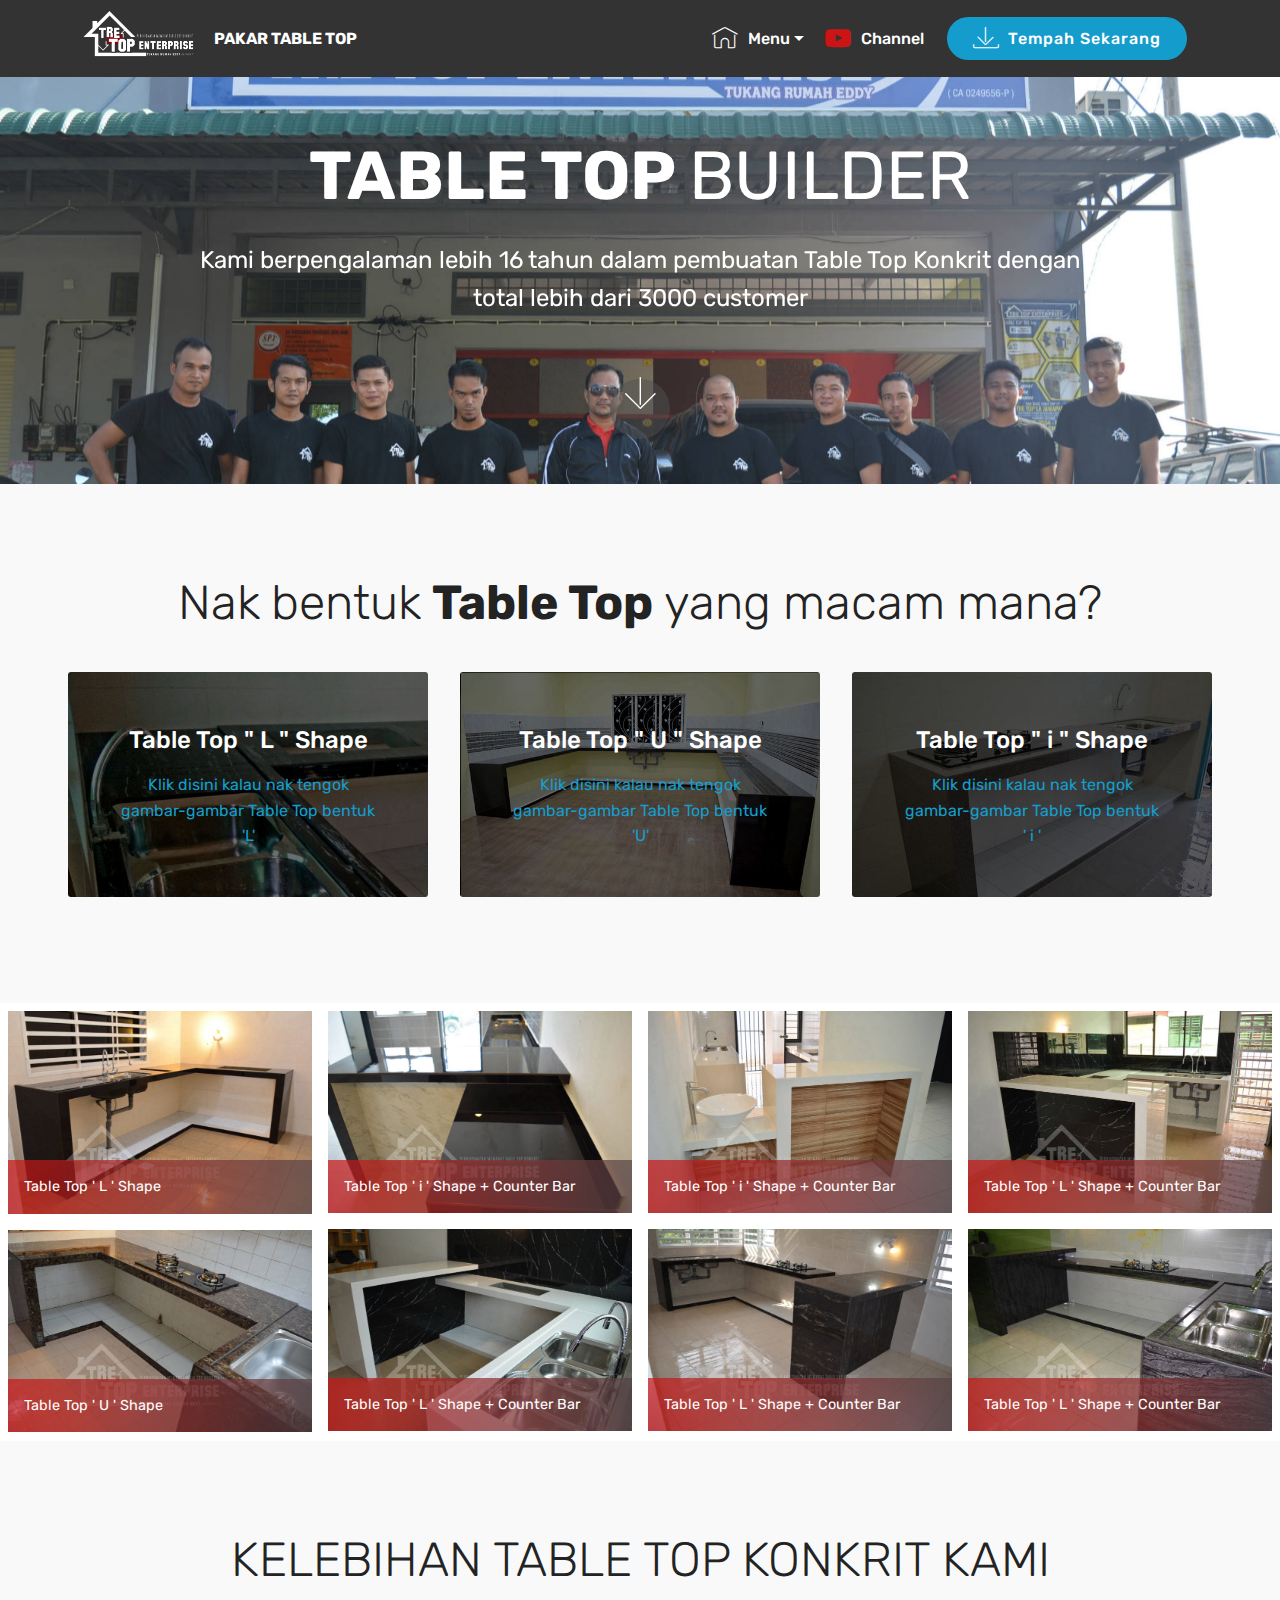
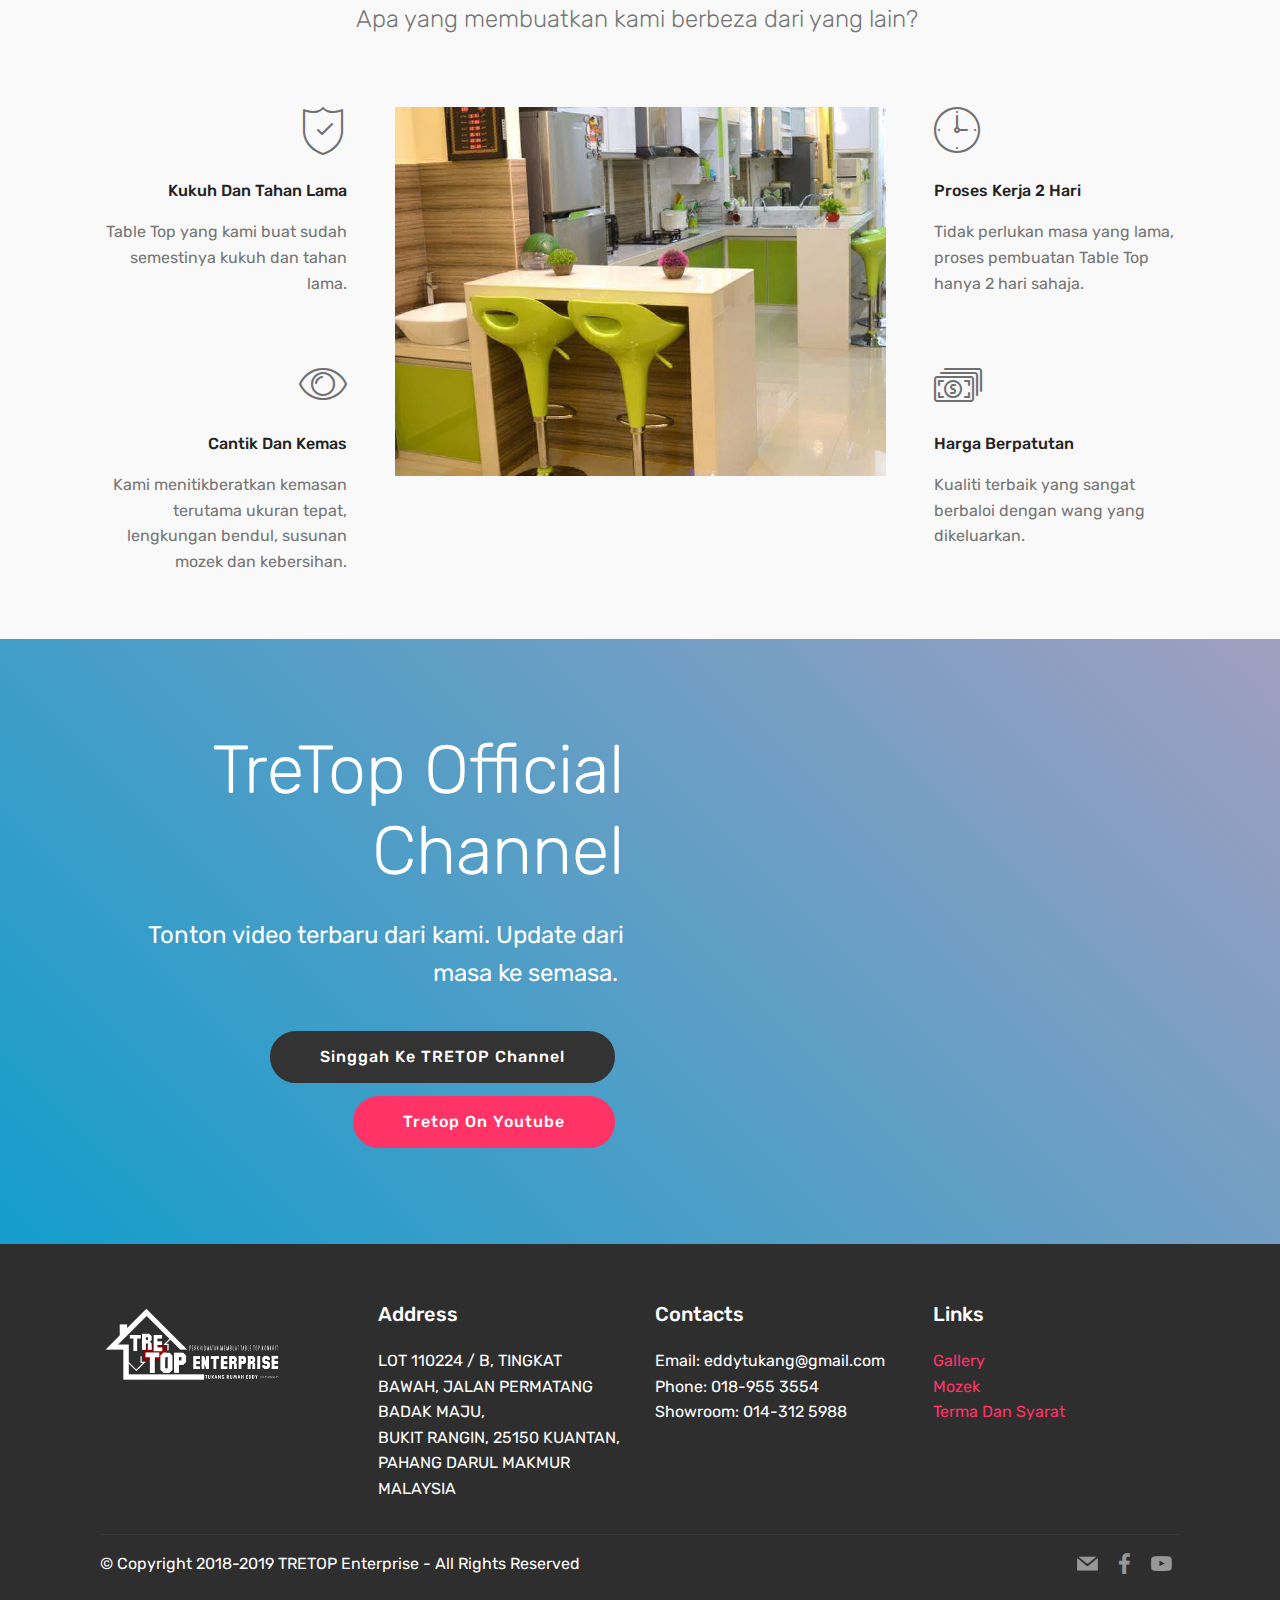
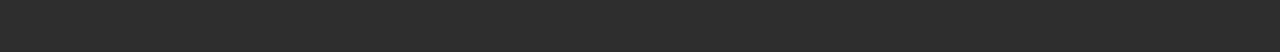
<file: index.html>
<!DOCTYPE html>
<html >
<head>
  <!-- Site made with Mobirise Website Builder v4.8.2, https://mobirise.com -->
  <meta charset="UTF-8">
  <meta http-equiv="X-UA-Compatible" content="IE=edge">
  <meta name="generator" content="Mobirise v4.8.2, mobirise.com">
  <meta name="viewport" content="width=device-width, initial-scale=1, minimum-scale=1">
  <link rel="shortcut icon" href="assets/images/logo-sampel-2-a-128x128.png" type="image/x-icon">
  <meta name="description" content="Laman Web Rasmi Perkhidmatan Pembuatan Table Top Konkrit Tretop   Enterprise">
  <title>Tretop Enterprise</title>
  <link rel="stylesheet" href="assets/web/assets/mobirise-icons/mobirise-icons.css">
  <link rel="stylesheet" href="assets/tether/tether.min.css">
  <link rel="stylesheet" href="assets/bootstrap/css/bootstrap.min.css">
  <link rel="stylesheet" href="assets/bootstrap/css/bootstrap-grid.min.css">
  <link rel="stylesheet" href="assets/bootstrap/css/bootstrap-reboot.min.css">
  <link rel="stylesheet" href="assets/dropdown/css/style.css">
  <link rel="stylesheet" href="assets/socicon/css/styles.css">
  <link rel="stylesheet" href="assets/theme/css/style.css">
  <link rel="stylesheet" href="assets/gallery/style.css">
  <link rel="stylesheet" href="assets/mobirise/css/mbr-additional.css" type="text/css">
  
  
  
</head>
<body>

<!-- Google Analytics -->
<!-- Global site tag (gtag.js) - Google Analytics -->
<script async src="https://www.googletagmanager.com/gtag/js?id=UA-129802648-1"></script>
<script>
  window.dataLayer = window.dataLayer || [];
  function gtag(){dataLayer.push(arguments);}
  gtag('js', new Date());

  gtag('config', 'UA-129802648-1');
</script>


<!-- /Google Analytics -->


  <section class="menu cid-r9OYgDghwc" once="menu" id="menu1-0">

    

    <nav class="navbar navbar-expand beta-menu navbar-dropdown align-items-center navbar-fixed-top navbar-toggleable-sm">
        <button class="navbar-toggler navbar-toggler-right" type="button" data-toggle="collapse" data-target="#navbarSupportedContent" aria-controls="navbarSupportedContent" aria-expanded="false" aria-label="Toggle navigation">
            <div class="hamburger">
                <span></span>
                <span></span>
                <span></span>
                <span></span>
            </div>
        </button>
        <div class="menu-logo">
            <div class="navbar-brand">
                <span class="navbar-logo">
                    <a href="index.html">
                         <img src="assets/images/logo-sampel-4-transparant-122x61.png" alt="Tretop Enterprise Official Company Logo" title="Tretop Enterprise Official Company Logo" style="height: 3.8rem;">
                    </a>
                </span>
                <span class="navbar-caption-wrap"><a class="navbar-caption text-white display-4" href="index.html">PAKAR TABLE TOP</a></span>
            </div>
        </div>
        <div class="collapse navbar-collapse" id="navbarSupportedContent">
            <ul class="navbar-nav nav-dropdown" data-app-modern-menu="true"><li class="nav-item dropdown open">
                    <a class="nav-link link text-white dropdown-toggle display-4" href="index.html" data-toggle="dropdown-submenu" aria-expanded="true">
                        <span class="mbri-home mbr-iconfont mbr-iconfont-btn"></span>Menu</a><div class="dropdown-menu"><a class="text-white dropdown-item display-4" href="galeri.html">Galeri</a><a class="text-white dropdown-item display-4" href="harga.html">Tanya Harga</a><a class="text-white dropdown-item display-4" href="tips.html">Tips &amp; Info</a><a class="text-white dropdown-item display-4" href="about.html">Mengenai Kami</a><a class="text-white dropdown-item display-4" href="faq.html">Soalan Lazim</a><a class="text-white dropdown-item display-4" href="mozek.html">Mozek</a></div>
                </li>
                <li class="nav-item">
                    <a class="nav-link link text-white display-4" href="channel.html"><span class="socicon socicon-youtube mbr-iconfont mbr-iconfont-btn" style="color: rgb(204, 20, 20);"></span>Channel</a>
                </li></ul>
            <div class="navbar-buttons mbr-section-btn"><a class="btn btn-sm btn-primary display-4" href="tempah.html">
                    <span class="mbri-save mbr-iconfont mbr-iconfont-btn "></span>Tempah Sekarang</a></div>
        </div>
    </nav>
</section>

<section class="engine"><a href="https://mobiri.se/u">bootstrap html templates</a></section><section class="cid-r9P1M5mj0l mbr-parallax-background" id="header2-1">

    

    

    <div class="container align-center">
        <div class="row justify-content-md-center">
            <div class="mbr-white col-md-10">
                <h1 class="mbr-section-title mbr-bold pb-3 mbr-fonts-style display-1">TABLE TOP  <span style="font-weight: normal;">BUILDER</span></h1>
                
                <p class="mbr-text pb-3 mbr-fonts-style display-5">
                    Kami berpengalaman lebih 16 tahun dalam pembuatan Table Top Konkrit dengan total lebih dari 3000 customer
                </p>
                
            </div>
        </div>
    </div>
    <div class="mbr-arrow hidden-sm-down" aria-hidden="true">
        <a href="#next">
            <i class="mbri-down mbr-iconfont"></i>
        </a>
    </div>
</section>

<section class="features13 cid-r9P2EpPgXI" id="features13-2">

    

    
    <div class="container">
        <h2 class="mbr-section-title pb-3 mbr-fonts-style display-2">Nak bentuk <strong>Table Top</strong> yang macam mana?</h2>

        <div class="media-container-row container">
            <div class="card col-12 col-md-6 p-5 m-3 align-center col-lg-4">
                <div class="card-img">
                    <a href="galeri.html#content4-n"><img src="assets/images/img20170129184147-wm-1-1024x768.jpg" alt="L Shape Table Top" title="L Shape Table Top Tretop"></a>
                </div>
                <h4 class="card-title py-2 mbr-fonts-style display-5">Table Top " L " Shape</h4>
                <p class="mbr-text mbr-fonts-style display-7"><a href="galeri.html#content4-n">
                    Klik disini kalau nak tengok gambar-gambar Table Top bentuk 'L'
                </a></p>
            </div>
            <div class="card col-12 col-md-6 p-5 m-3 align-center col-lg-4">
                <div class="card-img">
                    <a href="galeri.html#content4-o"><img src="assets/images/img20170129184147-wmew-1024x768.jpg" alt="U Shape Table Top" title="U Shape Table Top Tretop"></a>
                </div>
                <h4 class="card-title py-2 mbr-fonts-style display-5">Table Top " U " Shape</h4>
                <p class="mbr-text mbr-fonts-style display-7"><a href="galeri.html#content4-o">
                    Klik disini kalau nak tengok gambar-gambar Table Top bentuk 'U'
                </a></p>
            </div>
            <div class="card col-12 col-md-6 p-5 m-3 align-center col-lg-4">
                <div class="card-img">
                    <a href="galeri.html#content4-r"><img src="assets/images/img20170129184147-wmsddsdw-1024x768.jpg" alt="Table Top i Shape" title="Table Top i Shape Tretop"></a>
                </div>
                <h4 class="card-title py-2 mbr-fonts-style display-5">Table Top " i " Shape</h4>
                <p class="mbr-text mbr-fonts-style display-7"><a href="galeri.html#content4-r">
                    Klik disini kalau nak tengok gambar-gambar Table Top bentuk </a><br><a href="galeri.html#content4-r">' i '
                </a></p>
            </div>    
        </div>
</div></section>

<section class="mbr-gallery mbr-slider-carousel cid-r9PbrZErw5" id="gallery1-g">

    

    <div>
        <div><!-- Filter --><!-- Gallery --><div class="mbr-gallery-row"><div class="mbr-gallery-layout-default"><div><div><div class="mbr-gallery-item mbr-gallery-item--p1" data-video-url="false" data-tags="Awesome"><div href="#lb-gallery1-g" data-slide-to="0" data-toggle="modal"><img src="assets/images/dsc-148-1496x1000-800x535.jpg" alt="L Shape Table Top" title="Table Top L Shape Tretop"><span class="icon-focus"></span><span class="mbr-gallery-title mbr-fonts-style display-7">Table Top ' L ' Shape<br></span></div></div><div class="mbr-gallery-item mbr-gallery-item--p1" data-video-url="false" data-tags="Responsive"><div href="#lb-gallery1-g" data-slide-to="1" data-toggle="modal"><img src="assets/images/dsc-521-1500x1000-800x533.jpg" alt="Table Top i Shape dan Counter Bar" title="Table Top i Shape dan Counter Bar Tretop"><span class="icon-focus"></span><span class="mbr-gallery-title mbr-fonts-style display-7">Table Top ' i ' Shape + Counter Bar&nbsp;<br></span></div></div><div class="mbr-gallery-item mbr-gallery-item--p1" data-video-url="false" data-tags="Creative"><div href="#lb-gallery1-g" data-slide-to="2" data-toggle="modal"><img src="assets/images/dsc-1015-1500x1000-800x533.jpg" alt="Table Top i Shape dan Counter Bar" title="Table Top i Shape dan Counter Bar Tretop"><span class="icon-focus"></span><span class="mbr-gallery-title mbr-fonts-style display-7">Table Top ' i ' Shape + Counter Bar&nbsp;<br></span></div></div><div class="mbr-gallery-item mbr-gallery-item--p1" data-video-url="false" data-tags="Animated"><div href="#lb-gallery1-g" data-slide-to="3" data-toggle="modal"><img src="assets/images/dsc-1027-1500x1000-800x533.jpg" alt="Table Top L Shape dan Counter Bar" title="Table Top L Shape dan Counter Bar Tretop"><span class="icon-focus"></span><span class="mbr-gallery-title mbr-fonts-style display-7">Table Top ' L ' Shape + Counter Bar&nbsp;<br></span></div></div><div class="mbr-gallery-item mbr-gallery-item--p1" data-video-url="false" data-tags="Awesome"><div href="#lb-gallery1-g" data-slide-to="4" data-toggle="modal"><img src="assets/images/dsc-1032-1500x1000-800x533.jpg" alt="Table Top L Shape dan Counter Bar " title="Table Top L Shape dan Counter Bar Tretop"><span class="icon-focus"></span><span class="mbr-gallery-title mbr-fonts-style display-7">Table Top ' L ' Shape + Counter Bar&nbsp;<br></span></div></div><div class="mbr-gallery-item mbr-gallery-item--p1" data-video-url="false" data-tags="Awesome"><div href="#lb-gallery1-g" data-slide-to="5" data-toggle="modal"><img src="assets/images/dsc-1129-1500x1000-800x533.jpg" alt="Table Top L Shape dan Counter Bar Tretop" title="Table Top L Shape dan Counter Bar Tretop"><span class="icon-focus"></span><span class="mbr-gallery-title mbr-fonts-style display-7">Table Top ' L ' Shape + Counter Bar&nbsp;<br></span></div></div><div class="mbr-gallery-item mbr-gallery-item--p1" data-video-url="false" data-tags="Animated"><div href="#lb-gallery1-g" data-slide-to="6" data-toggle="modal"><img src="assets/images/dsc-1183-1500x1000-800x533.jpg" alt="Table Top L Shape dan Counter Bar Tretop" title="Table Top L Shape dan Counter Bar Tretop"><span class="icon-focus"></span><span class="mbr-gallery-title mbr-fonts-style display-7">Table Top ' L ' Shape + Counter Bar&nbsp;<br></span></div></div><div class="mbr-gallery-item mbr-gallery-item--p1" data-video-url="false" data-tags="Responsive"><div href="#lb-gallery1-g" data-slide-to="7" data-toggle="modal"><img src="assets/images/dsc-1216-1500x1000-800x533.jpg" alt="Table Top U Shape " title="Table Top U Shape Tretop"><span class="icon-focus"></span><span class="mbr-gallery-title mbr-fonts-style display-7">Table Top ' U ' Shape<br></span></div></div></div></div><div class="clearfix"></div></div></div><!-- Lightbox --><div data-app-prevent-settings="" class="mbr-slider modal fade carousel slide" tabindex="-1" data-keyboard="true" data-interval="false" id="lb-gallery1-g"><div class="modal-dialog"><div class="modal-content"><div class="modal-body"><div class="carousel-inner"><div class="carousel-item"><img src="assets/images/dsc-148-1496x1000.jpg" alt="L Shape Table Top" title="Table Top L Shape Tretop"></div><div class="carousel-item"><img src="assets/images/dsc-521-1500x1000.jpg" alt="Table Top i Shape dan Counter Bar" title="Table Top i Shape dan Counter Bar Tretop"></div><div class="carousel-item"><img src="assets/images/dsc-1015-1500x1000.jpg" alt="Table Top i Shape dan Counter Bar" title="Table Top i Shape dan Counter Bar Tretop"></div><div class="carousel-item"><img src="assets/images/dsc-1027-1500x1000.jpg" alt="Table Top L Shape dan Counter Bar" title="Table Top L Shape dan Counter Bar Tretop"></div><div class="carousel-item"><img src="assets/images/dsc-1032-1500x1000.jpg" alt="Table Top L Shape dan Counter Bar " title="Table Top L Shape dan Counter Bar Tretop"></div><div class="carousel-item"><img src="assets/images/dsc-1129-1500x1000.jpg" alt="Table Top L Shape dan Counter Bar Tretop" title="Table Top L Shape dan Counter Bar Tretop"></div><div class="carousel-item"><img src="assets/images/dsc-1183-1500x1000.jpg" alt="Table Top L Shape dan Counter Bar Tretop" title="Table Top L Shape dan Counter Bar Tretop"></div><div class="carousel-item active"><img src="assets/images/dsc-1216-1500x1000.jpg" alt="Table Top U Shape " title="Table Top U Shape Tretop"></div></div><a class="carousel-control carousel-control-prev" role="button" data-slide="prev" href="#lb-gallery1-g"><span class="mbri-left mbr-iconfont" aria-hidden="true"></span><span class="sr-only">Previous</span></a><a class="carousel-control carousel-control-next" role="button" data-slide="next" href="#lb-gallery1-g"><span class="mbri-right mbr-iconfont" aria-hidden="true"></span><span class="sr-only">Next</span></a><a class="close" href="#" role="button" data-dismiss="modal"><span class="sr-only">Close</span></a></div></div></div></div></div>
    </div>

</section>

<section class="features12 cid-r9PbN6hndi" id="features12-h">
    
    

    

    <div class="container">
        <h2 class="mbr-section-title pb-2 mbr-fonts-style display-2">KELEBIHAN TABLE TOP KONKRIT KAMI</h2>
        <h3 class="mbr-section-subtitle pb-3 mbr-fonts-style display-5">Apa yang membuatkan kami berbeza dari yang lain?&nbsp;</h3>

        <div class="media-container-row pt-5">
            <div class="block-content align-right">
                <div class="card pl-3 pr-3 pb-5">
                    <div class="mbr-card-img-title">
                        <div class="card-img pb-3">
                             <span class="mbr-iconfont mbri-protect"></span>
                        </div>
                        <div class="mbr-crt-title">
                            <h4 class="card-title py-2 mbr-crt-title mbr-fonts-style display-7">Kukuh Dan Tahan Lama</h4>
                        </div>
                    </div>                

                    <div class="card-box">
                        <p class="mbr-text mbr-section-text mbr-fonts-style display-7">
                            Table Top yang kami buat sudah semestinya kukuh dan tahan lama.
                        </p>
                    </div>
                </div>

                <div class="card pl-3 pr-3 pb-5">
                    <div class="mbr-card-img-title">
                        <div class="card-img pb-3">
                            <span class="mbr-iconfont mbri-preview"></span>
                        </div>
                        <div class="mbr-crt-title">
                            <h4 class="card-title py-2 mbr-crt-title mbr-fonts-style display-7">Cantik Dan Kemas</h4>
                        </div>
                    </div>
                    <div class="card-box">
                        <p class="mbr-text mbr-section-text mbr-fonts-style display-7">
                            Kami menitikberatkan kemasan terutama ukuran tepat, lengkungan bendul, susunan mozek dan kebersihan.
                        </p>
                    </div>
                </div>
            </div>

            <div class="mbr-figure" style="width: 50%;">
                <img src="assets/images/20994051-681519172057595-3649171935071251418-n-767x576.jpg" alt="Gambar Tretop Enterprise " title="Tretop">
            </div>

            <div class="block-content align-left  ">
                <div class="card pl-3 pr-3 pb-5">
                    <div class="mbr-card-img-title">
                        <div class="card-img pb-3">
                             <span class="mbr-iconfont mbri-clock"></span>
                        </div>
                        <div class="mbr-crt-title">
                            <h4 class="card-title py-2 mbr-crt-title mbr-fonts-style display-7">Proses Kerja 2 Hari</h4>
                        </div>
                    </div>                

                    <div class="card-box">
                        <p class="mbr-text mbr-section-text mbr-fonts-style display-7">
                            Tidak perlukan masa yang lama, proses pembuatan Table Top hanya 2 hari sahaja. 
                        </p>
                    </div>
                </div>

                <div class="card pl-3 pr-3 pb-5">
                    <div class="mbr-card-img-title">
                        <div class="card-img pb-3">
                            <span class="mbr-iconfont mbri-cash"></span>
                        </div>
                        <div class="mbr-crt-title">
                            <h4 class="card-title py-2 mbr-crt-title mbr-fonts-style display-7">Harga Berpatutan</h4>
                        </div>
                    </div>
                    <div class="card-box">
                        <p class="mbr-text mbr-section-text mbr-fonts-style display-7">
                            Kualiti terbaik yang sangat berbaloi dengan wang yang dikeluarkan. 
                        </p>
                    </div>
                </div>
            </div>
        </div>
    </div>
</section>

<section class="header7 cid-r9PeiG8ETv" id="header7-i">

    

    

    <div class="container">
        <div class="media-container-row">

            <div class="media-content align-right">
                <h1 class="mbr-section-title mbr-white pb-3 mbr-fonts-style display-1">TreTop Official Channel</h1>
                <div class="mbr-section-text mbr-white pb-3">
                    <p class="mbr-text mbr-fonts-style display-5">Tonton video terbaru dari kami. Update dari masa ke semasa.&nbsp;<br></p>
                </div>
                <div class="mbr-section-btn"><a class="btn btn-md btn-black display-4" href="channel.html">Singgah Ke TRETOP Channel</a>
                        <a class="btn btn-md btn-secondary display-4" href="https://www.youtube.com/channel/UCnhZ167NQI4BhVs8TO5SksQ">Tretop On Youtube</a></div>
            </div>

            <div class="mbr-figure" style="width: 100%;"><iframe class="mbr-embedded-video" src="https://www.youtube.com/embed/9B7iweNps2g?rel=0&amp;amp;showinfo=0&amp;autoplay=0&amp;loop=0" width="1280" height="720" frameborder="0" allowfullscreen></iframe></div>

        </div>
    </div>
</section>

<section class="cid-r9PfqBbMJt" id="footer1-k">

    

    

    <div class="container">
        <div class="media-container-row content text-white">
            <div class="col-12 col-md-3">
                <div class="media-wrap">
                    <a href="index.html">
                        <img src="assets/images/logo-sampel-4-transparant-192x96.png" alt="Tretop Enterprise Official Company Logo" title="Tretop Enterprise Official Company Logo">
                    </a>
                </div>
            </div>
            <div class="col-12 col-md-3 mbr-fonts-style display-7">
                <h5 class="pb-3">
                    Address
                </h5>
                <p class="mbr-text">LOT 110224 / B, TINGKAT BAWAH, JALAN PERMATANG BADAK MAJU,
<br>BUKIT RANGIN, 25150 KUANTAN, PAHANG DARUL MAKMUR
<br>MALAYSIA</p>
            </div>
            <div class="col-12 col-md-3 mbr-fonts-style display-7">
                <h5 class="pb-3">
                    Contacts
                </h5>
                <p class="mbr-text">Email: eddytukang@gmail.com
<br>Phone: 018-955 3554
<br>Showroom: 014-312 5988&nbsp;</p>
            </div>
            <div class="col-12 col-md-3 mbr-fonts-style display-7">
                <h5 class="pb-3">
                    Links
                </h5>
                <p class="mbr-text"><a class="text-secondary" href="galeri.html">Gallery</a>&nbsp;<br><a class="text-secondary" href="mozek.html">Mozek</a>&nbsp;<br><a class="text-secondary" href="term.html">Terma Dan Syarat</a></p>
            </div>
        </div>
        <div class="footer-lower">
            <div class="media-container-row">
                <div class="col-sm-12">
                    <hr>
                </div>
            </div>
            <div class="media-container-row mbr-white">
                <div class="col-sm-6 copyright">
                    <p class="mbr-text mbr-fonts-style display-7">
                        © Copyright 2018-2019 TRETOP Enterprise - All Rights Reserved
                    </p>
                </div>
                <div class="col-md-6">
                    <div class="social-list align-right">
                        <div class="soc-item">
                            <a href="mailto:eddytukang@gmail.com">
                                <span class="mbr-iconfont mbr-iconfont-social socicon-mail socicon"></span>
                            </a>
                        </div>
                        <div class="soc-item">
                            <a href="https://www.facebook.com/edddy85/?ref=br_rs" target="_blank">
                                <span class="mbr-iconfont mbr-iconfont-social socicon-facebook socicon"></span>
                            </a>
                        </div>
                        <div class="soc-item">
                            <a href="https://www.youtube.com/channel/UCnhZ167NQI4BhVs8TO5SksQ" target="_blank">
                                <span class="mbr-iconfont mbr-iconfont-social socicon-youtube socicon"></span>
                            </a>
                        </div>
                        
                        
                        
                    </div>
                </div>
            </div>
        </div>
    </div>
</section>


  <script src="assets/web/assets/jquery/jquery.min.js"></script>
  <script src="assets/popper/popper.min.js"></script>
  <script src="assets/tether/tether.min.js"></script>
  <script src="assets/bootstrap/js/bootstrap.min.js"></script>
  <script src="assets/smoothscroll/smooth-scroll.js"></script>
  <script src="assets/dropdown/js/script.min.js"></script>
  <script src="assets/touchswipe/jquery.touch-swipe.min.js"></script>
  <script src="assets/masonry/masonry.pkgd.min.js"></script>
  <script src="assets/imagesloaded/imagesloaded.pkgd.min.js"></script>
  <script src="assets/bootstrapcarouselswipe/bootstrap-carousel-swipe.js"></script>
  <script src="assets/vimeoplayer/jquery.mb.vimeo_player.js"></script>
  <script src="assets/parallax/jarallax.min.js"></script>
  <script src="assets/theme/js/script.js"></script>
  <script src="assets/gallery/player.min.js"></script>
  <script src="assets/gallery/script.js"></script>
  <script src="assets/slidervideo/script.js"></script>
  
  
</body>
</html>
</file>
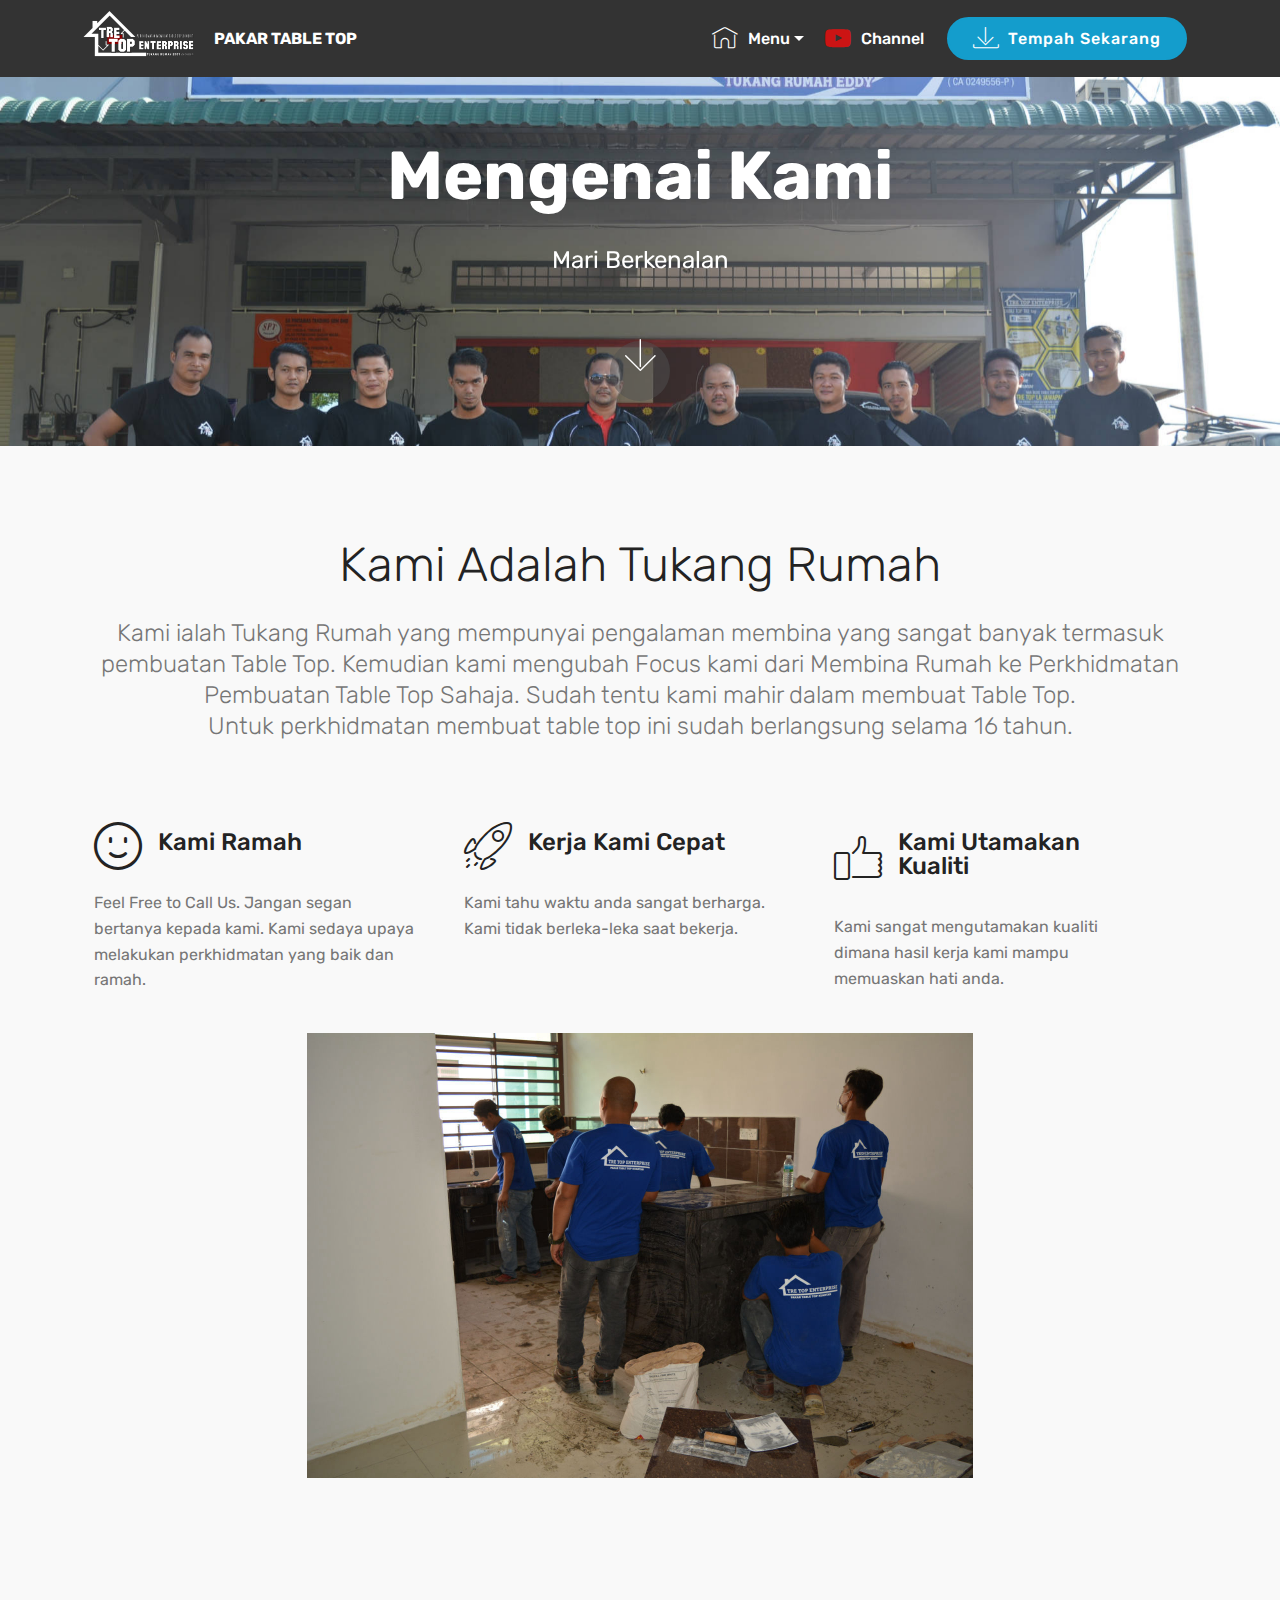
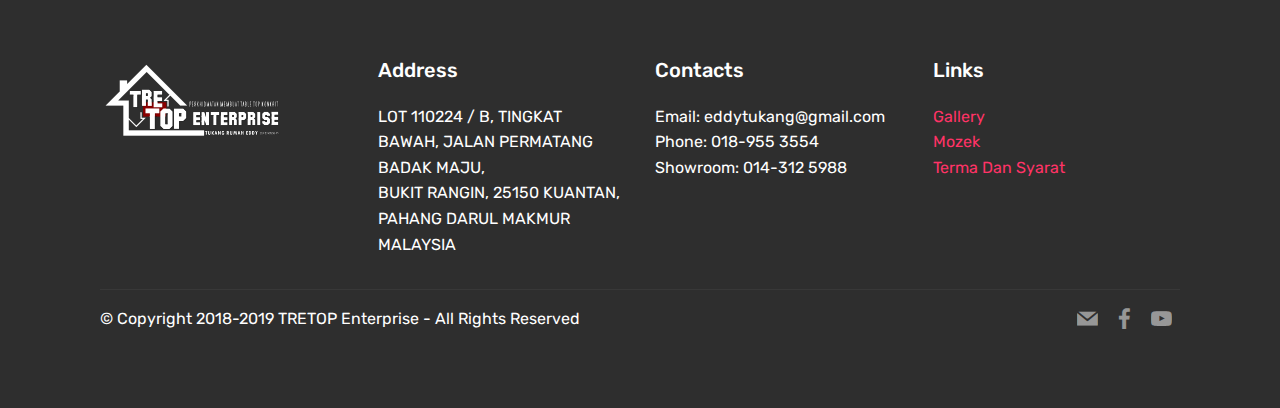
<file: about.html>
<!DOCTYPE html>
<html >
<head>
  <!-- Site made with Mobirise Website Builder v4.8.2, https://mobirise.com -->
  <meta charset="UTF-8">
  <meta http-equiv="X-UA-Compatible" content="IE=edge">
  <meta name="generator" content="Mobirise v4.8.2, mobirise.com">
  <meta name="viewport" content="width=device-width, initial-scale=1, minimum-scale=1">
  <link rel="shortcut icon" href="assets/images/logo-sampel-2-a-128x128.png" type="image/x-icon">
  <meta name="description" content="Sejarah Dan Timeline Mengenai Perkhidmatan Syarikat Tretop Enterprise ">
  <title>Mengenai Kami</title>
  <link rel="stylesheet" href="assets/web/assets/mobirise-icons-bold/mobirise-icons-bold.css">
  <link rel="stylesheet" href="assets/web/assets/mobirise-icons/mobirise-icons.css">
  <link rel="stylesheet" href="assets/tether/tether.min.css">
  <link rel="stylesheet" href="assets/bootstrap/css/bootstrap.min.css">
  <link rel="stylesheet" href="assets/bootstrap/css/bootstrap-grid.min.css">
  <link rel="stylesheet" href="assets/bootstrap/css/bootstrap-reboot.min.css">
  <link rel="stylesheet" href="assets/socicon/css/styles.css">
  <link rel="stylesheet" href="assets/dropdown/css/style.css">
  <link rel="stylesheet" href="assets/theme/css/style.css">
  <link rel="stylesheet" href="assets/mobirise/css/mbr-additional.css" type="text/css">
  
  
  
</head>
<body>

<!-- Google Analytics -->
<!-- Global site tag (gtag.js) - Google Analytics -->
<script async src="https://www.googletagmanager.com/gtag/js?id=UA-129802648-1"></script>
<script>
  window.dataLayer = window.dataLayer || [];
  function gtag(){dataLayer.push(arguments);}
  gtag('js', new Date());

  gtag('config', 'UA-129802648-1');
</script>


<!-- /Google Analytics -->


  <section class="menu cid-r9OYgDghwc" once="menu" id="menu1-e">

    

    <nav class="navbar navbar-expand beta-menu navbar-dropdown align-items-center navbar-fixed-top navbar-toggleable-sm">
        <button class="navbar-toggler navbar-toggler-right" type="button" data-toggle="collapse" data-target="#navbarSupportedContent" aria-controls="navbarSupportedContent" aria-expanded="false" aria-label="Toggle navigation">
            <div class="hamburger">
                <span></span>
                <span></span>
                <span></span>
                <span></span>
            </div>
        </button>
        <div class="menu-logo">
            <div class="navbar-brand">
                <span class="navbar-logo">
                    <a href="index.html">
                         <img src="assets/images/logo-sampel-4-transparant-122x61.png" alt="Mobirise" title="" style="height: 3.8rem;">
                    </a>
                </span>
                <span class="navbar-caption-wrap"><a class="navbar-caption text-white display-4" href="index.html">PAKAR TABLE TOP</a></span>
            </div>
        </div>
        <div class="collapse navbar-collapse" id="navbarSupportedContent">
            <ul class="navbar-nav nav-dropdown" data-app-modern-menu="true"><li class="nav-item dropdown open">
                    <a class="nav-link link text-white dropdown-toggle display-4" href="index.html" data-toggle="dropdown-submenu" aria-expanded="true">
                        <span class="mbri-home mbr-iconfont mbr-iconfont-btn"></span>Menu</a><div class="dropdown-menu"><a class="text-white dropdown-item display-4" href="galeri.html">Galeri</a><a class="text-white dropdown-item display-4" href="harga.html">Tanya Harga</a><a class="text-white dropdown-item display-4" href="tips.html">Tips &amp; Info</a><a class="text-white dropdown-item display-4" href="about.html">Mengenai Kami</a><a class="text-white dropdown-item display-4" href="faq.html">Soalan Lazim</a><a class="text-white dropdown-item display-4" href="mozek.html">Mozek</a></div>
                </li>
                <li class="nav-item">
                    <a class="nav-link link text-white display-4" href="channel.html"><span class="socicon socicon-youtube mbr-iconfont mbr-iconfont-btn" style="color: rgb(204, 20, 20);"></span>Channel</a>
                </li></ul>
            <div class="navbar-buttons mbr-section-btn"><a class="btn btn-sm btn-primary display-4" href="tempah.html">
                    <span class="mbri-save mbr-iconfont mbr-iconfont-btn "></span>Tempah Sekarang</a></div>
        </div>
    </nav>
</section>

<section class="engine"><a href="https://mobiri.se/l">free web templates</a></section><section class="cid-r9PJnBitYQ mbr-parallax-background" id="header2-18">

    

    

    <div class="container align-center">
        <div class="row justify-content-md-center">
            <div class="mbr-white col-md-10">
                <h1 class="mbr-section-title mbr-bold pb-3 mbr-fonts-style display-1">Mengenai Kami</h1>
                
                <p class="mbr-text pb-3 mbr-fonts-style display-5">
                    Mari Berkenalan
                </p>
                
            </div>
        </div>
    </div>
    <div class="mbr-arrow hidden-sm-down" aria-hidden="true">
        <a href="#next">
            <i class="mbri-down mbr-iconfont"></i>
        </a>
    </div>
</section>

<section class="features14 cid-r9PK3fC4Up" id="features14-19">
    
    

    
    <div class="container align-center">
        <h2 class="mbr-section-title pb-3 mbr-fonts-style display-2">Kami Adalah Tukang Rumah</h2>
        <h3 class="mbr-section-subtitle pb-5 mbr-fonts-style display-5">Kami ialah Tukang Rumah yang mempunyai pengalaman membina yang sangat banyak termasuk pembuatan Table Top. Kemudian kami mengubah Focus kami dari Membina Rumah ke Perkhidmatan Pembuatan Table Top Sahaja. Sudah tentu kami mahir dalam membuat Table Top.
<div>
</div><div>Untuk perkhidmatan membuat table top ini sudah berlangsung selama 16 tahun.</div></h3>
        <div class="media-container-column">
            <div class="row justify-content-center">
                <div class="card p-4 col-12 col-md-6 col-lg-4">
                    <div class="media pb-3">
                        <div class="card-img align-self-center">
                            <span class="mbr-iconfont mbrib-smile-face"></span>
                        </div>
                        <div class="media-body">
                            <h4 class="card-title py-2 align-left mbr-fonts-style display-5">Kami Ramah</h4>
                        </div>
                    </div>                
                    <div class="card-box align-left">
                        <p class="mbr-text mbr-fonts-style display-7">
                           Feel Free to Call Us. Jangan segan bertanya kepada kami. Kami sedaya upaya melakukan perkhidmatan yang baik dan ramah.
                        </p>
                    </div>
                </div>

                <div class="card p-4 col-12 col-md-6 col-lg-4">
                <div class="media pb-3">
                    <div class="card-img align-self-center">
                        <span class="mbr-iconfont mbri-rocket"></span>
                    </div>
                    <div class="media-body">
                        <h4 class="card-title py-2 align-left mbr-fonts-style display-5">Kerja Kami Cepat</h4>
                    </div>
                </div>
                    <div class="card-box align-left">
                        <p class="mbr-text mbr-fonts-style display-7">
                            Kami tahu waktu anda sangat berharga. Kami tidak berleka-leka saat bekerja.
                        </p>
                    </div>
                </div>

                <div class="card p-4 col-12 col-md-6 col-lg-4">
                <div class="media pb-3">
                    <div class="card-img align-self-center">
                        <span class="mbr-iconfont mbri-like"></span>
                    </div>
                    <div class="media-body">
                        <h4 class="card-title py-2 align-left mbr-fonts-style display-5">Kami Utamakan Kualiti</h4>
                    </div>
                </div>
                    <div class="card-box align-left">
                        <p class="mbr-text mbr-fonts-style display-7">
                           Kami sangat mengutamakan kualiti dimana hasil kerja kami mampu memuaskan hati anda.
                        </p>
                    </div>
                </div>

                
            </div>
            <div class="media-container-row image-row">
                <div class="mbr-figure" style="width: 60%;">
                    <img src="assets/images/dsc-264-1332x890.jpg" alt="Mobirise" title="">
                </div>
            </div>
        </div>
    </div>
</section>

<section class="cid-r9PKNucbiZ" id="footer1-1a">

    

    

    <div class="container">
        <div class="media-container-row content text-white">
            <div class="col-12 col-md-3">
                <div class="media-wrap">
                    <a href="index.html">
                        <img src="assets/images/logo-sampel-4-transparant-192x96.png" alt="Mobirise" title="">
                    </a>
                </div>
            </div>
            <div class="col-12 col-md-3 mbr-fonts-style display-7">
                <h5 class="pb-3">
                    Address
                </h5>
                <p class="mbr-text">LOT 110224 / B, TINGKAT BAWAH, JALAN PERMATANG BADAK MAJU,
<br>BUKIT RANGIN, 25150 KUANTAN, PAHANG DARUL MAKMUR
<br>MALAYSIA</p>
            </div>
            <div class="col-12 col-md-3 mbr-fonts-style display-7">
                <h5 class="pb-3">
                    Contacts
                </h5>
                <p class="mbr-text">Email: eddytukang@gmail.com
<br>Phone: 018-955 3554
<br>Showroom: 014-312 5988&nbsp;</p>
            </div>
            <div class="col-12 col-md-3 mbr-fonts-style display-7">
                <h5 class="pb-3">
                    Links
                </h5>
                <p class="mbr-text"><a class="text-secondary" href="galeri.html">Gallery</a>&nbsp;<br><a class="text-secondary" href="mozek.html">Mozek</a>&nbsp;<br><a class="text-secondary" href="term.html">Terma Dan Syarat</a></p>
            </div>
        </div>
        <div class="footer-lower">
            <div class="media-container-row">
                <div class="col-sm-12">
                    <hr>
                </div>
            </div>
            <div class="media-container-row mbr-white">
                <div class="col-sm-6 copyright">
                    <p class="mbr-text mbr-fonts-style display-7">
                        © Copyright 2018-2019 TRETOP Enterprise - All Rights Reserved
                    </p>
                </div>
                <div class="col-md-6">
                    <div class="social-list align-right">
                        <div class="soc-item">
                            <a href="mailto:eddytukang@gmail.com">
                                <span class="mbr-iconfont mbr-iconfont-social socicon-mail socicon"></span>
                            </a>
                        </div>
                        <div class="soc-item">
                            <a href="https://www.facebook.com/edddy85/?ref=br_rs" target="_blank">
                                <span class="mbr-iconfont mbr-iconfont-social socicon-facebook socicon"></span>
                            </a>
                        </div>
                        <div class="soc-item">
                            <a href="https://www.youtube.com/channel/UCnhZ167NQI4BhVs8TO5SksQ" target="_blank">
                                <span class="mbr-iconfont mbr-iconfont-social socicon-youtube socicon"></span>
                            </a>
                        </div>
                        
                        
                        
                    </div>
                </div>
            </div>
        </div>
    </div>
</section>


  <script src="assets/web/assets/jquery/jquery.min.js"></script>
  <script src="assets/tether/tether.min.js"></script>
  <script src="assets/popper/popper.min.js"></script>
  <script src="assets/bootstrap/js/bootstrap.min.js"></script>
  <script src="assets/smoothscroll/smooth-scroll.js"></script>
  <script src="assets/touchswipe/jquery.touch-swipe.min.js"></script>
  <script src="assets/parallax/jarallax.min.js"></script>
  <script src="assets/dropdown/js/script.min.js"></script>
  <script src="assets/theme/js/script.js"></script>
  
  
</body>
</html>
</file>
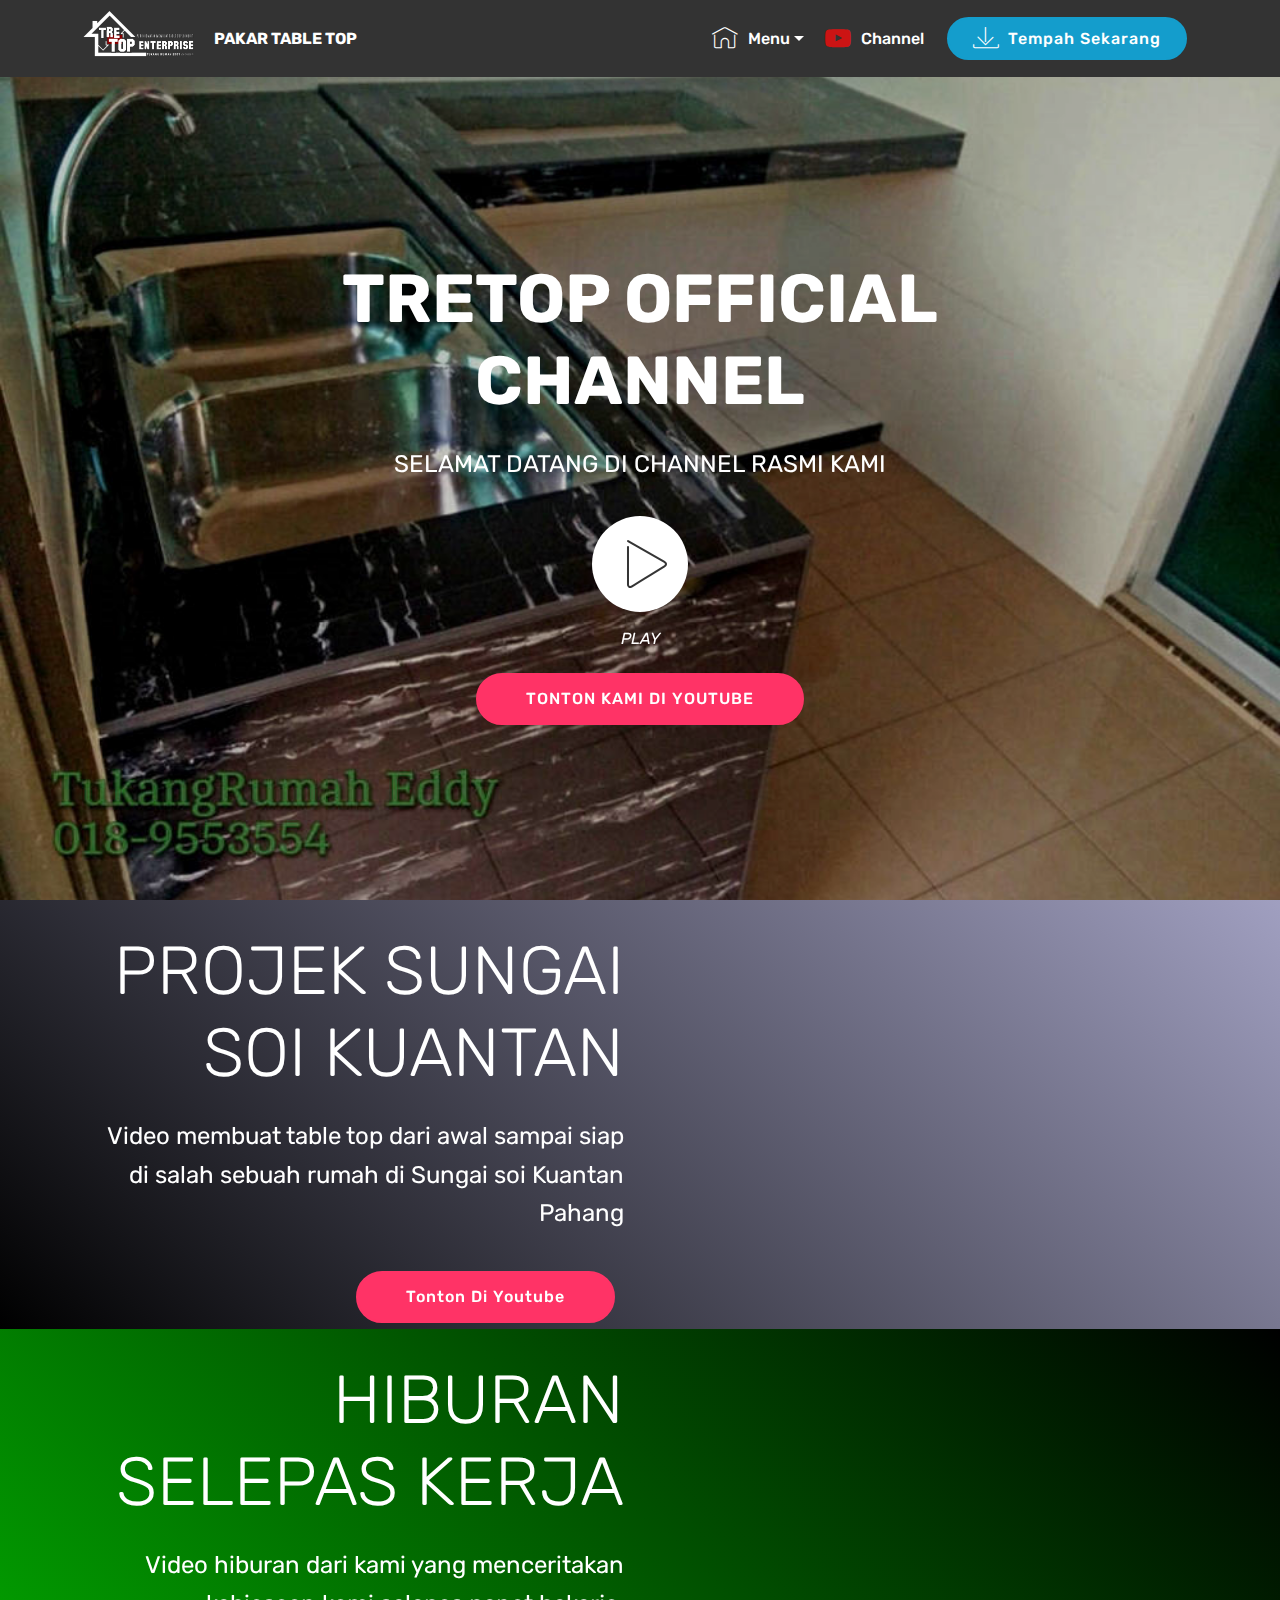
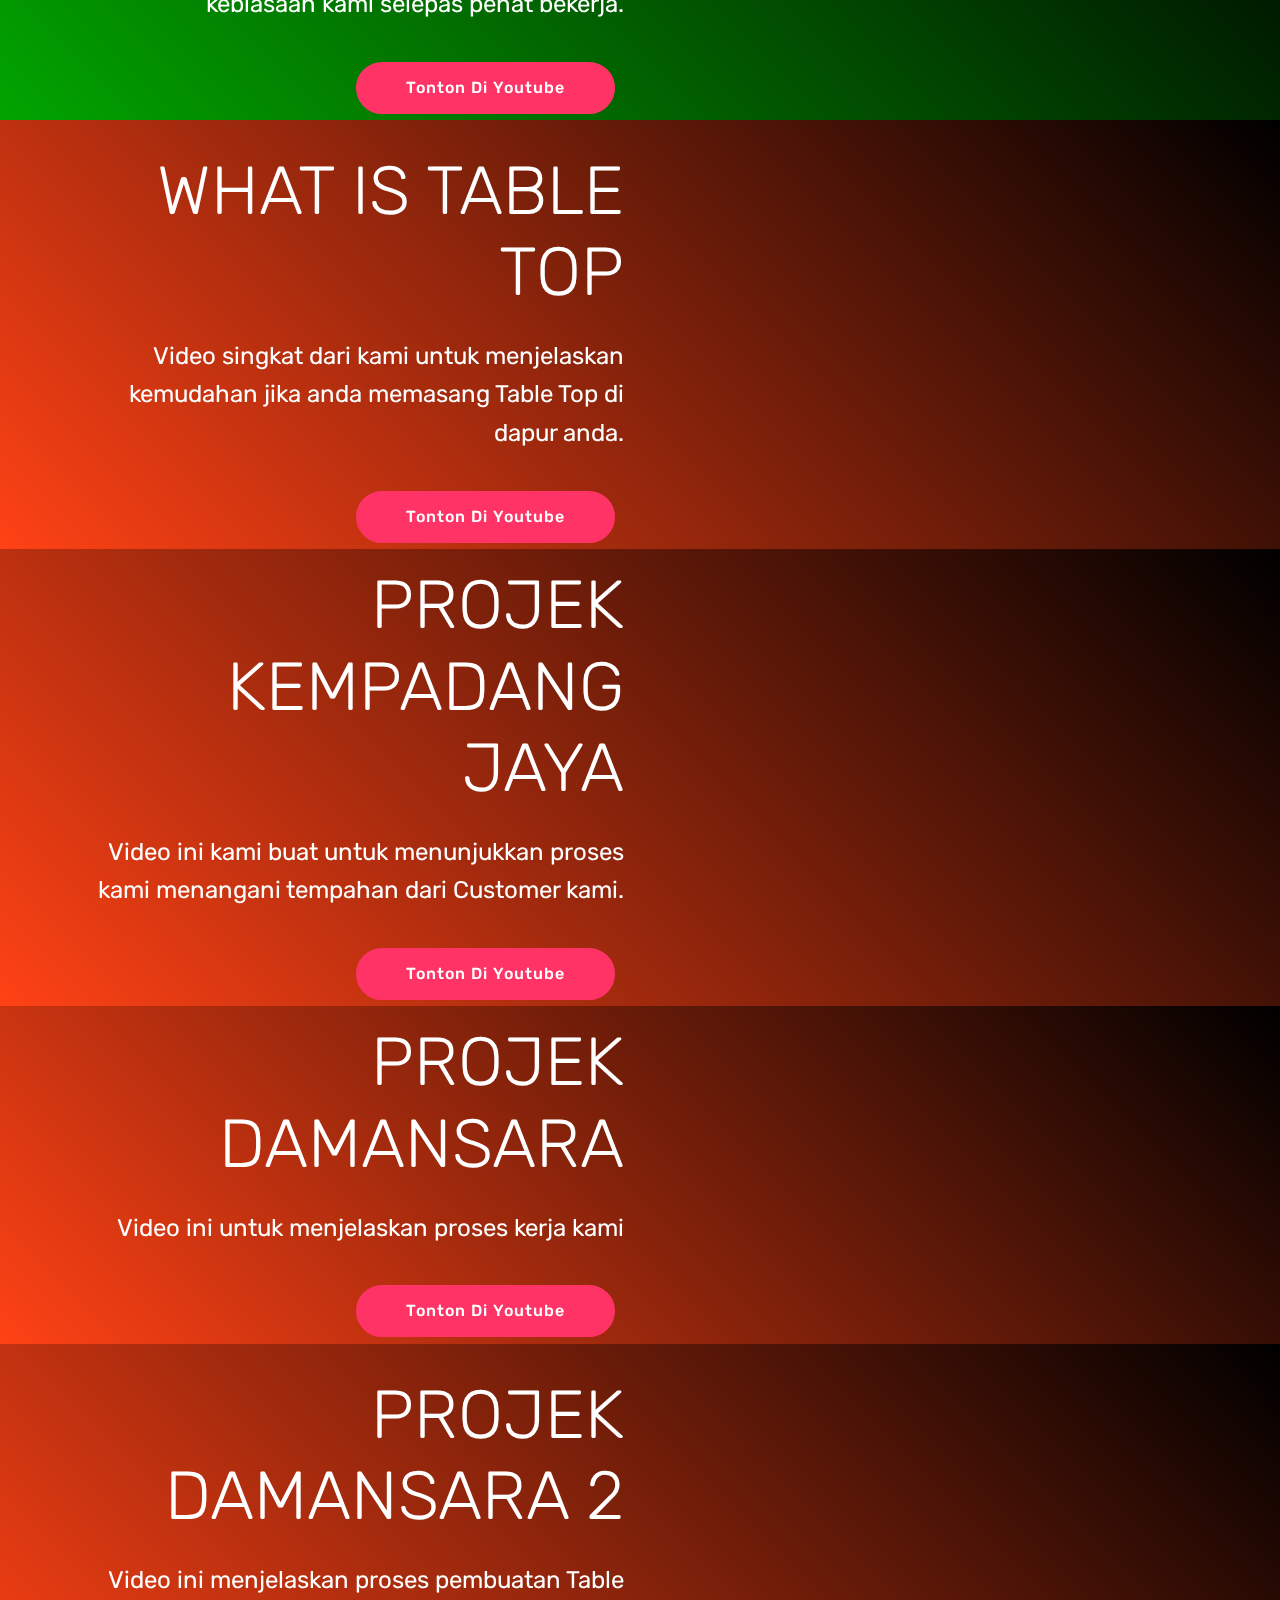
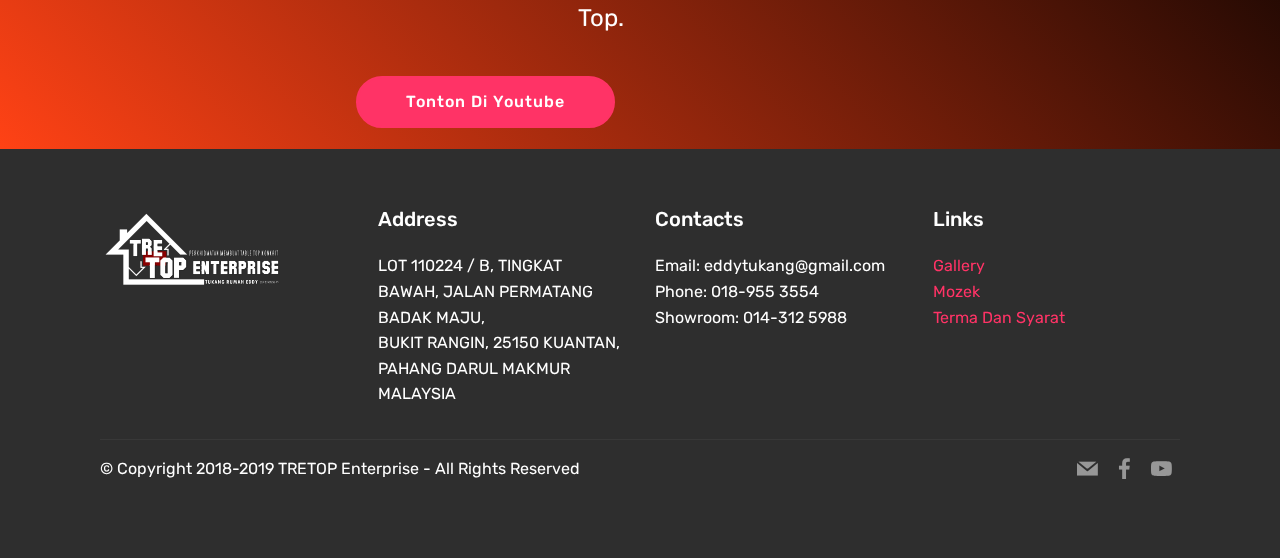
<file: channel.html>
<!DOCTYPE html>
<html >
<head>
  <!-- Site made with Mobirise Website Builder v4.8.2, https://mobirise.com -->
  <meta charset="UTF-8">
  <meta http-equiv="X-UA-Compatible" content="IE=edge">
  <meta name="generator" content="Mobirise v4.8.2, mobirise.com">
  <meta name="viewport" content="width=device-width, initial-scale=1, minimum-scale=1">
  <link rel="shortcut icon" href="assets/images/logo-sampel-2-a-128x128.png" type="image/x-icon">
  <meta name="description" content="Koleksi Video Dari Tretop Enterprise Terlengkap Yang DiUpdate Dari Masa Ke Semasa">
  <title>Channel</title>
  <link rel="stylesheet" href="assets/web/assets/mobirise-icons/mobirise-icons.css">
  <link rel="stylesheet" href="assets/tether/tether.min.css">
  <link rel="stylesheet" href="assets/bootstrap/css/bootstrap.min.css">
  <link rel="stylesheet" href="assets/bootstrap/css/bootstrap-grid.min.css">
  <link rel="stylesheet" href="assets/bootstrap/css/bootstrap-reboot.min.css">
  <link rel="stylesheet" href="assets/socicon/css/styles.css">
  <link rel="stylesheet" href="assets/dropdown/css/style.css">
  <link rel="stylesheet" href="assets/theme/css/style.css">
  <link rel="stylesheet" href="assets/mobirise/css/mbr-additional.css" type="text/css">
  
  
  
</head>
<body>

<!-- Google Analytics -->
<!-- Global site tag (gtag.js) - Google Analytics -->
<script async src="https://www.googletagmanager.com/gtag/js?id=UA-129802648-1"></script>
<script>
  window.dataLayer = window.dataLayer || [];
  function gtag(){dataLayer.push(arguments);}
  gtag('js', new Date());

  gtag('config', 'UA-129802648-1');
</script>


<!-- /Google Analytics -->


  <section class="menu cid-r9OYgDghwc" once="menu" id="menu1-a">

    

    <nav class="navbar navbar-expand beta-menu navbar-dropdown align-items-center navbar-fixed-top navbar-toggleable-sm">
        <button class="navbar-toggler navbar-toggler-right" type="button" data-toggle="collapse" data-target="#navbarSupportedContent" aria-controls="navbarSupportedContent" aria-expanded="false" aria-label="Toggle navigation">
            <div class="hamburger">
                <span></span>
                <span></span>
                <span></span>
                <span></span>
            </div>
        </button>
        <div class="menu-logo">
            <div class="navbar-brand">
                <span class="navbar-logo">
                    <a href="index.html">
                         <img src="assets/images/logo-sampel-4-transparant-122x61.png" alt="Mobirise" title="" style="height: 3.8rem;">
                    </a>
                </span>
                <span class="navbar-caption-wrap"><a class="navbar-caption text-white display-4" href="index.html">PAKAR TABLE TOP</a></span>
            </div>
        </div>
        <div class="collapse navbar-collapse" id="navbarSupportedContent">
            <ul class="navbar-nav nav-dropdown" data-app-modern-menu="true"><li class="nav-item dropdown open">
                    <a class="nav-link link text-white dropdown-toggle display-4" href="index.html" data-toggle="dropdown-submenu" aria-expanded="true">
                        <span class="mbri-home mbr-iconfont mbr-iconfont-btn"></span>Menu</a><div class="dropdown-menu"><a class="text-white dropdown-item display-4" href="galeri.html">Galeri</a><a class="text-white dropdown-item display-4" href="harga.html">Tanya Harga</a><a class="text-white dropdown-item display-4" href="tips.html">Tips &amp; Info</a><a class="text-white dropdown-item display-4" href="about.html">Mengenai Kami</a><a class="text-white dropdown-item display-4" href="faq.html">Soalan Lazim</a><a class="text-white dropdown-item display-4" href="mozek.html">Mozek</a></div>
                </li>
                <li class="nav-item">
                    <a class="nav-link link text-white display-4" href="channel.html"><span class="socicon socicon-youtube mbr-iconfont mbr-iconfont-btn" style="color: rgb(204, 20, 20);"></span>Channel</a>
                </li></ul>
            <div class="navbar-buttons mbr-section-btn"><a class="btn btn-sm btn-primary display-4" href="tempah.html">
                    <span class="mbri-save mbr-iconfont mbr-iconfont-btn "></span>Tempah Sekarang</a></div>
        </div>
    </nav>
</section>

<section class="engine"><a href="https://mobiri.se/r">free bootstrap templates</a></section><section class="header8 cid-r9TOec7gKX mbr-fullscreen mbr-parallax-background" id="header8-b">

    

    <div class="mbr-overlay" style="opacity: 0.2; background-color: rgb(0, 0, 0);">
    </div>

    <div class="container align-center">
        <div class="row justify-content-md-center">
            <div class="mbr-white col-md-10">
                <h1 class="mbr-section-title align-center py-2 mbr-bold mbr-fonts-style display-1"><br>TRETOP OFFICIAL CHANNEL</h1>
                <p class="mbr-text align-center py-2 mbr-fonts-style display-5">SELAMAT DATANG DI CHANNEL RASMI KAMI</p>
                <div class="mbr-media show-modal align-center py-2" data-modal=".modalWindow">
                         <span class="mbri-play mbr-iconfont"></span>
                </div>
                <div class="icon-description align-center font-italic pb-3 mbr-fonts-style display-7">
                        PLAY</div>
                <div class="mbr-section-btn text-center"><a class="btn btn-md btn-secondary display-4" href="https://www.youtube.com/channel/UCnhZ167NQI4BhVs8TO5SksQ">TONTON KAMI DI YOUTUBE</a></div>
            </div>
        </div>
    </div>
    <div>
        <div class="modalWindow" style="display: none;">
            <div class="modalWindow-container">
                <div class="modalWindow-video-container">
                    <div class="modalWindow-video">
                        <iframe width="100%" height="100%" frameborder="0" allowfullscreen="1" data-src="http://www.youtube.com/watch?v=uNCr7NdOJgw"></iframe>
                    </div>
                    <a class="close" role="button" data-dismiss="modal">
                        <span aria-hidden="true" class="mbri-close mbr-iconfont closeModal"></span>
                        <span class="sr-only">Close</span>
                    </a>
                </div>
            </div>
        </div>
    </div>
</section>

<section class="header7 cid-raOmweDeEk" id="header7-a">

    

    

    <div class="container">
        <div class="media-container-row">

            <div class="media-content align-right">
                <h1 class="mbr-section-title mbr-white pb-3 mbr-fonts-style display-1">PROJEK SUNGAI SOI KUANTAN</h1>
                <div class="mbr-section-text mbr-white pb-3">
                    <p class="mbr-text mbr-fonts-style display-5">Video membuat table top dari awal sampai siap di salah sebuah rumah di Sungai soi Kuantan Pahang</p>
                </div>
                <div class="mbr-section-btn"><a class="btn btn-md btn-secondary display-4" href="https://www.youtube.com/watch?v=9B7iweNps2g">Tonton Di Youtube</a></div>
            </div>

            <div class="mbr-figure" style="width: 100%;"><iframe class="mbr-embedded-video" src="https://www.youtube.com/embed/9B7iweNps2g?rel=0&amp;amp;showinfo=0&amp;autoplay=0&amp;loop=0" width="1280" height="720" frameborder="0" allowfullscreen></iframe></div>

        </div>
    </div>
</section>

<section class="header7 cid-raOmBdspJ3" id="header7-b">

    

    

    <div class="container">
        <div class="media-container-row">

            <div class="media-content align-right">
                <h1 class="mbr-section-title mbr-white pb-3 mbr-fonts-style display-1">HIBURAN SELEPAS KERJA</h1>
                <div class="mbr-section-text mbr-white pb-3">
                    <p class="mbr-text mbr-fonts-style display-5">
                        Video hiburan dari kami yang menceritakan kebiasaan kami selepas penat bekerja.</p>
                </div>
                <div class="mbr-section-btn"><a class="btn btn-md btn-secondary display-4" href="https://www.youtube.com/watch?v=Cn27TwffP0I">Tonton Di Youtube</a></div>
            </div>

            <div class="mbr-figure" style="width: 100%;"><iframe class="mbr-embedded-video" src="https://www.youtube.com/embed/Cn27TwffP0I?rel=0&amp;amp;showinfo=0&amp;autoplay=0&amp;loop=0" width="1280" height="720" frameborder="0" allowfullscreen></iframe></div>

        </div>
    </div>
</section>

<section class="header7 cid-r9TORFqOVQ" id="header7-c">

    

    

    <div class="container">
        <div class="media-container-row">

            <div class="media-content align-right">
                <h1 class="mbr-section-title mbr-white pb-3 mbr-fonts-style display-1">
                    WHAT IS TABLE TOP</h1>
                <div class="mbr-section-text mbr-white pb-3">
                    <p class="mbr-text mbr-fonts-style display-5">
                        Video singkat dari kami untuk menjelaskan kemudahan jika anda memasang Table Top di dapur anda.</p>
                </div>
                <div class="mbr-section-btn"><a class="btn btn-md btn-secondary display-4" href="https://www.youtube.com/watch?v=leYay45UGQ8">Tonton Di Youtube</a></div>
            </div>

            <div class="mbr-figure" style="width: 100%;"><iframe class="mbr-embedded-video" src="https://www.youtube.com/embed/leYay45UGQ8?rel=0&amp;amp;showinfo=0&amp;autoplay=0&amp;loop=0" width="1280" height="720" frameborder="0" allowfullscreen></iframe></div>

        </div>
    </div>
</section>

<section class="header7 cid-r9TOTHIpSI" id="header7-d">

    

    

    <div class="container">
        <div class="media-container-row">

            <div class="media-content align-right">
                <h1 class="mbr-section-title mbr-white pb-3 mbr-fonts-style display-1">PROJEK KEMPADANG JAYA</h1>
                <div class="mbr-section-text mbr-white pb-3">
                    <p class="mbr-text mbr-fonts-style display-5">
                        Video ini kami buat untuk menunjukkan proses kami menangani tempahan dari Customer kami.</p>
                </div>
                <div class="mbr-section-btn"><a class="btn btn-md btn-secondary display-4" href="https://www.youtube.com/watch?v=4kBJo0U_UNs">Tonton Di Youtube</a></div>
            </div>

            <div class="mbr-figure" style="width: 100%;"><iframe class="mbr-embedded-video" src="https://www.youtube.com/embed/4kBJo0U_UNs?rel=0&amp;amp;showinfo=0&amp;autoplay=0&amp;loop=0" width="1280" height="720" frameborder="0" allowfullscreen></iframe></div>

        </div>
    </div>
</section>

<section class="header7 cid-r9TOXOPV1M" id="header7-e">

    

    

    <div class="container">
        <div class="media-container-row">

            <div class="media-content align-right">
                <h1 class="mbr-section-title mbr-white pb-3 mbr-fonts-style display-1">PROJEK DAMANSARA</h1>
                <div class="mbr-section-text mbr-white pb-3">
                    <p class="mbr-text mbr-fonts-style display-5">Video ini untuk menjelaskan proses kerja kami</p>
                </div>
                <div class="mbr-section-btn"><a class="btn btn-md btn-secondary display-4" href="https://www.youtube.com/watch?v=_hmzghFPqeg">Tonton Di Youtube</a></div>
            </div>

            <div class="mbr-figure" style="width: 100%;"><iframe class="mbr-embedded-video" src="https://www.youtube.com/embed/_hmzghFPqeg?rel=0&amp;amp;showinfo=0&amp;autoplay=0&amp;loop=0" width="1280" height="720" frameborder="0" allowfullscreen></iframe></div>

        </div>
    </div>
</section>

<section class="header7 cid-r9TOYCRHDi" id="header7-f">

    

    

    <div class="container">
        <div class="media-container-row">

            <div class="media-content align-right">
                <h1 class="mbr-section-title mbr-white pb-3 mbr-fonts-style display-1">PROJEK DAMANSARA 2</h1>
                <div class="mbr-section-text mbr-white pb-3">
                    <p class="mbr-text mbr-fonts-style display-5">Video ini menjelaskan proses pembuatan Table Top.</p>
                </div>
                <div class="mbr-section-btn"><a class="btn btn-md btn-secondary display-4" href="https://www.youtube.com/watch?v=Bk4iQus2Zz0">Tonton Di Youtube</a></div>
            </div>

            <div class="mbr-figure" style="width: 100%;"><iframe class="mbr-embedded-video" src="https://www.youtube.com/embed/Bk4iQus2Zz0?rel=0&amp;amp;showinfo=0&amp;autoplay=0&amp;loop=0" width="1280" height="720" frameborder="0" allowfullscreen></iframe></div>

        </div>
    </div>
</section>

<section class="cid-r9TRhK5stp" id="footer1-h">

    

    

    <div class="container">
        <div class="media-container-row content text-white">
            <div class="col-12 col-md-3">
                <div class="media-wrap">
                    <a href="index.html">
                        <img src="assets/images/logo-sampel-4-transparant-192x96.png" alt="Mobirise" title="">
                    </a>
                </div>
            </div>
            <div class="col-12 col-md-3 mbr-fonts-style display-7">
                <h5 class="pb-3">
                    Address
                </h5>
                <p class="mbr-text">LOT 110224 / B, TINGKAT BAWAH, JALAN PERMATANG BADAK MAJU,
<br>BUKIT RANGIN, 25150 KUANTAN, PAHANG DARUL MAKMUR
<br>MALAYSIA</p>
            </div>
            <div class="col-12 col-md-3 mbr-fonts-style display-7">
                <h5 class="pb-3">
                    Contacts
                </h5>
                <p class="mbr-text">Email: eddytukang@gmail.com
<br>Phone: 018-955 3554
<br>Showroom: 014-312 5988&nbsp;</p>
            </div>
            <div class="col-12 col-md-3 mbr-fonts-style display-7">
                <h5 class="pb-3">
                    Links
                </h5>
                <p class="mbr-text"><a class="text-secondary" href="galeri.html">Gallery</a>&nbsp;<br><a class="text-secondary" href="mozek.html">Mozek</a>&nbsp;<br><a class="text-secondary" href="term.html">Terma Dan Syarat</a></p>
            </div>
        </div>
        <div class="footer-lower">
            <div class="media-container-row">
                <div class="col-sm-12">
                    <hr>
                </div>
            </div>
            <div class="media-container-row mbr-white">
                <div class="col-sm-6 copyright">
                    <p class="mbr-text mbr-fonts-style display-7">
                        © Copyright 2018-2019 TRETOP Enterprise - All Rights Reserved
                    </p>
                </div>
                <div class="col-md-6">
                    <div class="social-list align-right">
                        <div class="soc-item">
                            <a href="mailto:eddytukang@gmail.com">
                                <span class="mbr-iconfont mbr-iconfont-social socicon-mail socicon"></span>
                            </a>
                        </div>
                        <div class="soc-item">
                            <a href="https://www.facebook.com/edddy85/?ref=br_rs" target="_blank">
                                <span class="mbr-iconfont mbr-iconfont-social socicon-facebook socicon"></span>
                            </a>
                        </div>
                        <div class="soc-item">
                            <a href="https://www.youtube.com/channel/UCnhZ167NQI4BhVs8TO5SksQ" target="_blank">
                                <span class="mbr-iconfont mbr-iconfont-social socicon-youtube socicon"></span>
                            </a>
                        </div>
                        
                        
                        
                    </div>
                </div>
            </div>
        </div>
    </div>
</section>


  <script src="assets/web/assets/jquery/jquery.min.js"></script>
  <script src="assets/popper/popper.min.js"></script>
  <script src="assets/tether/tether.min.js"></script>
  <script src="assets/bootstrap/js/bootstrap.min.js"></script>
  <script src="assets/smoothscroll/smooth-scroll.js"></script>
  <script src="assets/touchswipe/jquery.touch-swipe.min.js"></script>
  <script src="assets/playervimeo/vimeo_player.js"></script>
  <script src="assets/parallax/jarallax.min.js"></script>
  <script src="assets/dropdown/js/script.min.js"></script>
  <script src="assets/theme/js/script.js"></script>
  
  
</body>
</html>
</file>
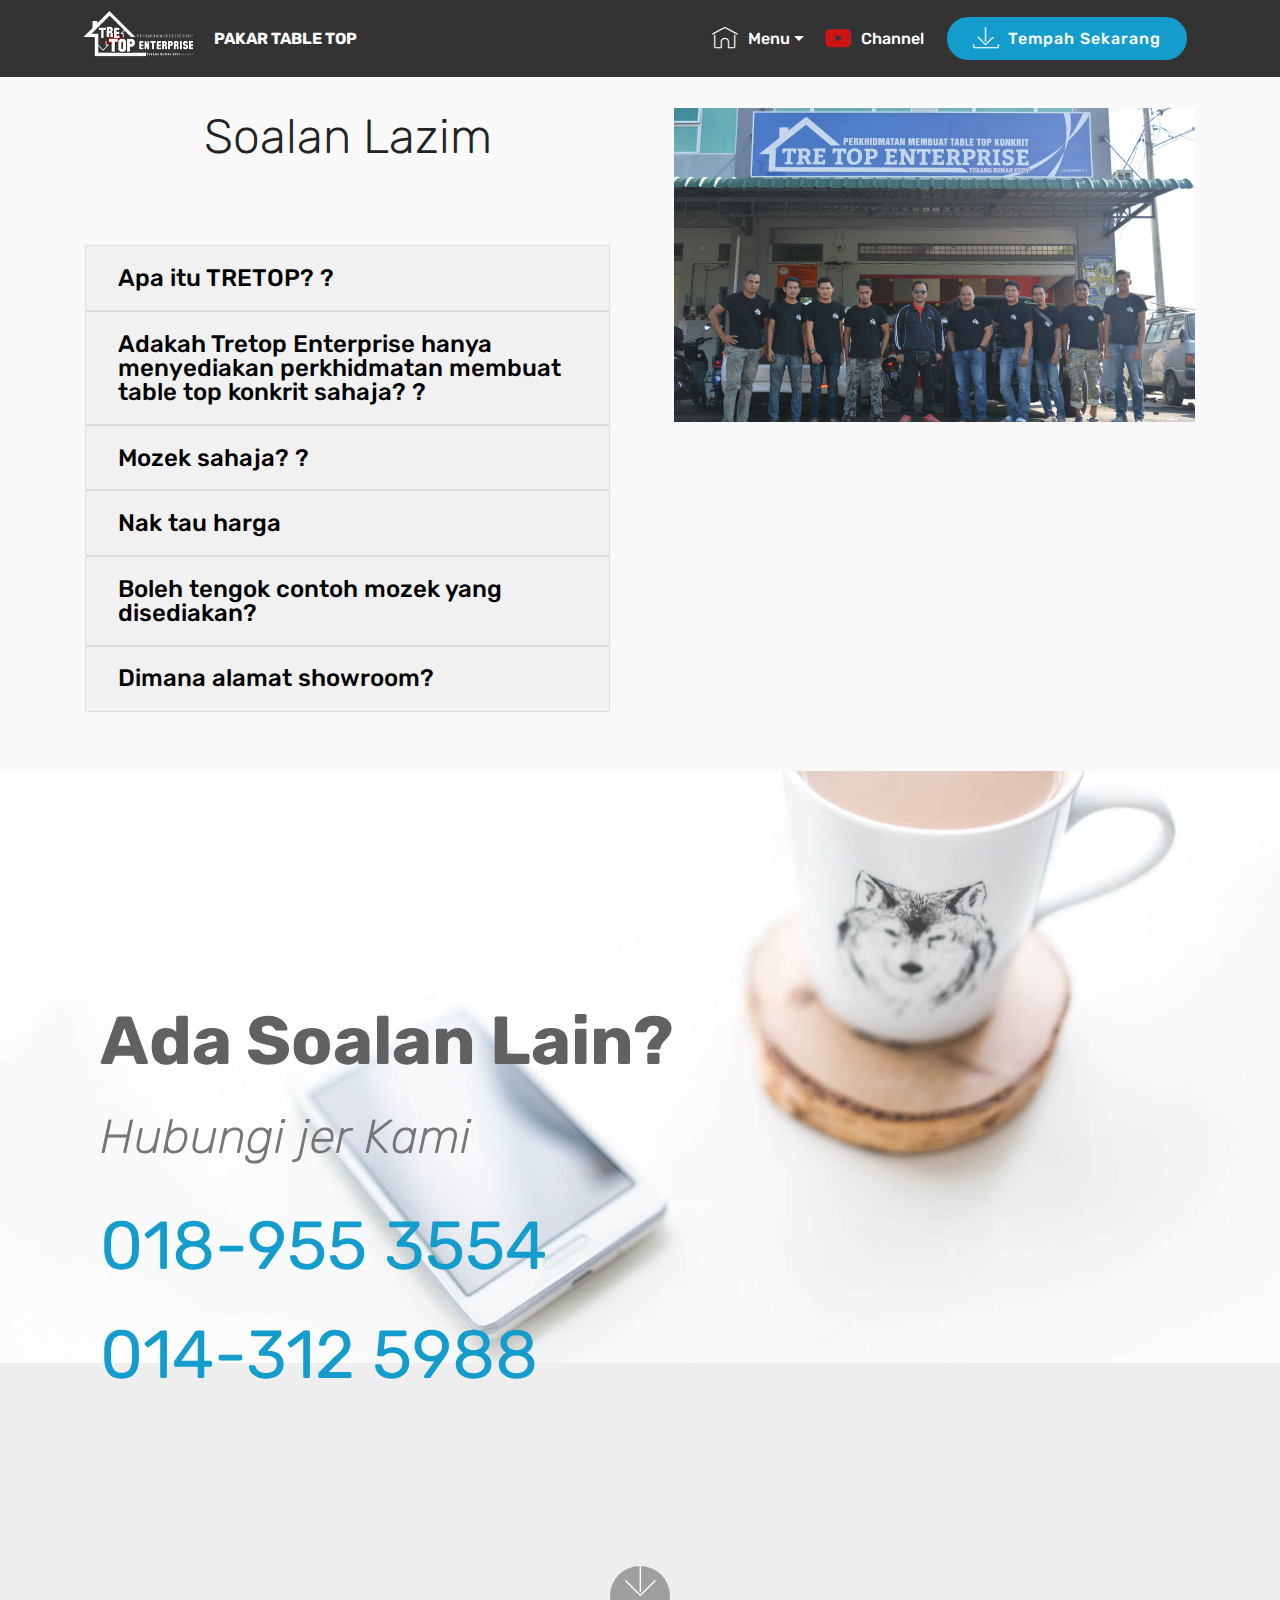
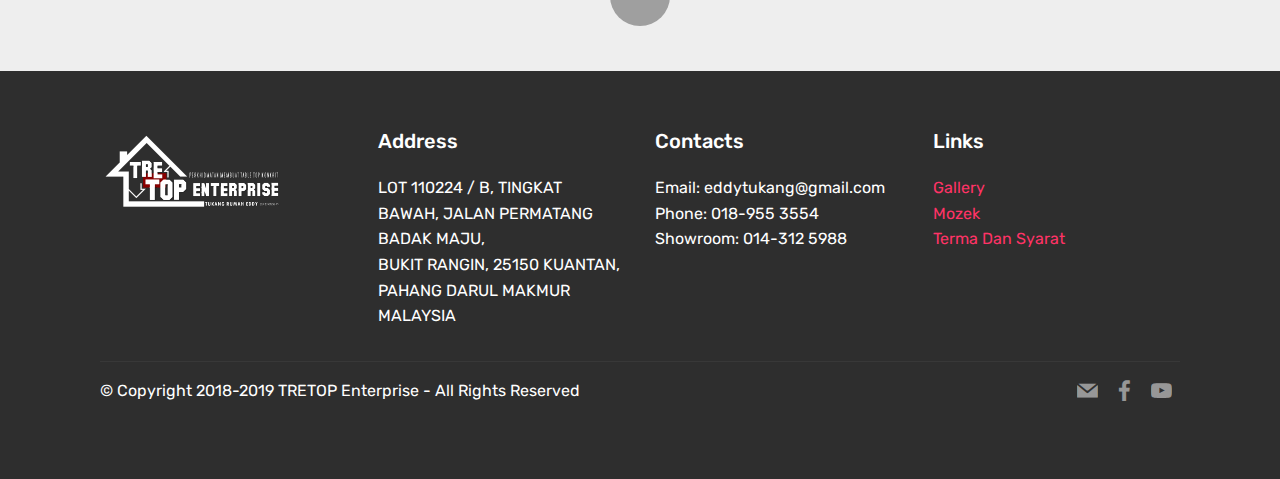
<file: faq.html>
<!DOCTYPE html>
<html >
<head>
  <!-- Site made with Mobirise Website Builder v4.8.2, https://mobirise.com -->
  <meta charset="UTF-8">
  <meta http-equiv="X-UA-Compatible" content="IE=edge">
  <meta name="generator" content="Mobirise v4.8.2, mobirise.com">
  <meta name="viewport" content="width=device-width, initial-scale=1, minimum-scale=1">
  <link rel="shortcut icon" href="assets/images/logo-sampel-2-a-128x128.png" type="image/x-icon">
  <meta name="description" content="Soalan Yang Lazim Ditanyakan Oleh Customer Yang Menggunakan Perkhidmatan Tretop Enterprise">
  <title>FAQ</title>
  <link rel="stylesheet" href="assets/web/assets/mobirise-icons/mobirise-icons.css">
  <link rel="stylesheet" href="assets/tether/tether.min.css">
  <link rel="stylesheet" href="assets/bootstrap/css/bootstrap.min.css">
  <link rel="stylesheet" href="assets/bootstrap/css/bootstrap-grid.min.css">
  <link rel="stylesheet" href="assets/bootstrap/css/bootstrap-reboot.min.css">
  <link rel="stylesheet" href="assets/socicon/css/styles.css">
  <link rel="stylesheet" href="assets/dropdown/css/style.css">
  <link rel="stylesheet" href="assets/theme/css/style.css">
  <link rel="stylesheet" href="assets/mobirise/css/mbr-additional.css" type="text/css">
  
  
  
</head>
<body>

<!-- Google Analytics -->
<!-- Global site tag (gtag.js) - Google Analytics -->
<script async src="https://www.googletagmanager.com/gtag/js?id=UA-129802648-1"></script>
<script>
  window.dataLayer = window.dataLayer || [];
  function gtag(){dataLayer.push(arguments);}
  gtag('js', new Date());

  gtag('config', 'UA-129802648-1');
</script>


<!-- /Google Analytics -->


  <section class="menu cid-r9OYgDghwc" once="menu" id="menu1-c">

    

    <nav class="navbar navbar-expand beta-menu navbar-dropdown align-items-center navbar-fixed-top navbar-toggleable-sm">
        <button class="navbar-toggler navbar-toggler-right" type="button" data-toggle="collapse" data-target="#navbarSupportedContent" aria-controls="navbarSupportedContent" aria-expanded="false" aria-label="Toggle navigation">
            <div class="hamburger">
                <span></span>
                <span></span>
                <span></span>
                <span></span>
            </div>
        </button>
        <div class="menu-logo">
            <div class="navbar-brand">
                <span class="navbar-logo">
                    <a href="index.html">
                         <img src="assets/images/logo-sampel-4-transparant-122x61.png" alt="Mobirise" title="" style="height: 3.8rem;">
                    </a>
                </span>
                <span class="navbar-caption-wrap"><a class="navbar-caption text-white display-4" href="index.html">PAKAR TABLE TOP</a></span>
            </div>
        </div>
        <div class="collapse navbar-collapse" id="navbarSupportedContent">
            <ul class="navbar-nav nav-dropdown" data-app-modern-menu="true"><li class="nav-item dropdown open">
                    <a class="nav-link link text-white dropdown-toggle display-4" href="index.html" data-toggle="dropdown-submenu" aria-expanded="true">
                        <span class="mbri-home mbr-iconfont mbr-iconfont-btn"></span>Menu</a><div class="dropdown-menu"><a class="text-white dropdown-item display-4" href="galeri.html">Galeri</a><a class="text-white dropdown-item display-4" href="harga.html">Tanya Harga</a><a class="text-white dropdown-item display-4" href="tips.html">Tips &amp; Info</a><a class="text-white dropdown-item display-4" href="about.html">Mengenai Kami</a><a class="text-white dropdown-item display-4" href="faq.html">Soalan Lazim</a><a class="text-white dropdown-item display-4" href="mozek.html">Mozek</a></div>
                </li>
                <li class="nav-item">
                    <a class="nav-link link text-white display-4" href="channel.html"><span class="socicon socicon-youtube mbr-iconfont mbr-iconfont-btn" style="color: rgb(204, 20, 20);"></span>Channel</a>
                </li></ul>
            <div class="navbar-buttons mbr-section-btn"><a class="btn btn-sm btn-primary display-4" href="tempah.html">
                    <span class="mbri-save mbr-iconfont mbr-iconfont-btn "></span>Tempah Sekarang</a></div>
        </div>
    </nav>
</section>

<section class="engine"><a href="https://mobiri.se/o">portfolio web templates</a></section><section class="accordion2 cid-r9PL9lHLzZ" id="accordion2-1b">

    


    
    <div class="container">
        <div class="media-container-row pt-5">
            <div class="accordion-content">
                <h2 class="mbr-section-title align-center pb-3 mbr-fonts-style display-2">
                        Soalan Lazim</h2>
                
                <div id="bootstrap-accordion_45" class="panel-group accordionStyles accordion pt-5 mt-3" role="tablist" aria-multiselectable="true">
                        <div class="card">
                            <div class="card-header" role="tab" id="headingOne">
                                <a role="button" class="collapsed panel-title text-black" data-toggle="collapse" data-core="" href="#collapse1_45" aria-expanded="false" aria-controls="collapse1">
                                    <h4 class="mbr-fonts-style display-5">Apa itu TRETOP? ?
                                    </h4>
                                </a>
                            </div>
                            <div id="collapse1_45" class="panel-collapse noScroll collapse" role="tabpanel" aria-labelledby="headingOne" data-parent="#bootstrap-accordion_45">
                                <div class="panel-body p-4">
                                    <p class="mbr-fonts-style panel-text display-7">
                                       TRETOP ialah Tukang Rumah Eddy Pakar Table Top.&nbsp;</p>
                                </div>
                            </div>
                        </div>
                
                        <div class="card">
                            <div class="card-header" role="tab" id="headingTwo">
                                <a role="button" class="collapsed panel-title text-black" data-toggle="collapse" data-core="" href="#collapse2_45" aria-expanded="false" aria-controls="collapse2">
                                    <h4 class="mbr-fonts-style mbr-fonts-style display-5">Adakah Tretop Enterprise hanya menyediakan                    perkhidmatan membuat table top konkrit sahaja? ?
                                    </h4>
                                </a>
                                
                            </div>
                            <div id="collapse2_45" class="panel-collapse noScroll collapse" role="tabpanel" aria-labelledby="headingTwo" data-parent="#bootstrap-accordion_45">
                                <div class="panel-body p-4">
                                    <p class="mbr-fonts-style panel-text display-7">Betul.</p>
                                </div>
                            </div>
                        </div>
                
                        <div class="card">
                            <div class="card-header" role="tab" id="headingThree">
                                <a role="button" class="collapsed panel-title text-black" data-toggle="collapse" data-core="" href="#collapse3_45" aria-expanded="false" aria-controls="collapse3">
                                    <h4 class="mbr-fonts-style display-5">Mozek sahaja? ?
                                    </h4>
                                </a>
                            </div>
                            <div id="collapse3_45" class="panel-collapse noScroll collapse" role="tabpanel" aria-labelledby="headingThree" data-parent="#bootstrap-accordion_45">
                                <div class="panel-body p-4">
                                    <p class="mbr-fonts-style panel-text display-7">Betul.</p>
                                </div>
                            </div>
                        </div>
                
                        <div class="card">
                            <div class="card-header" role="tab" id="headingFour">
                                <a role="button" class="collapsed panel-title text-black" data-toggle="collapse" data-core="" href="#collapse4_45" aria-expanded="false" aria-controls="collapse4">
                                    <h4 class="mbr-fonts-style display-5">Nak tau harga&nbsp;</h4>
                                </a>
                            </div>
                            <div id="collapse4_45" class="panel-collapse noScroll collapse" role="tabpanel" aria-labelledby="headingFour" data-parent="#bootstrap-accordion_45">
                                <div class="panel-body p-4">
                                    <p class="mbr-fonts-style panel-text display-7">Basic Countation dari perkhidmatan kami ialah RM150/kaki. Jika anda mahu melihat harga selengkapnya, Klik <a href="harga.html">Disini</a>.</p>
                                </div>
                            </div>
                        </div>
                
                        <div class="card">
                            <div class="card-header" role="tab" id="headingFive">
                                <a role="button" class="collapsed panel-title text-black" data-toggle="collapse" data-core="" href="#collapse5_45" aria-expanded="false" aria-controls="collapse5">
                                    <h4 class="mbr-fonts-style display-5">Boleh tengok contoh mozek yang disediakan?</h4>
                                </a>
                            </div>
                            <div id="collapse5_45" class="panel-collapse noScroll collapse" role="tabpanel" aria-labelledby="headingFive" data-parent="#bootstrap-accordion_45">
                                <div class="panel-body p-4">
                                    <p class="mbr-fonts-style panel-text display-7">
                                       Klik <a href="mozek.html">Disini</a>.<br><br>Atau anda dapat mengunjungi Showroom Kami (Mozek)&nbsp;</p>
                                </div>
                            </div>
                        </div>
                
                        <div class="card">
                            <div class="card-header" role="tab" id="headingSix">
                                <a role="button" class="collapsed panel-title text-black" data-toggle="collapse" data-core="" href="#collapse6_45" aria-expanded="false" aria-controls="collapse6">
                                    <h4 class="mbr-fonts-style display-5">Dimana alamat showroom?</h4>
                                </a>
                            </div>
                            <div id="collapse6_45" class="panel-collapse noScroll collapse" role="tabpanel" aria-labelledby="headingSix" data-parent="#bootstrap-accordion_45">
                                <div class="panel-body p-4">
                                    <p class="mbr-fonts-style panel-text display-7">Alamat Showroom Kami ialah :<br><br>LOT 110224 / B, TINGKAT BAWAH, JALAN PERMATANG BADAK MAJU, 
<br>BUKIT RANGIN, 25150 KUANTAN, PAHANG DARUL MAKMUR 
<br>MALAYSIA</p>
                                </div>
                            </div>
                        </div>
                </div>
            </div>
            <div class="mbr-figure" style="width: 105%;">
                    <img src="assets/images/dsc-0022-copy-1042x628.jpg" alt="Mobirise" title="">
            </div>
        </div>
    </div>
</section>

<section class="header9 cid-r9PNxG2mzS mbr-fullscreen mbr-parallax-background" id="header9-1d">

    

    

    <div class="container">
        <div class="media-container-column mbr-white col-md-8">
            <h1 class="mbr-section-title align-left mbr-bold pb-3 mbr-fonts-style display-1">Ada Soalan Lain?</h1>
            <h3 class="mbr-section-subtitle align-left mbr-light pb-3 mbr-fonts-style display-2">
                Hubungi jer Kami</h3>
            <p class="mbr-text align-left pb-3 mbr-fonts-style display-1">
                <a href="tel:018-955 3554">018-955 3554</a><br><a href="tel:014-312 5988">014-312 5988</a><br>
            </p>
            
        </div>
    </div>

    <div class="mbr-arrow hidden-sm-down" aria-hidden="true">
        <a href="#next">
            <i class="mbri-down mbr-iconfont"></i>
        </a>
    </div>
</section>

<section class="cid-r9PNb9OxZX" id="footer1-1c">

    

    

    <div class="container">
        <div class="media-container-row content text-white">
            <div class="col-12 col-md-3">
                <div class="media-wrap">
                    <a href="index.html">
                        <img src="assets/images/logo-sampel-4-transparant-192x96.png" alt="Mobirise" title="">
                    </a>
                </div>
            </div>
            <div class="col-12 col-md-3 mbr-fonts-style display-7">
                <h5 class="pb-3">
                    Address
                </h5>
                <p class="mbr-text">LOT 110224 / B, TINGKAT BAWAH, JALAN PERMATANG BADAK MAJU,
<br>BUKIT RANGIN, 25150 KUANTAN, PAHANG DARUL MAKMUR
<br>MALAYSIA</p>
            </div>
            <div class="col-12 col-md-3 mbr-fonts-style display-7">
                <h5 class="pb-3">
                    Contacts
                </h5>
                <p class="mbr-text">Email: eddytukang@gmail.com
<br>Phone: 018-955 3554
<br>Showroom: 014-312 5988&nbsp;</p>
            </div>
            <div class="col-12 col-md-3 mbr-fonts-style display-7">
                <h5 class="pb-3">
                    Links
                </h5>
                <p class="mbr-text"><a class="text-secondary" href="galeri.html">Gallery</a>&nbsp;<br><a class="text-secondary" href="mozek.html">Mozek</a>&nbsp;<br><a class="text-secondary" href="term.html">Terma Dan Syarat</a></p>
            </div>
        </div>
        <div class="footer-lower">
            <div class="media-container-row">
                <div class="col-sm-12">
                    <hr>
                </div>
            </div>
            <div class="media-container-row mbr-white">
                <div class="col-sm-6 copyright">
                    <p class="mbr-text mbr-fonts-style display-7">
                        © Copyright 2018-2019 TRETOP Enterprise - All Rights Reserved
                    </p>
                </div>
                <div class="col-md-6">
                    <div class="social-list align-right">
                        <div class="soc-item">
                            <a href="mailto:eddytukang@gmail.com">
                                <span class="mbr-iconfont mbr-iconfont-social socicon-mail socicon"></span>
                            </a>
                        </div>
                        <div class="soc-item">
                            <a href="https://www.facebook.com/edddy85/?ref=br_rs" target="_blank">
                                <span class="mbr-iconfont mbr-iconfont-social socicon-facebook socicon"></span>
                            </a>
                        </div>
                        <div class="soc-item">
                            <a href="https://www.youtube.com/channel/UCnhZ167NQI4BhVs8TO5SksQ" target="_blank">
                                <span class="mbr-iconfont mbr-iconfont-social socicon-youtube socicon"></span>
                            </a>
                        </div>
                        
                        
                        
                    </div>
                </div>
            </div>
        </div>
    </div>
</section>


  <script src="assets/web/assets/jquery/jquery.min.js"></script>
  <script src="assets/popper/popper.min.js"></script>
  <script src="assets/tether/tether.min.js"></script>
  <script src="assets/bootstrap/js/bootstrap.min.js"></script>
  <script src="assets/smoothscroll/smooth-scroll.js"></script>
  <script src="assets/touchswipe/jquery.touch-swipe.min.js"></script>
  <script src="assets/mbr-switch-arrow/mbr-switch-arrow.js"></script>
  <script src="assets/parallax/jarallax.min.js"></script>
  <script src="assets/dropdown/js/script.min.js"></script>
  <script src="assets/theme/js/script.js"></script>
  
  
</body>
</html>
</file>
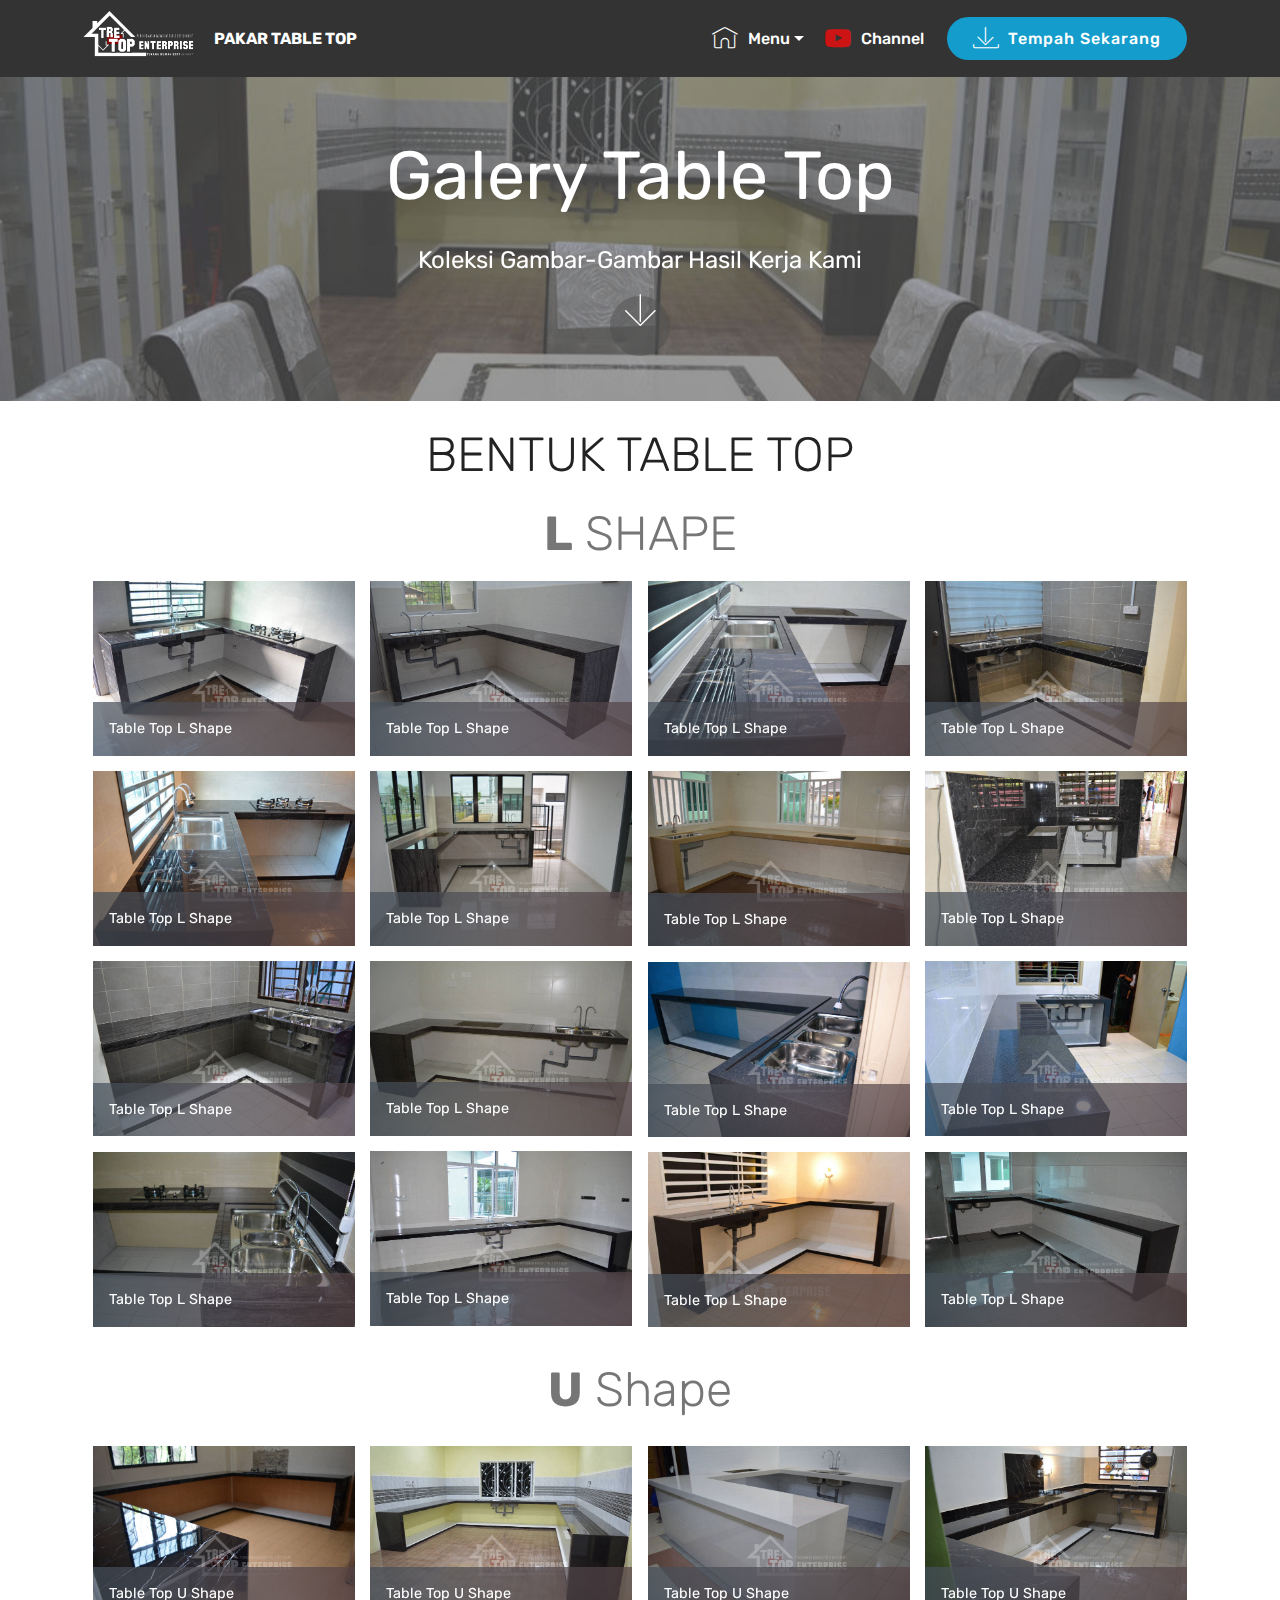
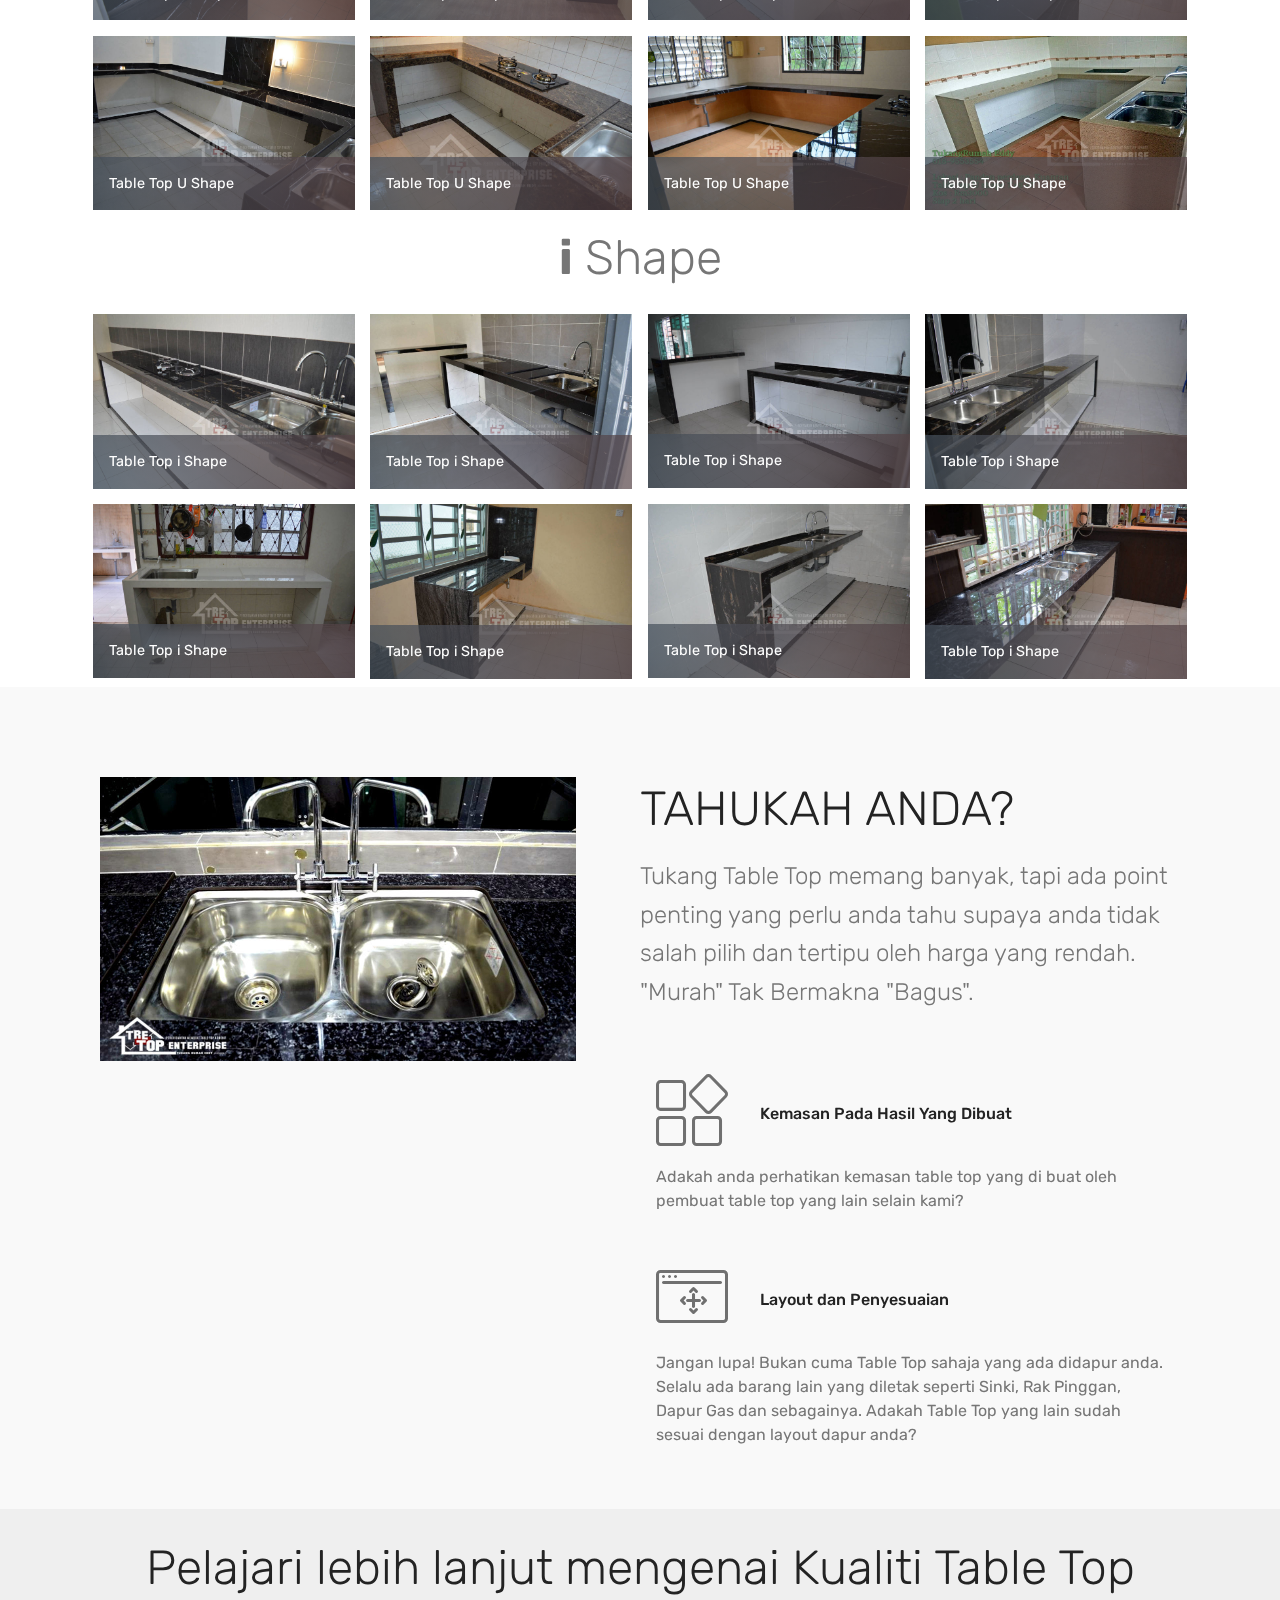
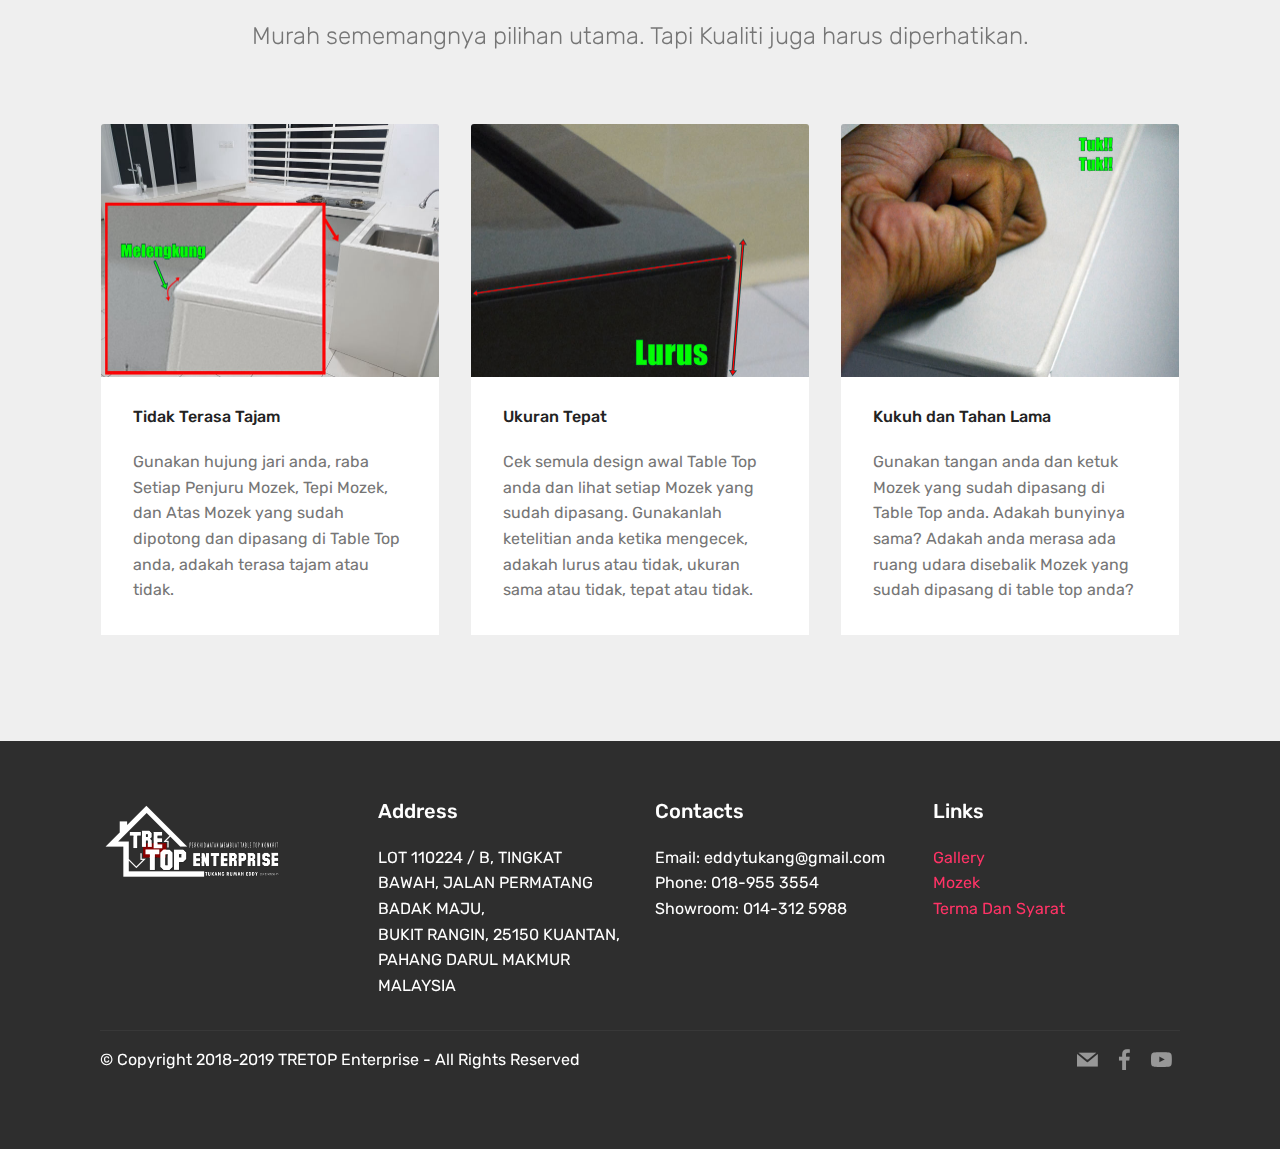
<file: galeri.html>
<!DOCTYPE html>
<html >
<head>
  <!-- Site made with Mobirise Website Builder v4.8.2, https://mobirise.com -->
  <meta charset="UTF-8">
  <meta http-equiv="X-UA-Compatible" content="IE=edge">
  <meta name="generator" content="Mobirise v4.8.2, mobirise.com">
  <meta name="viewport" content="width=device-width, initial-scale=1, minimum-scale=1">
  <link rel="shortcut icon" href="assets/images/logo-sampel-2-a-128x128.png" type="image/x-icon">
  <meta name="description" content="Gambar Hasil Kerja Perkhidmatan Tretop Enterprise Yang Dilengkapi Dengan Pilihan Shape">
  <title>Galery</title>
  <link rel="stylesheet" href="assets/web/assets/mobirise-icons/mobirise-icons.css">
  <link rel="stylesheet" href="assets/tether/tether.min.css">
  <link rel="stylesheet" href="assets/bootstrap/css/bootstrap.min.css">
  <link rel="stylesheet" href="assets/bootstrap/css/bootstrap-grid.min.css">
  <link rel="stylesheet" href="assets/bootstrap/css/bootstrap-reboot.min.css">
  <link rel="stylesheet" href="assets/dropdown/css/style.css">
  <link rel="stylesheet" href="assets/socicon/css/styles.css">
  <link rel="stylesheet" href="assets/theme/css/style.css">
  <link rel="stylesheet" href="assets/gallery/style.css">
  <link rel="stylesheet" href="assets/mobirise/css/mbr-additional.css" type="text/css">
  
  
  
</head>
<body>

<!-- Google Analytics -->
<!-- Global site tag (gtag.js) - Google Analytics -->
<script async src="https://www.googletagmanager.com/gtag/js?id=UA-129802648-1"></script>
<script>
  window.dataLayer = window.dataLayer || [];
  function gtag(){dataLayer.push(arguments);}
  gtag('js', new Date());

  gtag('config', 'UA-129802648-1');
</script>


<!-- /Google Analytics -->


  <section class="menu cid-r9OYgDghwc" once="menu" id="menu1-3">

    

    <nav class="navbar navbar-expand beta-menu navbar-dropdown align-items-center navbar-fixed-top navbar-toggleable-sm">
        <button class="navbar-toggler navbar-toggler-right" type="button" data-toggle="collapse" data-target="#navbarSupportedContent" aria-controls="navbarSupportedContent" aria-expanded="false" aria-label="Toggle navigation">
            <div class="hamburger">
                <span></span>
                <span></span>
                <span></span>
                <span></span>
            </div>
        </button>
        <div class="menu-logo">
            <div class="navbar-brand">
                <span class="navbar-logo">
                    <a href="index.html">
                         <img src="assets/images/logo-sampel-4-transparant-122x61.png" alt="Logo Official Tretop Enterprise" title="Logo Official Tretop Enterprise" style="height: 3.8rem;">
                    </a>
                </span>
                <span class="navbar-caption-wrap"><a class="navbar-caption text-white display-4" href="index.html">PAKAR TABLE TOP</a></span>
            </div>
        </div>
        <div class="collapse navbar-collapse" id="navbarSupportedContent">
            <ul class="navbar-nav nav-dropdown" data-app-modern-menu="true"><li class="nav-item dropdown open">
                    <a class="nav-link link text-white dropdown-toggle display-4" href="index.html" data-toggle="dropdown-submenu" aria-expanded="true">
                        <span class="mbri-home mbr-iconfont mbr-iconfont-btn"></span>Menu</a><div class="dropdown-menu"><a class="text-white dropdown-item display-4" href="galeri.html">Galeri</a><a class="text-white dropdown-item display-4" href="harga.html">Tanya Harga</a><a class="text-white dropdown-item display-4" href="tips.html">Tips &amp; Info</a><a class="text-white dropdown-item display-4" href="about.html">Mengenai Kami</a><a class="text-white dropdown-item display-4" href="faq.html">Soalan Lazim</a><a class="text-white dropdown-item display-4" href="mozek.html">Mozek</a></div>
                </li>
                <li class="nav-item">
                    <a class="nav-link link text-white display-4" href="channel.html"><span class="socicon socicon-youtube mbr-iconfont mbr-iconfont-btn" style="color: rgb(204, 20, 20);"></span>Channel</a>
                </li></ul>
            <div class="navbar-buttons mbr-section-btn"><a class="btn btn-sm btn-primary display-4" href="tempah.html">
                    <span class="mbri-save mbr-iconfont mbr-iconfont-btn "></span>Tempah Sekarang</a></div>
        </div>
    </nav>
</section>

<section class="engine"><a href="https://mobiri.se/q">responsive site templates</a></section><section class="cid-r9P5IBwD9Q mbr-parallax-background" id="header2-4">

    

    <div class="mbr-overlay" style="opacity: 0.5; background-color: rgb(118, 118, 118);"></div>

    <div class="container align-center">
        <div class="row justify-content-md-center">
            <div class="mbr-white col-md-10">
                <h1 class="mbr-section-title mbr-bold pb-3 mbr-fonts-style display-1"><span style="font-weight: normal;">Galery Table Top</span></h1>
                
                <p class="mbr-text pb-3 mbr-fonts-style display-5">
                    Koleksi Gambar-Gambar Hasil Kerja Kami
                </p>
                
            </div>
        </div>
    </div>
    <div class="mbr-arrow hidden-sm-down" aria-hidden="true">
        <a href="#next">
            <i class="mbri-down mbr-iconfont"></i>
        </a>
    </div>
</section>

<section class="mbr-section content4 cid-r9PlMaXy5Y" id="content4-n">

    

    <div class="container">
        <div class="media-container-row">
            <div class="title col-12 col-md-8">
                <h2 class="align-center pb-3 mbr-fonts-style display-2">BENTUK TABLE TOP</h2>
                <h3 class="mbr-section-subtitle align-center mbr-light mbr-fonts-style display-2"><strong>
                    L</strong> SHAPE</h3>
                
            </div>
        </div>
    </div>
</section>

<section class="mbr-gallery mbr-slider-carousel cid-r9PlHt4SOM" id="gallery1-m">

    

    <div class="container">
        <div><!-- Filter --><!-- Gallery --><div class="mbr-gallery-row"><div class="mbr-gallery-layout-default"><div><div><div class="mbr-gallery-item mbr-gallery-item--p1" data-video-url="false" data-tags="Awesome"><div href="#lb-gallery1-m" data-slide-to="0" data-toggle="modal"><img src="assets/images/dsc-1-1500x1000-800x533.jpg" alt="Tretop Tabletop L Shape" title="Tretop Tabletop L Shape"><span class="icon-focus"></span><span class="mbr-gallery-title mbr-fonts-style display-7">Table Top L Shape</span></div></div><div class="mbr-gallery-item mbr-gallery-item--p1" data-video-url="false" data-tags="Responsive"><div href="#lb-gallery1-m" data-slide-to="1" data-toggle="modal"><img src="assets/images/dsc-7-1500x1000-800x533.jpg" alt="Tretop Tabletop L Shape 2" title="Tretop Tabletop L Shape 2"><span class="icon-focus"></span><span class="mbr-gallery-title mbr-fonts-style display-7">Table Top L Shape</span></div></div><div class="mbr-gallery-item mbr-gallery-item--p1" data-video-url="false" data-tags="Creative"><div href="#lb-gallery1-m" data-slide-to="2" data-toggle="modal"><img src="assets/images/dsc-8-1500x1000-800x533.jpg" alt="Tretop Tabletop L Shape 3" title="Tretop Tabletop L Shape 3"><span class="icon-focus"></span><span class="mbr-gallery-title mbr-fonts-style display-7">Table Top L Shape</span></div></div><div class="mbr-gallery-item mbr-gallery-item--p1" data-video-url="false" data-tags="Animated"><div href="#lb-gallery1-m" data-slide-to="3" data-toggle="modal"><img src="assets/images/dsc-10-1500x1000-800x533.jpg" alt="Tretop Tabletop L Shape 4" title="Tretop Tabletop L Shape 4"><span class="icon-focus"></span><span class="mbr-gallery-title mbr-fonts-style display-7">Table Top L Shape</span></div></div><div class="mbr-gallery-item mbr-gallery-item--p1" data-video-url="false" data-tags="Animated"><div href="#lb-gallery1-m" data-slide-to="4" data-toggle="modal"><img src="assets/images/dsc-19-1500x1000-800x533.jpg" alt="Tretop Tabletop L Shape 5" title="Tretop Tabletop L Shape 5"><span class="icon-focus"></span><span class="mbr-gallery-title mbr-fonts-style display-7">Table Top L Shape</span></div></div><div class="mbr-gallery-item mbr-gallery-item--p1" data-video-url="false" data-tags="Awesome"><div href="#lb-gallery1-m" data-slide-to="5" data-toggle="modal"><img src="assets/images/dsc-21-1500x1000-800x533.jpg" alt="Tretop Tabletop L Shape 6" title="Tretop Tabletop L Shape 6"><span class="icon-focus"></span><span class="mbr-gallery-title mbr-fonts-style display-7">Table Top L Shape</span></div></div><div class="mbr-gallery-item mbr-gallery-item--p1" data-video-url="false" data-tags="Awesome"><div href="#lb-gallery1-m" data-slide-to="6" data-toggle="modal"><img src="assets/images/dsc-0034-1-1496x1000-800x535.jpg" alt="Tretop Tabletop L Shape 7" title="Tretop Tabletop L Shape 7"><span class="icon-focus"></span><span class="mbr-gallery-title mbr-fonts-style display-7">Table Top L Shape</span></div></div><div class="mbr-gallery-item mbr-gallery-item--p1" data-video-url="false" data-tags="Responsive"><div href="#lb-gallery1-m" data-slide-to="7" data-toggle="modal"><img src="assets/images/dsc-68-1500x1000-800x533.jpg" alt="Tretop Tabletop L Shape 8" title="Tretop Tabletop L Shape 8"><span class="icon-focus"></span><span class="mbr-gallery-title mbr-fonts-style display-7">Table Top L Shape</span></div></div><div class="mbr-gallery-item mbr-gallery-item--p1" data-video-url="false" data-tags="Animated"><div href="#lb-gallery1-m" data-slide-to="8" data-toggle="modal"><img src="assets/images/dsc-80-1496x1000-800x535.jpg" alt="Tretop Tabletop L Shape 9" title="Tretop Tabletop L Shape 9"><span class="icon-focus"></span><span class="mbr-gallery-title mbr-fonts-style display-7">Table Top L Shape</span></div></div><div class="mbr-gallery-item mbr-gallery-item--p1" data-video-url="false" data-tags="Animated"><div href="#lb-gallery1-m" data-slide-to="9" data-toggle="modal"><img src="assets/images/dsc-92-1500x1000-800x533.jpg" alt="Tretop Tabletop L Shape 10" title="Tretop Tabletop L Shape 10"><span class="icon-focus"></span><span class="mbr-gallery-title mbr-fonts-style display-7">Table Top L Shape</span></div></div><div class="mbr-gallery-item mbr-gallery-item--p1" data-video-url="false" data-tags="Animated"><div href="#lb-gallery1-m" data-slide-to="10" data-toggle="modal"><img src="assets/images/dsc-114-1496x1000-800x535.jpg" alt="Tretop Tabletop L Shape 11" title="Tretop Tabletop L Shape 11"><span class="icon-focus"></span><span class="mbr-gallery-title mbr-fonts-style display-7">Table Top L Shape</span></div></div><div class="mbr-gallery-item mbr-gallery-item--p1" data-video-url="false" data-tags="Animated"><div href="#lb-gallery1-m" data-slide-to="11" data-toggle="modal"><img src="assets/images/dsc-0118-8-1496x1000-800x535.jpg" alt="Tretop Tabletop L Shape 12" title="Tretop Tabletop L Shape 12"><span class="icon-focus"></span><span class="mbr-gallery-title mbr-fonts-style display-7">Table Top L Shape</span></div></div><div class="mbr-gallery-item mbr-gallery-item--p1" data-video-url="false" data-tags="Animated"><div href="#lb-gallery1-m" data-slide-to="12" data-toggle="modal"><img src="assets/images/dsc-123-1500x1000-800x533.jpg" alt="Tretop Tabletop L Shape 13" title="Tretop Tabletop L Shape 13"><span class="icon-focus"></span><span class="mbr-gallery-title mbr-fonts-style display-7">Table Top L Shape</span></div></div><div class="mbr-gallery-item mbr-gallery-item--p1" data-video-url="false" data-tags="Animated"><div href="#lb-gallery1-m" data-slide-to="13" data-toggle="modal"><img src="assets/images/dsc-146-1500x1000-800x533.jpg" alt="Tretop Tabletop L Shape 14" title="Tretop Tabletop L Shape 14"><span class="icon-focus"></span><span class="mbr-gallery-title mbr-fonts-style display-7">Table Top L Shape</span></div></div><div class="mbr-gallery-item mbr-gallery-item--p1" data-video-url="false" data-tags="Animated"><div href="#lb-gallery1-m" data-slide-to="14" data-toggle="modal"><img src="assets/images/dsc-169-1500x1000-800x533.jpg" alt="Tretop Tabletop L Shape 16" title="Tretop Tabletop L Shape 16"><span class="icon-focus"></span><span class="mbr-gallery-title mbr-fonts-style display-7">Table Top L Shape</span></div></div><div class="mbr-gallery-item mbr-gallery-item--p1" data-video-url="false" data-tags="Animated"><div href="#lb-gallery1-m" data-slide-to="15" data-toggle="modal"><img src="assets/images/dsc-148-1496x1000-800x535.jpg" alt="Tretop Tabletop L Shape 17" title="Tretop Tabletop L Shape 17"><span class="icon-focus"></span><span class="mbr-gallery-title mbr-fonts-style display-7">Table Top L Shape</span></div></div></div></div><div class="clearfix"></div></div></div><!-- Lightbox --><div data-app-prevent-settings="" class="mbr-slider modal fade carousel slide" tabindex="-1" data-keyboard="true" data-interval="false" id="lb-gallery1-m"><div class="modal-dialog"><div class="modal-content"><div class="modal-body"><div class="carousel-inner"><div class="carousel-item"><img src="assets/images/dsc-1-1500x1000.jpg" alt="Tretop Tabletop L Shape" title="Tretop Tabletop L Shape"></div><div class="carousel-item"><img src="assets/images/dsc-7-1500x1000.jpg" alt="Tretop Tabletop L Shape 2" title="Tretop Tabletop L Shape 2"></div><div class="carousel-item"><img src="assets/images/dsc-8-1500x1000.jpg" alt="Tretop Tabletop L Shape 3" title="Tretop Tabletop L Shape 3"></div><div class="carousel-item"><img src="assets/images/dsc-10-1500x1000.jpg" alt="Tretop Tabletop L Shape 4" title="Tretop Tabletop L Shape 4"></div><div class="carousel-item"><img src="assets/images/dsc-19-1500x1000.jpg" alt="Tretop Tabletop L Shape 5" title="Tretop Tabletop L Shape 5"></div><div class="carousel-item"><img src="assets/images/dsc-21-1500x1000.jpg" alt="Tretop Tabletop L Shape 6" title="Tretop Tabletop L Shape 6"></div><div class="carousel-item"><img src="assets/images/dsc-0034-1-1496x1000.jpg" alt="Tretop Tabletop L Shape 7" title="Tretop Tabletop L Shape 7"></div><div class="carousel-item"><img src="assets/images/dsc-68-1500x1000.jpg" alt="Tretop Tabletop L Shape 8" title="Tretop Tabletop L Shape 8"></div><div class="carousel-item"><img src="assets/images/dsc-80-1496x1000.jpg" alt="Tretop Tabletop L Shape 9" title="Tretop Tabletop L Shape 9"></div><div class="carousel-item"><img src="assets/images/dsc-92-1500x1000.jpg" alt="Tretop Tabletop L Shape 10" title="Tretop Tabletop L Shape 10"></div><div class="carousel-item"><img src="assets/images/dsc-114-1496x1000.jpg" alt="Tretop Tabletop L Shape 11" title="Tretop Tabletop L Shape 11"></div><div class="carousel-item"><img src="assets/images/dsc-0118-8-1496x1000.jpg" alt="Tretop Tabletop L Shape 12" title="Tretop Tabletop L Shape 12"></div><div class="carousel-item"><img src="assets/images/dsc-123-1500x1000.jpg" alt="Tretop Tabletop L Shape 13" title="Tretop Tabletop L Shape 13"></div><div class="carousel-item"><img src="assets/images/dsc-146-1500x1000.jpg" alt="Tretop Tabletop L Shape 14" title="Tretop Tabletop L Shape 14"></div><div class="carousel-item active"><img src="assets/images/dsc-169-1500x1000.jpg" alt="Tretop Tabletop L Shape 16" title="Tretop Tabletop L Shape 16"></div><div class="carousel-item"><img src="assets/images/dsc-148-1496x1000.jpg" alt="Tretop Tabletop L Shape 17" title="Tretop Tabletop L Shape 17"></div></div><a class="carousel-control carousel-control-prev" role="button" data-slide="prev" href="#lb-gallery1-m"><span class="mbri-left mbr-iconfont" aria-hidden="true"></span><span class="sr-only">Previous</span></a><a class="carousel-control carousel-control-next" role="button" data-slide="next" href="#lb-gallery1-m"><span class="mbri-right mbr-iconfont" aria-hidden="true"></span><span class="sr-only">Next</span></a><a class="close" href="#" role="button" data-dismiss="modal"><span class="sr-only">Close</span></a></div></div></div></div></div>
    </div>

</section>

<section class="mbr-section content4 cid-r9Pq78XfF2" id="content4-o">

    

    <div class="container">
        <div class="media-container-row">
            <div class="title col-12 col-md-8">
                <h2 class="align-center pb-3 mbr-fonts-style display-2"><strong>U</strong> Shape</h2>
                
                
            </div>
        </div>
    </div>
</section>

<section class="mbr-gallery mbr-slider-carousel cid-r9PqyC3rz9" id="gallery1-p">

    

    <div class="container">
        <div><!-- Filter --><!-- Gallery --><div class="mbr-gallery-row"><div class="mbr-gallery-layout-default"><div><div><div class="mbr-gallery-item mbr-gallery-item--p1" data-video-url="false" data-tags="Awesome"><div href="#lb-gallery1-p" data-slide-to="0" data-toggle="modal"><img src="assets/images/dsc-2-1500x1000-800x533.jpg" alt="Tretop Tabletop U Shape 1" title="Tretop Tabletop U Shape 1"><span class="icon-focus"></span><span class="mbr-gallery-title mbr-fonts-style display-7">Table Top U Shape</span></div></div><div class="mbr-gallery-item mbr-gallery-item--p1" data-video-url="false" data-tags="Responsive"><div href="#lb-gallery1-p" data-slide-to="1" data-toggle="modal"><img src="assets/images/dsc-726-1500x1000-800x533.jpg" alt="Tretop Tabletop U Shape 2" title="Tretop Tabletop U Shape 2"><span class="icon-focus"></span><span class="mbr-gallery-title mbr-fonts-style display-7">Table Top U Shape</span></div></div><div class="mbr-gallery-item mbr-gallery-item--p1" data-video-url="false" data-tags="Creative"><div href="#lb-gallery1-p" data-slide-to="2" data-toggle="modal"><img src="assets/images/dsc-332-1500x1000-800x533.jpg" alt="Tretop Tabletop U Shape 3" title="Tretop Tabletop U Shape 3"><span class="icon-focus"></span><span class="mbr-gallery-title mbr-fonts-style display-7">Table Top U Shape</span></div></div><div class="mbr-gallery-item mbr-gallery-item--p1" data-video-url="false" data-tags="Animated"><div href="#lb-gallery1-p" data-slide-to="3" data-toggle="modal"><img src="assets/images/dsc-897-1500x1000-800x533.jpg" alt="Tretop Tabletop U Shape 4" title="Tretop Tabletop U Shape 4"><span class="icon-focus"></span><span class="mbr-gallery-title mbr-fonts-style display-7">Table Top U Shape</span></div></div><div class="mbr-gallery-item mbr-gallery-item--p1" data-video-url="false" data-tags="Awesome"><div href="#lb-gallery1-p" data-slide-to="4" data-toggle="modal"><img src="assets/images/dsc-900-1500x1000-800x533.jpg" alt="Tretop Tabletop U Shape 5" title="Tretop Tabletop U Shape 5"><span class="icon-focus"></span><span class="mbr-gallery-title mbr-fonts-style display-7">Table Top U Shape</span></div></div><div class="mbr-gallery-item mbr-gallery-item--p1" data-video-url="false" data-tags="Awesome"><div href="#lb-gallery1-p" data-slide-to="5" data-toggle="modal"><img src="assets/images/dsc-1216-1500x1000-800x533.jpg" alt="Tretop Tabletop U Shape 6" title="Tretop Tabletop U Shape 6"><span class="icon-focus"></span><span class="mbr-gallery-title mbr-fonts-style display-7">Table Top U Shape</span></div></div><div class="mbr-gallery-item mbr-gallery-item--p1" data-video-url="false" data-tags="Responsive"><div href="#lb-gallery1-p" data-slide-to="6" data-toggle="modal"><img src="assets/images/dsc-4-1500x1000-800x533.jpg" alt="Tretop Tabletop U Shape 7" title="Tretop Tabletop U Shape 7"><span class="icon-focus"></span><span class="mbr-gallery-title mbr-fonts-style display-7">Table Top U Shape</span></div></div><div class="mbr-gallery-item mbr-gallery-item--p1" data-video-url="false" data-tags="Animated"><div href="#lb-gallery1-p" data-slide-to="7" data-toggle="modal"><img src="assets/images/img-20161029-224158-wm-1500x1000-800x533.jpg" alt="Tretop Tabletop U Shape 8" title="Tretop Tabletop U Shape 8"><span class="icon-focus"></span><span class="mbr-gallery-title mbr-fonts-style display-7">Table Top U Shape</span></div></div></div></div><div class="clearfix"></div></div></div><!-- Lightbox --><div data-app-prevent-settings="" class="mbr-slider modal fade carousel slide" tabindex="-1" data-keyboard="true" data-interval="false" id="lb-gallery1-p"><div class="modal-dialog"><div class="modal-content"><div class="modal-body"><div class="carousel-inner"><div class="carousel-item"><img src="assets/images/dsc-2-1500x1000.jpg" alt="Tretop Tabletop U Shape 1" title="Tretop Tabletop U Shape 1"></div><div class="carousel-item"><img src="assets/images/dsc-726-1500x1000.jpg" alt="Tretop Tabletop U Shape 2" title="Tretop Tabletop U Shape 2"></div><div class="carousel-item"><img src="assets/images/dsc-332-1500x1000.jpg" alt="Tretop Tabletop U Shape 3" title="Tretop Tabletop U Shape 3"></div><div class="carousel-item"><img src="assets/images/dsc-897-1500x1000.jpg" alt="Tretop Tabletop U Shape 4" title="Tretop Tabletop U Shape 4"></div><div class="carousel-item"><img src="assets/images/dsc-900-1500x1000.jpg" alt="Tretop Tabletop U Shape 5" title="Tretop Tabletop U Shape 5"></div><div class="carousel-item"><img src="assets/images/dsc-1216-1500x1000.jpg" alt="Tretop Tabletop U Shape 6" title="Tretop Tabletop U Shape 6"></div><div class="carousel-item"><img src="assets/images/dsc-4-1500x1000.jpg" alt="Tretop Tabletop U Shape 7" title="Tretop Tabletop U Shape 7"></div><div class="carousel-item active"><img src="assets/images/img-20161029-224158-wm-1500x1000.jpg" alt="Tretop Tabletop U Shape 8" title="Tretop Tabletop U Shape 8"></div></div><a class="carousel-control carousel-control-prev" role="button" data-slide="prev" href="#lb-gallery1-p"><span class="mbri-left mbr-iconfont" aria-hidden="true"></span><span class="sr-only">Previous</span></a><a class="carousel-control carousel-control-next" role="button" data-slide="next" href="#lb-gallery1-p"><span class="mbri-right mbr-iconfont" aria-hidden="true"></span><span class="sr-only">Next</span></a><a class="close" href="#" role="button" data-dismiss="modal"><span class="sr-only">Close</span></a></div></div></div></div></div>
    </div>

</section>

<section class="mbr-section content4 cid-r9Ps6gKXdC" id="content4-r">

    

    <div class="container">
        <div class="media-container-row">
            <div class="title col-12 col-md-8">
                <h2 class="align-center pb-3 mbr-fonts-style display-2"><strong>i</strong> Shape</h2>
                
                
            </div>
        </div>
    </div>
</section>

<section class="mbr-gallery mbr-slider-carousel cid-r9Ps3K4HGy" id="gallery1-q">

    

    <div class="container">
        <div><!-- Filter --><!-- Gallery --><div class="mbr-gallery-row"><div class="mbr-gallery-layout-default"><div><div><div class="mbr-gallery-item mbr-gallery-item--p1" data-video-url="false" data-tags="Awesome"><div href="#lb-gallery1-q" data-slide-to="0" data-toggle="modal"><img src="assets/images/dsc-57-1496x1000-800x535.jpg" alt="Tretop Tabletop i Shape 1" title="Tretop Tabletop i Shape 1"><span class="icon-focus"></span><span class="mbr-gallery-title mbr-fonts-style display-7">Table Top i Shape</span></div></div><div class="mbr-gallery-item mbr-gallery-item--p1" data-video-url="false" data-tags="Responsive"><div href="#lb-gallery1-q" data-slide-to="1" data-toggle="modal"><img src="assets/images/dsc-0118-7-1496x1000-800x535.jpg" alt="Tretop Tabletop i Shape 2" title="Tretop Tabletop i Shape 2"><span class="icon-focus"></span><span class="mbr-gallery-title mbr-fonts-style display-7">Table Top i Shape</span></div></div><div class="mbr-gallery-item mbr-gallery-item--p1" data-video-url="false" data-tags="Creative"><div href="#lb-gallery1-q" data-slide-to="2" data-toggle="modal"><img src="assets/images/dsc-179-1500x1000-800x533.jpg" alt="Tretop Tabletop i Shape 3" title="Tretop Tabletop i Shape 3"><span class="icon-focus"></span><span class="mbr-gallery-title mbr-fonts-style display-7">Table Top i Shape</span></div></div><div class="mbr-gallery-item mbr-gallery-item--p1" data-video-url="false" data-tags="Animated"><div href="#lb-gallery1-q" data-slide-to="3" data-toggle="modal"><img src="assets/images/dsc-187-1496x1000-800x535.jpg" alt="Tretop Tabletop i Shape 4" title="Tretop Tabletop i Shape 4"><span class="icon-focus"></span><span class="mbr-gallery-title mbr-fonts-style display-7">Table Top i Shape</span></div></div><div class="mbr-gallery-item mbr-gallery-item--p1" data-video-url="false" data-tags="Awesome"><div href="#lb-gallery1-q" data-slide-to="4" data-toggle="modal"><img src="assets/images/dsc-195-1500x1000-800x533.jpg" alt="Tretop Tabletop i Shape 5" title="Tretop Tabletop i Shape 5"><span class="icon-focus"></span><span class="mbr-gallery-title mbr-fonts-style display-7">Table Top i Shape</span></div></div><div class="mbr-gallery-item mbr-gallery-item--p1" data-video-url="false" data-tags="Awesome"><div href="#lb-gallery1-q" data-slide-to="5" data-toggle="modal"><img src="assets/images/dsc-205-1500x1000-800x533.jpg" alt="Tretop Tabletop i Shape 6" title="Tretop Tabletop i Shape 6"><span class="icon-focus"></span><span class="mbr-gallery-title mbr-fonts-style display-7">Table Top i Shape</span></div></div><div class="mbr-gallery-item mbr-gallery-item--p1" data-video-url="false" data-tags="Responsive"><div href="#lb-gallery1-q" data-slide-to="6" data-toggle="modal"><img src="assets/images/dsc-232-1496x1000-800x535.jpg" alt="Tretop Tabletop i Shape 7" title="Tretop Tabletop i Shape 7"><span class="icon-focus"></span><span class="mbr-gallery-title mbr-fonts-style display-7">Table Top i Shape</span></div></div><div class="mbr-gallery-item mbr-gallery-item--p1" data-video-url="false" data-tags="Animated"><div href="#lb-gallery1-q" data-slide-to="7" data-toggle="modal"><img src="assets/images/dsc-247-1496x1000-800x535.jpg" alt="Tretop Tabletop i Shape 8" title="Tretop Tabletop i Shape 8"><span class="icon-focus"></span><span class="mbr-gallery-title mbr-fonts-style display-7">Table Top i Shape</span></div></div></div></div><div class="clearfix"></div></div></div><!-- Lightbox --><div data-app-prevent-settings="" class="mbr-slider modal fade carousel slide" tabindex="-1" data-keyboard="true" data-interval="false" id="lb-gallery1-q"><div class="modal-dialog"><div class="modal-content"><div class="modal-body"><div class="carousel-inner"><div class="carousel-item"><img src="assets/images/dsc-57-1496x1000.jpg" alt="Tretop Tabletop i Shape 1" title="Tretop Tabletop i Shape 1"></div><div class="carousel-item"><img src="assets/images/dsc-0118-7-1496x1000.jpg" alt="Tretop Tabletop i Shape 2" title="Tretop Tabletop i Shape 2"></div><div class="carousel-item"><img src="assets/images/dsc-179-1500x1000.jpg" alt="Tretop Tabletop i Shape 3" title="Tretop Tabletop i Shape 3"></div><div class="carousel-item"><img src="assets/images/dsc-187-1496x1000.jpg" alt="Tretop Tabletop i Shape 4" title="Tretop Tabletop i Shape 4"></div><div class="carousel-item"><img src="assets/images/dsc-195-1500x1000.jpg" alt="Tretop Tabletop i Shape 5" title="Tretop Tabletop i Shape 5"></div><div class="carousel-item"><img src="assets/images/dsc-205-1500x1000.jpg" alt="Tretop Tabletop i Shape 6" title="Tretop Tabletop i Shape 6"></div><div class="carousel-item"><img src="assets/images/dsc-232-1496x1000.jpg" alt="Tretop Tabletop i Shape 7" title="Tretop Tabletop i Shape 7"></div><div class="carousel-item active"><img src="assets/images/dsc-247-1496x1000.jpg" alt="Tretop Tabletop i Shape 8" title="Tretop Tabletop i Shape 8"></div></div><a class="carousel-control carousel-control-prev" role="button" data-slide="prev" href="#lb-gallery1-q"><span class="mbri-left mbr-iconfont" aria-hidden="true"></span><span class="sr-only">Previous</span></a><a class="carousel-control carousel-control-next" role="button" data-slide="next" href="#lb-gallery1-q"><span class="mbri-right mbr-iconfont" aria-hidden="true"></span><span class="sr-only">Next</span></a><a class="close" href="#" role="button" data-dismiss="modal"><span class="sr-only">Close</span></a></div></div></div></div></div>
    </div>

</section>

<section class="features11 cid-r9Pvp07HKU" id="features11-s">

    

    

    <div class="container">   
        <div class="col-md-12">
            <div class="media-container-row">
                <div class="mbr-figure" style="width: 50%;">
                    <img src="assets/images/23755523-716985965177582-682830691851532292-n-952x568.jpg" alt="Sinki Tretop Enterprise" title="Sinki Tretop Enterprise">
                </div>
                <div class=" align-left aside-content">
                    <h2 class="mbr-title pt-2 mbr-fonts-style display-2">TAHUKAH ANDA?</h2>
                    <div class="mbr-section-text">
                        <p class="mbr-text mb-5 pt-3 mbr-light mbr-fonts-style display-5">
                        Tukang Table Top memang banyak, tapi ada point penting yang perlu anda tahu supaya anda tidak salah pilih dan tertipu oleh harga yang rendah. "Murah" Tak Bermakna "Bagus".
                        </p>
                    </div>

                    <div class="block-content">
                        <div class="card p-3 pr-3">
                            <div class="media">
                                <div class=" align-self-center card-img pb-3">
                                    <span class="mbri-extension mbr-iconfont"></span>
                                </div>     
                                <div class="media-body">
                                    <h4 class="card-title mbr-fonts-style display-7">
                                        
                                    <div><br></div><div>Kemasan Pada Hasil Yang Dibuat
</div><div><br></div></h4>
                                </div>
                            </div>                

                            <div class="card-box">
                                <p class="block-text mbr-fonts-style display-7">
                                   Adakah anda perhatikan kemasan table top yang di buat oleh pembuat table top yang lain selain kami? 
                                </p>
                            </div>
                        </div>

                        <div class="card p-3 pr-3">
                            <div class="media">
                                <div class="align-self-center card-img pb-3">
                                    <span class="mbri-drag-n-drop2 mbr-iconfont"></span>
                                </div>     
                                <div class="media-body">
                                    <h4 class="card-title mbr-fonts-style display-7">
                                        
                                    <div><br></div><div>Layout dan Penyesuaian
</div><div><br></div></h4>
                                </div>
                            </div>                

                            <div class="card-box">
                                <p class="block-text mbr-fonts-style display-7">
                                    Jangan lupa! Bukan cuma Table Top sahaja yang ada didapur anda. Selalu ada barang lain yang diletak seperti Sinki, Rak Pinggan, Dapur Gas dan sebagainya. Adakah Table Top yang lain sudah sesuai dengan layout dapur anda?
                                </p>
                            </div>
                        </div>
                    </div>
                </div>
            </div>
        </div> 
    </div>          
</section>

<section class="features18 popup-btn-cards cid-r9Pw0DCSlZ" id="features18-t">

    

    
    <div class="container">
        <h2 class="mbr-section-title pb-3 align-center mbr-fonts-style display-2">Pelajari lebih lanjut mengenai Kualiti Table Top</h2>
        <h3 class="mbr-section-subtitle display-5 align-center mbr-fonts-style mbr-light">Murah sememangnya pilihan utama. Tapi Kualiti juga harus diperhatikan.</h3>
        <div class="media-container-row pt-5 ">
            <div class="card p-3 col-12 col-md-6 col-lg-4">
                <div class="card-wrapper ">
                    <div class="card-img">
                        <div class="mbr-overlay"></div>
                        <div class="mbr-section-btn text-center"><a href="tips.html" class="btn btn-primary display-4">Pelajari Lebih Lanjut</a></div>
                        <img src="assets/images/20180908-213641-copy-2-676x507.jpg" alt="Kelengkungan Tabletop Tretop Enterprise" title="Kelengkungan Tabletop Tretop Enterprise">
                    </div>
                    <div class="card-box">
                        <h4 class="card-title mbr-fonts-style display-7">Tidak Terasa Tajam</h4>
                        <p class="mbr-text mbr-fonts-style align-left display-7">
                            Gunakan hujung jari anda, raba Setiap Penjuru Mozek, Tepi Mozek, dan Atas Mozek yang sudah dipotong dan dipasang di Table Top anda, adakah terasa tajam atau tidak.
                        </p>
                    </div>
                </div>
            </div>
            <div class="card p-3 col-12 col-md-6 col-lg-4">
                <div class="card-wrapper">
                    <div class="card-img">
                        <div class="mbr-overlay"></div>
                        <div class="mbr-section-btn text-center"><a href="tips.html" class="btn btn-primary display-4">Pelajari Lebih Lanjut</a></div>
                        <img src="assets/images/dsc-96-676x507.jpg" alt="Pemasangan Lurus Tabletop Tretop Enterprise" title="Pemasangan Lurus Tabletop Tretop Enterprise">
                    </div>
                    <div class="card-box">
                        <h4 class="card-title mbr-fonts-style display-7">Ukuran Tepat</h4>
                        <p class="mbr-text mbr-fonts-style display-7">
                           Cek semula design awal Table Top anda dan lihat setiap Mozek yang sudah dipasang. Gunakanlah ketelitian anda ketika mengecek, adakah lurus atau tidak, ukuran sama atau tidak, tepat atau tidak.
                        </p>
                    </div>
                </div>
            </div>

            <div class="card p-3 col-12 col-md-6 col-lg-4">
                <div class="card-wrapper">
                    <div class="card-img">
                        <div class="mbr-overlay"></div>
                        <div class="mbr-section-btn text-center"><a href="tips.html" class="btn btn-primary display-4">Pelajari Lebih Lanjut</a></div>
                        <img src="assets/images/dsc-206-676x507.jpg" alt="Pemasangan Tepat Tabletop Tretop Enterprise" title="Pemasangan Tepat Tabletop Tretop Enterprise">
                    </div>
                    <div class="card-box">
                        <h4 class="card-title mbr-fonts-style display-7">Kukuh dan Tahan Lama</h4>
                        <p class="mbr-text mbr-fonts-style display-7">
                            Gunakan tangan anda dan ketuk Mozek yang sudah dipasang di Table Top anda. Adakah bunyinya sama? Adakah anda merasa ada ruang udara disebalik Mozek yang sudah dipasang di table top anda?
                        </p>
                    </div>
                </div>
            </div>

            
        </div>
    </div>
</section>

<section class="cid-r9PyuOTvdU" id="footer1-v">

    

    

    <div class="container">
        <div class="media-container-row content text-white">
            <div class="col-12 col-md-3">
                <div class="media-wrap">
                    <a href="index.html">
                        <img src="assets/images/logo-sampel-4-transparant-192x96.png" alt="Logo Rasmi Tretop Enterprise" title="Logo Rasmi Tretop Enterprise">
                    </a>
                </div>
            </div>
            <div class="col-12 col-md-3 mbr-fonts-style display-7">
                <h5 class="pb-3">
                    Address
                </h5>
                <p class="mbr-text">LOT 110224 / B, TINGKAT BAWAH, JALAN PERMATANG BADAK MAJU,
<br>BUKIT RANGIN, 25150 KUANTAN, PAHANG DARUL MAKMUR
<br>MALAYSIA</p>
            </div>
            <div class="col-12 col-md-3 mbr-fonts-style display-7">
                <h5 class="pb-3">
                    Contacts
                </h5>
                <p class="mbr-text">Email: eddytukang@gmail.com
<br>Phone: 018-955 3554
<br>Showroom: 014-312 5988&nbsp;</p>
            </div>
            <div class="col-12 col-md-3 mbr-fonts-style display-7">
                <h5 class="pb-3">
                    Links
                </h5>
                <p class="mbr-text"><a class="text-secondary" href="galeri.html">Gallery</a>&nbsp;<br><a class="text-secondary" href="mozek.html">Mozek</a>&nbsp;<br><a class="text-secondary" href="term.html">Terma Dan Syarat</a></p>
            </div>
        </div>
        <div class="footer-lower">
            <div class="media-container-row">
                <div class="col-sm-12">
                    <hr>
                </div>
            </div>
            <div class="media-container-row mbr-white">
                <div class="col-sm-6 copyright">
                    <p class="mbr-text mbr-fonts-style display-7">
                        © Copyright 2018-2019 TRETOP Enterprise - All Rights Reserved
                    </p>
                </div>
                <div class="col-md-6">
                    <div class="social-list align-right">
                        <div class="soc-item">
                            <a href="mailto:eddytukang@gmail.com">
                                <span class="mbr-iconfont mbr-iconfont-social socicon-mail socicon"></span>
                            </a>
                        </div>
                        <div class="soc-item">
                            <a href="https://www.facebook.com/edddy85/?ref=br_rs" target="_blank">
                                <span class="mbr-iconfont mbr-iconfont-social socicon-facebook socicon"></span>
                            </a>
                        </div>
                        <div class="soc-item">
                            <a href="https://www.youtube.com/channel/UCnhZ167NQI4BhVs8TO5SksQ" target="_blank">
                                <span class="mbr-iconfont mbr-iconfont-social socicon-youtube socicon"></span>
                            </a>
                        </div>
                        
                        
                        
                    </div>
                </div>
            </div>
        </div>
    </div>
</section>


  <script src="assets/web/assets/jquery/jquery.min.js"></script>
  <script src="assets/popper/popper.min.js"></script>
  <script src="assets/tether/tether.min.js"></script>
  <script src="assets/bootstrap/js/bootstrap.min.js"></script>
  <script src="assets/smoothscroll/smooth-scroll.js"></script>
  <script src="assets/dropdown/js/script.min.js"></script>
  <script src="assets/touchswipe/jquery.touch-swipe.min.js"></script>
  <script src="assets/masonry/masonry.pkgd.min.js"></script>
  <script src="assets/imagesloaded/imagesloaded.pkgd.min.js"></script>
  <script src="assets/bootstrapcarouselswipe/bootstrap-carousel-swipe.js"></script>
  <script src="assets/mbr-popup-btns/mbr-popup-btns.js"></script>
  <script src="assets/vimeoplayer/jquery.mb.vimeo_player.js"></script>
  <script src="assets/parallax/jarallax.min.js"></script>
  <script src="assets/theme/js/script.js"></script>
  <script src="assets/slidervideo/script.js"></script>
  <script src="assets/gallery/player.min.js"></script>
  <script src="assets/gallery/script.js"></script>
  
  
</body>
</html>
</file>
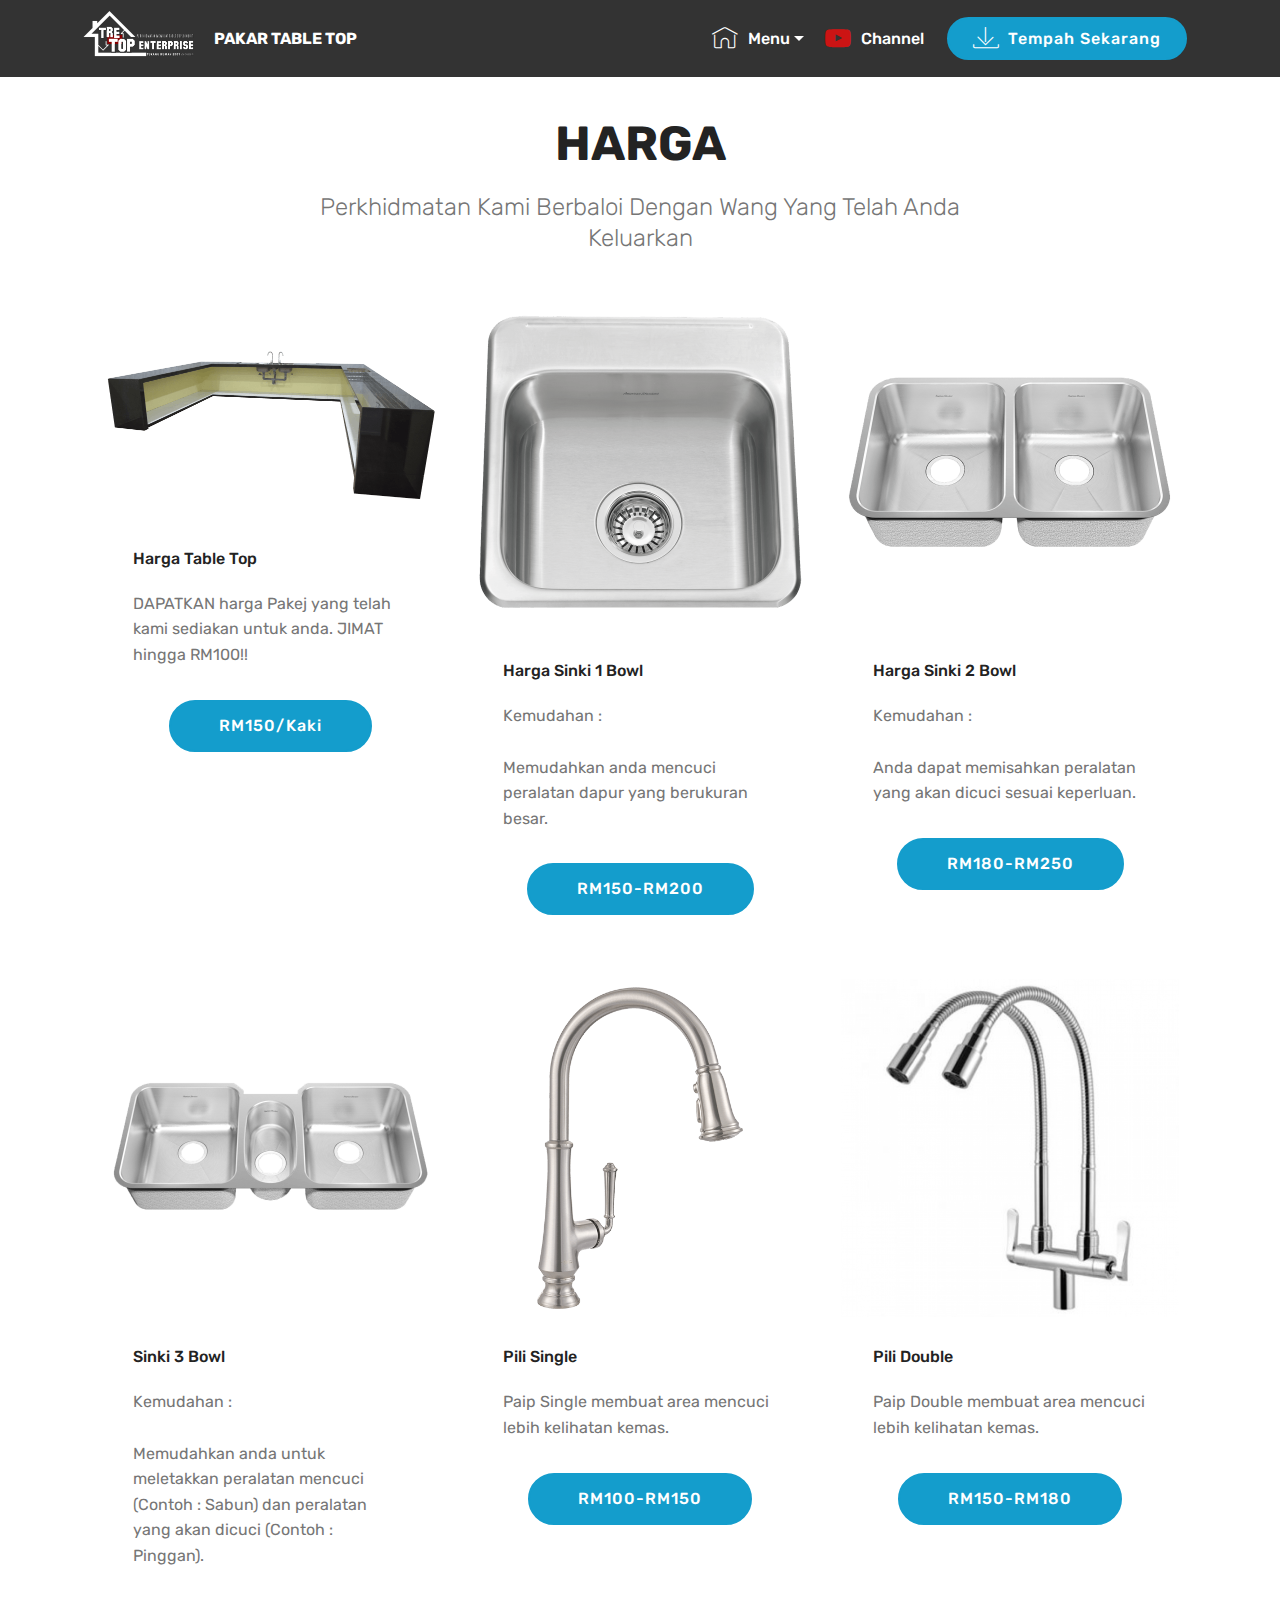
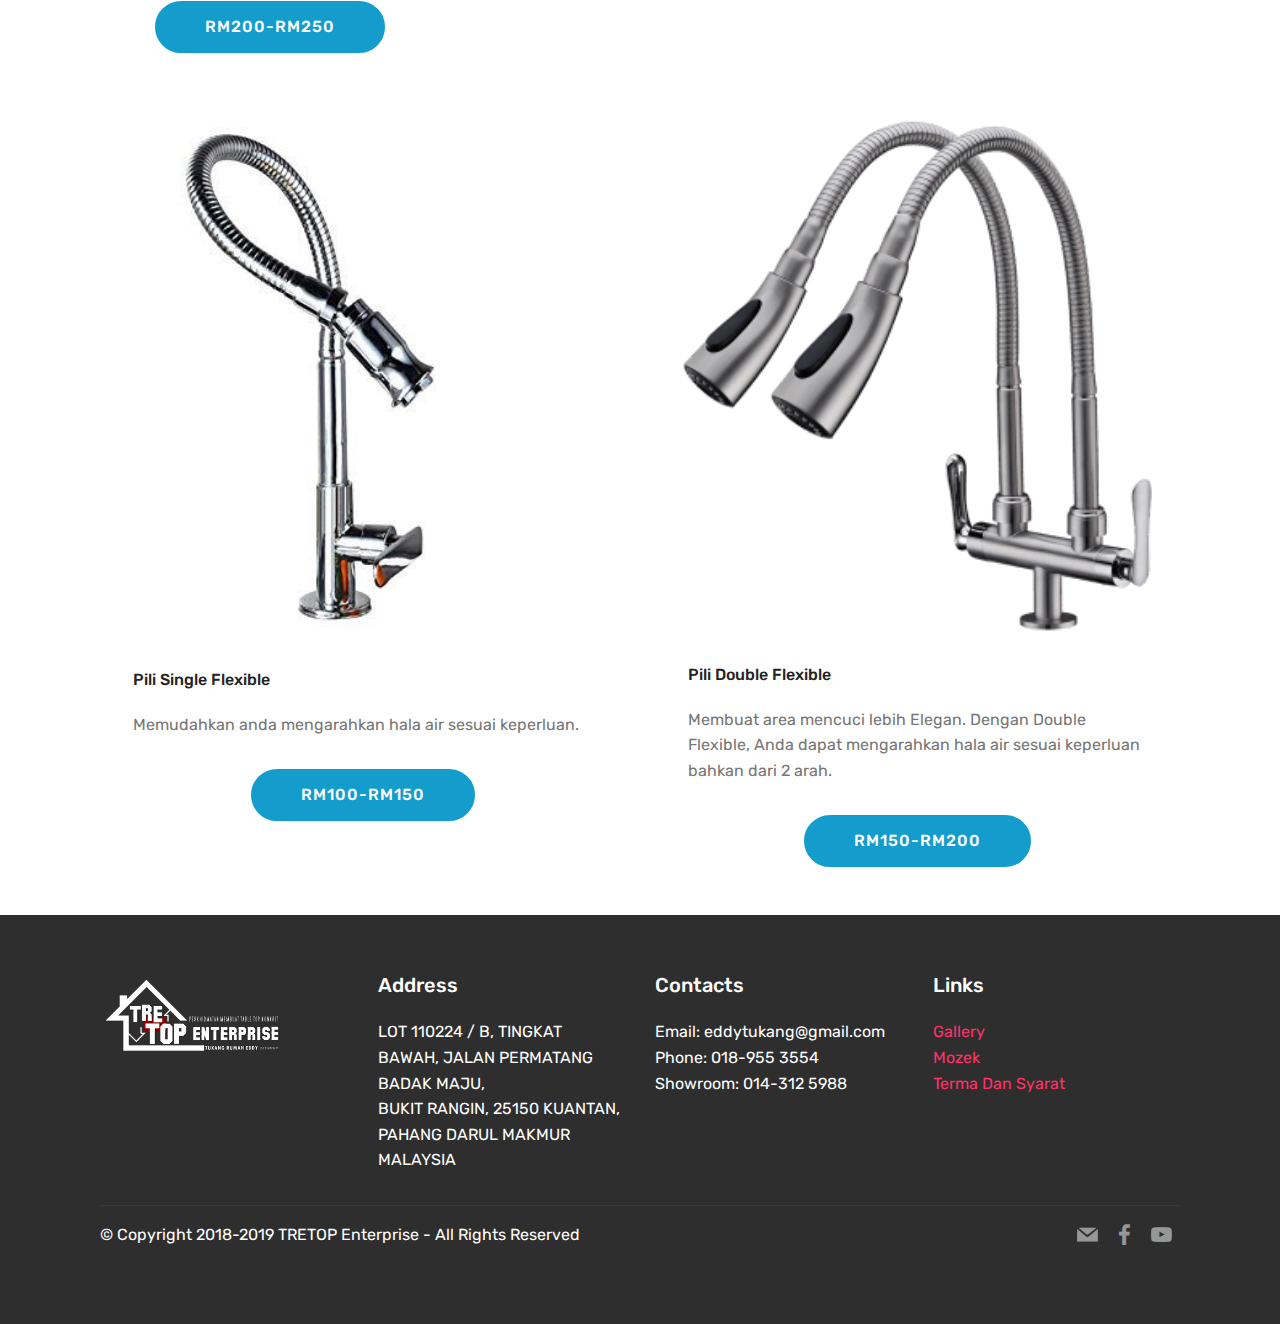
<file: harga.html>
<!DOCTYPE html>
<html >
<head>
  <!-- Site made with Mobirise Website Builder v4.8.2, https://mobirise.com -->
  <meta charset="UTF-8">
  <meta http-equiv="X-UA-Compatible" content="IE=edge">
  <meta name="generator" content="Mobirise v4.8.2, mobirise.com">
  <meta name="viewport" content="width=device-width, initial-scale=1, minimum-scale=1">
  <link rel="shortcut icon" href="assets/images/logo-sampel-2-a-128x128.png" type="image/x-icon">
  <meta name="description" content="Harga Barang Dan Perkhidmatan Dari Tretop Enterprise Yang Dilengkapi Dengan Harga Pakej">
  <title>Harga</title>
  <link rel="stylesheet" href="assets/web/assets/mobirise-icons/mobirise-icons.css">
  <link rel="stylesheet" href="assets/tether/tether.min.css">
  <link rel="stylesheet" href="assets/bootstrap/css/bootstrap.min.css">
  <link rel="stylesheet" href="assets/bootstrap/css/bootstrap-grid.min.css">
  <link rel="stylesheet" href="assets/bootstrap/css/bootstrap-reboot.min.css">
  <link rel="stylesheet" href="assets/dropdown/css/style.css">
  <link rel="stylesheet" href="assets/socicon/css/styles.css">
  <link rel="stylesheet" href="assets/theme/css/style.css">
  <link rel="stylesheet" href="assets/mobirise/css/mbr-additional.css" type="text/css">
  
  
  
</head>
<body>

<!-- Google Analytics -->
<!-- Global site tag (gtag.js) - Google Analytics -->
<script async src="https://www.googletagmanager.com/gtag/js?id=UA-129802648-1"></script>
<script>
  window.dataLayer = window.dataLayer || [];
  function gtag(){dataLayer.push(arguments);}
  gtag('js', new Date());

  gtag('config', 'UA-129802648-1');
</script>


<!-- /Google Analytics -->


  <section class="menu cid-r9OYgDghwc" once="menu" id="menu1-f">

    

    <nav class="navbar navbar-expand beta-menu navbar-dropdown align-items-center navbar-fixed-top navbar-toggleable-sm">
        <button class="navbar-toggler navbar-toggler-right" type="button" data-toggle="collapse" data-target="#navbarSupportedContent" aria-controls="navbarSupportedContent" aria-expanded="false" aria-label="Toggle navigation">
            <div class="hamburger">
                <span></span>
                <span></span>
                <span></span>
                <span></span>
            </div>
        </button>
        <div class="menu-logo">
            <div class="navbar-brand">
                <span class="navbar-logo">
                    <a href="index.html">
                         <img src="assets/images/logo-sampel-4-transparant-122x61.png" alt="Mobirise" title="" style="height: 3.8rem;">
                    </a>
                </span>
                <span class="navbar-caption-wrap"><a class="navbar-caption text-white display-4" href="index.html">PAKAR TABLE TOP</a></span>
            </div>
        </div>
        <div class="collapse navbar-collapse" id="navbarSupportedContent">
            <ul class="navbar-nav nav-dropdown" data-app-modern-menu="true"><li class="nav-item dropdown open">
                    <a class="nav-link link text-white dropdown-toggle display-4" href="index.html" data-toggle="dropdown-submenu" aria-expanded="true">
                        <span class="mbri-home mbr-iconfont mbr-iconfont-btn"></span>Menu</a><div class="dropdown-menu"><a class="text-white dropdown-item display-4" href="galeri.html">Galeri</a><a class="text-white dropdown-item display-4" href="harga.html">Tanya Harga</a><a class="text-white dropdown-item display-4" href="tips.html">Tips &amp; Info</a><a class="text-white dropdown-item display-4" href="about.html">Mengenai Kami</a><a class="text-white dropdown-item display-4" href="faq.html">Soalan Lazim</a><a class="text-white dropdown-item display-4" href="mozek.html">Mozek</a></div>
                </li>
                <li class="nav-item">
                    <a class="nav-link link text-white display-4" href="channel.html"><span class="socicon socicon-youtube mbr-iconfont mbr-iconfont-btn" style="color: rgb(204, 20, 20);"></span>Channel</a>
                </li></ul>
            <div class="navbar-buttons mbr-section-btn"><a class="btn btn-sm btn-primary display-4" href="tempah.html">
                    <span class="mbri-save mbr-iconfont mbr-iconfont-btn "></span>Tempah Sekarang</a></div>
        </div>
    </nav>
</section>

<section class="engine"><a href="https://mobiri.se/m">free web design templates</a></section><section class="mbr-section content4 cid-r9POPFuf53" id="content4-1f">

    

    <div class="container">
        <div class="media-container-row">
            <div class="title col-12 col-md-8">
                <h2 class="align-center pb-3 mbr-fonts-style display-2"><strong>
                    HARGA</strong></h2>
                <h3 class="mbr-section-subtitle align-center mbr-light mbr-fonts-style display-5">Perkhidmatan Kami Berbaloi Dengan Wang Yang Telah Anda Keluarkan</h3>
                
            </div>
        </div>
    </div>
</section>

<section class="features3 cid-r9POMPPAGj" id="features3-1e">

    

    
    <div class="container">
        <div class="media-container-row">
            <div class="card p-3 col-12 col-md-6 col-lg-4">
                <div class="card-wrapper">
                    <div class="card-img">
                        <img src="assets/images/dsc-726-676x451.png" alt="Mobirise" title="">
                    </div>
                    <div class="card-box">
                        <h4 class="card-title mbr-fonts-style display-7">
                            Harga Table Top</h4>
                        <p class="mbr-text mbr-fonts-style display-7">
                            DAPATKAN harga Pakej yang telah kami sediakan untuk anda. JIMAT hingga RM100!!</p>
                    </div>
                    <div class="mbr-section-btn text-center"><a href="tel:018-955 3554" class="btn btn-primary display-4">
                            RM150/Kaki</a></div>
                </div>
            </div>

            <div class="card p-3 col-12 col-md-6 col-lg-4">
                <div class="card-wrapper">
                    <div class="card-img">
                        <img src="assets/images/c-data-users-defapps-appdata-internetexplorer-temp-saved-images-sink-png-hd-2000-676x676.png" alt="Mobirise" title="">
                    </div>
                    <div class="card-box">
                        <h4 class="card-title mbr-fonts-style display-7">
                            Harga Sinki 1 Bowl</h4>
                        <p class="mbr-text mbr-fonts-style display-7">Kemudahan :&nbsp;<br><br>Memudahkan anda mencuci peralatan dapur yang berukuran besar.</p>
                    </div>
                    <div class="mbr-section-btn text-center"><a href="tel:018-955 3554" class="btn btn-primary display-4">RM150-RM200</a></div>
                </div>
            </div>

            <div class="card p-3 col-12 col-md-6 col-lg-4">
                <div class="card-wrapper">
                    <div class="card-img">
                        <img src="assets/images/sinki-2-bowl-676x676.png" alt="Mobirise" title="">
                    </div>
                    <div class="card-box">
                        <h4 class="card-title mbr-fonts-style display-7">Harga Sinki 2 Bowl</h4>
                        <p class="mbr-text mbr-fonts-style display-7">
                            Kemudahan :<br><br>Anda dapat memisahkan peralatan yang akan dicuci sesuai keperluan.</p>
                    </div>
                    <div class="mbr-section-btn text-center"><a href="tel:018-955 3554" class="btn btn-primary display-4">RM180-RM250</a></div>
                </div>
            </div>

            
        </div>
    </div>
</section>

<section class="features3 cid-r9PTZEKbbC" id="features3-1h">

    

    
    <div class="container">
        <div class="media-container-row">
            <div class="card p-3 col-12 col-md-6 col-lg-4">
                <div class="card-wrapper">
                    <div class="card-img">
                        <img src="assets/images/3-bowl-copy-676x676.png" alt="Mobirise" title="">
                    </div>
                    <div class="card-box">
                        <h4 class="card-title mbr-fonts-style display-7">
                            Sinki 3 Bowl</h4>
                        <p class="mbr-text mbr-fonts-style display-7">Kemudahan :<br><br>Memudahkan anda untuk meletakkan peralatan mencuci (Contoh : Sabun) dan peralatan yang akan dicuci (Contoh : Pinggan).</p>
                    </div>
                    <div class="mbr-section-btn text-center"><a href="tel:018-955 3554" class="btn btn-primary display-4">
                            RM200-RM250</a></div>
                </div>
            </div>

            <div class="card p-3 col-12 col-md-6 col-lg-4">
                <div class="card-wrapper">
                    <div class="card-img">
                        <img src="assets/images/c-data-users-defapps-appdata-internetexplorer-temp-saved-images-product-card-american-standard-delancy-600x600.png" alt="Mobirise" title="">
                    </div>
                    <div class="card-box">
                        <h4 class="card-title mbr-fonts-style display-7">Pili Single</h4>
                        <p class="mbr-text mbr-fonts-style display-7">
                            Paip Single membuat area mencuci lebih kelihatan kemas.</p>
                    </div>
                    <div class="mbr-section-btn text-center"><a href="tel:018-955 3554" class="btn btn-primary display-4">
                            RM100-RM150</a></div>
                </div>
            </div>

            <div class="card p-3 col-12 col-md-6 col-lg-4">
                <div class="card-wrapper">
                    <div class="card-img">
                        <img src="assets/images/c-data-users-defapps-appdata-internetexplorer-temp-saved-images-5af8ea83a93f3m2173-1-676x676.png" alt="Mobirise" title="">
                    </div>
                    <div class="card-box">
                        <h4 class="card-title mbr-fonts-style display-7">
                            Pili Double</h4>
                        <p class="mbr-text mbr-fonts-style display-7">
                            Paip Double membuat area mencuci lebih kelihatan kemas.</p>
                    </div>
                    <div class="mbr-section-btn text-center"><a href="tel:018-955 3554" class="btn btn-primary display-4">
                            RM150-RM180</a></div>
                </div>
            </div>

            
        </div>
    </div>
</section>

<section class="features3 cid-r9PVMcoB4w" id="features3-1i">

    

    
    <div class="container">
        <div class="media-container-row">
            <div class="card p-3 col-12 col-md-6">
                <div class="card-wrapper">
                    <div class="card-img">
                        <img src="assets/images/c-data-users-defapps-appdata-internetexplorer-temp-saved-images-61nqwu6fitl-sx425-425x425.jpg" alt="Mobirise" title="">
                    </div>
                    <div class="card-box">
                        <h4 class="card-title mbr-fonts-style display-7">
                            Pili Single Flexible</h4>
                        <p class="mbr-text mbr-fonts-style display-7">
                            Memudahkan anda mengarahkan hala air sesuai keperluan.&nbsp;</p>
                    </div>
                    <div class="mbr-section-btn text-center"><a href="tel:018-955 3554" class="btn btn-primary display-4">
                            RM100-RM150</a></div>
                </div>
            </div>

            <div class="card p-3 col-12 col-md-6">
                <div class="card-wrapper">
                    <div class="card-img">
                        <img src="assets/images/pro-803-4596l-srtwt5725-325x322.png" alt="Mobirise" title="">
                    </div>
                    <div class="card-box">
                        <h4 class="card-title mbr-fonts-style display-7">
                            Pili Double Flexible</h4>
                        <p class="mbr-text mbr-fonts-style display-7">
                            Membuat area mencuci lebih Elegan. Dengan Double Flexible, Anda dapat mengarahkan hala air sesuai keperluan bahkan dari 2 arah.</p>
                    </div>
                    <div class="mbr-section-btn text-center"><a href="tel:018-955 3554" class="btn btn-primary display-4">RM150-RM200</a></div>
                </div>
            </div>

            

            
        </div>
    </div>
</section>

<section class="cid-r9PZkmR6C9" id="footer1-1j">

    

    

    <div class="container">
        <div class="media-container-row content text-white">
            <div class="col-12 col-md-3">
                <div class="media-wrap">
                    <a href="index.html">
                        <img src="assets/images/logo-sampel-4-transparant-192x96.png" alt="Mobirise" title="">
                    </a>
                </div>
            </div>
            <div class="col-12 col-md-3 mbr-fonts-style display-7">
                <h5 class="pb-3">
                    Address
                </h5>
                <p class="mbr-text">LOT 110224 / B, TINGKAT BAWAH, JALAN PERMATANG BADAK MAJU,
<br>BUKIT RANGIN, 25150 KUANTAN, PAHANG DARUL MAKMUR
<br>MALAYSIA</p>
            </div>
            <div class="col-12 col-md-3 mbr-fonts-style display-7">
                <h5 class="pb-3">
                    Contacts
                </h5>
                <p class="mbr-text">Email: eddytukang@gmail.com
<br>Phone: 018-955 3554
<br>Showroom: 014-312 5988&nbsp;</p>
            </div>
            <div class="col-12 col-md-3 mbr-fonts-style display-7">
                <h5 class="pb-3">
                    Links
                </h5>
                <p class="mbr-text"><a class="text-secondary" href="galeri.html">Gallery</a>&nbsp;<br><a class="text-secondary" href="mozek.html">Mozek</a>&nbsp;<br><a class="text-secondary" href="term.html">Terma Dan Syarat</a></p>
            </div>
        </div>
        <div class="footer-lower">
            <div class="media-container-row">
                <div class="col-sm-12">
                    <hr>
                </div>
            </div>
            <div class="media-container-row mbr-white">
                <div class="col-sm-6 copyright">
                    <p class="mbr-text mbr-fonts-style display-7">
                        © Copyright 2018-2019 TRETOP Enterprise - All Rights Reserved
                    </p>
                </div>
                <div class="col-md-6">
                    <div class="social-list align-right">
                        <div class="soc-item">
                            <a href="mailto:eddytukang@gmail.com">
                                <span class="mbr-iconfont mbr-iconfont-social socicon-mail socicon"></span>
                            </a>
                        </div>
                        <div class="soc-item">
                            <a href="https://www.facebook.com/edddy85/?ref=br_rs" target="_blank">
                                <span class="mbr-iconfont mbr-iconfont-social socicon-facebook socicon"></span>
                            </a>
                        </div>
                        <div class="soc-item">
                            <a href="https://www.youtube.com/channel/UCnhZ167NQI4BhVs8TO5SksQ" target="_blank">
                                <span class="mbr-iconfont mbr-iconfont-social socicon-youtube socicon"></span>
                            </a>
                        </div>
                        
                        
                        
                    </div>
                </div>
            </div>
        </div>
    </div>
</section>


  <script src="assets/web/assets/jquery/jquery.min.js"></script>
  <script src="assets/popper/popper.min.js"></script>
  <script src="assets/tether/tether.min.js"></script>
  <script src="assets/bootstrap/js/bootstrap.min.js"></script>
  <script src="assets/smoothscroll/smooth-scroll.js"></script>
  <script src="assets/dropdown/js/script.min.js"></script>
  <script src="assets/touchswipe/jquery.touch-swipe.min.js"></script>
  <script src="assets/theme/js/script.js"></script>
  
  
</body>
</html>
</file>
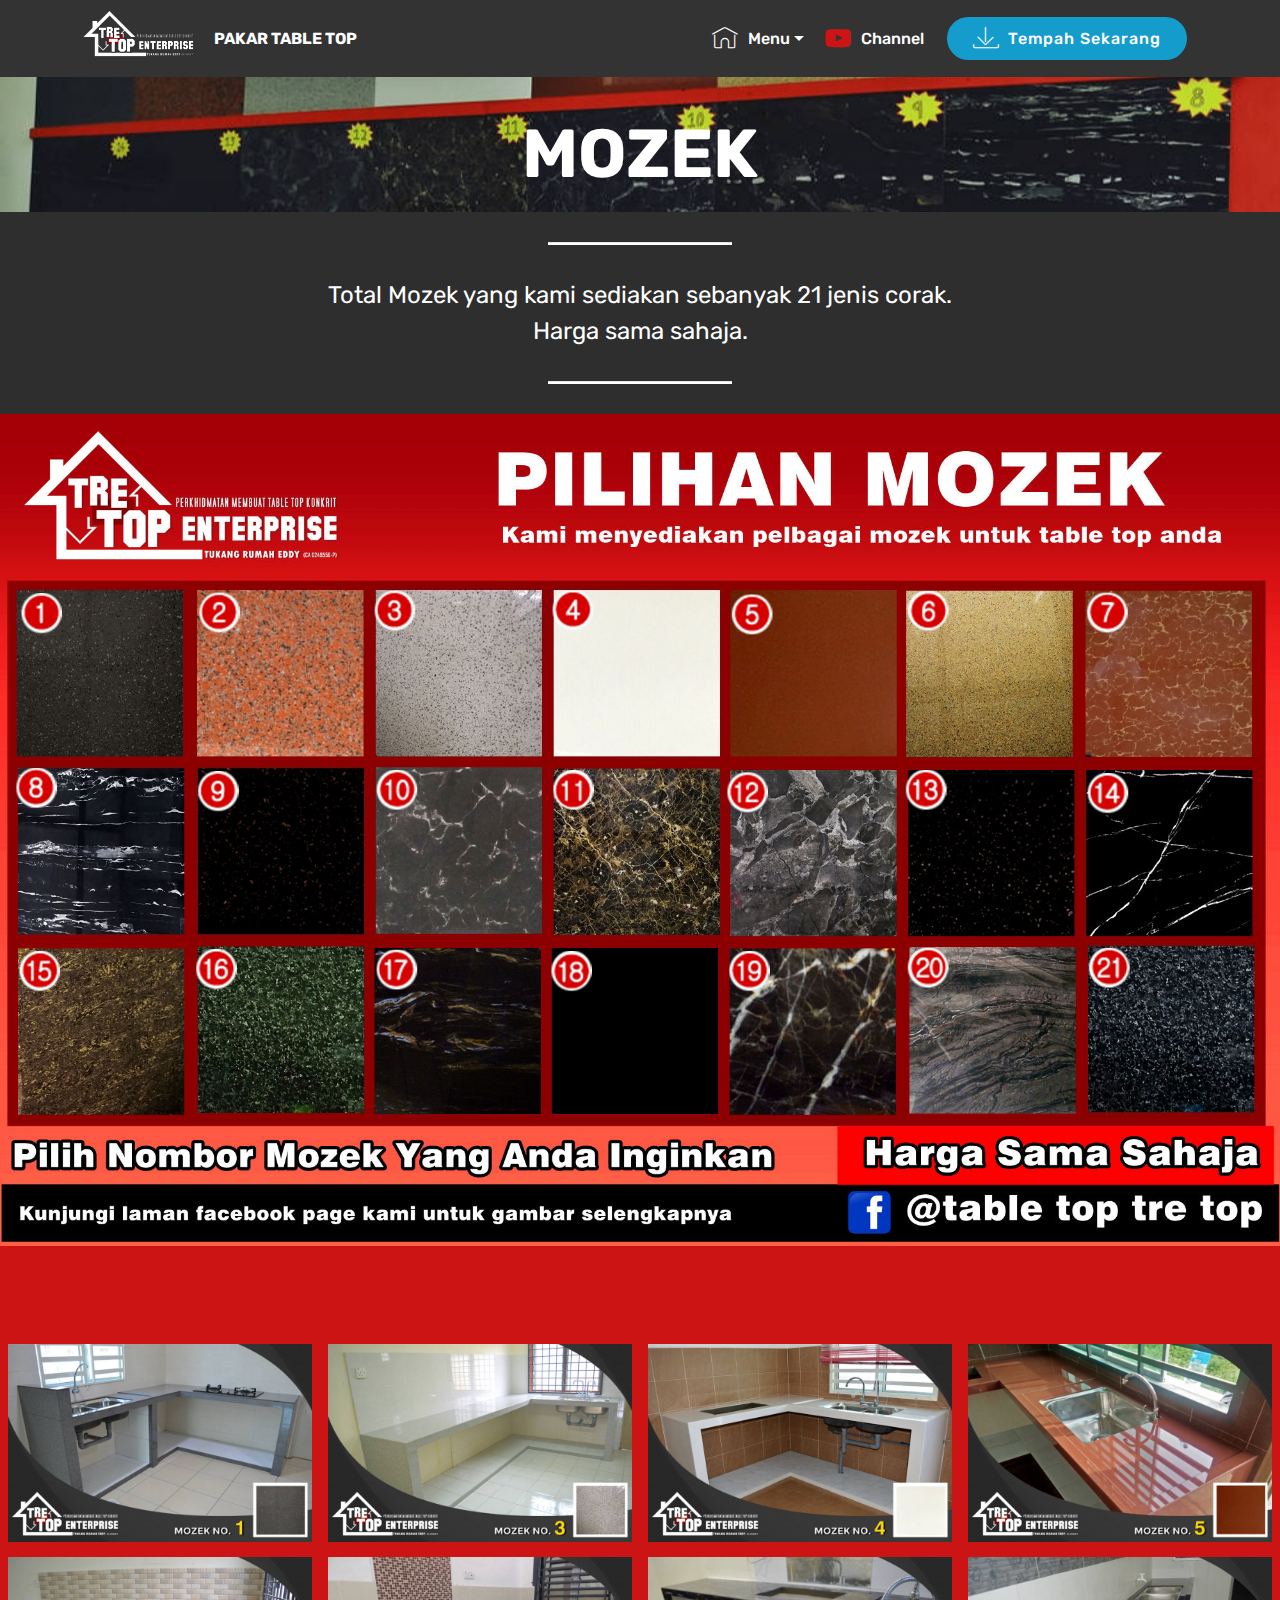
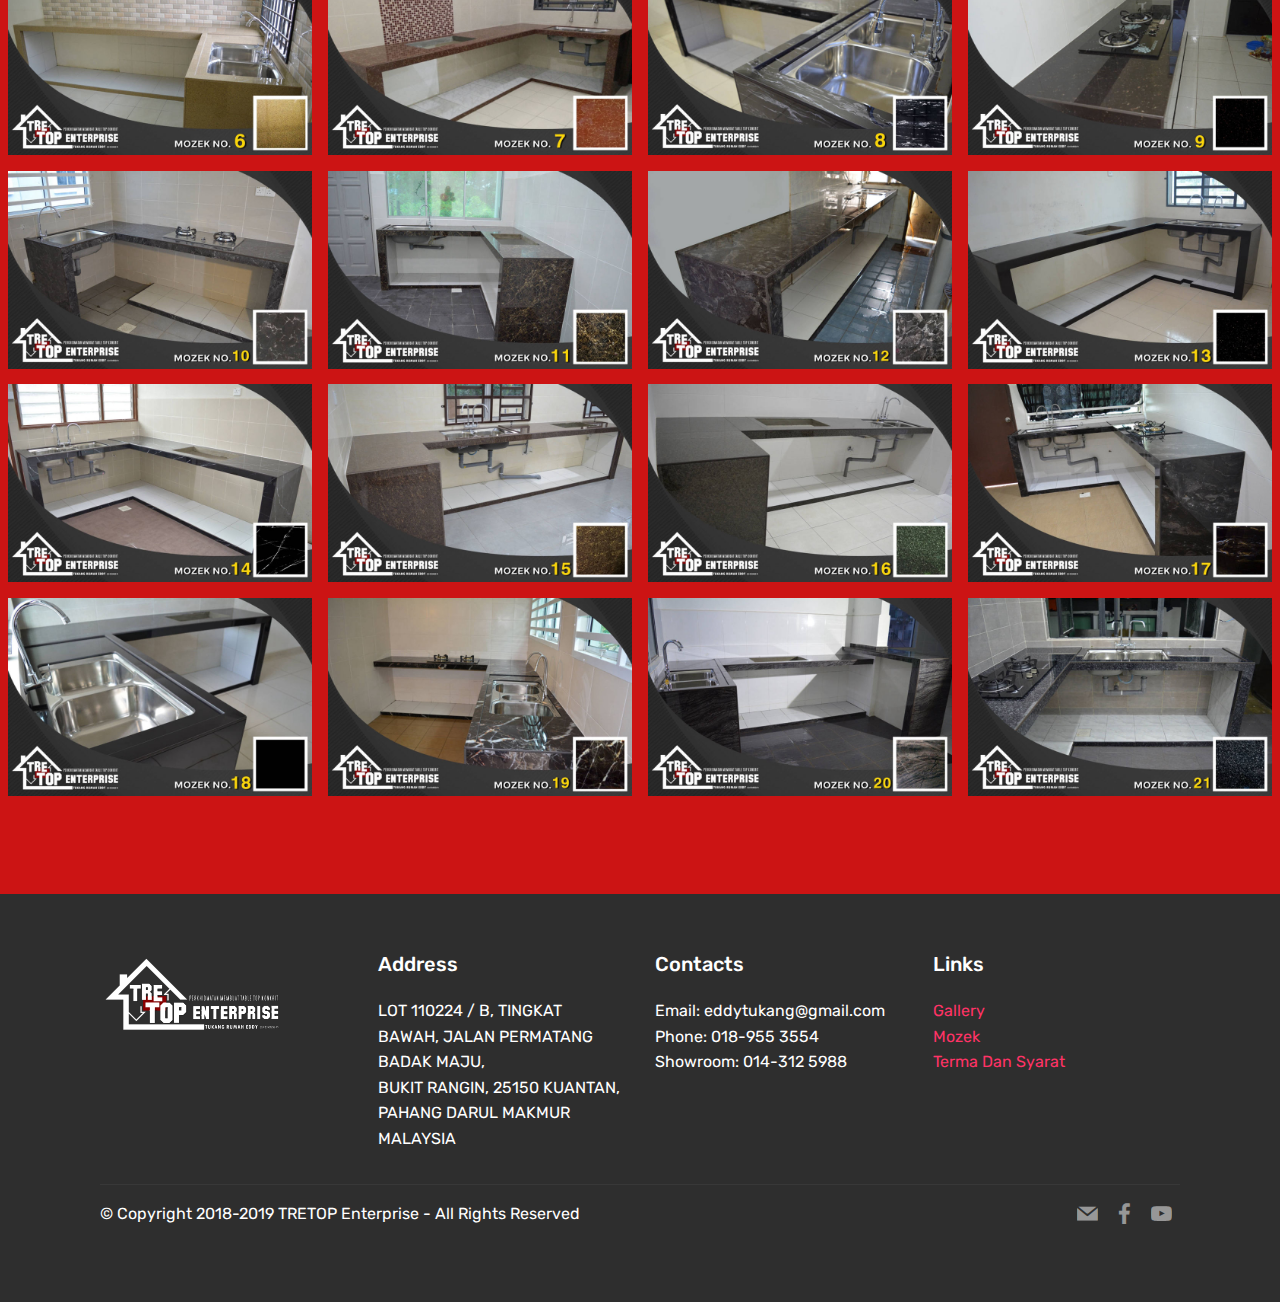
<file: mozek.html>
<!DOCTYPE html>
<html >
<head>
  <!-- Site made with Mobirise Website Builder v4.8.2, https://mobirise.com -->
  <meta charset="UTF-8">
  <meta http-equiv="X-UA-Compatible" content="IE=edge">
  <meta name="generator" content="Mobirise v4.8.2, mobirise.com">
  <meta name="viewport" content="width=device-width, initial-scale=1, minimum-scale=1">
  <link rel="shortcut icon" href="assets/images/logo-sampel-2-a-128x128.png" type="image/x-icon">
  <meta name="description" content="Pilihan Mozek Yang Disediakan Di Showroom Tretop Enterprise Dan Di Paparkan Di Website">
  <title>Mozek</title>
  <link rel="stylesheet" href="assets/web/assets/mobirise-icons/mobirise-icons.css">
  <link rel="stylesheet" href="assets/tether/tether.min.css">
  <link rel="stylesheet" href="assets/bootstrap/css/bootstrap.min.css">
  <link rel="stylesheet" href="assets/bootstrap/css/bootstrap-grid.min.css">
  <link rel="stylesheet" href="assets/bootstrap/css/bootstrap-reboot.min.css">
  <link rel="stylesheet" href="assets/dropdown/css/style.css">
  <link rel="stylesheet" href="assets/socicon/css/styles.css">
  <link rel="stylesheet" href="assets/theme/css/style.css">
  <link rel="stylesheet" href="assets/gallery/style.css">
  <link rel="stylesheet" href="assets/mobirise/css/mbr-additional.css" type="text/css">
  
  
  
</head>
<body>

<!-- Google Analytics -->
<!-- Global site tag (gtag.js) - Google Analytics -->
<script async src="https://www.googletagmanager.com/gtag/js?id=UA-129802648-1"></script>
<script>
  window.dataLayer = window.dataLayer || [];
  function gtag(){dataLayer.push(arguments);}
  gtag('js', new Date());

  gtag('config', 'UA-129802648-1');
</script>


<!-- /Google Analytics -->


  <section class="menu cid-r9OYgDghwc" once="menu" id="menu1-a">

    

    <nav class="navbar navbar-expand beta-menu navbar-dropdown align-items-center navbar-fixed-top navbar-toggleable-sm">
        <button class="navbar-toggler navbar-toggler-right" type="button" data-toggle="collapse" data-target="#navbarSupportedContent" aria-controls="navbarSupportedContent" aria-expanded="false" aria-label="Toggle navigation">
            <div class="hamburger">
                <span></span>
                <span></span>
                <span></span>
                <span></span>
            </div>
        </button>
        <div class="menu-logo">
            <div class="navbar-brand">
                <span class="navbar-logo">
                    <a href="index.html">
                         <img src="assets/images/logo-sampel-4-transparant-122x61.png" alt="Mobirise" title="" style="height: 3.8rem;">
                    </a>
                </span>
                <span class="navbar-caption-wrap"><a class="navbar-caption text-white display-4" href="index.html">PAKAR TABLE TOP</a></span>
            </div>
        </div>
        <div class="collapse navbar-collapse" id="navbarSupportedContent">
            <ul class="navbar-nav nav-dropdown" data-app-modern-menu="true"><li class="nav-item dropdown open">
                    <a class="nav-link link text-white dropdown-toggle display-4" href="index.html" data-toggle="dropdown-submenu" aria-expanded="true">
                        <span class="mbri-home mbr-iconfont mbr-iconfont-btn"></span>Menu</a><div class="dropdown-menu"><a class="text-white dropdown-item display-4" href="galeri.html">Galeri</a><a class="text-white dropdown-item display-4" href="harga.html">Tanya Harga</a><a class="text-white dropdown-item display-4" href="tips.html">Tips &amp; Info</a><a class="text-white dropdown-item display-4" href="about.html">Mengenai Kami</a><a class="text-white dropdown-item display-4" href="faq.html">Soalan Lazim</a><a class="text-white dropdown-item display-4" href="mozek.html">Mozek</a></div>
                </li>
                <li class="nav-item">
                    <a class="nav-link link text-white display-4" href="channel.html"><span class="socicon socicon-youtube mbr-iconfont mbr-iconfont-btn" style="color: rgb(204, 20, 20);"></span>Channel</a>
                </li></ul>
            <div class="navbar-buttons mbr-section-btn"><a class="btn btn-sm btn-primary display-4" href="tempah.html">
                    <span class="mbri-save mbr-iconfont mbr-iconfont-btn "></span>Tempah Sekarang</a></div>
        </div>
    </nav>
</section>

<section class="engine"><a href="https://mobiri.se/p">web templates free download</a></section><section class="mbr-section content5 cid-r9Q9qUwEuG mbr-parallax-background" id="content5-1s">

    

    

    <div class="container">
        <div class="media-container-row">
            <div class="title col-12 col-md-8">
                <h2 class="align-center mbr-bold mbr-white pb-3 mbr-fonts-style display-1">MOZEK</h2>
                
                
                
            </div>
        </div>
    </div>
</section>

<section class="mbr-section article content10 cid-r9QaZgMSFf" id="content10-1v">
    
     

    <div class="container">
        <div class="inner-container" style="width: 66%;">
            <hr class="line" style="width: 25%;">
            <div class="section-text align-center mbr-white mbr-fonts-style display-5">Total Mozek yang kami sediakan sebanyak 21 jenis corak.<br>Harga sama sahaja.</div>
            <hr class="line" style="width: 25%;">
        </div>
    </div>
</section>

<section class="cid-r9Q9Zi6bqa" id="image2-1t">

    

    <figure class="mbr-figure">
        <div class="image-block" style="width: 100%;">
            <img src="assets/images/mozek-2000x1300.jpg" alt="Mobirise" title="">
            
        </div>
    </figure>
</section>

<section class="mbr-gallery mbr-slider-carousel cid-r9QaDXUUyT" id="gallery1-1u">

    

    <div>
        <div><!-- Filter --><!-- Gallery --><div class="mbr-gallery-row"><div class="mbr-gallery-layout-default"><div><div><div class="mbr-gallery-item mbr-gallery-item--p1" data-video-url="false" data-tags="Awesome"><div href="#lb-gallery1-1u" data-slide-to="0" data-toggle="modal"><img src="assets/images/no.1-1000x650-800x520.jpg" alt="" title=""><span class="icon-focus"></span></div></div><div class="mbr-gallery-item mbr-gallery-item--p1" data-video-url="false" data-tags="Responsive"><div href="#lb-gallery1-1u" data-slide-to="1" data-toggle="modal"><img src="assets/images/no.3-1000x650-800x520.jpg" alt="" title=""><span class="icon-focus"></span></div></div><div class="mbr-gallery-item mbr-gallery-item--p1" data-video-url="false" data-tags="Creative"><div href="#lb-gallery1-1u" data-slide-to="2" data-toggle="modal"><img src="assets/images/no.4-1000x650-800x520.jpg" alt="" title=""><span class="icon-focus"></span></div></div><div class="mbr-gallery-item mbr-gallery-item--p1" data-video-url="false" data-tags="Animated"><div href="#lb-gallery1-1u" data-slide-to="3" data-toggle="modal"><img src="assets/images/no.5-1000x650-800x520.jpg" alt="" title=""><span class="icon-focus"></span></div></div><div class="mbr-gallery-item mbr-gallery-item--p1" data-video-url="false" data-tags="Awesome"><div href="#lb-gallery1-1u" data-slide-to="4" data-toggle="modal"><img src="assets/images/no.6-1000x650-800x520.jpg" alt="" title=""><span class="icon-focus"></span></div></div><div class="mbr-gallery-item mbr-gallery-item--p1" data-video-url="false" data-tags="Awesome"><div href="#lb-gallery1-1u" data-slide-to="5" data-toggle="modal"><img src="assets/images/no.7-1000x650-800x520.jpg" alt="" title=""><span class="icon-focus"></span></div></div><div class="mbr-gallery-item mbr-gallery-item--p1" data-video-url="false" data-tags="Responsive"><div href="#lb-gallery1-1u" data-slide-to="6" data-toggle="modal"><img src="assets/images/no.8-1000x650-800x520.jpg" alt="" title=""><span class="icon-focus"></span></div></div><div class="mbr-gallery-item mbr-gallery-item--p1" data-video-url="false" data-tags="Animated"><div href="#lb-gallery1-1u" data-slide-to="7" data-toggle="modal"><img src="assets/images/no.9-1000x650-800x520.jpg" alt="" title=""><span class="icon-focus"></span></div></div><div class="mbr-gallery-item mbr-gallery-item--p1" data-video-url="false" data-tags="Animated"><div href="#lb-gallery1-1u" data-slide-to="8" data-toggle="modal"><img src="assets/images/no.10-1000x650-800x520.jpg" alt="" title=""><span class="icon-focus"></span></div></div><div class="mbr-gallery-item mbr-gallery-item--p1" data-video-url="false" data-tags="Animated"><div href="#lb-gallery1-1u" data-slide-to="9" data-toggle="modal"><img src="assets/images/no.11-1000x650-800x520.jpg" alt="" title=""><span class="icon-focus"></span></div></div><div class="mbr-gallery-item mbr-gallery-item--p1" data-video-url="false" data-tags="Animated"><div href="#lb-gallery1-1u" data-slide-to="10" data-toggle="modal"><img src="assets/images/no.12-1000x650-800x520.jpg" alt="" title=""><span class="icon-focus"></span></div></div><div class="mbr-gallery-item mbr-gallery-item--p1" data-video-url="false" data-tags="Animated"><div href="#lb-gallery1-1u" data-slide-to="11" data-toggle="modal"><img src="assets/images/no.13-1000x650-800x520.jpg" alt="" title=""><span class="icon-focus"></span></div></div><div class="mbr-gallery-item mbr-gallery-item--p1" data-video-url="false" data-tags="Animated"><div href="#lb-gallery1-1u" data-slide-to="12" data-toggle="modal"><img src="assets/images/no.14-1000x650-800x520.jpg" alt="" title=""><span class="icon-focus"></span></div></div><div class="mbr-gallery-item mbr-gallery-item--p1" data-video-url="false" data-tags="Animated"><div href="#lb-gallery1-1u" data-slide-to="13" data-toggle="modal"><img src="assets/images/no.15-1000x650-800x520.jpg" alt="" title=""><span class="icon-focus"></span></div></div><div class="mbr-gallery-item mbr-gallery-item--p1" data-video-url="false" data-tags="Animated"><div href="#lb-gallery1-1u" data-slide-to="14" data-toggle="modal"><img src="assets/images/no.16-1000x650-800x520.jpg" alt="" title=""><span class="icon-focus"></span></div></div><div class="mbr-gallery-item mbr-gallery-item--p1" data-video-url="false" data-tags="Animated"><div href="#lb-gallery1-1u" data-slide-to="15" data-toggle="modal"><img src="assets/images/no.17-1000x650-800x520.jpg" alt="" title=""><span class="icon-focus"></span></div></div><div class="mbr-gallery-item mbr-gallery-item--p1" data-video-url="false" data-tags="Animated"><div href="#lb-gallery1-1u" data-slide-to="16" data-toggle="modal"><img src="assets/images/no.18-1000x650-800x520.jpg" alt="" title=""><span class="icon-focus"></span></div></div><div class="mbr-gallery-item mbr-gallery-item--p1" data-video-url="false" data-tags="Animated"><div href="#lb-gallery1-1u" data-slide-to="17" data-toggle="modal"><img src="assets/images/no.19-1000x650-800x520.jpg" alt="" title=""><span class="icon-focus"></span></div></div><div class="mbr-gallery-item mbr-gallery-item--p1" data-video-url="false" data-tags="Animated"><div href="#lb-gallery1-1u" data-slide-to="18" data-toggle="modal"><img src="assets/images/no.20-1000x650-800x520.jpg" alt="" title=""><span class="icon-focus"></span></div></div><div class="mbr-gallery-item mbr-gallery-item--p1" data-video-url="false" data-tags="Animated"><div href="#lb-gallery1-1u" data-slide-to="19" data-toggle="modal"><img src="assets/images/no.21-1000x650-800x520.jpg" alt="" title=""><span class="icon-focus"></span></div></div></div></div><div class="clearfix"></div></div></div><!-- Lightbox --><div data-app-prevent-settings="" class="mbr-slider modal fade carousel slide" tabindex="-1" data-keyboard="true" data-interval="false" id="lb-gallery1-1u"><div class="modal-dialog"><div class="modal-content"><div class="modal-body"><div class="carousel-inner"><div class="carousel-item"><img src="assets/images/no.1-1000x650.jpg" alt="" title=""></div><div class="carousel-item"><img src="assets/images/no.3-1000x650.jpg" alt="" title=""></div><div class="carousel-item"><img src="assets/images/no.4-1000x650.jpg" alt="" title=""></div><div class="carousel-item"><img src="assets/images/no.5-1000x650.jpg" alt="" title=""></div><div class="carousel-item"><img src="assets/images/no.6-1000x650.jpg" alt="" title=""></div><div class="carousel-item"><img src="assets/images/no.7-1000x650.jpg" alt="" title=""></div><div class="carousel-item"><img src="assets/images/no.8-1000x650.jpg" alt="" title=""></div><div class="carousel-item"><img src="assets/images/no.9-1000x650.jpg" alt="" title=""></div><div class="carousel-item"><img src="assets/images/no.10-1000x650.jpg" alt="" title=""></div><div class="carousel-item"><img src="assets/images/no.11-1000x650.jpg" alt="" title=""></div><div class="carousel-item"><img src="assets/images/no.12-1000x650.jpg" alt="" title=""></div><div class="carousel-item"><img src="assets/images/no.13-1000x650.jpg" alt="" title=""></div><div class="carousel-item"><img src="assets/images/no.14-1000x650.jpg" alt="" title=""></div><div class="carousel-item"><img src="assets/images/no.15-1000x650.jpg" alt="" title=""></div><div class="carousel-item"><img src="assets/images/no.16-1000x650.jpg" alt="" title=""></div><div class="carousel-item"><img src="assets/images/no.17-1000x650.jpg" alt="" title=""></div><div class="carousel-item"><img src="assets/images/no.18-1000x650.jpg" alt="" title=""></div><div class="carousel-item"><img src="assets/images/no.19-1000x650.jpg" alt="" title=""></div><div class="carousel-item"><img src="assets/images/no.20-1000x650.jpg" alt="" title=""></div><div class="carousel-item active"><img src="assets/images/no.21-1000x650.jpg" alt="" title=""></div></div><a class="carousel-control carousel-control-prev" role="button" data-slide="prev" href="#lb-gallery1-1u"><span class="mbri-left mbr-iconfont" aria-hidden="true"></span><span class="sr-only">Previous</span></a><a class="carousel-control carousel-control-next" role="button" data-slide="next" href="#lb-gallery1-1u"><span class="mbri-right mbr-iconfont" aria-hidden="true"></span><span class="sr-only">Next</span></a><a class="close" href="#" role="button" data-dismiss="modal"><span class="sr-only">Close</span></a></div></div></div></div></div>
    </div>

</section>

<section class="cid-r9QgrcHtdJ" id="footer1-1w">

    

    

    <div class="container">
        <div class="media-container-row content text-white">
            <div class="col-12 col-md-3">
                <div class="media-wrap">
                    <a href="index.html">
                        <img src="assets/images/logo-sampel-4-transparant-192x96.png" alt="Mobirise" title="">
                    </a>
                </div>
            </div>
            <div class="col-12 col-md-3 mbr-fonts-style display-7">
                <h5 class="pb-3">
                    Address
                </h5>
                <p class="mbr-text">LOT 110224 / B, TINGKAT BAWAH, JALAN PERMATANG BADAK MAJU,
<br>BUKIT RANGIN, 25150 KUANTAN, PAHANG DARUL MAKMUR
<br>MALAYSIA</p>
            </div>
            <div class="col-12 col-md-3 mbr-fonts-style display-7">
                <h5 class="pb-3">
                    Contacts
                </h5>
                <p class="mbr-text">Email: eddytukang@gmail.com
<br>Phone: 018-955 3554
<br>Showroom: 014-312 5988&nbsp;</p>
            </div>
            <div class="col-12 col-md-3 mbr-fonts-style display-7">
                <h5 class="pb-3">
                    Links
                </h5>
                <p class="mbr-text"><a class="text-secondary" href="galeri.html">Gallery</a>&nbsp;<br><a class="text-secondary" href="mozek.html">Mozek</a>&nbsp;<br><a class="text-secondary" href="term.html">Terma Dan Syarat</a></p>
            </div>
        </div>
        <div class="footer-lower">
            <div class="media-container-row">
                <div class="col-sm-12">
                    <hr>
                </div>
            </div>
            <div class="media-container-row mbr-white">
                <div class="col-sm-6 copyright">
                    <p class="mbr-text mbr-fonts-style display-7">
                        © Copyright 2018-2019 TRETOP Enterprise - All Rights Reserved
                    </p>
                </div>
                <div class="col-md-6">
                    <div class="social-list align-right">
                        <div class="soc-item">
                            <a href="mailto:eddytukang@gmail.com">
                                <span class="mbr-iconfont mbr-iconfont-social socicon-mail socicon"></span>
                            </a>
                        </div>
                        <div class="soc-item">
                            <a href="https://www.facebook.com/edddy85/?ref=br_rs" target="_blank">
                                <span class="mbr-iconfont mbr-iconfont-social socicon-facebook socicon"></span>
                            </a>
                        </div>
                        <div class="soc-item">
                            <a href="https://www.youtube.com/channel/UCnhZ167NQI4BhVs8TO5SksQ" target="_blank">
                                <span class="mbr-iconfont mbr-iconfont-social socicon-youtube socicon"></span>
                            </a>
                        </div>
                        
                        
                        
                    </div>
                </div>
            </div>
        </div>
    </div>
</section>


  <script src="assets/web/assets/jquery/jquery.min.js"></script>
  <script src="assets/popper/popper.min.js"></script>
  <script src="assets/tether/tether.min.js"></script>
  <script src="assets/bootstrap/js/bootstrap.min.js"></script>
  <script src="assets/smoothscroll/smooth-scroll.js"></script>
  <script src="assets/dropdown/js/script.min.js"></script>
  <script src="assets/touchswipe/jquery.touch-swipe.min.js"></script>
  <script src="assets/masonry/masonry.pkgd.min.js"></script>
  <script src="assets/imagesloaded/imagesloaded.pkgd.min.js"></script>
  <script src="assets/bootstrapcarouselswipe/bootstrap-carousel-swipe.js"></script>
  <script src="assets/vimeoplayer/jquery.mb.vimeo_player.js"></script>
  <script src="assets/parallax/jarallax.min.js"></script>
  <script src="assets/theme/js/script.js"></script>
  <script src="assets/gallery/player.min.js"></script>
  <script src="assets/gallery/script.js"></script>
  <script src="assets/slidervideo/script.js"></script>
  
  
</body>
</html>
</file>
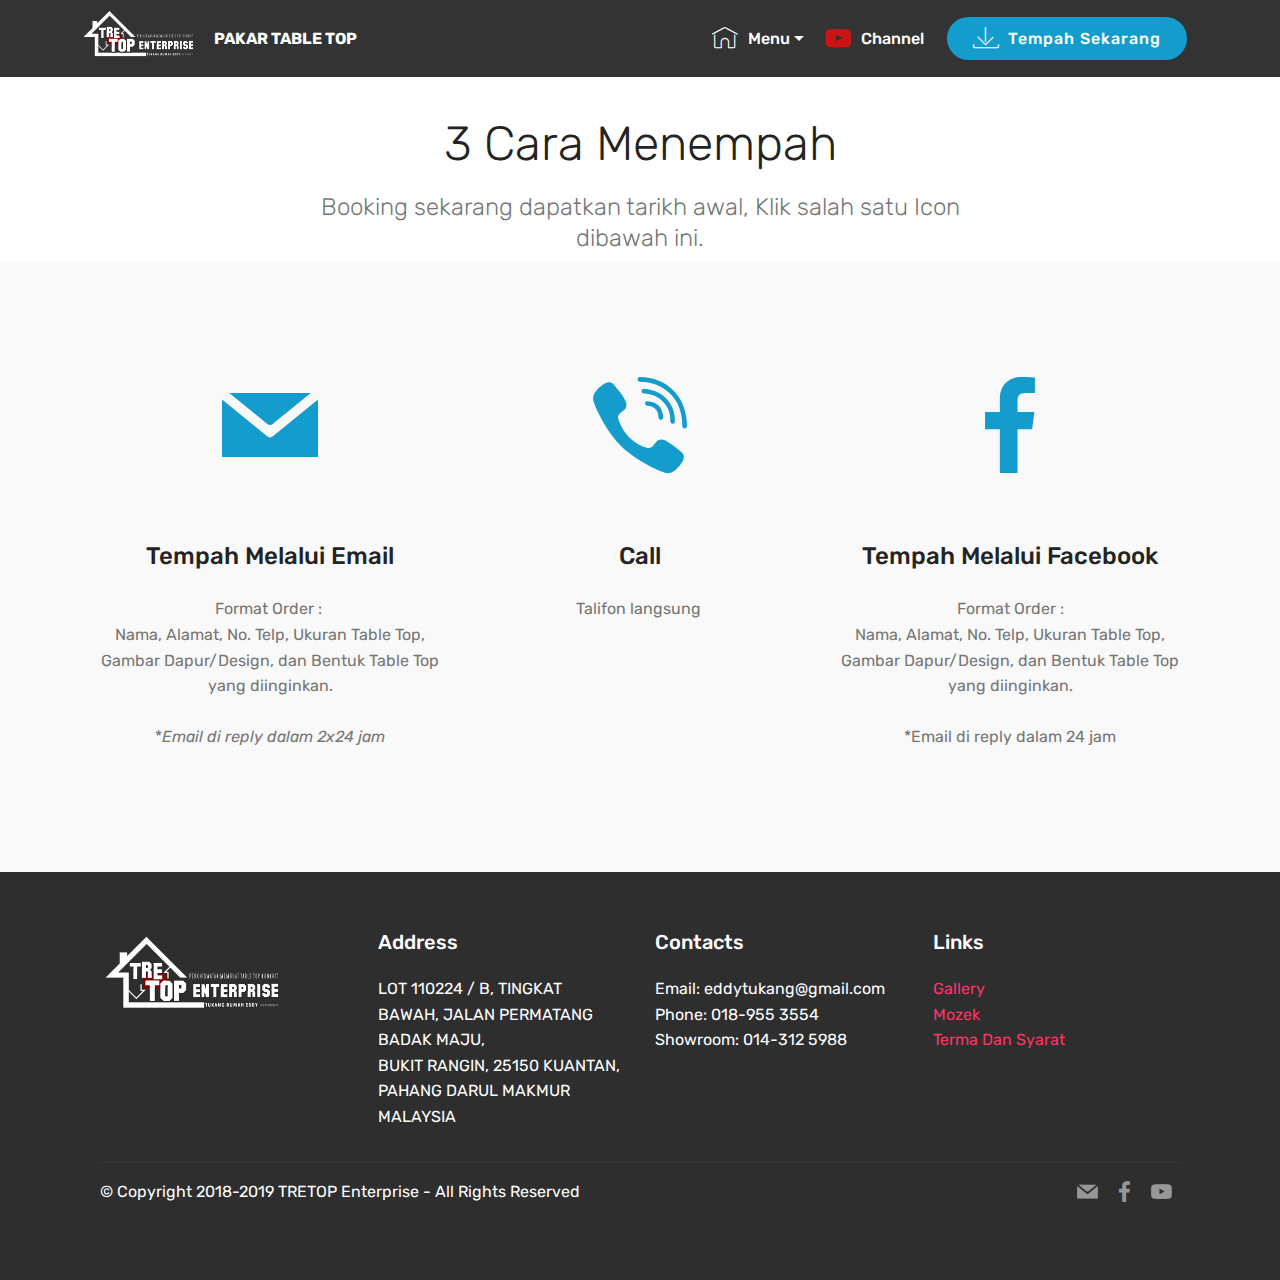
<file: tempah.html>
<!DOCTYPE html>
<html >
<head>
  <!-- Site made with Mobirise Website Builder v4.8.2, https://mobirise.com -->
  <meta charset="UTF-8">
  <meta http-equiv="X-UA-Compatible" content="IE=edge">
  <meta name="generator" content="Mobirise v4.8.2, mobirise.com">
  <meta name="viewport" content="width=device-width, initial-scale=1, minimum-scale=1">
  <link rel="shortcut icon" href="assets/images/logo-sampel-2-a-128x128.png" type="image/x-icon">
  <meta name="description" content="Tempah Perkhidmatan Dari Tretop Enterprise Melalui Laman Web Rasmi">
  <title>Tempah</title>
  <link rel="stylesheet" href="assets/web/assets/mobirise-icons/mobirise-icons.css">
  <link rel="stylesheet" href="assets/tether/tether.min.css">
  <link rel="stylesheet" href="assets/bootstrap/css/bootstrap.min.css">
  <link rel="stylesheet" href="assets/bootstrap/css/bootstrap-grid.min.css">
  <link rel="stylesheet" href="assets/bootstrap/css/bootstrap-reboot.min.css">
  <link rel="stylesheet" href="assets/dropdown/css/style.css">
  <link rel="stylesheet" href="assets/socicon/css/styles.css">
  <link rel="stylesheet" href="assets/theme/css/style.css">
  <link rel="stylesheet" href="assets/mobirise/css/mbr-additional.css" type="text/css">
  
  
  
</head>
<body>

<!-- Google Analytics -->
<!-- Global site tag (gtag.js) - Google Analytics -->
<script async src="https://www.googletagmanager.com/gtag/js?id=UA-129802648-1"></script>
<script>
  window.dataLayer = window.dataLayer || [];
  function gtag(){dataLayer.push(arguments);}
  gtag('js', new Date());

  gtag('config', 'UA-129802648-1');
</script>


<!-- /Google Analytics -->


  <section class="mbr-section content4 cid-r9UEH6sHoM" id="content4-b">

    

    <div class="container">
        <div class="media-container-row">
            <div class="title col-12 col-md-8">
                <h2 class="align-center pb-3 mbr-fonts-style display-2">
                    3 Cara Menempah</h2>
                <h3 class="mbr-section-subtitle align-center mbr-light mbr-fonts-style display-5">Booking sekarang dapatkan tarikh awal, Klik salah satu Icon dibawah ini.</h3>
                
            </div>
        </div>
    </div>
</section>

<section class="engine"><a href="https://mobiri.se/i">free site creation software</a></section><section class="menu cid-r9OYgDghwc" once="menu" id="menu1-i">

    

    <nav class="navbar navbar-expand beta-menu navbar-dropdown align-items-center navbar-fixed-top navbar-toggleable-sm">
        <button class="navbar-toggler navbar-toggler-right" type="button" data-toggle="collapse" data-target="#navbarSupportedContent" aria-controls="navbarSupportedContent" aria-expanded="false" aria-label="Toggle navigation">
            <div class="hamburger">
                <span></span>
                <span></span>
                <span></span>
                <span></span>
            </div>
        </button>
        <div class="menu-logo">
            <div class="navbar-brand">
                <span class="navbar-logo">
                    <a href="index.html">
                         <img src="assets/images/logo-sampel-4-transparant-122x61.png" alt="Mobirise" title="" style="height: 3.8rem;">
                    </a>
                </span>
                <span class="navbar-caption-wrap"><a class="navbar-caption text-white display-4" href="index.html">PAKAR TABLE TOP</a></span>
            </div>
        </div>
        <div class="collapse navbar-collapse" id="navbarSupportedContent">
            <ul class="navbar-nav nav-dropdown" data-app-modern-menu="true"><li class="nav-item dropdown open">
                    <a class="nav-link link text-white dropdown-toggle display-4" href="index.html" data-toggle="dropdown-submenu" aria-expanded="true">
                        <span class="mbri-home mbr-iconfont mbr-iconfont-btn"></span>Menu</a><div class="dropdown-menu"><a class="text-white dropdown-item display-4" href="galeri.html">Galeri</a><a class="text-white dropdown-item display-4" href="harga.html">Tanya Harga</a><a class="text-white dropdown-item display-4" href="tips.html">Tips &amp; Info</a><a class="text-white dropdown-item display-4" href="about.html">Mengenai Kami</a><a class="text-white dropdown-item display-4" href="faq.html">Soalan Lazim</a><a class="text-white dropdown-item display-4" href="mozek.html">Mozek</a></div>
                </li>
                <li class="nav-item">
                    <a class="nav-link link text-white display-4" href="channel.html"><span class="socicon socicon-youtube mbr-iconfont mbr-iconfont-btn" style="color: rgb(204, 20, 20);"></span>Channel</a>
                </li></ul>
            <div class="navbar-buttons mbr-section-btn"><a class="btn btn-sm btn-primary display-4" href="tempah.html">
                    <span class="mbri-save mbr-iconfont mbr-iconfont-btn "></span>Tempah Sekarang</a></div>
        </div>
    </nav>
</section>

<section class="features1 cid-r9UwoUni3S" id="features1-a">
    
    

    
    <div class="container">
        <div class="media-container-row">

            <div class="card p-3 col-12 col-md-6 col-lg-4">
                <div class="card-img pb-3">
                    <a href="mailto:eddytukang@gmail.com"><span class="mbr-iconfont socicon-mail socicon"></span></a>
                </div>
                <div class="card-box">
                    <h4 class="card-title py-3 mbr-fonts-style display-5">Tempah Melalui Email</h4>
                    <p class="mbr-text mbr-fonts-style display-7">Format Order :&nbsp;<br>Nama, Alamat, No. Telp, Ukuran Table Top, Gambar Dapur/Design, dan Bentuk Table Top yang diinginkan.<br><br>*<em>Email di reply dalam 2x24 jam</em></p>
                </div>
            </div>

            <div class="card p-3 col-12 col-md-6 col-lg-4">
                <div class="card-img pb-3">
                    <a href="tel:018-955 3554"><span class="mbr-iconfont socicon-viber socicon"></span></a>
                </div>
                <div class="card-box">
                    <h4 class="card-title py-3 mbr-fonts-style display-5">Call</h4>
                    <p class="mbr-text mbr-fonts-style display-7">Talifon langsung&nbsp;</p>
                </div>
            </div>

            <div class="card p-3 col-12 col-md-6 col-lg-4">
                <div class="card-img pb-3">
                    <a href="https://www.facebook.com/edddy85/?ref=br_rs"><span class="mbr-iconfont socicon-facebook socicon"></span></a>
                </div>
                <div class="card-box">
                    <h4 class="card-title py-3 mbr-fonts-style display-5">Tempah Melalui Facebook</h4>
                    <p class="mbr-text mbr-fonts-style display-7">Format Order : 
<br>Nama, Alamat, No. Telp, Ukuran Table Top, Gambar Dapur/Design, dan Bentuk Table Top yang diinginkan.
<br>
<br>*Email di reply dalam 24 jam</p>
                </div>
            </div>

            

        </div>

    </div>

</section>

<section class="cid-r9UGZT78iP" id="footer1-c">

    

    

    <div class="container">
        <div class="media-container-row content text-white">
            <div class="col-12 col-md-3">
                <div class="media-wrap">
                    <a href="index.html">
                        <img src="assets/images/logo-sampel-4-transparant-192x96.png" alt="Mobirise" title="">
                    </a>
                </div>
            </div>
            <div class="col-12 col-md-3 mbr-fonts-style display-7">
                <h5 class="pb-3">
                    Address
                </h5>
                <p class="mbr-text">LOT 110224 / B, TINGKAT BAWAH, JALAN PERMATANG BADAK MAJU,
<br>BUKIT RANGIN, 25150 KUANTAN, PAHANG DARUL MAKMUR
<br>MALAYSIA</p>
            </div>
            <div class="col-12 col-md-3 mbr-fonts-style display-7">
                <h5 class="pb-3">
                    Contacts
                </h5>
                <p class="mbr-text">Email: eddytukang@gmail.com
<br>Phone: 018-955 3554
<br>Showroom: 014-312 5988&nbsp;</p>
            </div>
            <div class="col-12 col-md-3 mbr-fonts-style display-7">
                <h5 class="pb-3">
                    Links
                </h5>
                <p class="mbr-text"><a class="text-secondary" href="galeri.html">Gallery</a>&nbsp;<br><a class="text-secondary" href="mozek.html">Mozek</a>&nbsp;<br><a class="text-secondary" href="term.html">Terma Dan Syarat</a></p>
            </div>
        </div>
        <div class="footer-lower">
            <div class="media-container-row">
                <div class="col-sm-12">
                    <hr>
                </div>
            </div>
            <div class="media-container-row mbr-white">
                <div class="col-sm-6 copyright">
                    <p class="mbr-text mbr-fonts-style display-7">
                        © Copyright 2018-2019 TRETOP Enterprise - All Rights Reserved
                    </p>
                </div>
                <div class="col-md-6">
                    <div class="social-list align-right">
                        <div class="soc-item">
                            <a href="mailto:eddytukang@gmail.com">
                                <span class="mbr-iconfont mbr-iconfont-social socicon-mail socicon"></span>
                            </a>
                        </div>
                        <div class="soc-item">
                            <a href="https://www.facebook.com/edddy85/?ref=br_rs" target="_blank">
                                <span class="mbr-iconfont mbr-iconfont-social socicon-facebook socicon"></span>
                            </a>
                        </div>
                        <div class="soc-item">
                            <a href="https://www.youtube.com/channel/UCnhZ167NQI4BhVs8TO5SksQ" target="_blank">
                                <span class="mbr-iconfont mbr-iconfont-social socicon-youtube socicon"></span>
                            </a>
                        </div>
                        
                        
                        
                    </div>
                </div>
            </div>
        </div>
    </div>
</section>


  <script src="assets/web/assets/jquery/jquery.min.js"></script>
  <script src="assets/popper/popper.min.js"></script>
  <script src="assets/tether/tether.min.js"></script>
  <script src="assets/bootstrap/js/bootstrap.min.js"></script>
  <script src="assets/smoothscroll/smooth-scroll.js"></script>
  <script src="assets/dropdown/js/script.min.js"></script>
  <script src="assets/touchswipe/jquery.touch-swipe.min.js"></script>
  <script src="assets/theme/js/script.js"></script>
  
  
</body>
</html>
</file>
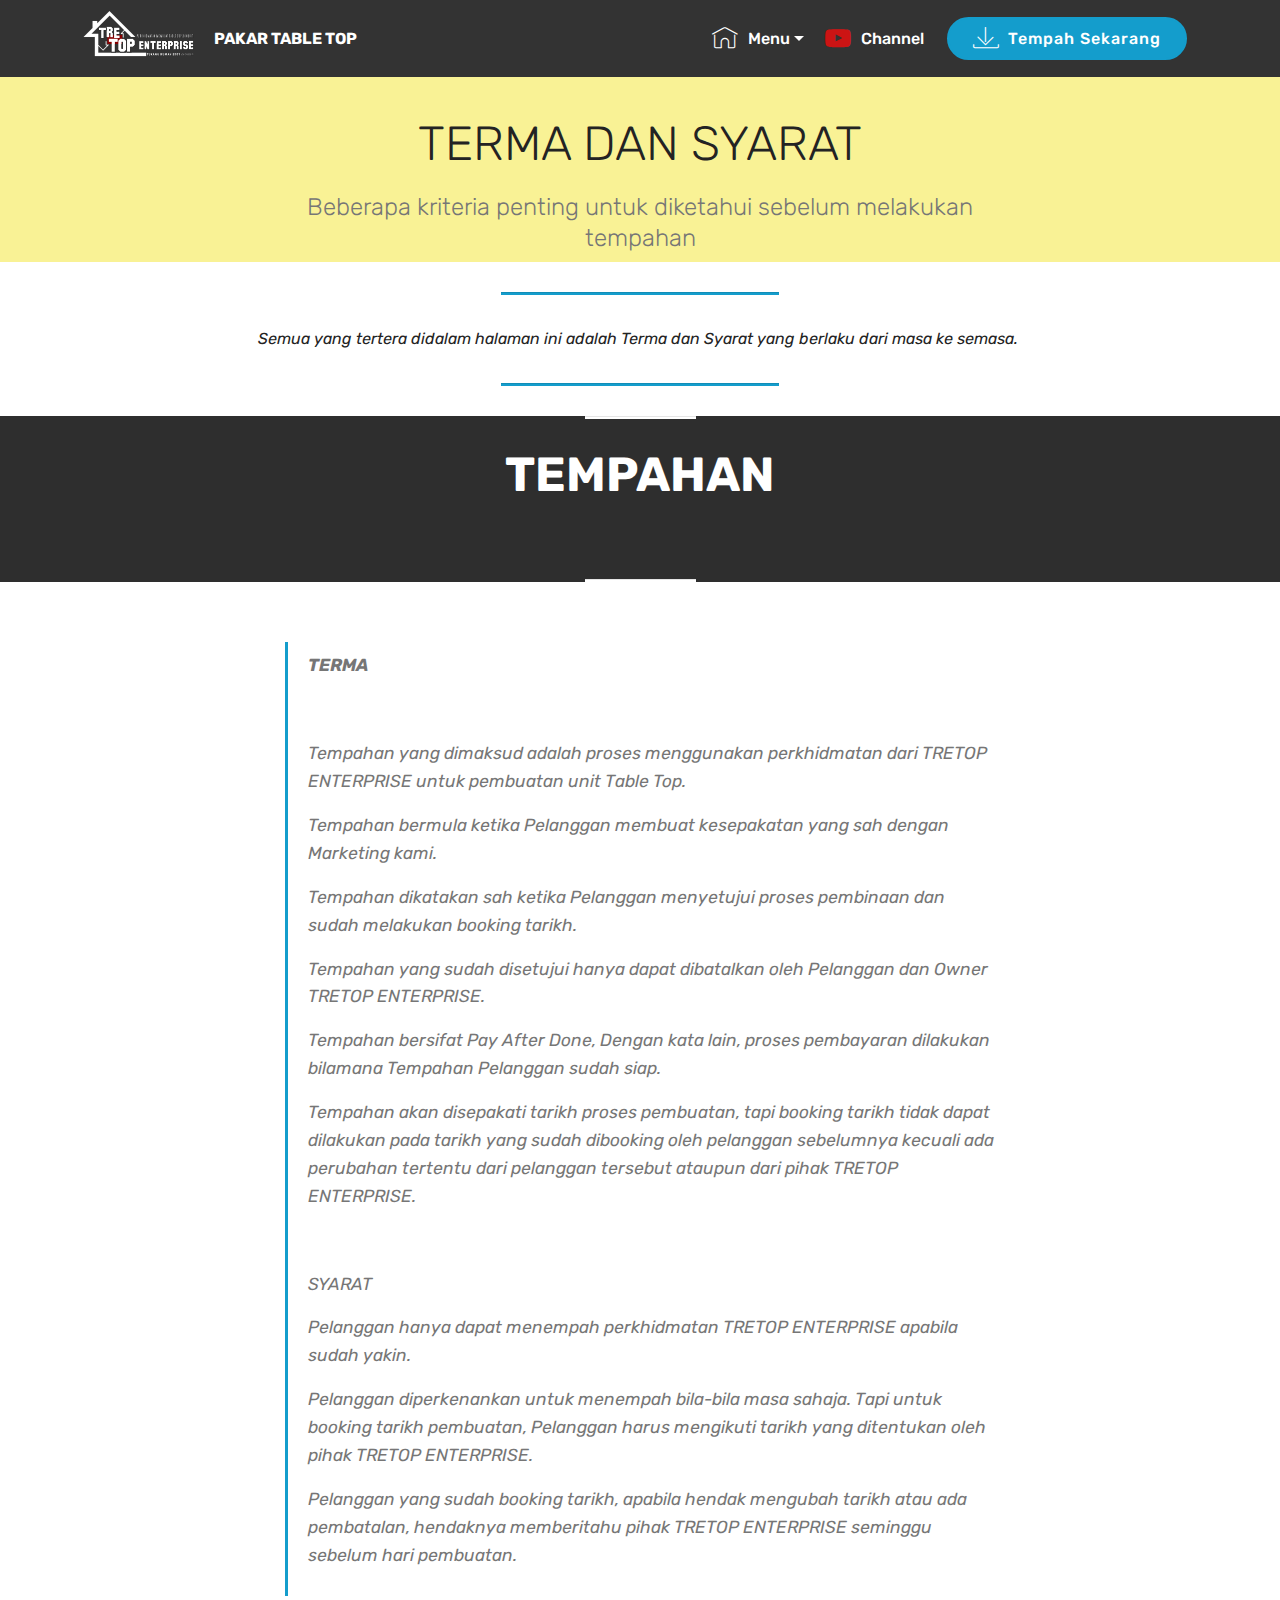
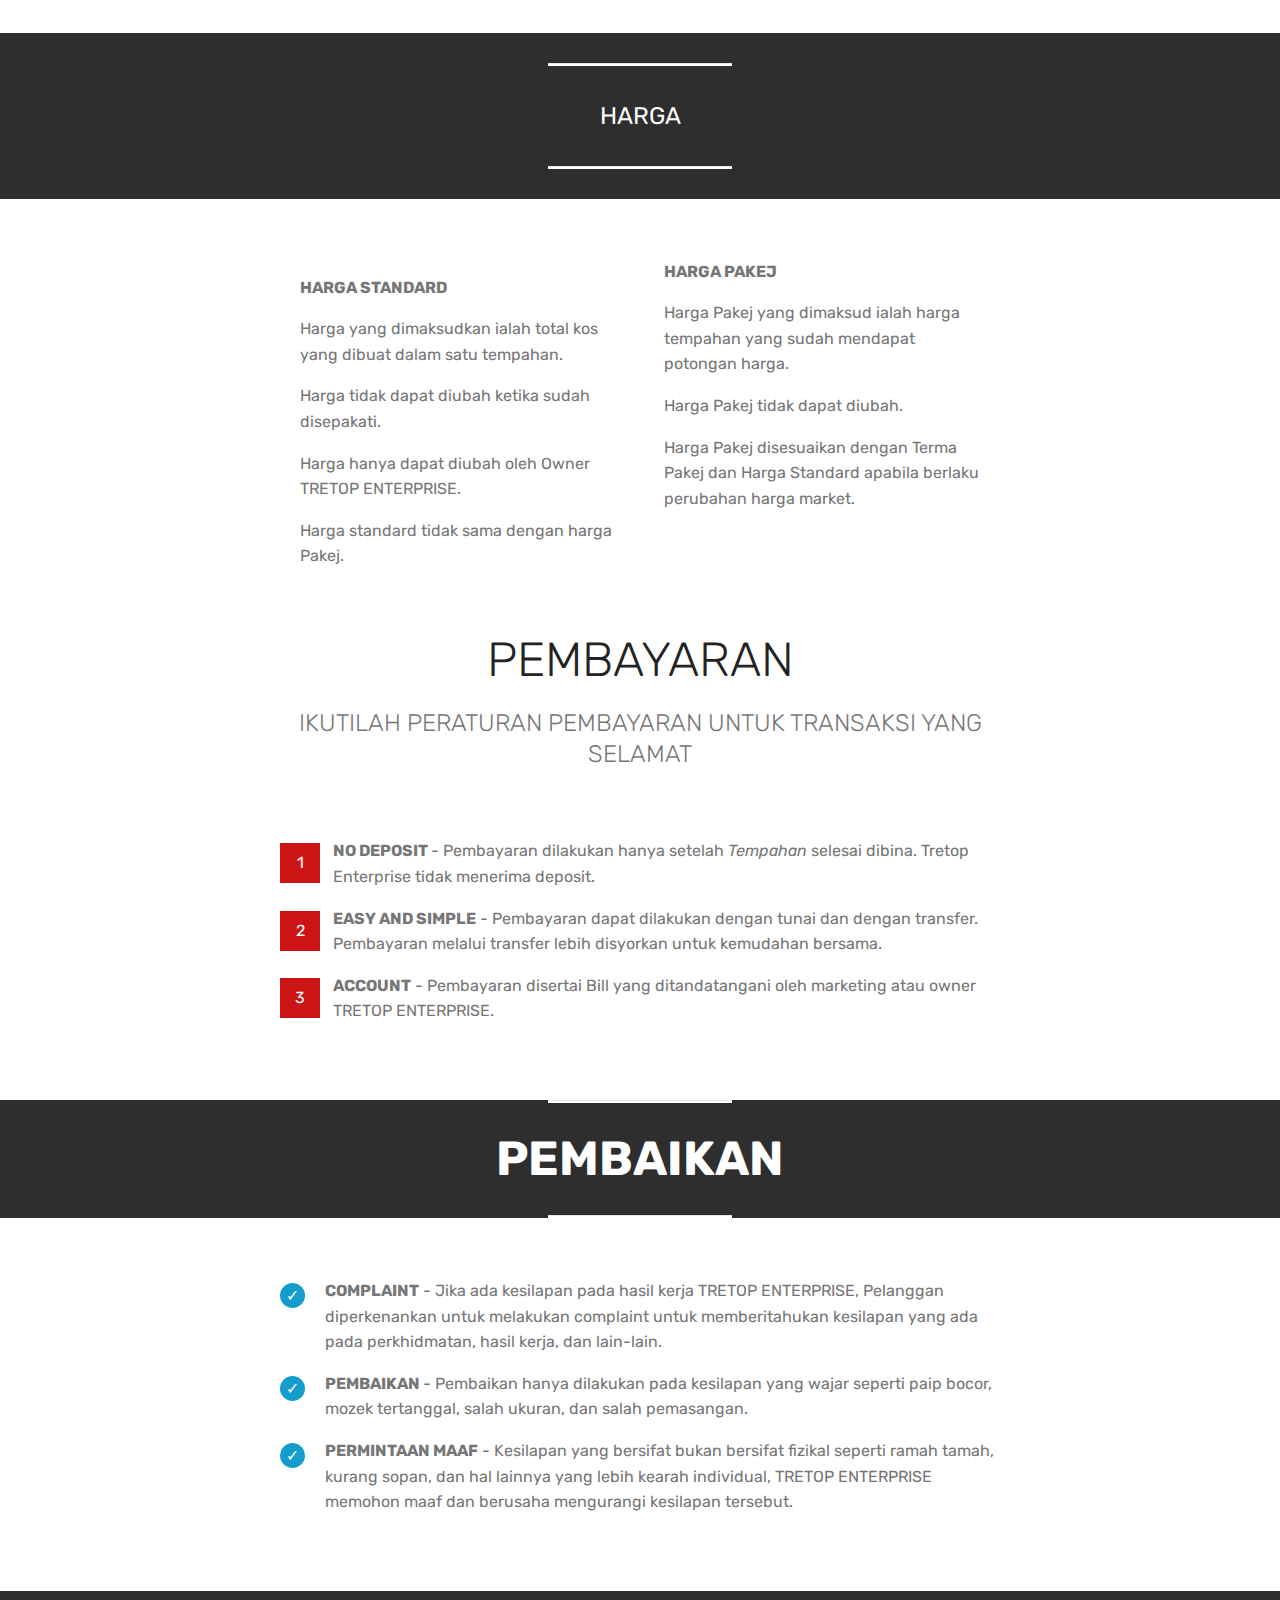
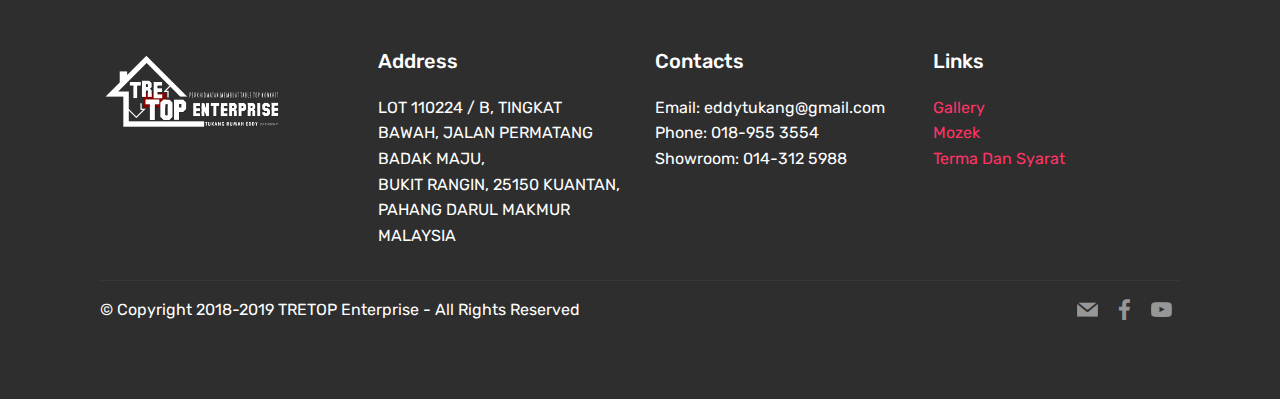
<file: term.html>
<!DOCTYPE html>
<html >
<head>
  <!-- Site made with Mobirise Website Builder v4.8.2, https://mobirise.com -->
  <meta charset="UTF-8">
  <meta http-equiv="X-UA-Compatible" content="IE=edge">
  <meta name="generator" content="Mobirise v4.8.2, mobirise.com">
  <meta name="viewport" content="width=device-width, initial-scale=1, minimum-scale=1">
  <link rel="shortcut icon" href="assets/images/logo-sampel-2-a-128x128.png" type="image/x-icon">
  <meta name="description" content="Terma dan Syarat Perkhidmatan Yang Harus Dipatuhi Sebelum Menempah Perkhidmatan Tretop Enterprise">
  <title>Terma dan Syarat</title>
  <link rel="stylesheet" href="assets/web/assets/mobirise-icons/mobirise-icons.css">
  <link rel="stylesheet" href="assets/tether/tether.min.css">
  <link rel="stylesheet" href="assets/bootstrap/css/bootstrap.min.css">
  <link rel="stylesheet" href="assets/bootstrap/css/bootstrap-grid.min.css">
  <link rel="stylesheet" href="assets/bootstrap/css/bootstrap-reboot.min.css">
  <link rel="stylesheet" href="assets/dropdown/css/style.css">
  <link rel="stylesheet" href="assets/socicon/css/styles.css">
  <link rel="stylesheet" href="assets/theme/css/style.css">
  <link rel="stylesheet" href="assets/mobirise/css/mbr-additional.css" type="text/css">
  
  
  
</head>
<body>

<!-- Google Analytics -->
<!-- Global site tag (gtag.js) - Google Analytics -->
<script async src="https://www.googletagmanager.com/gtag/js?id=UA-129802648-1"></script>
<script>
  window.dataLayer = window.dataLayer || [];
  function gtag(){dataLayer.push(arguments);}
  gtag('js', new Date());

  gtag('config', 'UA-129802648-1');
</script>


<!-- /Google Analytics -->


  <section class="menu cid-r9OYgDghwc" once="menu" id="menu1-d">

    

    <nav class="navbar navbar-expand beta-menu navbar-dropdown align-items-center navbar-fixed-top navbar-toggleable-sm">
        <button class="navbar-toggler navbar-toggler-right" type="button" data-toggle="collapse" data-target="#navbarSupportedContent" aria-controls="navbarSupportedContent" aria-expanded="false" aria-label="Toggle navigation">
            <div class="hamburger">
                <span></span>
                <span></span>
                <span></span>
                <span></span>
            </div>
        </button>
        <div class="menu-logo">
            <div class="navbar-brand">
                <span class="navbar-logo">
                    <a href="index.html">
                         <img src="assets/images/logo-sampel-4-transparant-122x61.png" alt="Mobirise" title="" style="height: 3.8rem;">
                    </a>
                </span>
                <span class="navbar-caption-wrap"><a class="navbar-caption text-white display-4" href="index.html">PAKAR TABLE TOP</a></span>
            </div>
        </div>
        <div class="collapse navbar-collapse" id="navbarSupportedContent">
            <ul class="navbar-nav nav-dropdown" data-app-modern-menu="true"><li class="nav-item dropdown open">
                    <a class="nav-link link text-white dropdown-toggle display-4" href="index.html" data-toggle="dropdown-submenu" aria-expanded="true">
                        <span class="mbri-home mbr-iconfont mbr-iconfont-btn"></span>Menu</a><div class="dropdown-menu"><a class="text-white dropdown-item display-4" href="galeri.html">Galeri</a><a class="text-white dropdown-item display-4" href="harga.html">Tanya Harga</a><a class="text-white dropdown-item display-4" href="tips.html">Tips &amp; Info</a><a class="text-white dropdown-item display-4" href="about.html">Mengenai Kami</a><a class="text-white dropdown-item display-4" href="faq.html">Soalan Lazim</a><a class="text-white dropdown-item display-4" href="mozek.html">Mozek</a></div>
                </li>
                <li class="nav-item">
                    <a class="nav-link link text-white display-4" href="channel.html"><span class="socicon socicon-youtube mbr-iconfont mbr-iconfont-btn" style="color: rgb(204, 20, 20);"></span>Channel</a>
                </li></ul>
            <div class="navbar-buttons mbr-section-btn"><a class="btn btn-sm btn-primary display-4" href="tempah.html">
                    <span class="mbri-save mbr-iconfont mbr-iconfont-btn "></span>Tempah Sekarang</a></div>
        </div>
    </nav>
</section>

<section class="engine"><a href="https://mobiri.se/e">how to make your own site</a></section><section class="mbr-section content4 cid-r9UKjZ7oGI" id="content4-e">

    

    <div class="container">
        <div class="media-container-row">
            <div class="title col-12 col-md-8">
                <h2 class="align-center pb-3 mbr-fonts-style display-2">
                    TERMA DAN SYARAT</h2>
                <h3 class="mbr-section-subtitle align-center mbr-light mbr-fonts-style display-5">
                    Beberapa kriteria penting untuk diketahui sebelum melakukan tempahan</h3>
                
            </div>
        </div>
    </div>
</section>

<section class="mbr-section article content9 cid-r9UKkrFuxZ" id="content9-f">
    
     

    <div class="container">
        <div class="inner-container" style="width: 100%;">
            <hr class="line" style="width: 25%;">
            <div class="section-text align-center mbr-fonts-style display-7"><em>Semua yang tertera didalam halaman ini adalah Terma dan Syarat yang berlaku dari masa ke semasa.&nbsp;</em></div>
            <hr class="line" style="width: 25%;">
        </div>
        </div>
</section>

<section class="mbr-section article content10 cid-r9UKlEbeMz" id="content10-g">
    
     

    <div class="container">
        <div class="inner-container" style="width: 100%;">
            <hr class="line" style="width: 10%;">
            <div class="section-text align-center mbr-white mbr-fonts-style display-2"><strong>TEMPAHAN</strong><br><br></div>
            <hr class="line" style="width: 10%;">
        </div>
    </div>
</section>

<section class="mbr-section article content1 cid-r9UKnEAqWx" id="content2-h">

     

    <div class="container">
        <div class="media-container-row">
            <div class="mbr-text col-12 col-md-8 mbr-fonts-style display-7">
                <blockquote><p><strong>TERMA</strong></p><p><br></p><p>Tempahan yang dimaksud adalah proses menggunakan perkhidmatan dari TRETOP ENTERPRISE untuk pembuatan unit Table Top.</p><p>Tempahan bermula ketika Pelanggan membuat kesepakatan yang sah dengan Marketing kami.</p><p>Tempahan dikatakan sah ketika Pelanggan menyetujui proses pembinaan dan sudah melakukan booking tarikh.</p><p>Tempahan yang sudah disetujui hanya dapat dibatalkan oleh Pelanggan dan Owner TRETOP ENTERPRISE.</p><p>Tempahan bersifat Pay After Done, Dengan kata lain, proses pembayaran dilakukan bilamana Tempahan Pelanggan sudah siap.</p><p>Tempahan akan disepakati tarikh proses pembuatan, tapi booking tarikh tidak dapat dilakukan pada tarikh yang sudah dibooking oleh pelanggan sebelumnya kecuali ada perubahan tertentu dari pelanggan tersebut ataupun dari pihak TRETOP ENTERPRISE.</p><p><br></p><p>SYARAT</p><p>Pelanggan hanya dapat menempah perkhidmatan TRETOP ENTERPRISE apabila sudah yakin.</p><p>Pelanggan diperkenankan untuk menempah bila-bila masa sahaja. Tapi untuk booking tarikh pembuatan, Pelanggan harus mengikuti tarikh yang ditentukan oleh pihak TRETOP ENTERPRISE.</p><p>Pelanggan yang sudah booking tarikh, apabila hendak mengubah tarikh atau ada pembatalan, hendaknya memberitahu pihak TRETOP ENTERPRISE seminggu sebelum hari pembuatan.&nbsp;</p></blockquote>
            </div>
        </div>
    </div>
</section>

<section class="mbr-section article content10 cid-r9UZVmaQb9" id="content10-k">
    
     

    <div class="container">
        <div class="inner-container" style="width: 66%;">
            <hr class="line" style="width: 25%;">
            <div class="section-text align-center mbr-white mbr-fonts-style display-5">
                    HARGA</div>
            <hr class="line" style="width: 25%;">
        </div>
    </div>
</section>

<section class="mbr-section article content3 cid-r9UKxrjUkf" id="content3-j">
      
     

    <div class="container">
        <div class="media-container-row">
            <div class="row col-12 col-md-8">
                <div class="col-12 col-md-6 pr-lg-4 mbr-text mbr-fonts-style display-7"><p>
                     </p><p><strong>HARGA STANDARD</strong></p><p>Harga yang dimaksudkan ialah total kos yang dibuat dalam satu tempahan.&nbsp;</p><p>Harga tidak dapat diubah ketika sudah disepakati.</p><p>Harga hanya dapat diubah oleh Owner TRETOP ENTERPRISE.</p><p>Harga standard tidak sama dengan harga Pakej.</p></div>
                <div class="col-12 col-md-6 pl-lg-4 mbr-text mbr-fonts-style display-7"><p><strong>HARGA PAKEJ</strong></p><p><span style="font-size: 1rem;">Harga Pakej yang dimaksud ialah harga tempahan yang sudah mendapat potongan harga.</span></p><p><span style="font-size: 1rem;">Harga Pakej tidak dapat diubah.</span></p><p><span style="font-size: 1rem;">Harga Pakej disesuaikan dengan Terma Pakej dan Harga Standard apabila berlaku perubahan harga market.</span></p><p><span style="font-size: 1rem;"><br></span></p><p><span style="font-size: 1rem;"><br></span><br></p></div>
            </div>
        </div>
    </div>
</section>

<section class="mbr-section content4 cid-r9V6LGWmVN" id="content4-l">

    

    <div class="container">
        <div class="media-container-row">
            <div class="title col-12 col-md-8">
                <h2 class="align-center pb-3 mbr-fonts-style display-2">
                    PEMBAYARAN</h2>
                <h3 class="mbr-section-subtitle align-center mbr-light mbr-fonts-style display-5">
                    IKUTILAH PERATURAN PEMBAYARAN UNTUK TRANSAKSI YANG SELAMAT</h3>
                
            </div>
        </div>
    </div>
</section>

<section class="mbr-section article content11 cid-r9UKoIC193" id="content11-i">
     

    <div class="container">
        <div class="media-container-row">
            <div class="mbr-text counter-container col-12 col-md-8 mbr-fonts-style display-7">
                <ol>
                    <li><strong>NO DEPOSIT&nbsp;</strong>- Pembayaran dilakukan hanya setelah <em>Tempahan</em> selesai dibina. Tretop Enterprise tidak menerima deposit.&nbsp;</li>
                    <li><strong>EASY AND SIMPLE</strong> - Pembayaran dapat dilakukan dengan tunai dan dengan transfer. Pembayaran melalui transfer lebih disyorkan untuk kemudahan bersama.</li>
                    <li><strong>ACCOUNT</strong> - Pembayaran disertai Bill yang ditandatangani oleh marketing atau owner TRETOP ENTERPRISE.</li>
                </ol>
            </div>
        </div>
    </div>
</section>

<section class="mbr-section article content10 cid-r9VaVAkkLh" id="content10-n">
    
     

    <div class="container">
        <div class="inner-container" style="width: 66%;">
            <hr class="line" style="width: 25%;">
            <div class="section-text align-center mbr-white mbr-fonts-style display-2"><strong>
                    PEMBAIKAN</strong></div>
            <hr class="line" style="width: 25%;">
        </div>
    </div>
</section>

<section class="mbr-section article content12 cid-r9VaQtboqb" id="content12-m">
     

    <div class="container">
        <div class="media-container-row">
            <div class="mbr-text counter-container col-12 col-md-8 mbr-fonts-style display-7">
                <ul>
                    <li><strong>COMPLAINT</strong> - Jika ada kesilapan pada hasil kerja TRETOP ENTERPRISE, Pelanggan diperkenankan untuk melakukan complaint untuk memberitahukan kesilapan yang ada pada perkhidmatan, hasil kerja, dan lain-lain.&nbsp;</li>
                    <li><strong>PEMBAIKAN&nbsp;</strong>- Pembaikan hanya dilakukan pada kesilapan yang wajar seperti paip bocor, mozek tertanggal, salah ukuran, dan salah pemasangan.&nbsp;</li>
                    <li><strong>PERMINTAAN MAAF</strong> - Kesilapan yang bersifat bukan bersifat fizikal seperti ramah tamah, kurang sopan, dan hal lainnya yang lebih kearah individual, TRETOP ENTERPRISE memohon maaf dan berusaha mengurangi kesilapan tersebut.</li>
                </ul>
            </div>
        </div>
    </div>
</section>

<section class="cid-r9VklOmhbJ" id="footer1-o">

    

    

    <div class="container">
        <div class="media-container-row content text-white">
            <div class="col-12 col-md-3">
                <div class="media-wrap">
                    <a href="index.html">
                        <img src="assets/images/logo-sampel-4-transparant-192x96.png" alt="Mobirise" title="">
                    </a>
                </div>
            </div>
            <div class="col-12 col-md-3 mbr-fonts-style display-7">
                <h5 class="pb-3">
                    Address
                </h5>
                <p class="mbr-text">LOT 110224 / B, TINGKAT BAWAH, JALAN PERMATANG BADAK MAJU,
<br>BUKIT RANGIN, 25150 KUANTAN, PAHANG DARUL MAKMUR
<br>MALAYSIA</p>
            </div>
            <div class="col-12 col-md-3 mbr-fonts-style display-7">
                <h5 class="pb-3">
                    Contacts
                </h5>
                <p class="mbr-text">Email: eddytukang@gmail.com
<br>Phone: 018-955 3554
<br>Showroom: 014-312 5988&nbsp;</p>
            </div>
            <div class="col-12 col-md-3 mbr-fonts-style display-7">
                <h5 class="pb-3">
                    Links
                </h5>
                <p class="mbr-text"><a class="text-secondary" href="page11.html"></a><a href="galeri.html" class="text-secondary">Gallery&nbsp;</a><br><a class="text-secondary" href="page11.html"></a><a href="mozek.html" class="text-secondary">Mozek&nbsp;</a><br><a class="text-secondary" href="term.html">Terma Dan Syarat</a></p>
            </div>
        </div>
        <div class="footer-lower">
            <div class="media-container-row">
                <div class="col-sm-12">
                    <hr>
                </div>
            </div>
            <div class="media-container-row mbr-white">
                <div class="col-sm-6 copyright">
                    <p class="mbr-text mbr-fonts-style display-7">
                        © Copyright 2018-2019 TRETOP Enterprise - All Rights Reserved
                    </p>
                </div>
                <div class="col-md-6">
                    <div class="social-list align-right">
                        <div class="soc-item">
                            <a href="mailto:eddytukang@gmail.com">
                                <span class="mbr-iconfont mbr-iconfont-social socicon-mail socicon"></span>
                            </a>
                        </div>
                        <div class="soc-item">
                            <a href="https://www.facebook.com/edddy85/?ref=br_rs" target="_blank">
                                <span class="mbr-iconfont mbr-iconfont-social socicon-facebook socicon"></span>
                            </a>
                        </div>
                        <div class="soc-item">
                            <a href="https://www.youtube.com/channel/UCnhZ167NQI4BhVs8TO5SksQ" target="_blank">
                                <span class="mbr-iconfont mbr-iconfont-social socicon-youtube socicon"></span>
                            </a>
                        </div>
                        
                        
                        
                    </div>
                </div>
            </div>
        </div>
    </div>
</section>


  <script src="assets/web/assets/jquery/jquery.min.js"></script>
  <script src="assets/popper/popper.min.js"></script>
  <script src="assets/tether/tether.min.js"></script>
  <script src="assets/bootstrap/js/bootstrap.min.js"></script>
  <script src="assets/smoothscroll/smooth-scroll.js"></script>
  <script src="assets/dropdown/js/script.min.js"></script>
  <script src="assets/touchswipe/jquery.touch-swipe.min.js"></script>
  <script src="assets/theme/js/script.js"></script>
  
  
</body>
</html>
</file>
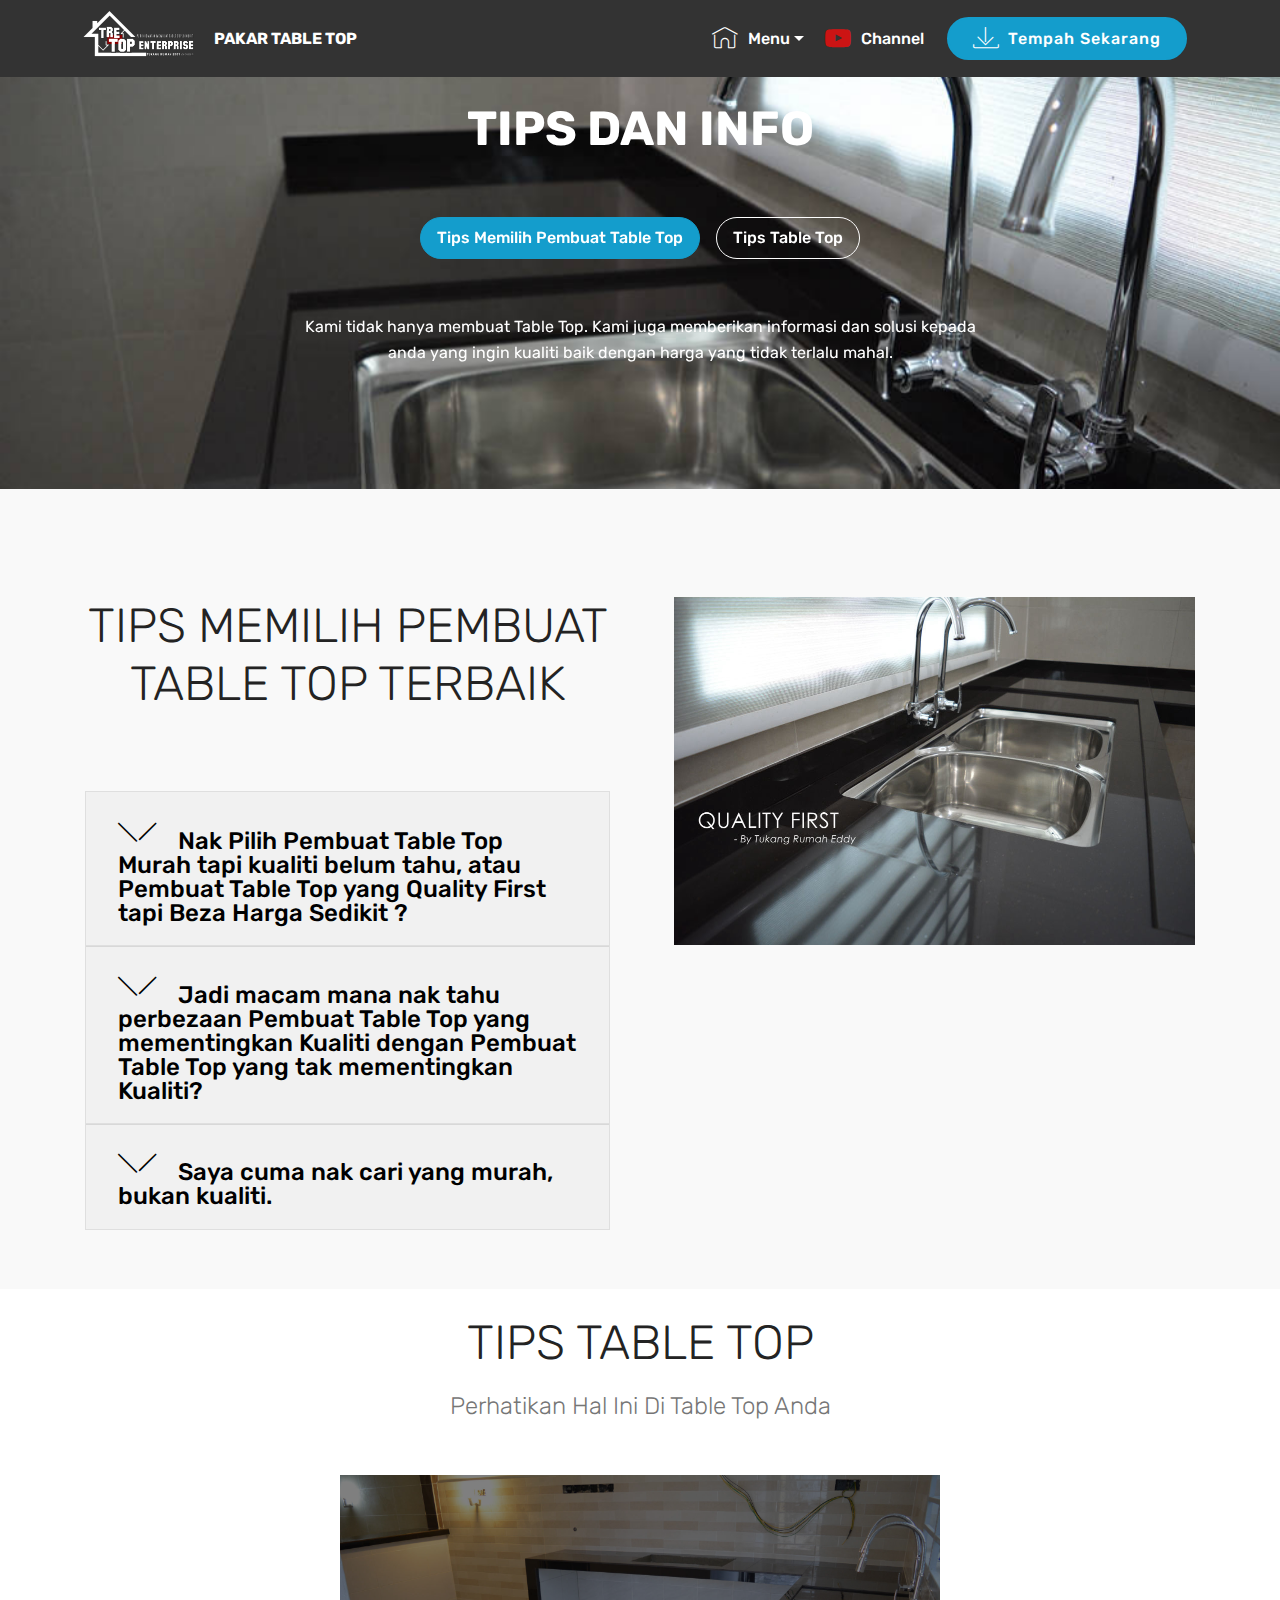
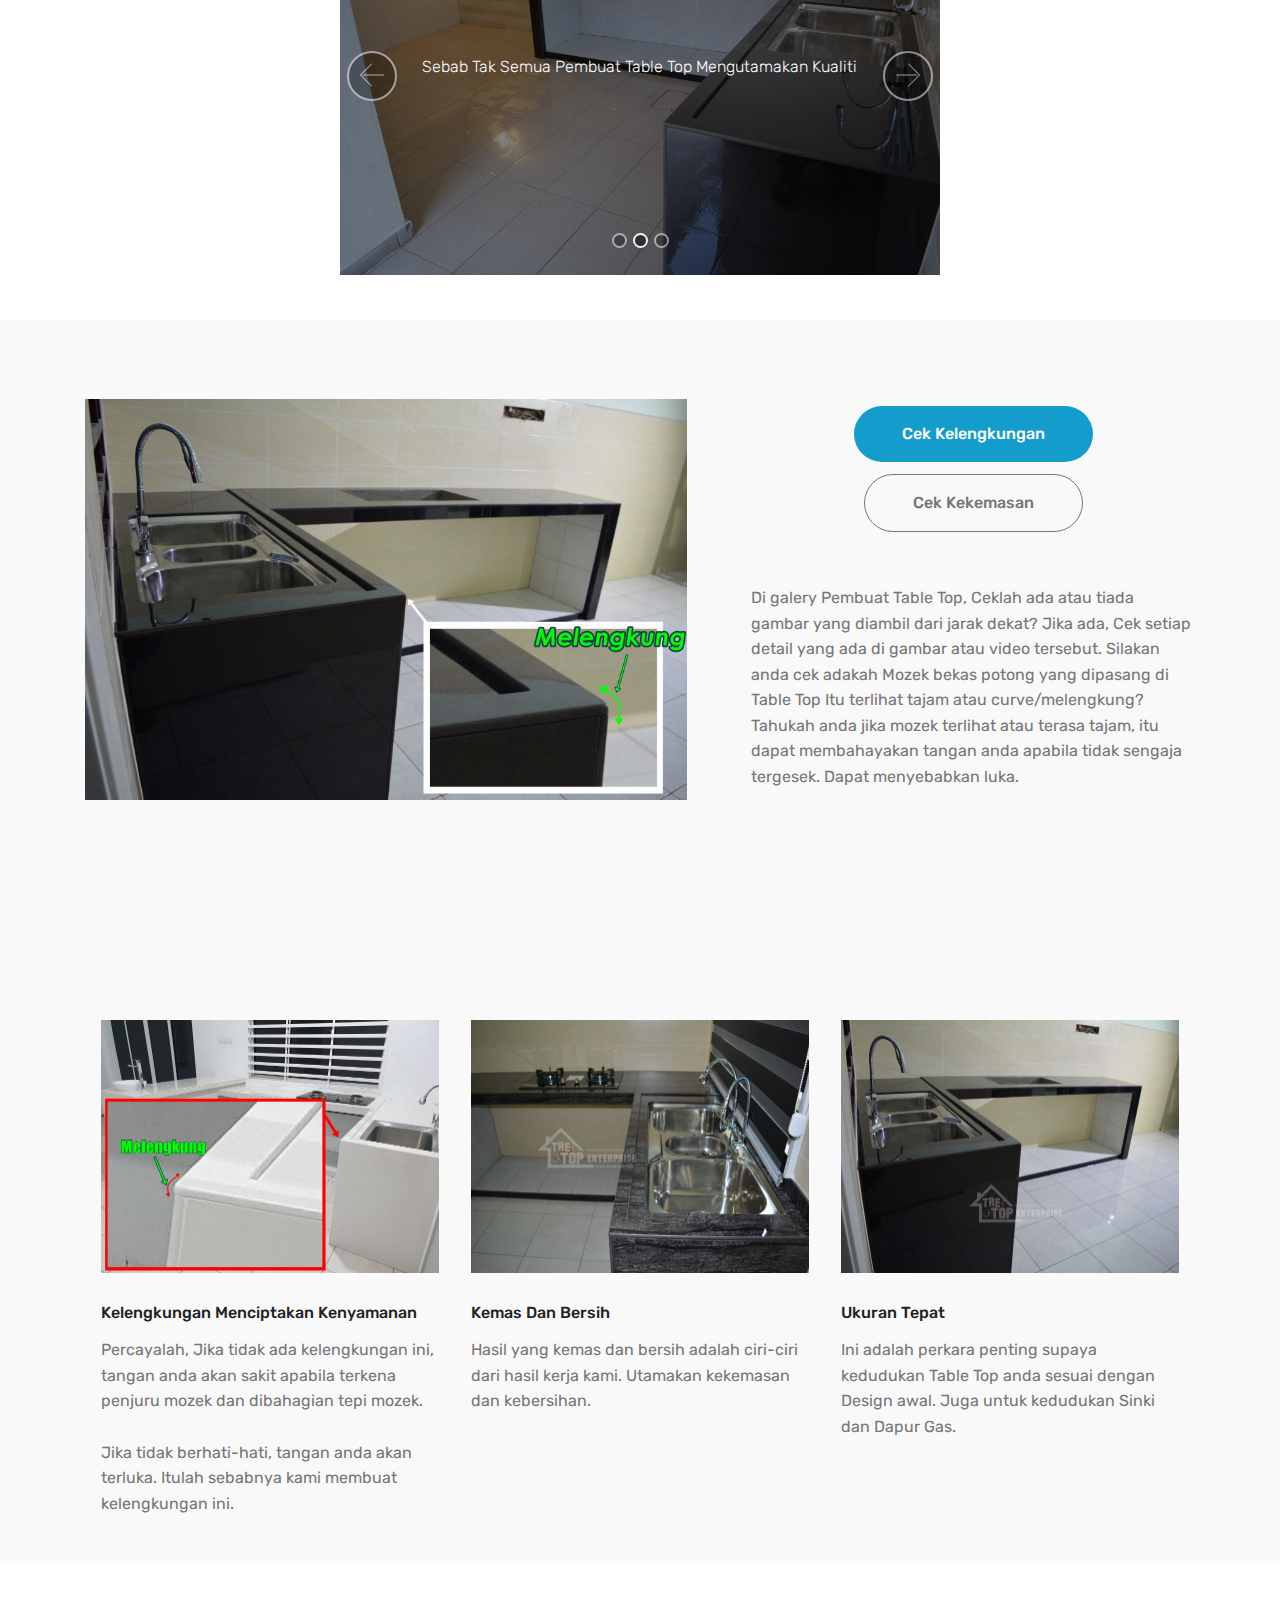
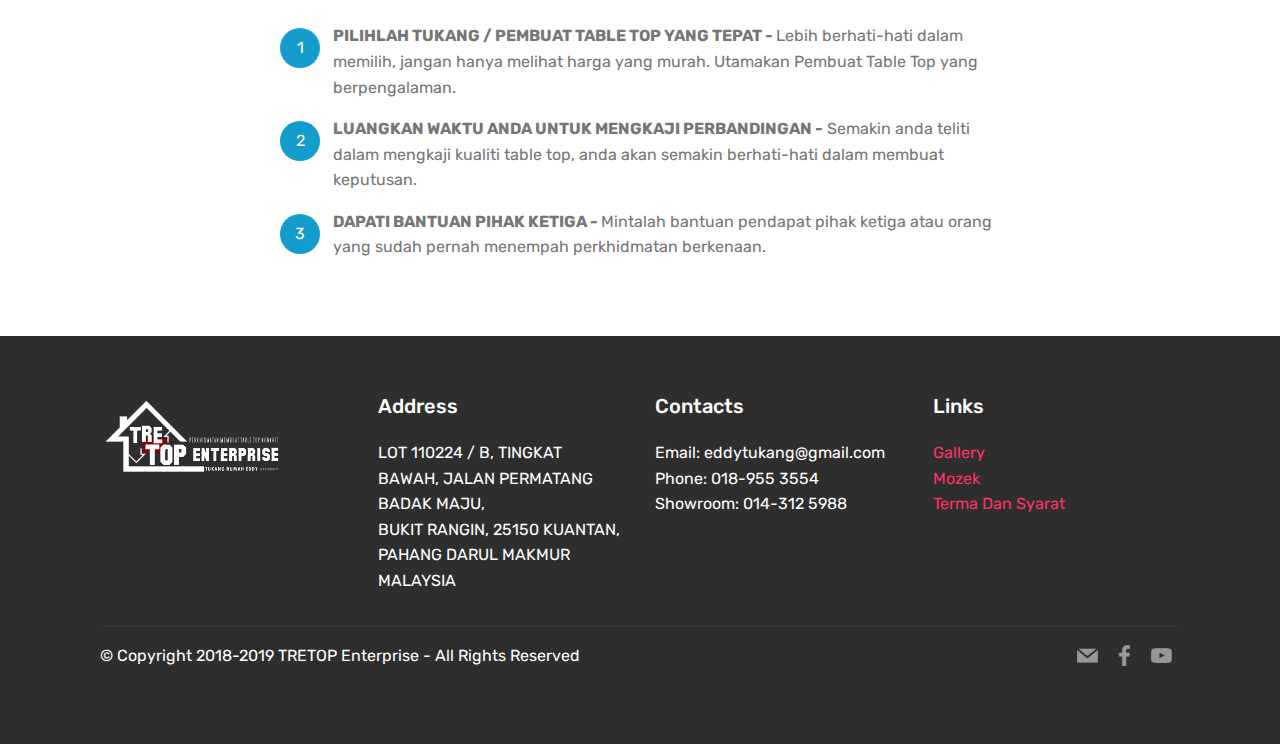
<file: tips.html>
<!DOCTYPE html>
<html >
<head>
  <!-- Site made with Mobirise Website Builder v4.8.2, https://mobirise.com -->
  <meta charset="UTF-8">
  <meta http-equiv="X-UA-Compatible" content="IE=edge">
  <meta name="generator" content="Mobirise v4.8.2, mobirise.com">
  <meta name="viewport" content="width=device-width, initial-scale=1, minimum-scale=1">
  <link rel="shortcut icon" href="assets/images/logo-sampel-2-a-128x128.png" type="image/x-icon">
  <meta name="description" content="Pelajari Tentang Table Top Dari Situs Rasmi Syarikat Tretop Enterprise ">
  <title>Tips Dan Info</title>
  <link rel="stylesheet" href="assets/web/assets/mobirise-icons/mobirise-icons.css">
  <link rel="stylesheet" href="assets/tether/tether.min.css">
  <link rel="stylesheet" href="assets/bootstrap/css/bootstrap.min.css">
  <link rel="stylesheet" href="assets/bootstrap/css/bootstrap-grid.min.css">
  <link rel="stylesheet" href="assets/bootstrap/css/bootstrap-reboot.min.css">
  <link rel="stylesheet" href="assets/dropdown/css/style.css">
  <link rel="stylesheet" href="assets/socicon/css/styles.css">
  <link rel="stylesheet" href="assets/theme/css/style.css">
  <link rel="stylesheet" href="assets/mobirise/css/mbr-additional.css" type="text/css">
  
  
  
</head>
<body>

<!-- Google Analytics -->
<!-- Global site tag (gtag.js) - Google Analytics -->
<script async src="https://www.googletagmanager.com/gtag/js?id=UA-129802648-1"></script>
<script>
  window.dataLayer = window.dataLayer || [];
  function gtag(){dataLayer.push(arguments);}
  gtag('js', new Date());

  gtag('config', 'UA-129802648-1');
</script>


<!-- /Google Analytics -->


  <section class="menu cid-r9OYgDghwc" once="menu" id="menu1-5">

    

    <nav class="navbar navbar-expand beta-menu navbar-dropdown align-items-center navbar-fixed-top navbar-toggleable-sm">
        <button class="navbar-toggler navbar-toggler-right" type="button" data-toggle="collapse" data-target="#navbarSupportedContent" aria-controls="navbarSupportedContent" aria-expanded="false" aria-label="Toggle navigation">
            <div class="hamburger">
                <span></span>
                <span></span>
                <span></span>
                <span></span>
            </div>
        </button>
        <div class="menu-logo">
            <div class="navbar-brand">
                <span class="navbar-logo">
                    <a href="index.html">
                         <img src="assets/images/logo-sampel-4-transparant-122x61.png" alt="Mobirise" title="" style="height: 3.8rem;">
                    </a>
                </span>
                <span class="navbar-caption-wrap"><a class="navbar-caption text-white display-4" href="index.html">PAKAR TABLE TOP</a></span>
            </div>
        </div>
        <div class="collapse navbar-collapse" id="navbarSupportedContent">
            <ul class="navbar-nav nav-dropdown" data-app-modern-menu="true"><li class="nav-item dropdown open">
                    <a class="nav-link link text-white dropdown-toggle display-4" href="index.html" data-toggle="dropdown-submenu" aria-expanded="true">
                        <span class="mbri-home mbr-iconfont mbr-iconfont-btn"></span>Menu</a><div class="dropdown-menu"><a class="text-white dropdown-item display-4" href="galeri.html">Galeri</a><a class="text-white dropdown-item display-4" href="harga.html">Tanya Harga</a><a class="text-white dropdown-item display-4" href="tips.html">Tips &amp; Info</a><a class="text-white dropdown-item display-4" href="about.html">Mengenai Kami</a><a class="text-white dropdown-item display-4" href="faq.html">Soalan Lazim</a><a class="text-white dropdown-item display-4" href="mozek.html">Mozek</a></div>
                </li>
                <li class="nav-item">
                    <a class="nav-link link text-white display-4" href="channel.html"><span class="socicon socicon-youtube mbr-iconfont mbr-iconfont-btn" style="color: rgb(204, 20, 20);"></span>Channel</a>
                </li></ul>
            <div class="navbar-buttons mbr-section-btn"><a class="btn btn-sm btn-primary display-4" href="tempah.html">
                    <span class="mbri-save mbr-iconfont mbr-iconfont-btn "></span>Tempah Sekarang</a></div>
        </div>
    </nav>
</section>

<section class="engine"><a href="https://mobiri.se/t">amp template</a></section><section class="tabs1 cid-r9PA2FGVmr mbr-parallax-background" id="tabs1-z">

    

    
    <div class="container">
        <h2 class="mbr-white align-center pb-5 mbr-fonts-style mbr-bold display-2">TIPS DAN INFO</h2>
        <div class="media-container-row">
            <div class="col-12 col-md-8">
                <ul class="nav nav-tabs" role="tablist">
                    <li class="nav-item"><a class="nav-link mbr-fonts-style active show display-7" role="tab" data-toggle="tab" href="#tabs1-z_tab0" aria-selected="true">
                            Tips Memilih Pembuat Table Top</a></li>
                    <li class="nav-item"><a class="nav-link mbr-fonts-style show active display-7" role="tab" data-toggle="tab" href="#tabs1-z_tab1" aria-selected="true">
                            Tips Table Top</a></li>
                    
                    
                    
                    
                </ul>
                <div class="tab-content">
                    <div id="tab1" class="tab-pane in active" role="tabpanel">
                        <div class="row">
                            <div class="col-md-12">
                                <p class="mbr-text py-5 mbr-fonts-style display-7">
                                    Kami tidak hanya membuat Table Top. Kami juga memberikan informasi dan solusi kepada anda yang ingin kualiti baik dengan harga yang tidak terlalu mahal. 
                                </p>
                            </div>
                        </div>
                    </div>
                    <div id="tab2" class="tab-pane" role="tabpanel">
                        <div class="row">
                            <div class="col-md-12">
                                <p class="mbr-text py-5 mbr-fonts-style display-7">
                                    Kami juga memberikan informasi penting mengenai Table Top, tidak banyak orang mengetahui perkara ini. Anda baru akan tahu perkara ini jika anda melakukan perbandingan atau anda sudah pernah menempah pembuatan table top pada orang yang salah.
                                </p>
                            </div>
                        </div>
                    </div>
                    
                    
                    
                    
                </div>
            </div>
        </div>
    </div>
</section>

<section class="accordion2 cid-r9PAXL8Y2g" id="accordion2-10">

    


    
    <div class="container">
        <div class="media-container-row pt-5">
            <div class="accordion-content">
                <h2 class="mbr-section-title align-center pb-3 mbr-fonts-style display-2">TIPS MEMILIH PEMBUAT TABLE TOP TERBAIK</h2>
                
                <div id="bootstrap-accordion_33" class="panel-group accordionStyles accordion pt-5 mt-3" role="tablist" aria-multiselectable="true">
                        <div class="card">
                            <div class="card-header" role="tab" id="headingOne">
                                <a role="button" class="collapsed panel-title text-black" data-toggle="collapse" data-core="" href="#collapse1_33" aria-expanded="false" aria-controls="collapse1">
                                    <h4 class="mbr-fonts-style display-5">
                                        <span class="sign mbr-iconfont mbri-arrow-down inactive"></span>&nbsp;Nak Pilih Pembuat Table Top Murah          tapi kualiti belum tahu, atau                        Pembuat Table Top yang Quality                First tapi Beza Harga Sedikit ?</h4>
                                </a>
                            </div>
                            <div id="collapse1_33" class="panel-collapse noScroll collapse" role="tabpanel" aria-labelledby="headingOne" data-parent="#bootstrap-accordion_33">
                                <div class="panel-body p-4">
                                    <p class="mbr-fonts-style panel-text display-7">
                                       Susah menjawab soalan ini kan? Tapi Kami mengesyorkan kepada anda untuk memilih Quality First walaupun beza harga sedikit. Kenapa? Sebab kalau anda memilih Pembuat Table Top yang tak mementingkan kualiti, mungkin anda akan kecewa melihat hasilnya. Jika anda ingin perbaiki atau membuat semula table top baru, berapa lagi wang yang harus anda keluarkan ? Think about it.</p>
                                </div>
                            </div>
                        </div>
                
                        <div class="card">
                            <div class="card-header" role="tab" id="headingTwo">
                                <a role="button" class="collapsed panel-title text-black" data-toggle="collapse" data-core="" href="#collapse2_33" aria-expanded="false" aria-controls="collapse2">
                                    <h4 class="mbr-fonts-style mbr-fonts-style display-5">
                                        <span class="sign mbr-iconfont mbri-arrow-down inactive"></span>&nbsp;Jadi macam mana nak tahu                           perbezaan Pembuat Table Top                     yang mementingkan Kualiti                           dengan Pembuat Table Top yang               tak mementingkan Kualiti?&nbsp;</h4>
                                </a>
                                
                            </div>
                            <div id="collapse2_33" class="panel-collapse noScroll collapse" role="tabpanel" aria-labelledby="headingTwo" data-parent="#bootstrap-accordion_33">
                                <div class="panel-body p-4">
                                    <p class="mbr-fonts-style panel-text display-7">Mudah sahaja,
<br>
<br>Pertama, Buka Website/Facebook Page si pembuat table top.
<br>
<br>Kedua, Cek berapa banyak mereka Posting Gambar Table Top yang pernah mereka buat (Lihat gambar table top yang berbeza lokasi projek), kiralah berapa banyak. Ini bertujuan untuk mengetahui berapa lama pengalaman si pembuat Table Top. Ingat, semakin rinci gambar-gambar yang dipost, bermakna Pembuat Table Top tersebut mementingkan kualiti.
<br>
<br>Ketiga, Cek Harga, adakah pembuat table top tersebut menawarkan harga yang sangat murah atau menawarkan kualiti dengan harga normal? Cek respon dari orang lain.
<br>
<br>Keempat, Buatlah perbandingan dengan pembuat table top lain. Point penting yang harus anda ingat adalah, kekemasan, proses kerja cepat dan kualiti. 
<br>
<br>Pelajari sepenuhnya, Klik Disini</p>
                                </div>
                            </div>
                        </div>
                
                        <div class="card">
                            <div class="card-header" role="tab" id="headingThree">
                                <a role="button" class="collapsed panel-title text-black" data-toggle="collapse" data-core="" href="#collapse3_33" aria-expanded="false" aria-controls="collapse3">
                                    <h4 class="mbr-fonts-style display-5">
                                        <span class="sign mbr-iconfont mbri-arrow-down inactive"></span>&nbsp;Saya cuma nak cari yang murah,                 bukan kualiti.&nbsp;</h4>
                                </a>
                            </div>
                            <div id="collapse3_33" class="panel-collapse noScroll collapse" role="tabpanel" aria-labelledby="headingThree" data-parent="#bootstrap-accordion_33">
                                <div class="panel-body p-4">
                                    <p class="mbr-fonts-style panel-text display-7">Tidak apa-apa, kami hanya memberitahu anda risiko apa yang akan anda dapatkan jika anda salah memilih Pembuat Table Top. Risiko yang mungkin anda dapatkan ialah :
<br>
<br><strong><em>Rupa-rupanya Pembuat Table Top Tidak Mempunyai                 Pengalaman.</em></strong>
<br>Risikonya ialah Table Top tidak Kukuh, tak sampai beberapa lama, Table Top Retak, Mozek Tertanggal, Salah Ukuran, Proses Kerja Lambat, Tidak Kemas dan sebagainya.
<br>
<br><strong><em>Rupa-rupanya Pembuat Table Top Tidak Mengutamakan Kualiti.</em></strong> 
<br>Risikonya ialah anda tertipu oleh harga yang murah tapi Table Top tak berkualiti.
<br>
<br><strong><em>Rupa-rupanya Pembuat Table Top Itu Meniru Pembuat Table Top Yang Lain Dan Cuba Menurunkan Harga.
</em></strong><br>Risikonya ialah Table Top Anda tidak mempunyai kualiti yang seharusnya ada Table Top anda. Ada beberapa point penting yang hilang. Kerana Peniru bukanlah Pengkaji.&nbsp;</p>
                                </div>
                            </div>
                        </div>
                
                        
                
                        
                
                        
                </div>
            </div>
            <div class="mbr-figure" style="width: 105%;">
                    <img src="assets/images/dsc-0367-copy-1042x695.jpg" alt="Mobirise" title="">
            </div>
        </div>
    </div>
</section>

<section class="mbr-section content4 cid-r9PEyH4LIQ" id="content4-11">

    

    <div class="container">
        <div class="media-container-row">
            <div class="title col-12 col-md-8">
                <h2 class="align-center pb-3 mbr-fonts-style display-2">TIPS TABLE TOP</h2>
                <h3 class="mbr-section-subtitle align-center mbr-light mbr-fonts-style display-5">Perhatikan Hal Ini Di Table Top Anda</h3>
                
            </div>
        </div>
    </div>
</section>

<section class="carousel slide cid-r9PEzMTzQA" data-interval="false" id="slider2-12">

    
    <div class="container content-slider">
        <div class="content-slider-wrap">
            <div><div class="mbr-slider slide carousel" data-pause="true" data-keyboard="false" data-ride="false" data-interval="false"><ol class="carousel-indicators"><li data-app-prevent-settings="" data-target="#slider2-12" data-slide-to="0"></li><li data-app-prevent-settings="" data-target="#slider2-12" class=" active" data-slide-to="1"></li><li data-app-prevent-settings="" data-target="#slider2-12" data-slide-to="2"></li></ol><div class="carousel-inner" role="listbox"><div class="carousel-item slider-fullscreen-image" data-bg-video-slide="false" style="background-image: url(assets/images/dsc-1119-2000x1333.jpg);"><div class="container container-slide"><div class="image_wrapper"><div class="mbr-overlay"></div><img src="assets/images/dsc-1119-2000x1333.jpg"><div class="carousel-caption justify-content-center"><div class="col-10 align-center"><p class="lead mbr-text mbr-fonts-style display-7">Ada yang mengutamakan Laku sahaja. Akhirnya Customer yang tak tahu mengenai Kualiti Table Top pun menerima sahaja apapun hasilnya. Padahal ada point penting tentang table top yang mungkin harus anda pertimbangkan.</p></div></div></div></div></div><div class="carousel-item slider-fullscreen-image active" data-bg-video-slide="false" style="background-image: url(assets/images/dsc-1238-2000x1333.jpg);"><div class="container container-slide"><div class="image_wrapper"><div class="mbr-overlay"></div><img src="assets/images/dsc-1238-2000x1333.jpg"><div class="carousel-caption justify-content-center"><div class="col-10 align-center"><p class="lead mbr-text mbr-fonts-style display-7">Sebab Tak Semua Pembuat Table Top Mengutamakan Kualiti</p></div></div></div></div></div><div class="carousel-item slider-fullscreen-image" data-bg-video-slide="false" style="background-image: url(assets/images/3.jpg);"><div class="container container-slide"><div class="image_wrapper"><div class="mbr-overlay"></div><img src="assets/images/3.jpg"><div class="carousel-caption justify-content-center"><div class="col-10 align-center"><p class="lead mbr-text mbr-fonts-style display-7">Sebab Tak Semua Pembuat Table Top Mengutamakan Kualiti</p></div></div></div></div></div></div><a data-app-prevent-settings="" class="carousel-control carousel-control-prev" role="button" data-slide="prev" href="#slider2-12"><span aria-hidden="true" class="mbri-left mbr-iconfont"></span><span class="sr-only">Previous</span></a><a data-app-prevent-settings="" class="carousel-control carousel-control-next" role="button" data-slide="next" href="#slider2-12"><span aria-hidden="true" class="mbri-right mbr-iconfont"></span><span class="sr-only">Next</span></a></div></div> 
        </div>
    </div>
</section>

<section class="tabs4 cid-r9PGs821rf" id="tabs4-14">

    

    

    <div class="container">
        
        

        <div class="media-container-row mt-5 pt-3">
            <div class="mbr-figure" style="width: 60%;">
                <img src="assets/images/lengkunga-848x565.jpg" alt="Mobirise" title="">
            </div>
            <div class="tabs-container">
                <ul class="nav nav-tabs" role="tablist">
                    <li class="nav-item"><a class="nav-link mbr-fonts-style active show display-7" role="tab" data-toggle="tab" href="#tabs4-14_tab0" aria-selected="true">
                            Cek Kelengkungan</a></li>
                    <li class="nav-item"><a class="nav-link mbr-fonts-style show active display-7" role="tab" data-toggle="tab" href="#tabs4-14_tab1" aria-selected="true">
                            Cek Kekemasan</a></li>
                    
                    
                    
                    
                </ul>
                <div class="tab-content">
                    <div id="tab1" class="tab-pane in active" role="tabpanel">
                        <div class="row">
                            <div class="col-md-12">
                                <p class="mbr-text py-5 mbr-fonts-style display-7">
                                    Di galery Pembuat Table Top, Ceklah ada atau tiada gambar yang diambil dari jarak dekat? Jika ada, Cek setiap detail yang ada di gambar atau video tersebut. Silakan anda cek adakah Mozek bekas potong yang dipasang di Table Top Itu terlihat tajam atau curve/melengkung? Tahukah anda jika mozek terlihat atau terasa tajam, itu dapat membahayakan tangan anda apabila tidak sengaja tergesek. Dapat menyebabkan luka.
                                </p>
                            </div>
                        </div>
                    </div>
                    <div id="tab2" class="tab-pane" role="tabpanel">
                        <div class="row">
                            <div class="col-md-12">
                                <p class="mbr-text py-5 mbr-fonts-style display-7">
                                    Cek kekemasan Table Top anda, adakah sesuai dengan Design yang anda mahukan ?</p>
                            </div>
                        </div>
                    </div>
                    <div id="tab3" class="tab-pane" role="tabpanel">
                        <div class="row">
                            <div class="col-md-12">
                                <p class="mbr-text py-5 mbr-fonts-style display-7">
                                    Choose from the large selection of latest pre-made blocks - full-screen intro, bootstrap carousel, content slider, responsive image gallery with lightbox, parallax scrolling, video backgrounds, hamburger menu, sticky header and more.
                                </p>
                            </div>
                        </div>
                    </div>
                    <div id="tab4" class="tab-pane" role="tabpanel">
                        <div class="row">
                            <div class="col-md-12">
                                <p class="mbr-text py-5 mbr-fonts-style display-7">
                                    Sites made with Mobirise are 100% mobile-friendly according the latest Google Test and Google loves those websites (officially)!
                                </p>
                            </div>
                        </div>
                    </div>
                    <div id="tab5" class="tab-pane" role="tabpanel">
                        <div class="row">
                            <div class="col-md-12">
                                <p class="mbr-text py-5 mbr-fonts-style display-7">
                                    Mobirise themes are based on Bootstrap 3 and Bootstrap 4 - most powerful mobile first framework. Now, even if you're not code-savvy, you can be a part of an exciting growing bootstrap community.
                                </p>
                            </div>
                        </div>
                    </div>
                    <div id="tab6" class="tab-pane" role="tabpanel">
                        <div class="row">
                            <div class="col-md-12">
                                <p class="mbr-text py-5 mbr-fonts-style display-7">
                                    Choose from the large selection of latest pre-made blocks - full-screen intro, bootstrap carousel, content slider, responsive image gallery with lightbox, parallax scrolling, video backgrounds, hamburger menu, sticky header and more.
                                </p>
                            </div>
                        </div>
                    </div>
                </div>
            </div>
        </div>
    </div>
</section>

<section class="features2 cid-r9PHeMtTOx" id="features2-15">

    

    
    
    <div class="container">
        <div class="media-container-row">
            <div class="card p-3 col-12 col-md-6 col-lg-4">
                <div class="card-wrapper">
                    <div class="card-img">
                        <img src="assets/images/20180908-213641-copy-2-676x507.jpg" alt="Mobirise" title="">
                    </div>
                    <div class="card-box">
                        <h4 class="card-title pb-3 mbr-fonts-style display-7">Kelengkungan Menciptakan Kenyamanan</h4>
                        <p class="mbr-text mbr-fonts-style display-7">Percayalah, Jika tidak ada kelengkungan ini, tangan anda akan sakit apabila terkena penjuru mozek dan dibahagian tepi mozek.
<br>
<br>Jika tidak berhati-hati, tangan anda akan terluka. Itulah sebabnya kami membuat kelengkungan ini.</p>
                    </div>
                </div>
            </div>

            <div class="card p-3 col-12 col-md-6 col-lg-4">
                <div class="card-wrapper">
                    <div class="card-img">
                        <img src="assets/images/ss-676x507.jpg" alt="Mobirise" title="">
                    </div>
                    <div class="card-box ">
                        <h4 class="card-title pb-3 mbr-fonts-style display-7">Kemas Dan Bersih</h4>
                        <p class="mbr-text mbr-fonts-style display-7">Hasil yang kemas dan bersih adalah ciri-ciri dari hasil kerja kami. Utamakan kekemasan dan kebersihan.</p>
                    </div>
                </div>
            </div>

            <div class="card p-3 col-12 col-md-6 col-lg-4">
                <div class="card-wrapper">
                    <div class="card-img">
                        <img src="assets/images/sttt-676x507.jpg" alt="Mobirise" title="">
                    </div>
                    <div class="card-box">
                        <h4 class="card-title pb-3 mbr-fonts-style display-7">Ukuran Tepat</h4>
                        <p class="mbr-text mbr-fonts-style display-7">Ini adalah perkara penting supaya kedudukan Table Top anda sesuai dengan Design awal. Juga untuk kedudukan Sinki dan Dapur Gas.</p>
                    </div>
                </div>
            </div>

            
        </div>
    </div>
</section>

<section class="mbr-section article content11 cid-r9PIx4nuqU" id="content11-16">
     

    <div class="container">
        <div class="media-container-row">
            <div class="mbr-text counter-container col-12 col-md-8 mbr-fonts-style display-7">
                <ol>
                    <li><strong>PILIHLAH TUKANG / PEMBUAT TABLE TOP YANG TEPAT - </strong>Lebih berhati-hati dalam memilih, jangan hanya melihat harga yang murah. Utamakan Pembuat Table Top yang berpengalaman.</li>
                    <li><strong>LUANGKAN WAKTU ANDA UNTUK MENGKAJI PERBANDINGAN -</strong> Semakin anda teliti dalam mengkaji kualiti table top, anda akan semakin berhati-hati dalam membuat keputusan.</li>
                    <li><strong>DAPATI BANTUAN PIHAK KETIGA - </strong>Mintalah bantuan pendapat pihak ketiga atau orang yang sudah pernah menempah perkhidmatan berkenaan.</li>
                </ol>
            </div>
        </div>
    </div>
</section>

<section class="cid-r9PISF0SYl" id="footer1-17">

    

    

    <div class="container">
        <div class="media-container-row content text-white">
            <div class="col-12 col-md-3">
                <div class="media-wrap">
                    <a href="index.html">
                        <img src="assets/images/logo-sampel-4-transparant-192x96.png" alt="Mobirise" title="">
                    </a>
                </div>
            </div>
            <div class="col-12 col-md-3 mbr-fonts-style display-7">
                <h5 class="pb-3">
                    Address
                </h5>
                <p class="mbr-text">LOT 110224 / B, TINGKAT BAWAH, JALAN PERMATANG BADAK MAJU,
<br>BUKIT RANGIN, 25150 KUANTAN, PAHANG DARUL MAKMUR
<br>MALAYSIA</p>
            </div>
            <div class="col-12 col-md-3 mbr-fonts-style display-7">
                <h5 class="pb-3">
                    Contacts
                </h5>
                <p class="mbr-text">Email: eddytukang@gmail.com
<br>Phone: 018-955 3554
<br>Showroom: 014-312 5988&nbsp;</p>
            </div>
            <div class="col-12 col-md-3 mbr-fonts-style display-7">
                <h5 class="pb-3">
                    Links
                </h5>
                <p class="mbr-text"><a class="text-secondary" href="galeri.html">Gallery</a>&nbsp;<br><a class="text-secondary" href="mozek.html">Mozek</a>&nbsp;<br><a class="text-secondary" href="term.html">Terma Dan Syarat</a></p>
            </div>
        </div>
        <div class="footer-lower">
            <div class="media-container-row">
                <div class="col-sm-12">
                    <hr>
                </div>
            </div>
            <div class="media-container-row mbr-white">
                <div class="col-sm-6 copyright">
                    <p class="mbr-text mbr-fonts-style display-7">
                        © Copyright 2018-2019 TRETOP Enterprise - All Rights Reserved
                    </p>
                </div>
                <div class="col-md-6">
                    <div class="social-list align-right">
                        <div class="soc-item">
                            <a href="mailto:eddytukang@gmail.com">
                                <span class="mbr-iconfont mbr-iconfont-social socicon-mail socicon"></span>
                            </a>
                        </div>
                        <div class="soc-item">
                            <a href="https://www.facebook.com/edddy85/?ref=br_rs" target="_blank">
                                <span class="mbr-iconfont mbr-iconfont-social socicon-facebook socicon"></span>
                            </a>
                        </div>
                        <div class="soc-item">
                            <a href="https://www.youtube.com/channel/UCnhZ167NQI4BhVs8TO5SksQ" target="_blank">
                                <span class="mbr-iconfont mbr-iconfont-social socicon-youtube socicon"></span>
                            </a>
                        </div>
                        
                        
                        
                    </div>
                </div>
            </div>
        </div>
    </div>
</section>


  <script src="assets/web/assets/jquery/jquery.min.js"></script>
  <script src="assets/popper/popper.min.js"></script>
  <script src="assets/tether/tether.min.js"></script>
  <script src="assets/bootstrap/js/bootstrap.min.js"></script>
  <script src="assets/smoothscroll/smooth-scroll.js"></script>
  <script src="assets/dropdown/js/script.min.js"></script>
  <script src="assets/touchswipe/jquery.touch-swipe.min.js"></script>
  <script src="assets/parallax/jarallax.min.js"></script>
  <script src="assets/mbr-switch-arrow/mbr-switch-arrow.js"></script>
  <script src="assets/ytplayer/jquery.mb.ytplayer.min.js"></script>
  <script src="assets/vimeoplayer/jquery.mb.vimeo_player.js"></script>
  <script src="assets/bootstrapcarouselswipe/bootstrap-carousel-swipe.js"></script>
  <script src="assets/mbr-tabs/mbr-tabs.js"></script>
  <script src="assets/theme/js/script.js"></script>
  <script src="assets/slidervideo/script.js"></script>
  
  
</body>
</html>
</file>
<file: assets/web/assets/mobirise-icons/mobirise-icons.css>
@font-face {
  font-family: 'MobiriseIcons';
  src:  url('mobirise-icons.eot?spat4u');
  src:  url('mobirise-icons.eot?spat4u#iefix') format('embedded-opentype'),
    url('mobirise-icons.ttf?spat4u') format('truetype'),
    url('mobirise-icons.woff?spat4u') format('woff'),
    url('mobirise-icons.svg?spat4u#MobiriseIcons') format('svg');
  font-weight: normal;
  font-style: normal;
}

[class^="mbri-"], [class*=" mbri-"] {
  /* use !important to prevent issues with browser extensions that change fonts */
  font-family: MobiriseIcons !important;
  speak: none;
  font-style: normal;
  font-weight: normal;
  font-variant: normal;
  text-transform: none;
  line-height: 1;

  /* Better Font Rendering =========== */
  -webkit-font-smoothing: antialiased;
  -moz-osx-font-smoothing: grayscale;
}

.mbri-add-submenu:before {
  content: "\e900";
}
.mbri-alert:before {
  content: "\e901";
}
.mbri-align-center:before {
  content: "\e902";
}
.mbri-align-justify:before {
  content: "\e903";
}
.mbri-align-left:before {
  content: "\e904";
}
.mbri-align-right:before {
  content: "\e905";
}
.mbri-android:before {
  content: "\e906";
}
.mbri-apple:before {
  content: "\e907";
}
.mbri-arrow-down:before {
  content: "\e908";
}
.mbri-arrow-next:before {
  content: "\e909";
}
.mbri-arrow-prev:before {
  content: "\e90a";
}
.mbri-arrow-up:before {
  content: "\e90b";
}
.mbri-bold:before {
  content: "\e90c";
}
.mbri-bookmark:before {
  content: "\e90d";
}
.mbri-bootstrap:before {
  content: "\e90e";
}
.mbri-briefcase:before {
  content: "\e90f";
}
.mbri-browse:before {
  content: "\e910";
}
.mbri-bulleted-list:before {
  content: "\e911";
}
.mbri-calendar:before {
  content: "\e912";
}
.mbri-camera:before {
  content: "\e913";
}
.mbri-cart-add:before {
  content: "\e914";
}
.mbri-cart-full:before {
  content: "\e915";
}
.mbri-cash:before {
  content: "\e916";
}
.mbri-change-style:before {
  content: "\e917";
}
.mbri-chat:before {
  content: "\e918";
}
.mbri-clock:before {
  content: "\e919";
}
.mbri-close:before {
  content: "\e91a";
}
.mbri-cloud:before {
  content: "\e91b";
}
.mbri-code:before {
  content: "\e91c";
}
.mbri-contact-form:before {
  content: "\e91d";
}
.mbri-credit-card:before {
  content: "\e91e";
}
.mbri-cursor-click:before {
  content: "\e91f";
}
.mbri-cust-feedback:before {
  content: "\e920";
}
.mbri-database:before {
  content: "\e921";
}
.mbri-delivery:before {
  content: "\e922";
}
.mbri-desktop:before {
  content: "\e923";
}
.mbri-devices:before {
  content: "\e924";
}
.mbri-down:before {
  content: "\e925";
}
.mbri-download:before {
  content: "\e989";
}
.mbri-drag-n-drop:before {
  content: "\e927";
}
.mbri-drag-n-drop2:before {
  content: "\e928";
}
.mbri-edit:before {
  content: "\e929";
}
.mbri-edit2:before {
  content: "\e92a";
}
.mbri-error:before {
  content: "\e92b";
}
.mbri-extension:before {
  content: "\e92c";
}
.mbri-features:before {
  content: "\e92d";
}
.mbri-file:before {
  content: "\e92e";
}
.mbri-flag:before {
  content: "\e92f";
}
.mbri-folder:before {
  content: "\e930";
}
.mbri-gift:before {
  content: "\e931";
}
.mbri-github:before {
  content: "\e932";
}
.mbri-globe:before {
  content: "\e933";
}
.mbri-globe-2:before {
  content: "\e934";
}
.mbri-growing-chart:before {
  content: "\e935";
}
.mbri-hearth:before {
  content: "\e936";
}
.mbri-help:before {
  content: "\e937";
}
.mbri-home:before {
  content: "\e938";
}
.mbri-hot-cup:before {
  content: "\e939";
}
.mbri-idea:before {
  content: "\e93a";
}
.mbri-image-gallery:before {
  content: "\e93b";
}
.mbri-image-slider:before {
  content: "\e93c";
}
.mbri-info:before {
  content: "\e93d";
}
.mbri-italic:before {
  content: "\e93e";
}
.mbri-key:before {
  content: "\e93f";
}
.mbri-laptop:before {
  content: "\e940";
}
.mbri-layers:before {
  content: "\e941";
}
.mbri-left-right:before {
  content: "\e942";
}
.mbri-left:before {
  content: "\e943";
}
.mbri-letter:before {
  content: "\e944";
}
.mbri-like:before {
  content: "\e945";
}
.mbri-link:before {
  content: "\e946";
}
.mbri-lock:before {
  content: "\e947";
}
.mbri-login:before {
  content: "\e948";
}
.mbri-logout:before {
  content: "\e949";
}
.mbri-magic-stick:before {
  content: "\e94a";
}
.mbri-map-pin:before {
  content: "\e94b";
}
.mbri-menu:before {
  content: "\e94c";
}
.mbri-mobile:before {
  content: "\e94d";
}
.mbri-mobile2:before {
  content: "\e94e";
}
.mbri-mobirise:before {
  content: "\e94f";
}
.mbri-more-horizontal:before {
  content: "\e950";
}
.mbri-more-vertical:before {
  content: "\e951";
}
.mbri-music:before {
  content: "\e952";
}
.mbri-new-file:before {
  content: "\e953";
}
.mbri-numbered-list:before {
  content: "\e954";
}
.mbri-opened-folder:before {
  content: "\e955";
}
.mbri-pages:before {
  content: "\e956";
}
.mbri-paper-plane:before {
  content: "\e957";
}
.mbri-paperclip:before {
  content: "\e958";
}
.mbri-photo:before {
  content: "\e959";
}
.mbri-photos:before {
  content: "\e95a";
}
.mbri-pin:before {
  content: "\e95b";
}
.mbri-play:before {
  content: "\e95c";
}
.mbri-plus:before {
  content: "\e95d";
}
.mbri-preview:before {
  content: "\e95e";
}
.mbri-print:before {
  content: "\e95f";
}
.mbri-protect:before {
  content: "\e960";
}
.mbri-question:before {
  content: "\e961";
}
.mbri-quote-left:before {
  content: "\e962";
}
.mbri-quote-right:before {
  content: "\e963";
}
.mbri-refresh:before {
  content: "\e964";
}
.mbri-responsive:before {
  content: "\e965";
}
.mbri-right:before {
  content: "\e966";
}
.mbri-rocket:before {
  content: "\e967";
}
.mbri-sad-face:before {
  content: "\e968";
}
.mbri-sale:before {
  content: "\e969";
}
.mbri-save:before {
  content: "\e96a";
}
.mbri-search:before {
  content: "\e96b";
}
.mbri-setting:before {
  content: "\e96c";
}
.mbri-setting2:before {
  content: "\e96d";
}
.mbri-setting3:before {
  content: "\e96e";
}
.mbri-share:before {
  content: "\e96f";
}
.mbri-shopping-bag:before {
  content: "\e970";
}
.mbri-shopping-basket:before {
  content: "\e971";
}
.mbri-shopping-cart:before {
  content: "\e972";
}
.mbri-sites:before {
  content: "\e973";
}
.mbri-smile-face:before {
  content: "\e974";
}
.mbri-speed:before {
  content: "\e975";
}
.mbri-star:before {
  content: "\e976";
}
.mbri-success:before {
  content: "\e977";
}
.mbri-sun:before {
  content: "\e978";
}
.mbri-sun2:before {
  content: "\e979";
}
.mbri-tablet:before {
  content: "\e97a";
}
.mbri-tablet-vertical:before {
  content: "\e97b";
}
.mbri-target:before {
  content: "\e97c";
}
.mbri-timer:before {
  content: "\e97d";
}
.mbri-to-ftp:before {
  content: "\e97e";
}
.mbri-to-local-drive:before {
  content: "\e97f";
}
.mbri-touch-swipe:before {
  content: "\e980";
}
.mbri-touch:before {
  content: "\e981";
}
.mbri-trash:before {
  content: "\e982";
}
.mbri-underline:before {
  content: "\e983";
}
.mbri-unlink:before {
  content: "\e984";
}
.mbri-unlock:before {
  content: "\e985";
}
.mbri-up-down:before {
  content: "\e986";
}
.mbri-up:before {
  content: "\e987";
}
.mbri-update:before {
  content: "\e988";
}
.mbri-upload:before {
 content: "\e926"; 
}
.mbri-user:before {
  content: "\e98a";
}
.mbri-user2:before {
  content: "\e98b";
}
.mbri-users:before {
  content: "\e98c";
}
.mbri-video:before {
  content: "\e98d";
}
.mbri-video-play:before {
  content: "\e98e";
}
.mbri-watch:before {
  content: "\e98f";
}
.mbri-website-theme:before {
  content: "\e990";
}
.mbri-wifi:before {
  content: "\e991";
}
.mbri-windows:before {
  content: "\e992";
}
.mbri-zoom-out:before {
  content: "\e993";
}
.mbri-redo:before {
  content: "\e994";
}
.mbri-undo:before {
  content: "\e995";
}
</file>
<file: assets/dropdown/css/style.css>
.navbar-dropdown {
  left: 0;
  padding: 0;
  position: absolute;
  right: 0;
  top: 0;
  transition: all 0.45s ease;
  z-index: 1030;
  background: #282828; }
  .navbar-dropdown .navbar-logo {
    margin-right: 0.8rem;
    transition: margin 0.3s ease-in-out;
    vertical-align: middle; }
    .navbar-dropdown .navbar-logo img {
      height: 3.125rem;
      transition: all 0.3s ease-in-out; }
    .navbar-dropdown .navbar-logo.mbr-iconfont {
      font-size: 3.125rem;
      line-height: 3.125rem; }
  .navbar-dropdown .navbar-caption {
    font-weight: 700;
    white-space: normal;
    vertical-align: -4px;
    line-height: 3.125rem !important; }
    .navbar-dropdown .navbar-caption, .navbar-dropdown .navbar-caption:hover {
      color: inherit;
      text-decoration: none; }
  .navbar-dropdown .mbr-iconfont + .navbar-caption {
    vertical-align: -1px; }
  .navbar-dropdown.navbar-fixed-top {
    position: fixed; }
  .navbar-dropdown .navbar-brand span {
    vertical-align: -4px; }
  .navbar-dropdown.bg-color.transparent {
    background: none; }
  .navbar-dropdown.navbar-short .navbar-brand {
    padding: 0.625rem 0; }
    .navbar-dropdown.navbar-short .navbar-brand span {
      vertical-align: -1px; }
  .navbar-dropdown.navbar-short .navbar-caption {
    line-height: 2.375rem !important;
    vertical-align: -2px; }
  .navbar-dropdown.navbar-short .navbar-logo {
    margin-right: 0.5rem; }
    .navbar-dropdown.navbar-short .navbar-logo img {
      height: 2.375rem; }
    .navbar-dropdown.navbar-short .navbar-logo.mbr-iconfont {
      font-size: 2.375rem;
      line-height: 2.375rem; }
  .navbar-dropdown.navbar-short .mbr-table-cell {
    height: 3.625rem; }
  .navbar-dropdown .navbar-close {
    left: 0.6875rem;
    position: fixed;
    top: 0.75rem;
    z-index: 1000; }
  .navbar-dropdown .hamburger-icon {
    content: "";
    display: inline-block;
    vertical-align: middle;
    width: 16px;
    -webkit-box-shadow: 0 -6px 0 1px #282828,0 0 0 1px #282828,0 6px 0 1px #282828;
    -moz-box-shadow: 0 -6px 0 1px #282828,0 0 0 1px #282828,0 6px 0 1px #282828;
    box-shadow: 0 -6px 0 1px #282828,0 0 0 1px #282828,0 6px 0 1px #282828; }

.dropdown-menu .dropdown-toggle[data-toggle="dropdown-submenu"]::after {
  border-bottom: 0.35em solid transparent;
  border-left: 0.35em solid;
  border-right: 0;
  border-top: 0.35em solid transparent;
  margin-left: 0.3rem; }

.dropdown-menu .dropdown-item:focus {
  outline: 0; }

.nav-dropdown {
  font-size: 0.75rem;
  font-weight: 500;
  height: auto !important; }
  .nav-dropdown .nav-btn {
    padding-left: 1rem; }
  .nav-dropdown .link {
    margin: .667em 1.667em;
    font-weight: 500;
    padding: 0;
    transition: color .2s ease-in-out; }
    .nav-dropdown .link.dropdown-toggle {
      margin-right: 2.583em; }
      .nav-dropdown .link.dropdown-toggle::after {
        margin-left: .25rem;
        border-top: 0.35em solid;
        border-right: 0.35em solid transparent;
        border-left: 0.35em solid transparent;
        border-bottom: 0; }
      .nav-dropdown .link.dropdown-toggle[aria-expanded="true"] {
        margin: 0;
        padding: 0.667em 3.263em  0.667em 1.667em; }
  .nav-dropdown .link::after,
  .nav-dropdown .dropdown-item::after {
    color: inherit; }
  .nav-dropdown .btn {
    font-size: 0.75rem;
    font-weight: 700;
    letter-spacing: 0;
    margin-bottom: 0;
    padding-left: 1.25rem;
    padding-right: 1.25rem; }
  .nav-dropdown .dropdown-menu {
    border-radius: 0;
    border: 0;
    left: 0;
    margin: 0;
    padding-bottom: 1.25rem;
    padding-top: 1.25rem;
    position: relative; }
  .nav-dropdown .dropdown-submenu {
    margin-left: 0.125rem;
    top: 0; }
  .nav-dropdown .dropdown-item {
    font-weight: 500;
    line-height: 2;
    padding: 0.3846em 4.615em 0.3846em 1.5385em;
    position: relative;
    transition: color .2s ease-in-out, background-color .2s ease-in-out; }
    .nav-dropdown .dropdown-item::after {
      margin-top: -0.3077em;
      position: absolute;
      right: 1.1538em;
      top: 50%; }
    .nav-dropdown .dropdown-item:focus, .nav-dropdown .dropdown-item:hover {
      background: none; }

@media (max-width: 767px) {
  .nav-dropdown.navbar-toggleable-sm {
    bottom: 0;
    display: none;
    left: 0;
    overflow-x: hidden;
    position: fixed;
    top: 0;
    transform: translateX(-100%);
    -ms-transform: translateX(-100%);
    -webkit-transform: translateX(-100%);
    width: 18.75rem;
    z-index: 999; } }
.nav-dropdown.navbar-toggleable-xl {
  bottom: 0;
  display: none;
  left: 0;
  overflow-x: hidden;
  position: fixed;
  top: 0;
  transform: translateX(-100%);
  -ms-transform: translateX(-100%);
  -webkit-transform: translateX(-100%);
  width: 18.75rem;
  z-index: 999; }

.nav-dropdown-sm {
  display: block !important;
  overflow-x: hidden;
  overflow: auto;
  padding-top: 3.875rem; }
  .nav-dropdown-sm::after {
    content: "";
    display: block;
    height: 3rem;
    width: 100%; }
  .nav-dropdown-sm.collapse.in ~ .navbar-close {
    display: block !important; }
  .nav-dropdown-sm.collapsing, .nav-dropdown-sm.collapse.in {
    transform: translateX(0);
    -ms-transform: translateX(0);
    -webkit-transform: translateX(0);
    transition: all 0.25s ease-out;
    -webkit-transition: all 0.25s ease-out;
    background: #282828; }
  .nav-dropdown-sm.collapsing[aria-expanded="false"] {
    transform: translateX(-100%);
    -ms-transform: translateX(-100%);
    -webkit-transform: translateX(-100%); }
  .nav-dropdown-sm .nav-item {
    display: block;
    margin-left: 0 !important;
    padding-left: 0; }
  .nav-dropdown-sm .link,
  .nav-dropdown-sm .dropdown-item {
    border-top: 1px dotted rgba(255, 255, 255, 0.1);
    font-size: 0.8125rem;
    line-height: 1.6;
    margin: 0 !important;
    padding: 0.875rem 2.4rem 0.875rem 1.5625rem !important;
    position: relative;
    white-space: normal; }
    .nav-dropdown-sm .link:focus, .nav-dropdown-sm .link:hover,
    .nav-dropdown-sm .dropdown-item:focus,
    .nav-dropdown-sm .dropdown-item:hover {
      background: rgba(0, 0, 0, 0.2) !important;
      color: #c0a375; }
  .nav-dropdown-sm .nav-btn {
    position: relative;
    padding: 1.5625rem 1.5625rem 0 1.5625rem; }
    .nav-dropdown-sm .nav-btn::before {
      border-top: 1px dotted rgba(255, 255, 255, 0.1);
      content: "";
      left: 0;
      position: absolute;
      top: 0;
      width: 100%; }
    .nav-dropdown-sm .nav-btn + .nav-btn {
      padding-top: 0.625rem; }
      .nav-dropdown-sm .nav-btn + .nav-btn::before {
        display: none; }
  .nav-dropdown-sm .btn {
    padding: 0.625rem 0; }
  .nav-dropdown-sm .dropdown-toggle[data-toggle="dropdown-submenu"]::after {
    margin-left: .25rem;
    border-top: 0.35em solid;
    border-right: 0.35em solid transparent;
    border-left: 0.35em solid transparent;
    border-bottom: 0; }
  .nav-dropdown-sm .dropdown-toggle[data-toggle="dropdown-submenu"][aria-expanded="true"]::after {
    border-top: 0;
    border-right: 0.35em solid transparent;
    border-left: 0.35em solid transparent;
    border-bottom: 0.35em solid; }
  .nav-dropdown-sm .dropdown-menu {
    margin: 0;
    padding: 0;
    position: relative;
    top: 0;
    left: 0;
    width: 100%;
    border: 0;
    float: none;
    border-radius: 0;
    background: none; }
  .nav-dropdown-sm .dropdown-submenu {
    left: 100%;
    margin-left: 0.125rem;
    margin-top: -1.25rem;
    top: 0; }

.navbar-toggleable-sm .nav-dropdown .dropdown-menu {
  position: absolute; }

.navbar-toggleable-sm .nav-dropdown .dropdown-submenu {
  left: 100%;
  margin-left: 0.125rem;
  margin-top: -1.25rem;
  top: 0; }

.navbar-toggleable-sm.opened .nav-dropdown .dropdown-menu {
  position: relative; }

.navbar-toggleable-sm.opened .nav-dropdown .dropdown-submenu {
  left: 0;
  margin-left: 00rem;
  margin-top: 0rem;
  top: 0; }

.is-builder .nav-dropdown.collapsing {
  transition: none !important; }

/*# sourceMappingURL=style.css.map */
</file>
<file: assets/socicon/css/styles.css>
@charset "UTF-8";

@font-face {
  font-family: "socicon";
  src:url("../fonts/socicon.eot");
  src:url("../fonts/socicon.eot?#iefix") format("embedded-opentype"),
    url("../fonts/socicon.woff") format("woff"),
    url("../fonts/socicon.ttf") format("truetype"),
    url("../fonts/socicon.svg#socicon") format("svg");
  font-weight: normal;
  font-style: normal;

}

[data-icon]:before {
  font-family: "socicon" !important;
  content: attr(data-icon);
  font-style: normal !important;
  font-weight: normal !important;
  font-variant: normal !important;
  text-transform: none !important;
  speak: none;
  line-height: 1;
  -webkit-font-smoothing: antialiased;
  -moz-osx-font-smoothing: grayscale;
}

[class^="socicon-"]:before,
[class*=" socicon-"]:before {
  font-family: "socicon" !important;
  font-style: normal !important;
  font-weight: normal !important;
  font-variant: normal !important;
  text-transform: none !important;
  speak: none;
  line-height: 1;
  -webkit-font-smoothing: antialiased;
  -moz-osx-font-smoothing: grayscale;
}

.socicon-modelmayhem:before {
  content: "\e000";
}
.socicon-mixcloud:before {
  content: "\e001";
}
.socicon-drupal:before {
  content: "\e002";
}
.socicon-swarm:before {
  content: "\e003";
}
.socicon-istock:before {
  content: "\e004";
}
.socicon-yammer:before {
  content: "\e005";
}
.socicon-ello:before {
  content: "\e006";
}
.socicon-stackoverflow:before {
  content: "\e007";
}
.socicon-persona:before {
  content: "\e008";
}
.socicon-triplej:before {
  content: "\e009";
}
.socicon-houzz:before {
  content: "\e00a";
}
.socicon-rss:before {
  content: "\e00b";
}
.socicon-paypal:before {
  content: "\e00c";
}
.socicon-odnoklassniki:before {
  content: "\e00d";
}
.socicon-airbnb:before {
  content: "\e00e";
}
.socicon-periscope:before {
  content: "\e00f";
}
.socicon-outlook:before {
  content: "\e010";
}
.socicon-coderwall:before {
  content: "\e011";
}
.socicon-tripadvisor:before {
  content: "\e012";
}
.socicon-appnet:before {
  content: "\e013";
}
.socicon-goodreads:before {
  content: "\e014";
}
.socicon-tripit:before {
  content: "\e015";
}
.socicon-lanyrd:before {
  content: "\e016";
}
.socicon-slideshare:before {
  content: "\e017";
}
.socicon-buffer:before {
  content: "\e018";
}
.socicon-disqus:before {
  content: "\e019";
}
.socicon-vkontakte:before {
  content: "\e01a";
}
.socicon-whatsapp:before {
  content: "\e01b";
}
.socicon-patreon:before {
  content: "\e01c";
}
.socicon-storehouse:before {
  content: "\e01d";
}
.socicon-pocket:before {
  content: "\e01e";
}
.socicon-mail:before {
  content: "\e01f";
}
.socicon-blogger:before {
  content: "\e020";
}
.socicon-technorati:before {
  content: "\e021";
}
.socicon-reddit:before {
  content: "\e022";
}
.socicon-dribbble:before {
  content: "\e023";
}
.socicon-stumbleupon:before {
  content: "\e024";
}
.socicon-digg:before {
  content: "\e025";
}
.socicon-envato:before {
  content: "\e026";
}
.socicon-behance:before {
  content: "\e027";
}
.socicon-delicious:before {
  content: "\e028";
}
.socicon-deviantart:before {
  content: "\e029";
}
.socicon-forrst:before {
  content: "\e02a";
}
.socicon-play:before {
  content: "\e02b";
}
.socicon-zerply:before {
  content: "\e02c";
}
.socicon-wikipedia:before {
  content: "\e02d";
}
.socicon-apple:before {
  content: "\e02e";
}
.socicon-flattr:before {
  content: "\e02f";
}
.socicon-github:before {
  content: "\e030";
}
.socicon-renren:before {
  content: "\e031";
}
.socicon-friendfeed:before {
  content: "\e032";
}
.socicon-newsvine:before {
  content: "\e033";
}
.socicon-identica:before {
  content: "\e034";
}
.socicon-bebo:before {
  content: "\e035";
}
.socicon-zynga:before {
  content: "\e036";
}
.socicon-steam:before {
  content: "\e037";
}
.socicon-xbox:before {
  content: "\e038";
}
.socicon-windows:before {
  content: "\e039";
}
.socicon-qq:before {
  content: "\e03a";
}
.socicon-douban:before {
  content: "\e03b";
}
.socicon-meetup:before {
  content: "\e03c";
}
.socicon-playstation:before {
  content: "\e03d";
}
.socicon-android:before {
  content: "\e03e";
}
.socicon-snapchat:before {
  content: "\e03f";
}
.socicon-twitter:before {
  content: "\e040";
}
.socicon-facebook:before {
  content: "\e041";
}
.socicon-googleplus:before {
  content: "\e042";
}
.socicon-pinterest:before {
  content: "\e043";
}
.socicon-foursquare:before {
  content: "\e044";
}
.socicon-yahoo:before {
  content: "\e045";
}
.socicon-skype:before {
  content: "\e046";
}
.socicon-yelp:before {
  content: "\e047";
}
.socicon-feedburner:before {
  content: "\e048";
}
.socicon-linkedin:before {
  content: "\e049";
}
.socicon-viadeo:before {
  content: "\e04a";
}
.socicon-xing:before {
  content: "\e04b";
}
.socicon-myspace:before {
  content: "\e04c";
}
.socicon-soundcloud:before {
  content: "\e04d";
}
.socicon-spotify:before {
  content: "\e04e";
}
.socicon-grooveshark:before {
  content: "\e04f";
}
.socicon-lastfm:before {
  content: "\e050";
}
.socicon-youtube:before {
  content: "\e051";
}
.socicon-vimeo:before {
  content: "\e052";
}
.socicon-dailymotion:before {
  content: "\e053";
}
.socicon-vine:before {
  content: "\e054";
}
.socicon-flickr:before {
  content: "\e055";
}
.socicon-500px:before {
  content: "\e056";
}
.socicon-wordpress:before {
  content: "\e058";
}
.socicon-tumblr:before {
  content: "\e059";
}
.socicon-twitch:before {
  content: "\e05a";
}
.socicon-8tracks:before {
  content: "\e05b";
}
.socicon-amazon:before {
  content: "\e05c";
}
.socicon-icq:before {
  content: "\e05d";
}
.socicon-smugmug:before {
  content: "\e05e";
}
.socicon-ravelry:before {
  content: "\e05f";
}
.socicon-weibo:before {
  content: "\e060";
}
.socicon-baidu:before {
  content: "\e061";
}
.socicon-angellist:before {
  content: "\e062";
}
.socicon-ebay:before {
  content: "\e063";
}
.socicon-imdb:before {
  content: "\e064";
}
.socicon-stayfriends:before {
  content: "\e065";
}
.socicon-residentadvisor:before {
  content: "\e066";
}
.socicon-google:before {
  content: "\e067";
}
.socicon-yandex:before {
  content: "\e068";
}
.socicon-sharethis:before {
  content: "\e069";
}
.socicon-bandcamp:before {
  content: "\e06a";
}
.socicon-itunes:before {
  content: "\e06b";
}
.socicon-deezer:before {
  content: "\e06c";
}
.socicon-telegram:before {
  content: "\e06e";
}
.socicon-openid:before {
  content: "\e06f";
}
.socicon-amplement:before {
  content: "\e070";
}
.socicon-viber:before {
  content: "\e071";
}
.socicon-zomato:before {
  content: "\e072";
}
.socicon-draugiem:before {
  content: "\e074";
}
.socicon-endomodo:before {
  content: "\e075";
}
.socicon-filmweb:before {
  content: "\e076";
}
.socicon-stackexchange:before {
  content: "\e077";
}
.socicon-wykop:before {
  content: "\e078";
}
.socicon-teamspeak:before {
  content: "\e079";
}
.socicon-teamviewer:before {
  content: "\e07a";
}
.socicon-ventrilo:before {
  content: "\e07b";
}
.socicon-younow:before {
  content: "\e07c";
}
.socicon-raidcall:before {
  content: "\e07d";
}
.socicon-mumble:before {
  content: "\e07e";
}
.socicon-medium:before {
  content: "\e06d";
}
.socicon-bebee:before {
  content: "\e07f";
}
.socicon-hitbox:before {
  content: "\e080";
}
.socicon-reverbnation:before {
  content: "\e081";
}
.socicon-formulr:before {
  content: "\e082";
}
.socicon-instagram:before {
  content: "\e057";
}
.socicon-battlenet:before {
  content: "\e083";
}
.socicon-chrome:before {
  content: "\e084";
}
.socicon-discord:before {
  content: "\e086";
}
.socicon-issuu:before {
  content: "\e087";
}
.socicon-macos:before {
  content: "\e088";
}
.socicon-firefox:before {
  content: "\e089";
}
.socicon-opera:before {
  content: "\e08d";
}
.socicon-keybase:before {
  content: "\e090";
}
.socicon-alliance:before {
  content: "\e091";
}
.socicon-livejournal:before {
  content: "\e092";
}
.socicon-googlephotos:before {
  content: "\e093";
}
.socicon-horde:before {
  content: "\e094";
}
.socicon-etsy:before {
  content: "\e095";
}
.socicon-zapier:before {
  content: "\e096";
}
.socicon-google-scholar:before {
  content: "\e097";
}
.socicon-researchgate:before {
  content: "\e098";
}
.socicon-wechat:before {
  content: "\e099";
}
.socicon-strava:before {
  content: "\e09a";
}
.socicon-line:before {
  content: "\e09b";
}
.socicon-lyft:before {
  content: "\e09c";
}
.socicon-uber:before {
  content: "\e09d";
}
.socicon-songkick:before {
  content: "\e09e";
}
.socicon-viewbug:before {
  content: "\e09f";
}
.socicon-googlegroups:before {
  content: "\e0a0";
}
.socicon-quora:before {
  content: "\e073";
}
.socicon-diablo:before {
  content: "\e085";
}
.socicon-blizzard:before {
  content: "\e0a1";
}
.socicon-hearthstone:before {
  content: "\e08b";
}
.socicon-heroes:before {
  content: "\e08a";
}
.socicon-overwatch:before {
  content: "\e08c";
}
.socicon-warcraft:before {
  content: "\e08e";
}
.socicon-starcraft:before {
  content: "\e08f";
}
.socicon-beam:before {
  content: "\e0a2";
}
.socicon-curse:before {
  content: "\e0a3";
}
.socicon-player:before {
  content: "\e0a4";
}
.socicon-streamjar:before {
  content: "\e0a5";
}
.socicon-nintendo:before {
  content: "\e0a6";
}
.socicon-hellocoton:before {
  content: "\e0a7";
}
</file>
<file: assets/theme/css/style.css>
/*!
 * Mobirise v4 theme (https://mobirise.com/)
 * Copyright 2017 Mobirise
 */
section {
  background-color: #eeeeee; }

section,
.container,
.container-fluid {
  position: relative;
  word-wrap: break-word; }

a.mbr-iconfont:hover {
  text-decoration: none; }

.article .lead p, .article .lead ul, .article .lead ol, .article .lead pre, .article .lead blockquote {
  margin-bottom: 0; }

a {
  font-style: normal;
  font-weight: 400;
  cursor: pointer; }
  a, a:hover {
    text-decoration: none; }

figure {
  margin-bottom: 0; }

body {
  color: #232323; }

h1, h2, h3, h4, h5, h6,
.h1, .h2, .h3, .h4, .h5, .h6,
.display-1, .display-2, .display-3, .display-4 {
  line-height: 1;
  word-break: break-word;
  word-wrap: break-word; }

b, strong {
  font-weight: bold; }

blockquote {
  padding: 10px 0 10px 20px;
  position: relative;
  border-left: 2px solid;
  border-color: #ff3366; }

input:-webkit-autofill, input:-webkit-autofill:hover, input:-webkit-autofill:focus, input:-webkit-autofill:active {
  transition-delay: 9999s;
  transition-property: background-color, color; }

textarea[type="hidden"] {
  display: none; }

body {
  position: relative; }

section {
  background-position: 50% 50%;
  background-repeat: no-repeat;
  background-size: cover; }
  section .mbr-background-video,
  section .mbr-background-video-preview {
    position: absolute;
    bottom: 0;
    left: 0;
    right: 0;
    top: 0; }

.hidden {
  visibility: hidden; }

.mbr-z-index20 {
  z-index: 20; }

/*! Base colors */
.mbr-white {
  color: #ffffff; }

.mbr-black {
  color: #000000; }

.mbr-bg-white {
  background-color: #ffffff; }

.mbr-bg-black {
  background-color: #000000; }

/*! Text-aligns */
.align-left {
  text-align: left; }

.align-center {
  text-align: center; }

.align-right {
  text-align: right; }

@media (max-width: 767px) {
  .align-left, .align-center, .align-right, .mbr-section-btn, .mbr-section-title {
    text-align: center; } }
/*! Font-weight  */
.mbr-light {
  font-weight: 300; }

.mbr-regular {
  font-weight: 400; }

.mbr-semibold {
  font-weight: 500; }

.mbr-bold {
  font-weight: 700; }

/*! Media  */
.media-size-item {
  -webkit-flex: 1 1 auto;
  -moz-flex: 1 1 auto;
  -ms-flex: 1 1 auto;
  -o-flex: 1 1 auto;
  flex: 1 1 auto; }

.media-content {
  -webkit-flex-basis: 100%;
  flex-basis: 100%; }

.media-container-row {
  display: -ms-flexbox;
  display: -webkit-flex;
  display: flex;
  -webkit-flex-direction: row;
  -ms-flex-direction: row;
  flex-direction: row;
  -webkit-flex-wrap: wrap;
  -ms-flex-wrap: wrap;
  flex-wrap: wrap;
  -webkit-justify-content: center;
  -ms-flex-pack: center;
  justify-content: center;
  -webkit-align-content: center;
  -ms-flex-line-pack: center;
  align-content: center;
  -webkit-align-items: start;
  -ms-flex-align: start;
  align-items: start; }
  .media-container-row .media-size-item {
    width: 400px; }

.media-container-column {
  display: -ms-flexbox;
  display: -webkit-flex;
  display: flex;
  -webkit-flex-direction: column;
  -ms-flex-direction: column;
  flex-direction: column;
  -webkit-flex-wrap: wrap;
  -ms-flex-wrap: wrap;
  flex-wrap: wrap;
  -webkit-justify-content: center;
  -ms-flex-pack: center;
  justify-content: center;
  -webkit-align-content: center;
  -ms-flex-line-pack: center;
  align-content: center;
  -webkit-align-items: stretch;
  -ms-flex-align: stretch;
  align-items: stretch; }
  .media-container-column > * {
    width: 100%; }

@media (min-width: 992px) {
  .media-container-row {
    -webkit-flex-wrap: nowrap;
    -ms-flex-wrap: nowrap;
    flex-wrap: nowrap; } }
figure {
  overflow: hidden; }

figure[mbr-media-size] {
  transition: width 0.1s; }

.mbr-figure img, .mbr-figure iframe {
  display: block;
  width: 100%; }

.card {
  background-color: transparent;
  border: none; }

.card-img {
  text-align: center;
  flex-shrink: 0; }

.media {
  max-width: 100%;
  margin: 0 auto; }

.mbr-figure {
  -ms-flex-item-align: center;
  -ms-grid-row-align: center;
  -webkit-align-self: center;
  align-self: center; }

.media-container > div {
  max-width: 100%; }

.mbr-figure img, .card-img img {
  width: 100%; }

@media (max-width: 991px) {
  .media-size-item {
    width: auto !important; }

  .media {
    width: auto; }

  .mbr-figure {
    width: 100% !important; } }
/*! Buttons */
.mbr-section-btn {
  margin-left: -.25rem;
  margin-right: -.25rem;
  font-size: 0; }

nav .mbr-section-btn {
  margin-left: 0rem;
  margin-right: 0rem; }

/*! Btn icon margin */
.btn .mbr-iconfont, .btn.btn-sm .mbr-iconfont {
  cursor: pointer;
  margin-right: 0.5rem; }

.btn.btn-md .mbr-iconfont, .btn.btn-md .mbr-iconfont {
  margin-right: 0.8rem; }

.mbr-regular {
  font-weight: 400; }

.mbr-semibold {
  font-weight: 500; }

.mbr-bold {
  font-weight: 700; }

[type="submit"] {
  -webkit-appearance: none; }

/*! Full-screen */
.mbr-fullscreen .mbr-overlay {
  min-height: 100vh; }

.mbr-fullscreen {
  display: flex;
  display: -webkit-flex;
  display: -moz-flex;
  display: -ms-flex;
  display: -o-flex;
  align-items: center;
  -webkit-align-items: center;
  min-height: 100vh;
  padding-top: 3rem;
  padding-bottom: 3rem; }

/*! Map */
.map {
  height: 25rem;
  position: relative; }
  .map iframe {
    width: 100%;
    height: 100%; }

/* Form */
.form-asterisk {
  font-family: initial;
  position: absolute;
  top: -2px;
  font-weight: normal; }

/*! Scroll to top arrow */
.mbr-arrow-up {
  bottom: 25px;
  right: 90px;
  position: fixed;
  text-align: right;
  z-index: 5000;
  color: #ffffff;
  font-size: 32px;
  transform: rotate(180deg);
  -webkit-transform: rotate(180deg); }

.mbr-arrow-up a {
  background: rgba(0, 0, 0, 0.2);
  border-radius: 3px;
  color: #fff;
  display: inline-block;
  height: 60px;
  width: 60px;
  outline-style: none !important;
  position: relative;
  text-decoration: none;
  transition: all .3s ease-in-out;
  cursor: pointer;
  text-align: center; }
  .mbr-arrow-up a:hover {
    background-color: rgba(0, 0, 0, 0.4); }
  .mbr-arrow-up a i {
    line-height: 60px; }

.mbr-arrow-up-icon {
  display: block;
  color: #fff; }

.mbr-arrow-up-icon::before {
  content: "\203a";
  display: inline-block;
  font-family: serif;
  font-size: 32px;
  line-height: 1;
  font-style: normal;
  position: relative;
  top: 6px;
  left: -4px;
  -webkit-transform: rotate(-90deg);
  transform: rotate(-90deg); }

/*! Arrow Down */
.mbr-arrow {
  position: absolute;
  bottom: 45px;
  left: 50%;
  width: 60px;
  height: 60px;
  cursor: pointer;
  background-color: rgba(80, 80, 80, 0.5);
  border-radius: 50%;
  -webkit-transform: translateX(-50%);
  transform: translateX(-50%); }
  .mbr-arrow > a {
    display: inline-block;
    text-decoration: none;
    outline-style: none;
    -webkit-animation: arrowdown 1.7s ease-in-out infinite;
    animation: arrowdown 1.7s ease-in-out infinite; }
    .mbr-arrow > a > i {
      position: absolute;
      top: -2px;
      left: 15px;
      font-size: 2rem; }

@keyframes arrowdown {
  0% {
    transform: translateY(0px);
    -webkit-transform: translateY(0px); }
  50% {
    transform: translateY(-5px);
    -webkit-transform: translateY(-5px); }
  100% {
    transform: translateY(0px);
    -webkit-transform: translateY(0px); } }
@-webkit-keyframes arrowdown {
  0% {
    transform: translateY(0px);
    -webkit-transform: translateY(0px); }
  50% {
    transform: translateY(-5px);
    -webkit-transform: translateY(-5px); }
  100% {
    transform: translateY(0px);
    -webkit-transform: translateY(0px); } }
@media (max-width: 500px) {
  .mbr-arrow-up {
    left: 50%;
    right: auto;
    transform: translateX(-50%) rotate(180deg);
    -webkit-transform: translateX(-50%) rotate(180deg); } }
/*Gradients animation*/
@keyframes gradient-animation {
  from {
    background-position: 0% 100%;
    animation-timing-function: ease-in-out; }
  to {
    background-position: 100% 0%;
    animation-timing-function: ease-in-out; } }
@-webkit-keyframes gradient-animation {
  from {
    background-position: 0% 100%;
    animation-timing-function: ease-in-out; }
  to {
    background-position: 100% 0%;
    animation-timing-function: ease-in-out; } }
.bg-gradient {
  background-size: 200% 200%;
  animation: gradient-animation 5s infinite alternate;
  -webkit-animation: gradient-animation 5s infinite alternate; }

.menu .navbar-brand {
  display: -webkit-flex; }
  .menu .navbar-brand span {
    display: flex;
    display: -webkit-flex; }
  .menu .navbar-brand .navbar-caption-wrap {
    display: -webkit-flex; }
  .menu .navbar-brand .navbar-logo img {
    display: -webkit-flex; }
@media (min-width: 768px) and (max-width: 991px) {
  .menu .navbar-toggleable-sm .navbar-nav {
    display: -webkit-box;
    display: -webkit-flex;
    display: -ms-flexbox; } }
@media (min-width: 992px) {
  .menu .navbar-nav.nav-dropdown {
    display: -webkit-flex; }
  .menu .navbar-toggleable-sm .navbar-collapse {
    display: -webkit-flex !important; } }

/*# sourceMappingURL=style.css.map */
.engine {
	position: absolute;
	text-indent: -2400px;
	text-align: center;
	padding: 0;
	top: 0;
	left: -2400px;
}
</file>
<file: assets/gallery/style.css>
/*-------

   Gallery

-------*/
.mbr-gallery .mbr-gallery-item {
  position: relative;
  display: inline-block;
  width: 25%;
  cursor: pointer; }

@media (max-width: 768px) {
  .mbr-gallery .mbr-gallery-item {
    width: 50%; } }
@media (max-width: 400px) {
  .mbr-gallery .mbr-gallery-item {
    width: 100%; } }
.mbr-gallery .icon-focus,
.mbr-gallery .icon-video {
  position: absolute;
  top: calc(50% - 32px);
  left: calc(50% - 24px);
  font-family: 'MobiriseIcons' !important;
  font-size: 3rem !important;
  color: #fff;
  opacity: 0;
  transition: .2s opacity ease-in-out;
  z-index: 5; }

.mbr-gallery .icon-focus::before {
  content: '\e96b'; }

.mbr-gallery .icon-video::before {
  content: '\e95c'; }

.mbr-gallery .mbr-gallery-item > div:hover .icon-focus,
.mbr-gallery .mbr-gallery-item > div:hover .icon-video {
  opacity: 1; }

.mbr-gallery .mbr-gallery-item img {
  width: 100%;
  opacity: 1;
  -webkit-transition: .2s opacity ease-in-out;
  transition: .2s opacity ease-in-out; }

.mbr-gallery .mbr-gallery-item > div:hover img {
  opacity: 1; }

.mbr-gallery .mbr-gallery-item > div {
  background: #fff;
  display: block;
  outline: none;
  position: relative; }

.mbr-gallery .mbr-gallery-item .icon {
  -webkit-transform: translateX(-50%) translateY(-50%);
  -webkit-transition: .2s opacity ease-in-out;
  color: #000;
  font-size: 30px;
  height: 69px;
  left: 50%;
  opacity: 0;
  position: absolute;
  top: 50%;
  transform: translateX(-50%) translateY(-50%);
  transition: .2s opacity ease-in-out;
  width: 69px; }

.mbr-gallery .mbr-gallery-item .icon::after,
.mbr-gallery .mbr-gallery-item .icon::before {
  content: '';
  display: block;
  position: absolute;
  height: 69px;
  width: 1px;
  margin-left: 34.5px;
  background-color: #fff; }

.mbr-gallery .mbr-gallery-item .icon::after {
  width: 69px;
  height: 1px;
  margin-left: 0;
  margin-top: 34.5px; }

.mbr-gallery .mbr-gallery-item > div:hover .icon {
  opacity: 1; }

.mbr-gallery .mbr-gallery-item > div:hover::before {
  opacity: .9; }

.mbr-gallery .mbr-gallery-item > div:hover .mbr-gallery-title {
  background: transparent !important; }

/* remove spacing */
.mbr-gallery .mbr-gallery-row.no-gutter {
  margin: 0; }

.mbr-gallery .mbr-gallery-row.no-gutter .mbr-gallery-item {
  padding: 0; }

/* container */
.mbr-gallery .container.mbr-gallery-layout-default {
  padding: 93px 0; }

/* fix horizontal scrollbar */
.mbr-gallery .mbr-gallery-layout-article,
.mbr-gallery .mbr-gallery-layout-default {
  overflow: hidden; }

/* lightbox */
.mbr-gallery .modal {
  position: fixed;
  overflow: hidden;
  padding-right: 0 !important; }

.mbr-gallery .modal-content {
  border-radius: 0;
  border: none;
  background: transparent; }

.mbr-gallery .modal-body {
  padding: 0; }

.mbr-gallery .modal-body img {
  width: 100%; }

.mbr-gallery .modal .close {
  position: fixed;
  background: #1b1b1b;
  opacity: .5;
  font-size: 35px;
  font-weight: 300;
  width: 70px;
  height: 70px;
  border-radius: 50%;
  color: #fff;
  top: 2.5rem;
  right: 2.5rem;
  line-height: 70px;
  border: none;
  text-align: center;
  text-shadow: none;
  z-index: 5;
  -webkit-transition: opacity .3s ease;
  -moz-transition: opacity .3s ease;
  -o-transition: opacity .3s ease;
  transition: opacity .3s ease;
  font-family: 'MobiriseIcons'; }
  .mbr-gallery .modal .close::before {
    content: '\e91a'; }

.mbr-gallery .modal .close:hover {
  opacity: 1;
  background: #000;
  color: #fff; }

.mbr-gallery .modal-dialog {
  max-width: 100% !important; }

.mbr-gallery .modal.in .modal-dialog {
  margin: 0 auto; }

/* modal back color opacity */
.modal-backdrop.in {
  opacity: .8;
  filter: alpha(opacity=80); }

@media (max-width: 768px) {
  .mbr-gallery .carousel-control,
  .mbr-gallery .carousel-indicators,
  .mbr-gallery .modal .close {
    position: fixed; } }
/* fix fade in effect */
.mbr-gallery .modal.fade .modal-dialog {
  -webkit-transition: margin-top .3s ease-out;
  -moz-transition: margin-top .3s ease-out;
  -o-transition: margin-top .3s ease-out;
  transition: margin-top .3s ease-out; }

.mbr-gallery .modal.fade .modal-dialog,
.mbr-gallery .modal.in .modal-dialog {
  -webkit-transform: none;
  -ms-transform: none;
  -o-transform: none;
  transform: none; }

/*-------

   Slider

-------*/
.mbr-slider .carousel-inner > .active,
.mbr-slider .carousel-inner > .next,
.mbr-slider .carousel-inner > .prev {
  display: table; }

.mbr-slider .carousel-control {
  position: absolute;
  width: 70px;
  height: 70px;
  top: 50%;
  margin-top: -35px;
  line-height: 70px;
  border-radius: 50%;
  font-size: 35px;
  border: 0;
  opacity: .5;
  text-shadow: none;
  z-index: 5;
  color: #fff;
  -webkit-transition: all .2s ease-in-out 0s;
  -o-transition: all .2s ease-in-out 0s;
  transition: all .2s ease-in-out 0s; }

.mbr-gallery .mbr-slider .carousel-control {
  position: fixed; }

@media (max-width: 991px) {
  .mbr-gallery .mbr-slider .carousel-control {
    bottom: 2.5rem;
    margin-top: 0;
    top: auto;
    z-index: 17; } }
.mbr-gallery .mbr-slider .carousel-inner > .active {
  display: block; }

.mbr-slider .carousel-control.left {
  left: 0;
  margin-left: 2.5rem; }

.mbr-slider .carousel-control.right {
  right: 0;
  margin-right: 2.5rem; }

.mbr-slider .carousel-control .icon-next,
.mbr-slider .carousel-control .icon-prev {
  margin-top: -18px;
  font-size: 40px;
  line-height: 27px; }

.mbr-slider .carousel-control:hover {
  background: #1b1b1b;
  color: #fff;
  opacity: 1; }

.mbr-slider .carousel-indicators {
  position: absolute;
  bottom: 0;
  margin-bottom: 1.5rem !important; }

@media (max-width: 543px) {
  .mbr-slider .carousel-indicators {
    display: none; } }
.carousel-indicators .active,
.carousel-indicators li {
  width: 15px;
  height: 15px;
  margin: 3px;
  background: #1b1b1b;
  border: 0;
  opacity: .5; }

.carousel-indicators .active {
  border: 4px solid #1b1b1b;
  background: #fff; }

.carousel-indicators li {
  max-width: 15px;
  max-height: 15px;
  margin: 3px;
  background: #1b1b1b;
  border: 0;
  border-radius: 50%;
  opacity: .5; }

.carousel-indicators li.active {
  border: 4px solid #1b1b1b;
  background: #fff; }

.container .carousel-indicators {
  margin-bottom: 3px; }

.mbr-gallery .mbr-slider .carousel-indicators {
  position: fixed;
  margin-bottom: 2.5rem !important; }

@media (max-width: 991px) {
  .mbr-gallery .mbr-slider .carousel-indicators {
    margin-bottom: 3.625rem !important;
    padding-left: 2.5rem;
    padding-right: 2.5rem; } }
.mbr-slider .carousel-indicators .active,
.mbr-slider .carousel-indicators li {
  width: 20px;
  height: 20px;
  margin: 3px;
  background: #1b1b1b;
  border: 0;
  opacity: .5; }

.mbr-slider .carousel-indicators .active {
  border: 4px solid #1b1b1b;
  background: #fff; }

@media (max-width: 767px) {
  .mbr-slider .carousel-control {
    top: auto;
    bottom: 20px; }

  .mbr-slider > .container .carousel-control {
    margin-bottom: 0; } }
/* boxed slider */
.mbr-slider > .boxed-slider {
  position: relative;
  padding: 93px 0; }

.mbr-slider > .boxed-slider > div {
  position: relative; }

.mbr-slider > .container img {
  width: 100%; }

.mbr-slider > .container img + .row {
  position: absolute;
  top: 50%;
  left: 0;
  right: 0;
  -webkit-transform: translateY(-50%);
  -moz-transform: translateY(-50%);
  transform: translateY(-50%);
  z-index: 2; }

.mbr-slider .mbr-section {
  padding: 0;
  background-attachment: scroll; }

.mbr-slider .mbr-table-cell {
  padding: 0; }

.mbr-slider > .container .carousel-indicators {
  margin-bottom: 3px; }

/* article slider */
.mbr-slider > .article-slider .mbr-section,
.mbr-slider > .article-slider .mbr-section .mbr-table-cell {
  padding-top: 0;
  padding-bottom: 0; }

.modal-backdrop.show {
  opacity: .7; }

.video-container .mbr-background-video iframe {
  width: 100%;
  height: 100%; }

.mbr-gallery-item__hided {
  position: absolute !important;
  left: 0 !important;
  width: 0 !important;
  height: 0;
  padding: 0 !important; }

.mbr-gallery-item__hided img {
  display: none !important; }

.mbr-gallery-item__hided span {
  display: none !important; }

.mbr-gallery-filter {
  padding-top: 30px;
  padding-bottom: 30px;
  text-align: center; }
  .mbr-gallery-filter li {
    display: inline-block;
    padding: 5px 0;
    transition: all .3s ease-out; }
    .mbr-gallery-filter li .btn {
      cursor: pointer; }
  .mbr-gallery-filter.gallery-filter__bg li {
    color: #fff; }
  .mbr-gallery-filter.gallery-filter__bg .active {
    color: #000;
    background-color: #fff; }
  .mbr-gallery-filter ul {
    display: inline-block;
    width: 100%;
    padding-left: 0;
    margin-bottom: 0;
    list-style: none; }

.mbr-gallery-item > div {
  position: relative; }

.mbr-gallery-item--p1 {
  padding: 0.5rem; }

.mbr-gallery-item--p2 {
  padding: 1rem; }

.mbr-gallery-item--p3 {
  padding: 1.5rem; }

.mbr-gallery-item--p4 {
  padding: 2rem; }

.mbr-gallery-item--p5 {
  padding: 2.5rem; }

.mbr-gallery-item--p6 {
  padding: 3rem; }

.mbr-gallery .mbr-gallery-item--p4 {
  width: 33.333%; }

.mbr-gallery .mbr-gallery-item--p6, .mbr-gallery .mbr-gallery-item--p5 {
  width: 50%; }

@media (max-width: 992px) {
  .mbr-gallery-item--p1 {
    padding: 0.5rem; }

  .mbr-gallery-item--p2 {
    padding: 0.8rem; }

  .mbr-gallery-item--p3 {
    padding: 1rem; }

  .mbr-gallery-item--p4 {
    padding: 1.5rem; }

  .mbr-gallery-item--p5 {
    padding: 1.8rem; }

  .mbr-gallery-item--p6 {
    padding: 2rem; }

  .mbr-gallery .mbr-gallery-item--p2,
  .mbr-gallery .mbr-gallery-item--p3 {
    width: 50%; }

  .mbr-gallery .mbr-gallery-item--p6,
  .mbr-gallery .mbr-gallery-item--p5,
  .mbr-gallery .mbr-gallery-item--p4 {
    width: 100%; } }
@media (max-width: 400px) {
  .mbr-gallery .mbr-gallery-item--p3,
  .mbr-gallery .mbr-gallery-item--p2,
  .mbr-gallery .mbr-gallery-item--p1 {
    width: 100%; } }

/*# sourceMappingURL=style.css.map */
</file>
<file: assets/mobirise/css/mbr-additional.css>
@import url(https://fonts.googleapis.com/css?family=Rubik:300,300i,400,400i,500,500i,700,700i,900,900i);





body {
  font-style: normal;
  line-height: 1.5;
}
.mbr-section-title {
  font-style: normal;
  line-height: 1.2;
}
.mbr-section-subtitle {
  line-height: 1.3;
}
.mbr-text {
  font-style: normal;
  line-height: 1.6;
}
.display-1 {
  font-family: 'Rubik', sans-serif;
  font-size: 4.25rem;
}
.display-1 > .mbr-iconfont {
  font-size: 6.8rem;
}
.display-2 {
  font-family: 'Rubik', sans-serif;
  font-size: 3rem;
}
.display-2 > .mbr-iconfont {
  font-size: 4.8rem;
}
.display-4 {
  font-family: 'Rubik', sans-serif;
  font-size: 1rem;
}
.display-4 > .mbr-iconfont {
  font-size: 1.6rem;
}
.display-5 {
  font-family: 'Rubik', sans-serif;
  font-size: 1.5rem;
}
.display-5 > .mbr-iconfont {
  font-size: 2.4rem;
}
.display-7 {
  font-family: 'Rubik', sans-serif;
  font-size: 1rem;
}
.display-7 > .mbr-iconfont {
  font-size: 1.6rem;
}
/* ---- Fluid typography for mobile devices ---- */
/* 1.4 - font scale ratio ( bootstrap == 1.42857 ) */
/* 100vw - current viewport width */
/* (48 - 20)  48 == 48rem == 768px, 20 == 20rem == 320px(minimal supported viewport) */
/* 0.65 - min scale variable, may vary */
@media (max-width: 768px) {
  .display-1 {
    font-size: 3.4rem;
    font-size: calc( 2.1374999999999997rem + (4.25 - 2.1374999999999997) * ((100vw - 20rem) / (48 - 20)));
    line-height: calc( 1.4 * (2.1374999999999997rem + (4.25 - 2.1374999999999997) * ((100vw - 20rem) / (48 - 20))));
  }
  .display-2 {
    font-size: 2.4rem;
    font-size: calc( 1.7rem + (3 - 1.7) * ((100vw - 20rem) / (48 - 20)));
    line-height: calc( 1.4 * (1.7rem + (3 - 1.7) * ((100vw - 20rem) / (48 - 20))));
  }
  .display-4 {
    font-size: 0.8rem;
    font-size: calc( 1rem + (1 - 1) * ((100vw - 20rem) / (48 - 20)));
    line-height: calc( 1.4 * (1rem + (1 - 1) * ((100vw - 20rem) / (48 - 20))));
  }
  .display-5 {
    font-size: 1.2rem;
    font-size: calc( 1.175rem + (1.5 - 1.175) * ((100vw - 20rem) / (48 - 20)));
    line-height: calc( 1.4 * (1.175rem + (1.5 - 1.175) * ((100vw - 20rem) / (48 - 20))));
  }
}
/* Buttons */
.btn {
  font-weight: 500;
  border-width: 2px;
  font-style: normal;
  letter-spacing: 1px;
  margin: .4rem .8rem;
  white-space: normal;
  -webkit-transition: all 0.3s ease-in-out;
  -moz-transition: all 0.3s ease-in-out;
  transition: all 0.3s ease-in-out;
  padding: 1rem 3rem;
  border-radius: 3px;
  display: inline-flex;
  align-items: center;
  justify-content: center;
  word-break: break-word;
}
.btn-sm {
  font-weight: 500;
  letter-spacing: 1px;
  -webkit-transition: all 0.3s ease-in-out;
  -moz-transition: all 0.3s ease-in-out;
  transition: all 0.3s ease-in-out;
  padding: 0.6rem 1.5rem;
  border-radius: 3px;
}
.btn-md {
  font-weight: 500;
  letter-spacing: 1px;
  margin: .4rem .8rem !important;
  -webkit-transition: all 0.3s ease-in-out;
  -moz-transition: all 0.3s ease-in-out;
  transition: all 0.3s ease-in-out;
  padding: 1rem 3rem;
  border-radius: 3px;
}
.btn-lg {
  font-weight: 500;
  letter-spacing: 1px;
  margin: .4rem .8rem !important;
  -webkit-transition: all 0.3s ease-in-out;
  -moz-transition: all 0.3s ease-in-out;
  transition: all 0.3s ease-in-out;
  padding: 1.2rem 3.2rem;
  border-radius: 3px;
}
.bg-primary {
  background-color: #149dcc !important;
}
.bg-success {
  background-color: #f7ed4a !important;
}
.bg-info {
  background-color: #82786e !important;
}
.bg-warning {
  background-color: #879a9f !important;
}
.bg-danger {
  background-color: #b1a374 !important;
}
.btn-primary,
.btn-primary:active {
  background-color: #149dcc !important;
  border-color: #149dcc !important;
  color: #ffffff !important;
}
.btn-primary:hover,
.btn-primary:focus,
.btn-primary.focus,
.btn-primary.active {
  color: #ffffff !important;
  background-color: #0d6786 !important;
  border-color: #0d6786 !important;
}
.btn-primary.disabled,
.btn-primary:disabled {
  color: #ffffff !important;
  background-color: #0d6786 !important;
  border-color: #0d6786 !important;
}
.btn-secondary,
.btn-secondary:active {
  background-color: #ff3366 !important;
  border-color: #ff3366 !important;
  color: #ffffff !important;
}
.btn-secondary:hover,
.btn-secondary:focus,
.btn-secondary.focus,
.btn-secondary.active {
  color: #ffffff !important;
  background-color: #e50039 !important;
  border-color: #e50039 !important;
}
.btn-secondary.disabled,
.btn-secondary:disabled {
  color: #ffffff !important;
  background-color: #e50039 !important;
  border-color: #e50039 !important;
}
.btn-info,
.btn-info:active {
  background-color: #82786e !important;
  border-color: #82786e !important;
  color: #ffffff !important;
}
.btn-info:hover,
.btn-info:focus,
.btn-info.focus,
.btn-info.active {
  color: #ffffff !important;
  background-color: #59524b !important;
  border-color: #59524b !important;
}
.btn-info.disabled,
.btn-info:disabled {
  color: #ffffff !important;
  background-color: #59524b !important;
  border-color: #59524b !important;
}
.btn-success,
.btn-success:active {
  background-color: #f7ed4a !important;
  border-color: #f7ed4a !important;
  color: #3f3c03 !important;
}
.btn-success:hover,
.btn-success:focus,
.btn-success.focus,
.btn-success.active {
  color: #3f3c03 !important;
  background-color: #eadd0a !important;
  border-color: #eadd0a !important;
}
.btn-success.disabled,
.btn-success:disabled {
  color: #3f3c03 !important;
  background-color: #eadd0a !important;
  border-color: #eadd0a !important;
}
.btn-warning,
.btn-warning:active {
  background-color: #879a9f !important;
  border-color: #879a9f !important;
  color: #ffffff !important;
}
.btn-warning:hover,
.btn-warning:focus,
.btn-warning.focus,
.btn-warning.active {
  color: #ffffff !important;
  background-color: #617479 !important;
  border-color: #617479 !important;
}
.btn-warning.disabled,
.btn-warning:disabled {
  color: #ffffff !important;
  background-color: #617479 !important;
  border-color: #617479 !important;
}
.btn-danger,
.btn-danger:active {
  background-color: #b1a374 !important;
  border-color: #b1a374 !important;
  color: #ffffff !important;
}
.btn-danger:hover,
.btn-danger:focus,
.btn-danger.focus,
.btn-danger.active {
  color: #ffffff !important;
  background-color: #8b7d4e !important;
  border-color: #8b7d4e !important;
}
.btn-danger.disabled,
.btn-danger:disabled {
  color: #ffffff !important;
  background-color: #8b7d4e !important;
  border-color: #8b7d4e !important;
}
.btn-white {
  color: #333333 !important;
}
.btn-white,
.btn-white:active {
  background-color: #ffffff !important;
  border-color: #ffffff !important;
  color: #808080 !important;
}
.btn-white:hover,
.btn-white:focus,
.btn-white.focus,
.btn-white.active {
  color: #808080 !important;
  background-color: #d9d9d9 !important;
  border-color: #d9d9d9 !important;
}
.btn-white.disabled,
.btn-white:disabled {
  color: #808080 !important;
  background-color: #d9d9d9 !important;
  border-color: #d9d9d9 !important;
}
.btn-black,
.btn-black:active {
  background-color: #333333 !important;
  border-color: #333333 !important;
  color: #ffffff !important;
}
.btn-black:hover,
.btn-black:focus,
.btn-black.focus,
.btn-black.active {
  color: #ffffff !important;
  background-color: #0d0d0d !important;
  border-color: #0d0d0d !important;
}
.btn-black.disabled,
.btn-black:disabled {
  color: #ffffff !important;
  background-color: #0d0d0d !important;
  border-color: #0d0d0d !important;
}
.btn-primary-outline,
.btn-primary-outline:active {
  background: none;
  border-color: #0b566f;
  color: #0b566f;
}
.btn-primary-outline:hover,
.btn-primary-outline:focus,
.btn-primary-outline.focus,
.btn-primary-outline.active {
  color: #ffffff;
  background-color: #149dcc;
  border-color: #149dcc;
}
.btn-primary-outline.disabled,
.btn-primary-outline:disabled {
  color: #ffffff !important;
  background-color: #149dcc !important;
  border-color: #149dcc !important;
}
.btn-secondary-outline,
.btn-secondary-outline:active {
  background: none;
  border-color: #cc0033;
  color: #cc0033;
}
.btn-secondary-outline:hover,
.btn-secondary-outline:focus,
.btn-secondary-outline.focus,
.btn-secondary-outline.active {
  color: #ffffff;
  background-color: #ff3366;
  border-color: #ff3366;
}
.btn-secondary-outline.disabled,
.btn-secondary-outline:disabled {
  color: #ffffff !important;
  background-color: #ff3366 !important;
  border-color: #ff3366 !important;
}
.btn-info-outline,
.btn-info-outline:active {
  background: none;
  border-color: #4b453f;
  color: #4b453f;
}
.btn-info-outline:hover,
.btn-info-outline:focus,
.btn-info-outline.focus,
.btn-info-outline.active {
  color: #ffffff;
  background-color: #82786e;
  border-color: #82786e;
}
.btn-info-outline.disabled,
.btn-info-outline:disabled {
  color: #ffffff !important;
  background-color: #82786e !important;
  border-color: #82786e !important;
}
.btn-success-outline,
.btn-success-outline:active {
  background: none;
  border-color: #d2c609;
  color: #d2c609;
}
.btn-success-outline:hover,
.btn-success-outline:focus,
.btn-success-outline.focus,
.btn-success-outline.active {
  color: #3f3c03;
  background-color: #f7ed4a;
  border-color: #f7ed4a;
}
.btn-success-outline.disabled,
.btn-success-outline:disabled {
  color: #3f3c03 !important;
  background-color: #f7ed4a !important;
  border-color: #f7ed4a !important;
}
.btn-warning-outline,
.btn-warning-outline:active {
  background: none;
  border-color: #55666b;
  color: #55666b;
}
.btn-warning-outline:hover,
.btn-warning-outline:focus,
.btn-warning-outline.focus,
.btn-warning-outline.active {
  color: #ffffff;
  background-color: #879a9f;
  border-color: #879a9f;
}
.btn-warning-outline.disabled,
.btn-warning-outline:disabled {
  color: #ffffff !important;
  background-color: #879a9f !important;
  border-color: #879a9f !important;
}
.btn-danger-outline,
.btn-danger-outline:active {
  background: none;
  border-color: #7a6e45;
  color: #7a6e45;
}
.btn-danger-outline:hover,
.btn-danger-outline:focus,
.btn-danger-outline.focus,
.btn-danger-outline.active {
  color: #ffffff;
  background-color: #b1a374;
  border-color: #b1a374;
}
.btn-danger-outline.disabled,
.btn-danger-outline:disabled {
  color: #ffffff !important;
  background-color: #b1a374 !important;
  border-color: #b1a374 !important;
}
.btn-black-outline,
.btn-black-outline:active {
  background: none;
  border-color: #000000;
  color: #000000;
}
.btn-black-outline:hover,
.btn-black-outline:focus,
.btn-black-outline.focus,
.btn-black-outline.active {
  color: #ffffff;
  background-color: #333333;
  border-color: #333333;
}
.btn-black-outline.disabled,
.btn-black-outline:disabled {
  color: #ffffff !important;
  background-color: #333333 !important;
  border-color: #333333 !important;
}
.btn-white-outline,
.btn-white-outline:active,
.btn-white-outline.active {
  background: none;
  border-color: #ffffff;
  color: #ffffff;
}
.btn-white-outline:hover,
.btn-white-outline:focus,
.btn-white-outline.focus {
  color: #333333;
  background-color: #ffffff;
  border-color: #ffffff;
}
.text-primary {
  color: #149dcc !important;
}
.text-secondary {
  color: #ff3366 !important;
}
.text-success {
  color: #f7ed4a !important;
}
.text-info {
  color: #82786e !important;
}
.text-warning {
  color: #879a9f !important;
}
.text-danger {
  color: #b1a374 !important;
}
.text-white {
  color: #ffffff !important;
}
.text-black {
  color: #000000 !important;
}
a.text-primary:hover,
a.text-primary:focus {
  color: #0b566f !important;
}
a.text-secondary:hover,
a.text-secondary:focus {
  color: #cc0033 !important;
}
a.text-success:hover,
a.text-success:focus {
  color: #d2c609 !important;
}
a.text-info:hover,
a.text-info:focus {
  color: #4b453f !important;
}
a.text-warning:hover,
a.text-warning:focus {
  color: #55666b !important;
}
a.text-danger:hover,
a.text-danger:focus {
  color: #7a6e45 !important;
}
a.text-white:hover,
a.text-white:focus {
  color: #b3b3b3 !important;
}
a.text-black:hover,
a.text-black:focus {
  color: #4d4d4d !important;
}
.alert-success {
  background-color: #70c770;
}
.alert-info {
  background-color: #82786e;
}
.alert-warning {
  background-color: #879a9f;
}
.alert-danger {
  background-color: #b1a374;
}
.mbr-section-btn a.btn:not(.btn-form) {
  border-radius: 100px;
}
.mbr-section-btn a.btn:not(.btn-form):hover,
.mbr-section-btn a.btn:not(.btn-form):focus {
  box-shadow: none !important;
}
.mbr-section-btn a.btn:not(.btn-form):hover,
.mbr-section-btn a.btn:not(.btn-form):focus {
  box-shadow: 0 10px 40px 0 rgba(0, 0, 0, 0.2) !important;
  -webkit-box-shadow: 0 10px 40px 0 rgba(0, 0, 0, 0.2) !important;
}
.mbr-gallery-filter li a {
  border-radius: 100px !important;
}
.mbr-gallery-filter li.active .btn {
  background-color: #149dcc;
  border-color: #149dcc;
  color: #ffffff;
}
.mbr-gallery-filter li.active .btn:focus {
  box-shadow: none;
}
.nav-tabs .nav-link {
  border-radius: 100px !important;
}
.btn-form {
  border-radius: 0;
}
.btn-form:hover {
  cursor: pointer;
}
a,
a:hover {
  color: #149dcc;
}
.mbr-plan-header.bg-primary .mbr-plan-subtitle,
.mbr-plan-header.bg-primary .mbr-plan-price-desc {
  color: #b4e6f8;
}
.mbr-plan-header.bg-success .mbr-plan-subtitle,
.mbr-plan-header.bg-success .mbr-plan-price-desc {
  color: #ffffff;
}
.mbr-plan-header.bg-info .mbr-plan-subtitle,
.mbr-plan-header.bg-info .mbr-plan-price-desc {
  color: #beb8b2;
}
.mbr-plan-header.bg-warning .mbr-plan-subtitle,
.mbr-plan-header.bg-warning .mbr-plan-price-desc {
  color: #ced6d8;
}
.mbr-plan-header.bg-danger .mbr-plan-subtitle,
.mbr-plan-header.bg-danger .mbr-plan-price-desc {
  color: #dfd9c6;
}
/* Scroll to top button*/
.scrollToTop_wraper {
  display: none;
}
#scrollToTop a i:before {
  content: '';
  position: absolute;
  height: 40%;
  top: 25%;
  background: #fff;
  width: 2px;
  left: calc(50% - 1px);
}
#scrollToTop a i:after {
  content: '';
  position: absolute;
  display: block;
  border-top: 2px solid #fff;
  border-right: 2px solid #fff;
  width: 40%;
  height: 40%;
  left: 30%;
  bottom: 30%;
  transform: rotate(135deg);
}
/* Others*/
.note-check a[data-value=Rubik] {
  font-style: normal;
}
.mbr-arrow a {
  color: #ffffff;
}
@media (max-width: 767px) {
  .mbr-arrow {
    display: none;
  }
}
.form-control-label {
  position: relative;
  cursor: pointer;
  margin-bottom: .357em;
  padding: 0;
}
.alert {
  color: #ffffff;
  border-radius: 0;
  border: 0;
  font-size: .875rem;
  line-height: 1.5;
  margin-bottom: 1.875rem;
  padding: 1.25rem;
  position: relative;
}
.alert.alert-form::after {
  background-color: inherit;
  bottom: -7px;
  content: "";
  display: block;
  height: 14px;
  left: 50%;
  margin-left: -7px;
  position: absolute;
  transform: rotate(45deg);
  width: 14px;
}
.form-control {
  background-color: #f5f5f5;
  box-shadow: none;
  color: #565656;
  font-family: 'Rubik', sans-serif;
  font-size: 1rem;
  line-height: 1.43;
  min-height: 3.5em;
  padding: 1.07em .5em;
}
.form-control > .mbr-iconfont {
  font-size: 1.6rem;
}
.form-control,
.form-control:focus {
  border: 1px solid #e8e8e8;
}
.form-active .form-control:invalid {
  border-color: red;
}
.mbr-overlay {
  background-color: #000;
  bottom: 0;
  left: 0;
  opacity: .5;
  position: absolute;
  right: 0;
  top: 0;
  z-index: 0;
}
blockquote {
  font-style: italic;
  padding: 10px 0 10px 20px;
  font-size: 1.09rem;
  position: relative;
  border-color: #149dcc;
  border-width: 3px;
}
ul,
ol,
pre,
blockquote {
  margin-bottom: 2.3125rem;
}
pre {
  background: #f4f4f4;
  padding: 10px 24px;
  white-space: pre-wrap;
}
.inactive {
  -webkit-user-select: none;
  -moz-user-select: none;
  -ms-user-select: none;
  user-select: none;
  pointer-events: none;
  -webkit-user-drag: none;
  user-drag: none;
}
.mbr-section__comments .row {
  justify-content: center;
}
/* Forms */
.mbr-form .btn {
  margin: .4rem 0;
}
.mbr-form .input-group-btn a.btn {
  border-radius: 100px !important;
}
.mbr-form .input-group-btn a.btn:hover {
  box-shadow: 0 10px 40px 0 rgba(0, 0, 0, 0.2);
}
.mbr-form .input-group-btn button[type="submit"] {
  border-radius: 100px !important;
  padding: 1rem 3rem;
}
.mbr-form .input-group-btn button[type="submit"]:hover {
  box-shadow: 0 10px 40px 0 rgba(0, 0, 0, 0.2);
}
.form2 .form-control {
  border-top-left-radius: 100px;
  border-bottom-left-radius: 100px;
}
.form2 .input-group-btn a.btn {
  border-top-left-radius: 0 !important;
  border-bottom-left-radius: 0 !important;
}
.form2 .input-group-btn button[type="submit"] {
  border-top-left-radius: 0 !important;
  border-bottom-left-radius: 0 !important;
}
.form3 input[type="email"] {
  border-radius: 100px !important;
}
@media (max-width: 349px) {
  .form2 input[type="email"] {
    border-radius: 100px !important;
  }
  .form2 .input-group-btn a.btn {
    border-radius: 100px !important;
  }
  .form2 .input-group-btn button[type="submit"] {
    border-radius: 100px !important;
  }
}
@media (max-width: 767px) {
  .btn {
    font-size: .75rem !important;
  }
  .btn .mbr-iconfont {
    font-size: 1rem !important;
  }
}
/* Social block */
.btn-social {
  font-size: 20px;
  border-radius: 50%;
  padding: 0;
  width: 44px;
  height: 44px;
  line-height: 44px;
  text-align: center;
  position: relative;
  border: 2px solid #c0a375;
  border-color: #149dcc;
  color: #232323;
  cursor: pointer;
}
.btn-social i {
  top: 0;
  line-height: 44px;
  width: 44px;
}
.btn-social:hover {
  color: #fff;
  background: #149dcc;
}
.btn-social + .btn {
  margin-left: .1rem;
}
/* Footer */
.mbr-footer-content li::before,
.mbr-footer .mbr-contacts li::before {
  background: #149dcc;
}
.mbr-footer-content li a:hover,
.mbr-footer .mbr-contacts li a:hover {
  color: #149dcc;
}
.footer3 input[type="email"],
.footer4 input[type="email"] {
  border-radius: 100px !important;
}
.footer3 .input-group-btn a.btn,
.footer4 .input-group-btn a.btn {
  border-radius: 100px !important;
}
.footer3 .input-group-btn button[type="submit"],
.footer4 .input-group-btn button[type="submit"] {
  border-radius: 100px !important;
}
/* Headers*/
.header13 .form-inline input[type="email"],
.header14 .form-inline input[type="email"] {
  border-radius: 100px;
}
.header13 .form-inline input[type="text"],
.header14 .form-inline input[type="text"] {
  border-radius: 100px;
}
.header13 .form-inline input[type="tel"],
.header14 .form-inline input[type="tel"] {
  border-radius: 100px;
}
.header13 .form-inline a.btn,
.header14 .form-inline a.btn {
  border-radius: 100px;
}
.header13 .form-inline button,
.header14 .form-inline button {
  border-radius: 100px !important;
}
.offset-1 {
  margin-left: 8.33333%;
}
.offset-2 {
  margin-left: 16.66667%;
}
.offset-3 {
  margin-left: 25%;
}
.offset-4 {
  margin-left: 33.33333%;
}
.offset-5 {
  margin-left: 41.66667%;
}
.offset-6 {
  margin-left: 50%;
}
.offset-7 {
  margin-left: 58.33333%;
}
.offset-8 {
  margin-left: 66.66667%;
}
.offset-9 {
  margin-left: 75%;
}
.offset-10 {
  margin-left: 83.33333%;
}
.offset-11 {
  margin-left: 91.66667%;
}
@media (min-width: 576px) {
  .offset-sm-0 {
    margin-left: 0%;
  }
  .offset-sm-1 {
    margin-left: 8.33333%;
  }
  .offset-sm-2 {
    margin-left: 16.66667%;
  }
  .offset-sm-3 {
    margin-left: 25%;
  }
  .offset-sm-4 {
    margin-left: 33.33333%;
  }
  .offset-sm-5 {
    margin-left: 41.66667%;
  }
  .offset-sm-6 {
    margin-left: 50%;
  }
  .offset-sm-7 {
    margin-left: 58.33333%;
  }
  .offset-sm-8 {
    margin-left: 66.66667%;
  }
  .offset-sm-9 {
    margin-left: 75%;
  }
  .offset-sm-10 {
    margin-left: 83.33333%;
  }
  .offset-sm-11 {
    margin-left: 91.66667%;
  }
}
@media (min-width: 768px) {
  .offset-md-0 {
    margin-left: 0%;
  }
  .offset-md-1 {
    margin-left: 8.33333%;
  }
  .offset-md-2 {
    margin-left: 16.66667%;
  }
  .offset-md-3 {
    margin-left: 25%;
  }
  .offset-md-4 {
    margin-left: 33.33333%;
  }
  .offset-md-5 {
    margin-left: 41.66667%;
  }
  .offset-md-6 {
    margin-left: 50%;
  }
  .offset-md-7 {
    margin-left: 58.33333%;
  }
  .offset-md-8 {
    margin-left: 66.66667%;
  }
  .offset-md-9 {
    margin-left: 75%;
  }
  .offset-md-10 {
    margin-left: 83.33333%;
  }
  .offset-md-11 {
    margin-left: 91.66667%;
  }
}
@media (min-width: 992px) {
  .offset-lg-0 {
    margin-left: 0%;
  }
  .offset-lg-1 {
    margin-left: 8.33333%;
  }
  .offset-lg-2 {
    margin-left: 16.66667%;
  }
  .offset-lg-3 {
    margin-left: 25%;
  }
  .offset-lg-4 {
    margin-left: 33.33333%;
  }
  .offset-lg-5 {
    margin-left: 41.66667%;
  }
  .offset-lg-6 {
    margin-left: 50%;
  }
  .offset-lg-7 {
    margin-left: 58.33333%;
  }
  .offset-lg-8 {
    margin-left: 66.66667%;
  }
  .offset-lg-9 {
    margin-left: 75%;
  }
  .offset-lg-10 {
    margin-left: 83.33333%;
  }
  .offset-lg-11 {
    margin-left: 91.66667%;
  }
}
@media (min-width: 1200px) {
  .offset-xl-0 {
    margin-left: 0%;
  }
  .offset-xl-1 {
    margin-left: 8.33333%;
  }
  .offset-xl-2 {
    margin-left: 16.66667%;
  }
  .offset-xl-3 {
    margin-left: 25%;
  }
  .offset-xl-4 {
    margin-left: 33.33333%;
  }
  .offset-xl-5 {
    margin-left: 41.66667%;
  }
  .offset-xl-6 {
    margin-left: 50%;
  }
  .offset-xl-7 {
    margin-left: 58.33333%;
  }
  .offset-xl-8 {
    margin-left: 66.66667%;
  }
  .offset-xl-9 {
    margin-left: 75%;
  }
  .offset-xl-10 {
    margin-left: 83.33333%;
  }
  .offset-xl-11 {
    margin-left: 91.66667%;
  }
}
.navbar-toggler {
  -webkit-align-self: flex-start;
  -ms-flex-item-align: start;
  align-self: flex-start;
  padding: 0.25rem 0.75rem;
  font-size: 1.25rem;
  line-height: 1;
  background: transparent;
  border: 1px solid transparent;
  -webkit-border-radius: 0.25rem;
  border-radius: 0.25rem;
}
.navbar-toggler:focus,
.navbar-toggler:hover {
  text-decoration: none;
}
.navbar-toggler-icon {
  display: inline-block;
  width: 1.5em;
  height: 1.5em;
  vertical-align: middle;
  content: "";
  background: no-repeat center center;
  -webkit-background-size: 100% 100%;
  -o-background-size: 100% 100%;
  background-size: 100% 100%;
}
.navbar-toggler-left {
  position: absolute;
  left: 1rem;
}
.navbar-toggler-right {
  position: absolute;
  right: 1rem;
}
@media (max-width: 575px) {
  .navbar-toggleable .navbar-nav .dropdown-menu {
    position: static;
    float: none;
  }
  .navbar-toggleable > .container {
    padding-right: 0;
    padding-left: 0;
  }
}
@media (min-width: 576px) {
  .navbar-toggleable {
    -webkit-box-orient: horizontal;
    -webkit-box-direction: normal;
    -webkit-flex-direction: row;
    -ms-flex-direction: row;
    flex-direction: row;
    -webkit-flex-wrap: nowrap;
    -ms-flex-wrap: nowrap;
    flex-wrap: nowrap;
    -webkit-box-align: center;
    -webkit-align-items: center;
    -ms-flex-align: center;
    align-items: center;
  }
  .navbar-toggleable .navbar-nav {
    -webkit-box-orient: horizontal;
    -webkit-box-direction: normal;
    -webkit-flex-direction: row;
    -ms-flex-direction: row;
    flex-direction: row;
  }
  .navbar-toggleable .navbar-nav .nav-link {
    padding-right: .5rem;
    padding-left: .5rem;
  }
  .navbar-toggleable > .container {
    display: -webkit-box;
    display: -webkit-flex;
    display: -ms-flexbox;
    display: flex;
    -webkit-flex-wrap: nowrap;
    -ms-flex-wrap: nowrap;
    flex-wrap: nowrap;
    -webkit-box-align: center;
    -webkit-align-items: center;
    -ms-flex-align: center;
    align-items: center;
  }
  .navbar-toggleable .navbar-collapse {
    display: -webkit-box !important;
    display: -webkit-flex !important;
    display: -ms-flexbox !important;
    display: flex !important;
    width: 100%;
  }
  .navbar-toggleable .navbar-toggler {
    display: none;
  }
}
@media (max-width: 767px) {
  .navbar-toggleable-sm .navbar-nav .dropdown-menu {
    position: static;
    float: none;
  }
  .navbar-toggleable-sm > .container {
    padding-right: 0;
    padding-left: 0;
  }
}
@media (min-width: 768px) {
  .navbar-toggleable-sm {
    -webkit-box-orient: horizontal;
    -webkit-box-direction: normal;
    -webkit-flex-direction: row;
    -ms-flex-direction: row;
    flex-direction: row;
    -webkit-flex-wrap: nowrap;
    -ms-flex-wrap: nowrap;
    flex-wrap: nowrap;
    -webkit-box-align: center;
    -webkit-align-items: center;
    -ms-flex-align: center;
    align-items: center;
  }
  .navbar-toggleable-sm .navbar-nav {
    -webkit-box-orient: horizontal;
    -webkit-box-direction: normal;
    -webkit-flex-direction: row;
    -ms-flex-direction: row;
    flex-direction: row;
  }
  .navbar-toggleable-sm .navbar-nav .nav-link {
    padding-right: .5rem;
    padding-left: .5rem;
  }
  .navbar-toggleable-sm > .container {
    display: -webkit-box;
    display: -webkit-flex;
    display: -ms-flexbox;
    display: flex;
    -webkit-flex-wrap: nowrap;
    -ms-flex-wrap: nowrap;
    flex-wrap: nowrap;
    -webkit-box-align: center;
    -webkit-align-items: center;
    -ms-flex-align: center;
    align-items: center;
  }
  .navbar-toggleable-sm .navbar-collapse {
    display: -webkit-box !important;
    display: -webkit-flex !important;
    display: -ms-flexbox !important;
    display: flex !important;
    width: 100%;
  }
  .navbar-toggleable-sm .navbar-toggler {
    display: none;
  }
}
@media (max-width: 991px) {
  .navbar-toggleable-md .navbar-nav .dropdown-menu {
    position: static;
    float: none;
  }
  .navbar-toggleable-md > .container {
    padding-right: 0;
    padding-left: 0;
  }
}
@media (min-width: 992px) {
  .navbar-toggleable-md {
    -webkit-box-orient: horizontal;
    -webkit-box-direction: normal;
    -webkit-flex-direction: row;
    -ms-flex-direction: row;
    flex-direction: row;
    -webkit-flex-wrap: nowrap;
    -ms-flex-wrap: nowrap;
    flex-wrap: nowrap;
    -webkit-box-align: center;
    -webkit-align-items: center;
    -ms-flex-align: center;
    align-items: center;
  }
  .navbar-toggleable-md .navbar-nav {
    -webkit-box-orient: horizontal;
    -webkit-box-direction: normal;
    -webkit-flex-direction: row;
    -ms-flex-direction: row;
    flex-direction: row;
  }
  .navbar-toggleable-md .navbar-nav .nav-link {
    padding-right: .5rem;
    padding-left: .5rem;
  }
  .navbar-toggleable-md > .container {
    display: -webkit-box;
    display: -webkit-flex;
    display: -ms-flexbox;
    display: flex;
    -webkit-flex-wrap: nowrap;
    -ms-flex-wrap: nowrap;
    flex-wrap: nowrap;
    -webkit-box-align: center;
    -webkit-align-items: center;
    -ms-flex-align: center;
    align-items: center;
  }
  .navbar-toggleable-md .navbar-collapse {
    display: -webkit-box !important;
    display: -webkit-flex !important;
    display: -ms-flexbox !important;
    display: flex !important;
    width: 100%;
  }
  .navbar-toggleable-md .navbar-toggler {
    display: none;
  }
}
@media (max-width: 1199px) {
  .navbar-toggleable-lg .navbar-nav .dropdown-menu {
    position: static;
    float: none;
  }
  .navbar-toggleable-lg > .container {
    padding-right: 0;
    padding-left: 0;
  }
}
@media (min-width: 1200px) {
  .navbar-toggleable-lg {
    -webkit-box-orient: horizontal;
    -webkit-box-direction: normal;
    -webkit-flex-direction: row;
    -ms-flex-direction: row;
    flex-direction: row;
    -webkit-flex-wrap: nowrap;
    -ms-flex-wrap: nowrap;
    flex-wrap: nowrap;
    -webkit-box-align: center;
    -webkit-align-items: center;
    -ms-flex-align: center;
    align-items: center;
  }
  .navbar-toggleable-lg .navbar-nav {
    -webkit-box-orient: horizontal;
    -webkit-box-direction: normal;
    -webkit-flex-direction: row;
    -ms-flex-direction: row;
    flex-direction: row;
  }
  .navbar-toggleable-lg .navbar-nav .nav-link {
    padding-right: .5rem;
    padding-left: .5rem;
  }
  .navbar-toggleable-lg > .container {
    display: -webkit-box;
    display: -webkit-flex;
    display: -ms-flexbox;
    display: flex;
    -webkit-flex-wrap: nowrap;
    -ms-flex-wrap: nowrap;
    flex-wrap: nowrap;
    -webkit-box-align: center;
    -webkit-align-items: center;
    -ms-flex-align: center;
    align-items: center;
  }
  .navbar-toggleable-lg .navbar-collapse {
    display: -webkit-box !important;
    display: -webkit-flex !important;
    display: -ms-flexbox !important;
    display: flex !important;
    width: 100%;
  }
  .navbar-toggleable-lg .navbar-toggler {
    display: none;
  }
}
.navbar-toggleable-xl {
  -webkit-box-orient: horizontal;
  -webkit-box-direction: normal;
  -webkit-flex-direction: row;
  -ms-flex-direction: row;
  flex-direction: row;
  -webkit-flex-wrap: nowrap;
  -ms-flex-wrap: nowrap;
  flex-wrap: nowrap;
  -webkit-box-align: center;
  -webkit-align-items: center;
  -ms-flex-align: center;
  align-items: center;
}
.navbar-toggleable-xl .navbar-nav .dropdown-menu {
  position: static;
  float: none;
}
.navbar-toggleable-xl > .container {
  padding-right: 0;
  padding-left: 0;
}
.navbar-toggleable-xl .navbar-nav {
  -webkit-box-orient: horizontal;
  -webkit-box-direction: normal;
  -webkit-flex-direction: row;
  -ms-flex-direction: row;
  flex-direction: row;
}
.navbar-toggleable-xl .navbar-nav .nav-link {
  padding-right: .5rem;
  padding-left: .5rem;
}
.navbar-toggleable-xl > .container {
  display: -webkit-box;
  display: -webkit-flex;
  display: -ms-flexbox;
  display: flex;
  -webkit-flex-wrap: nowrap;
  -ms-flex-wrap: nowrap;
  flex-wrap: nowrap;
  -webkit-box-align: center;
  -webkit-align-items: center;
  -ms-flex-align: center;
  align-items: center;
}
.navbar-toggleable-xl .navbar-collapse {
  display: -webkit-box !important;
  display: -webkit-flex !important;
  display: -ms-flexbox !important;
  display: flex !important;
  width: 100%;
}
.navbar-toggleable-xl .navbar-toggler {
  display: none;
}
.card-img {
  width: auto;
}
.menu .navbar.collapsed:not(.beta-menu) {
  flex-direction: column;
}
.carousel-item.active,
.carousel-item-next,
.carousel-item-prev {
  display: -webkit-box;
  display: -webkit-flex;
  display: -ms-flexbox;
  display: flex;
}
.note-air-layout .dropup .dropdown-menu,
.note-air-layout .navbar-fixed-bottom .dropdown .dropdown-menu {
  bottom: initial !important;
}
html,
body {
  height: auto;
  min-height: 100vh;
}
.dropup .dropdown-toggle::after {
  display: none;
}
.cid-r9OYgDghwc .navbar {
  padding: .5rem 0;
  background: #333333;
  transition: none;
  min-height: 77px;
}
.cid-r9OYgDghwc .navbar-dropdown.bg-color.transparent.opened {
  background: #333333;
}
.cid-r9OYgDghwc a {
  font-style: normal;
}
.cid-r9OYgDghwc .nav-item span {
  padding-right: 0.4em;
  line-height: 0.5em;
  vertical-align: text-bottom;
  position: relative;
  text-decoration: none;
}
.cid-r9OYgDghwc .nav-item a {
  display: flex;
  align-items: center;
  justify-content: center;
  padding: 0.7rem 0 !important;
  margin: 0rem .65rem !important;
}
.cid-r9OYgDghwc .nav-item:focus,
.cid-r9OYgDghwc .nav-link:focus {
  outline: none;
}
.cid-r9OYgDghwc .btn {
  padding: 0.4rem 1.5rem;
  display: inline-flex;
  align-items: center;
}
.cid-r9OYgDghwc .btn .mbr-iconfont {
  font-size: 1.6rem;
}
.cid-r9OYgDghwc .menu-logo {
  margin-right: auto;
}
.cid-r9OYgDghwc .menu-logo .navbar-brand {
  display: flex;
  margin-left: 5rem;
  padding: 0;
  transition: padding .2s;
  min-height: 3.8rem;
  align-items: center;
}
.cid-r9OYgDghwc .menu-logo .navbar-brand .navbar-caption-wrap {
  display: -webkit-flex;
  -webkit-align-items: center;
  align-items: center;
  word-break: break-word;
  min-width: 7rem;
  margin: .3rem 0;
}
.cid-r9OYgDghwc .menu-logo .navbar-brand .navbar-caption-wrap .navbar-caption {
  line-height: 1.2rem !important;
  padding-right: 2rem;
}
.cid-r9OYgDghwc .menu-logo .navbar-brand .navbar-logo {
  font-size: 4rem;
  transition: font-size 0.25s;
}
.cid-r9OYgDghwc .menu-logo .navbar-brand .navbar-logo img {
  display: flex;
}
.cid-r9OYgDghwc .menu-logo .navbar-brand .navbar-logo .mbr-iconfont {
  transition: font-size 0.25s;
}
.cid-r9OYgDghwc .navbar-toggleable-sm .navbar-collapse {
  justify-content: flex-end;
  -webkit-justify-content: flex-end;
  padding-right: 5rem;
  width: auto;
}
.cid-r9OYgDghwc .navbar-toggleable-sm .navbar-collapse .navbar-nav {
  flex-wrap: wrap;
  -webkit-flex-wrap: wrap;
  padding-left: 0;
}
.cid-r9OYgDghwc .navbar-toggleable-sm .navbar-collapse .navbar-nav .nav-item {
  -webkit-align-self: center;
  align-self: center;
}
.cid-r9OYgDghwc .navbar-toggleable-sm .navbar-collapse .navbar-buttons {
  padding-left: 0;
  padding-bottom: 0;
}
.cid-r9OYgDghwc .dropdown .dropdown-menu {
  background: #333333;
  display: none;
  position: absolute;
  min-width: 5rem;
  padding-top: 1.4rem;
  padding-bottom: 1.4rem;
  text-align: left;
}
.cid-r9OYgDghwc .dropdown .dropdown-menu .dropdown-item {
  width: auto;
  padding: 0.235em 1.5385em 0.235em 1.5385em !important;
}
.cid-r9OYgDghwc .dropdown .dropdown-menu .dropdown-item::after {
  right: 0.5rem;
}
.cid-r9OYgDghwc .dropdown .dropdown-menu .dropdown-submenu {
  margin: 0;
}
.cid-r9OYgDghwc .dropdown.open > .dropdown-menu {
  display: block;
}
.cid-r9OYgDghwc .navbar-toggleable-sm.opened:after {
  position: absolute;
  width: 100vw;
  height: 100vh;
  content: '';
  background-color: rgba(0, 0, 0, 0.1);
  left: 0;
  bottom: 0;
  transform: translateY(100%);
  -webkit-transform: translateY(100%);
  z-index: 1000;
}
.cid-r9OYgDghwc .navbar.navbar-short {
  min-height: 60px;
  transition: all .2s;
}
.cid-r9OYgDghwc .navbar.navbar-short .navbar-toggler-right {
  top: 20px;
}
.cid-r9OYgDghwc .navbar.navbar-short .navbar-logo a {
  font-size: 2.5rem !important;
  line-height: 2.5rem;
  transition: font-size 0.25s;
}
.cid-r9OYgDghwc .navbar.navbar-short .navbar-logo a .mbr-iconfont {
  font-size: 2.5rem !important;
}
.cid-r9OYgDghwc .navbar.navbar-short .navbar-logo a img {
  height: 3rem !important;
}
.cid-r9OYgDghwc .navbar.navbar-short .navbar-brand {
  min-height: 3rem;
}
.cid-r9OYgDghwc button.navbar-toggler {
  width: 31px;
  height: 18px;
  cursor: pointer;
  transition: all .2s;
  top: 1.5rem;
  right: 1rem;
}
.cid-r9OYgDghwc button.navbar-toggler:focus {
  outline: none;
}
.cid-r9OYgDghwc button.navbar-toggler .hamburger span {
  position: absolute;
  right: 0;
  width: 30px;
  height: 2px;
  border-right: 5px;
  background-color: #ffffff;
}
.cid-r9OYgDghwc button.navbar-toggler .hamburger span:nth-child(1) {
  top: 0;
  transition: all .2s;
}
.cid-r9OYgDghwc button.navbar-toggler .hamburger span:nth-child(2) {
  top: 8px;
  transition: all .15s;
}
.cid-r9OYgDghwc button.navbar-toggler .hamburger span:nth-child(3) {
  top: 8px;
  transition: all .15s;
}
.cid-r9OYgDghwc button.navbar-toggler .hamburger span:nth-child(4) {
  top: 16px;
  transition: all .2s;
}
.cid-r9OYgDghwc nav.opened .hamburger span:nth-child(1) {
  top: 8px;
  width: 0;
  opacity: 0;
  right: 50%;
  transition: all .2s;
}
.cid-r9OYgDghwc nav.opened .hamburger span:nth-child(2) {
  -webkit-transform: rotate(45deg);
  transform: rotate(45deg);
  transition: all .25s;
}
.cid-r9OYgDghwc nav.opened .hamburger span:nth-child(3) {
  -webkit-transform: rotate(-45deg);
  transform: rotate(-45deg);
  transition: all .25s;
}
.cid-r9OYgDghwc nav.opened .hamburger span:nth-child(4) {
  top: 8px;
  width: 0;
  opacity: 0;
  right: 50%;
  transition: all .2s;
}
.cid-r9OYgDghwc .collapsed.navbar-expand {
  flex-direction: column;
}
.cid-r9OYgDghwc .collapsed .btn {
  display: flex;
}
.cid-r9OYgDghwc .collapsed .navbar-collapse {
  display: none !important;
  padding-right: 0 !important;
}
.cid-r9OYgDghwc .collapsed .navbar-collapse.collapsing,
.cid-r9OYgDghwc .collapsed .navbar-collapse.show {
  display: block !important;
}
.cid-r9OYgDghwc .collapsed .navbar-collapse.collapsing .navbar-nav,
.cid-r9OYgDghwc .collapsed .navbar-collapse.show .navbar-nav {
  display: block;
  text-align: center;
}
.cid-r9OYgDghwc .collapsed .navbar-collapse.collapsing .navbar-nav .nav-item,
.cid-r9OYgDghwc .collapsed .navbar-collapse.show .navbar-nav .nav-item {
  clear: both;
}
.cid-r9OYgDghwc .collapsed .navbar-collapse.collapsing .navbar-buttons,
.cid-r9OYgDghwc .collapsed .navbar-collapse.show .navbar-buttons {
  text-align: center;
}
.cid-r9OYgDghwc .collapsed .navbar-collapse.collapsing .navbar-buttons:last-child,
.cid-r9OYgDghwc .collapsed .navbar-collapse.show .navbar-buttons:last-child {
  margin-bottom: 1rem;
}
.cid-r9OYgDghwc .collapsed button.navbar-toggler {
  display: block;
}
.cid-r9OYgDghwc .collapsed .navbar-brand {
  margin-left: 1rem !important;
}
.cid-r9OYgDghwc .collapsed .navbar-toggleable-sm {
  flex-direction: column;
  -webkit-flex-direction: column;
}
.cid-r9OYgDghwc .collapsed .dropdown .dropdown-menu {
  width: 100%;
  text-align: center;
  position: relative;
  opacity: 0;
  display: block;
  height: 0;
  visibility: hidden;
  padding: 0;
  transition-duration: .5s;
  transition-property: opacity,padding,height;
}
.cid-r9OYgDghwc .collapsed .dropdown.open > .dropdown-menu {
  position: relative;
  opacity: 1;
  height: auto;
  padding: 1.4rem 0;
  visibility: visible;
}
.cid-r9OYgDghwc .collapsed .dropdown .dropdown-submenu {
  left: 0;
  text-align: center;
  width: 100%;
}
.cid-r9OYgDghwc .collapsed .dropdown .dropdown-toggle[data-toggle="dropdown-submenu"]::after {
  margin-top: 0;
  position: inherit;
  right: 0;
  top: 50%;
  display: inline-block;
  width: 0;
  height: 0;
  margin-left: .3em;
  vertical-align: middle;
  content: "";
  border-top: .30em solid;
  border-right: .30em solid transparent;
  border-left: .30em solid transparent;
}
@media (max-width: 991px) {
  .cid-r9OYgDghwc .navbar-expand {
    flex-direction: column;
  }
  .cid-r9OYgDghwc img {
    height: 3.8rem !important;
  }
  .cid-r9OYgDghwc .btn {
    display: flex;
  }
  .cid-r9OYgDghwc button.navbar-toggler {
    display: block;
  }
  .cid-r9OYgDghwc .navbar-brand {
    margin-left: 1rem !important;
  }
  .cid-r9OYgDghwc .navbar-toggleable-sm {
    flex-direction: column;
    -webkit-flex-direction: column;
  }
  .cid-r9OYgDghwc .navbar-collapse {
    display: none !important;
    padding-right: 0 !important;
  }
  .cid-r9OYgDghwc .navbar-collapse.collapsing,
  .cid-r9OYgDghwc .navbar-collapse.show {
    display: block !important;
  }
  .cid-r9OYgDghwc .navbar-collapse.collapsing .navbar-nav,
  .cid-r9OYgDghwc .navbar-collapse.show .navbar-nav {
    display: block;
    text-align: center;
  }
  .cid-r9OYgDghwc .navbar-collapse.collapsing .navbar-nav .nav-item,
  .cid-r9OYgDghwc .navbar-collapse.show .navbar-nav .nav-item {
    clear: both;
  }
  .cid-r9OYgDghwc .navbar-collapse.collapsing .navbar-buttons,
  .cid-r9OYgDghwc .navbar-collapse.show .navbar-buttons {
    text-align: center;
  }
  .cid-r9OYgDghwc .navbar-collapse.collapsing .navbar-buttons:last-child,
  .cid-r9OYgDghwc .navbar-collapse.show .navbar-buttons:last-child {
    margin-bottom: 1rem;
  }
  .cid-r9OYgDghwc .dropdown .dropdown-menu {
    width: 100%;
    text-align: center;
    position: relative;
    opacity: 0;
    display: block;
    height: 0;
    visibility: hidden;
    padding: 0;
    transition-duration: .5s;
    transition-property: opacity,padding,height;
  }
  .cid-r9OYgDghwc .dropdown.open > .dropdown-menu {
    position: relative;
    opacity: 1;
    height: auto;
    padding: 1.4rem 0;
    visibility: visible;
  }
  .cid-r9OYgDghwc .dropdown .dropdown-submenu {
    left: 0;
    text-align: center;
    width: 100%;
  }
  .cid-r9OYgDghwc .dropdown .dropdown-toggle[data-toggle="dropdown-submenu"]::after {
    margin-top: 0;
    position: inherit;
    right: 0;
    top: 50%;
    display: inline-block;
    width: 0;
    height: 0;
    margin-left: .3em;
    vertical-align: middle;
    content: "";
    border-top: .30em solid;
    border-right: .30em solid transparent;
    border-left: .30em solid transparent;
  }
}
@media (min-width: 767px) {
  .cid-r9OYgDghwc .menu-logo {
    flex-shrink: 0;
  }
}
.cid-r9OYgDghwc .navbar-collapse {
  flex-basis: auto;
}
.cid-r9OYgDghwc .nav-link:hover,
.cid-r9OYgDghwc .dropdown-item:hover {
  color: #c1c1c1 !important;
}
.cid-r9P1M5mj0l {
  padding-top: 135px;
  padding-bottom: 135px;
  background-image: url("../../../assets/images/dsc-0022-copy-2000x1206.jpg");
}
.cid-r9P2EpPgXI {
  padding-top: 90px;
  padding-bottom: 90px;
  background-color: #f9f9f9;
}
.cid-r9P2EpPgXI h2 {
  text-align: center;
}
.cid-r9P2EpPgXI h4 {
  text-align: center;
  z-index: 1;
  color: #ffffff;
}
.cid-r9P2EpPgXI p {
  z-index: 1;
  margin-bottom: 0;
  color: #ffffff;
}
.cid-r9P2EpPgXI .media-container-row {
  word-wrap: break-word;
  word-break: break-word;
  align-items: stretch;
  -webkit-align-items: stretch;
}
.cid-r9P2EpPgXI .card-img {
  position: absolute;
  top: 0;
  left: 0;
  height: 100%;
  width: 100%;
  overflow: hidden;
}
.cid-r9P2EpPgXI .card-img img {
  z-index: -1;
  min-height: 100%;
  min-width: 100%;
  width: auto;
  max-width: 600px;
}
.cid-r9PbrZErw5 {
  padding-top: 0px;
  padding-bottom: 0px;
  background-color: #ffffff;
}
.cid-r9PbrZErw5 .mbr-slider .carousel-control {
  background: #1b1b1b;
}
.cid-r9PbrZErw5 .mbr-slider .carousel-control-prev {
  left: 0;
  margin-left: 2.5rem;
}
.cid-r9PbrZErw5 .mbr-slider .carousel-control-next {
  right: 0;
  margin-right: 2.5rem;
}
.cid-r9PbrZErw5 .mbr-slider .modal-body .close {
  background: #1b1b1b;
}
.cid-r9PbrZErw5 .mbr-gallery-item > div::before {
  content: '';
  position: absolute;
  left: 0;
  top: 0;
  width: 100%;
  height: 100%;
  background: #554346;
  background: linear-gradient(to left, #554346, #cc1414) !important;
  opacity: 0;
  -webkit-transition: 0.2s opacity ease-in-out;
  transition: 0.2s opacity ease-in-out;
}
.cid-r9PbrZErw5 .mbr-gallery-item > div:hover .mbr-gallery-title::before {
  background: transparent !important;
}
.cid-r9PbrZErw5 .mbr-gallery-item > div:hover:before {
  opacity: 0.7 !important;
}
.cid-r9PbrZErw5 .mbr-gallery-title {
  font-size: .9em;
  position: absolute;
  display: block;
  width: 100%;
  bottom: 0;
  padding: 1rem;
  color: #fff;
  z-index: 2;
}
.cid-r9PbrZErw5 .mbr-gallery-title:before {
  content: " ";
  width: 100%;
  height: 100%;
  top: 0;
  left: 0;
  z-index: -1;
  position: absolute;
  background: #554346 !important;
  background: linear-gradient(to left, #554346, #cc1414) !important;
  opacity: 0.7;
  -webkit-transition: 0.2s background ease-in-out;
  transition: 0.2s background ease-in-out;
}
.cid-r9PbN6hndi {
  padding-top: 90px;
  padding-bottom: 0px;
  background-color: #f9f9f9;
}
.cid-r9PbN6hndi h2 {
  text-align: center;
}
.cid-r9PbN6hndi h3 {
  text-align: center;
  font-weight: 300;
}
.cid-r9PbN6hndi p {
  color: #767676;
}
.cid-r9PbN6hndi .block-content {
  display: -webkit-flex;
  flex-direction: column;
  -webkit-flex-direction: column;
  flex-basis: 100%;
  -webkit-flex-basis: 100%;
}
.cid-r9PbN6hndi .mbr-figure {
  align-self: flex-start;
  -webkit-align-self: flex-start;
  flex-shrink: 0;
  -webkit-flex-shrink: 0;
}
.cid-r9PbN6hndi .media-container-row {
  word-wrap: break-word;
  word-break: break-word;
}
.cid-r9PbN6hndi .mbr-section-subtitle {
  color: #767676;
}
.cid-r9PbN6hndi .card-title {
  font-weight: 500;
}
.cid-r9PbN6hndi .card-img {
  text-align: inherit;
}
.cid-r9PbN6hndi .card-img span {
  font-size: 48px;
  color: #707070;
}
@media (min-width: 992px) {
  .cid-r9PbN6hndi .mbr-figure {
    padding-right: 2rem;
    padding-left: 2rem;
  }
}
@media (max-width: 991px) {
  .cid-r9PbN6hndi .mbr-figure {
    margin-bottom: 2rem;
  }
}
@media (max-width: 991px) and (min-width: 768px) {
  .cid-r9PbN6hndi .mbr-figure {
    padding-right: 0;
    padding-bottom: 1rem;
    padding-top: 1rem;
  }
  .cid-r9PbN6hndi .block-content {
    flex-direction: row;
    -webkit-flex-direction: row;
    text-align: center;
  }
  .cid-r9PbN6hndi .block-content .card {
    flex-basis: 100%;
    -webkit-flex-basis: 100%;
  }
}
.cid-r9PeiG8ETv {
  padding-top: 90px;
  padding-bottom: 90px;
  background: linear-gradient(45deg, #149dcc, #a09fc0);
}
@media (min-width: 992px) {
  .cid-r9PeiG8ETv .mbr-figure {
    padding-left: 4rem;
  }
}
@media (max-width: 991px) {
  .cid-r9PeiG8ETv .mbr-figure {
    padding-top: 3rem;
  }
}
.cid-r9PfqBbMJt {
  padding-top: 60px;
  padding-bottom: 60px;
  background-color: #2e2e2e;
}
@media (max-width: 767px) {
  .cid-r9PfqBbMJt .content {
    text-align: center;
  }
  .cid-r9PfqBbMJt .content > div:not(:last-child) {
    margin-bottom: 2rem;
  }
}
@media (max-width: 767px) {
  .cid-r9PfqBbMJt .media-wrap {
    margin-bottom: 1rem;
  }
}
.cid-r9PfqBbMJt .media-wrap .mbr-iconfont-logo {
  font-size: 7.5rem;
  color: #f36;
}
.cid-r9PfqBbMJt .media-wrap img {
  height: 6rem;
}
@media (max-width: 767px) {
  .cid-r9PfqBbMJt .footer-lower .copyright {
    margin-bottom: 1rem;
    text-align: center;
  }
}
.cid-r9PfqBbMJt .footer-lower hr {
  margin: 1rem 0;
  border-color: #fff;
  opacity: .05;
}
.cid-r9PfqBbMJt .footer-lower .social-list {
  padding-left: 0;
  margin-bottom: 0;
  list-style: none;
  display: flex;
  flex-wrap: wrap;
  justify-content: flex-end;
  -webkit-justify-content: flex-end;
}
.cid-r9PfqBbMJt .footer-lower .social-list .mbr-iconfont-social {
  font-size: 1.3rem;
  color: #fff;
}
.cid-r9PfqBbMJt .footer-lower .social-list .soc-item {
  margin: 0 .5rem;
}
.cid-r9PfqBbMJt .footer-lower .social-list a {
  margin: 0;
  opacity: .5;
  -webkit-transition: .2s linear;
  transition: .2s linear;
}
.cid-r9PfqBbMJt .footer-lower .social-list a:hover {
  opacity: 1;
}
@media (max-width: 767px) {
  .cid-r9PfqBbMJt .footer-lower .social-list {
    justify-content: center;
    -webkit-justify-content: center;
  }
}
.cid-r9OYgDghwc .navbar {
  padding: .5rem 0;
  background: #333333;
  transition: none;
  min-height: 77px;
}
.cid-r9OYgDghwc .navbar-dropdown.bg-color.transparent.opened {
  background: #333333;
}
.cid-r9OYgDghwc a {
  font-style: normal;
}
.cid-r9OYgDghwc .nav-item span {
  padding-right: 0.4em;
  line-height: 0.5em;
  vertical-align: text-bottom;
  position: relative;
  text-decoration: none;
}
.cid-r9OYgDghwc .nav-item a {
  display: flex;
  align-items: center;
  justify-content: center;
  padding: 0.7rem 0 !important;
  margin: 0rem .65rem !important;
}
.cid-r9OYgDghwc .nav-item:focus,
.cid-r9OYgDghwc .nav-link:focus {
  outline: none;
}
.cid-r9OYgDghwc .btn {
  padding: 0.4rem 1.5rem;
  display: inline-flex;
  align-items: center;
}
.cid-r9OYgDghwc .btn .mbr-iconfont {
  font-size: 1.6rem;
}
.cid-r9OYgDghwc .menu-logo {
  margin-right: auto;
}
.cid-r9OYgDghwc .menu-logo .navbar-brand {
  display: flex;
  margin-left: 5rem;
  padding: 0;
  transition: padding .2s;
  min-height: 3.8rem;
  align-items: center;
}
.cid-r9OYgDghwc .menu-logo .navbar-brand .navbar-caption-wrap {
  display: -webkit-flex;
  -webkit-align-items: center;
  align-items: center;
  word-break: break-word;
  min-width: 7rem;
  margin: .3rem 0;
}
.cid-r9OYgDghwc .menu-logo .navbar-brand .navbar-caption-wrap .navbar-caption {
  line-height: 1.2rem !important;
  padding-right: 2rem;
}
.cid-r9OYgDghwc .menu-logo .navbar-brand .navbar-logo {
  font-size: 4rem;
  transition: font-size 0.25s;
}
.cid-r9OYgDghwc .menu-logo .navbar-brand .navbar-logo img {
  display: flex;
}
.cid-r9OYgDghwc .menu-logo .navbar-brand .navbar-logo .mbr-iconfont {
  transition: font-size 0.25s;
}
.cid-r9OYgDghwc .navbar-toggleable-sm .navbar-collapse {
  justify-content: flex-end;
  -webkit-justify-content: flex-end;
  padding-right: 5rem;
  width: auto;
}
.cid-r9OYgDghwc .navbar-toggleable-sm .navbar-collapse .navbar-nav {
  flex-wrap: wrap;
  -webkit-flex-wrap: wrap;
  padding-left: 0;
}
.cid-r9OYgDghwc .navbar-toggleable-sm .navbar-collapse .navbar-nav .nav-item {
  -webkit-align-self: center;
  align-self: center;
}
.cid-r9OYgDghwc .navbar-toggleable-sm .navbar-collapse .navbar-buttons {
  padding-left: 0;
  padding-bottom: 0;
}
.cid-r9OYgDghwc .dropdown .dropdown-menu {
  background: #333333;
  display: none;
  position: absolute;
  min-width: 5rem;
  padding-top: 1.4rem;
  padding-bottom: 1.4rem;
  text-align: left;
}
.cid-r9OYgDghwc .dropdown .dropdown-menu .dropdown-item {
  width: auto;
  padding: 0.235em 1.5385em 0.235em 1.5385em !important;
}
.cid-r9OYgDghwc .dropdown .dropdown-menu .dropdown-item::after {
  right: 0.5rem;
}
.cid-r9OYgDghwc .dropdown .dropdown-menu .dropdown-submenu {
  margin: 0;
}
.cid-r9OYgDghwc .dropdown.open > .dropdown-menu {
  display: block;
}
.cid-r9OYgDghwc .navbar-toggleable-sm.opened:after {
  position: absolute;
  width: 100vw;
  height: 100vh;
  content: '';
  background-color: rgba(0, 0, 0, 0.1);
  left: 0;
  bottom: 0;
  transform: translateY(100%);
  -webkit-transform: translateY(100%);
  z-index: 1000;
}
.cid-r9OYgDghwc .navbar.navbar-short {
  min-height: 60px;
  transition: all .2s;
}
.cid-r9OYgDghwc .navbar.navbar-short .navbar-toggler-right {
  top: 20px;
}
.cid-r9OYgDghwc .navbar.navbar-short .navbar-logo a {
  font-size: 2.5rem !important;
  line-height: 2.5rem;
  transition: font-size 0.25s;
}
.cid-r9OYgDghwc .navbar.navbar-short .navbar-logo a .mbr-iconfont {
  font-size: 2.5rem !important;
}
.cid-r9OYgDghwc .navbar.navbar-short .navbar-logo a img {
  height: 3rem !important;
}
.cid-r9OYgDghwc .navbar.navbar-short .navbar-brand {
  min-height: 3rem;
}
.cid-r9OYgDghwc button.navbar-toggler {
  width: 31px;
  height: 18px;
  cursor: pointer;
  transition: all .2s;
  top: 1.5rem;
  right: 1rem;
}
.cid-r9OYgDghwc button.navbar-toggler:focus {
  outline: none;
}
.cid-r9OYgDghwc button.navbar-toggler .hamburger span {
  position: absolute;
  right: 0;
  width: 30px;
  height: 2px;
  border-right: 5px;
  background-color: #ffffff;
}
.cid-r9OYgDghwc button.navbar-toggler .hamburger span:nth-child(1) {
  top: 0;
  transition: all .2s;
}
.cid-r9OYgDghwc button.navbar-toggler .hamburger span:nth-child(2) {
  top: 8px;
  transition: all .15s;
}
.cid-r9OYgDghwc button.navbar-toggler .hamburger span:nth-child(3) {
  top: 8px;
  transition: all .15s;
}
.cid-r9OYgDghwc button.navbar-toggler .hamburger span:nth-child(4) {
  top: 16px;
  transition: all .2s;
}
.cid-r9OYgDghwc nav.opened .hamburger span:nth-child(1) {
  top: 8px;
  width: 0;
  opacity: 0;
  right: 50%;
  transition: all .2s;
}
.cid-r9OYgDghwc nav.opened .hamburger span:nth-child(2) {
  -webkit-transform: rotate(45deg);
  transform: rotate(45deg);
  transition: all .25s;
}
.cid-r9OYgDghwc nav.opened .hamburger span:nth-child(3) {
  -webkit-transform: rotate(-45deg);
  transform: rotate(-45deg);
  transition: all .25s;
}
.cid-r9OYgDghwc nav.opened .hamburger span:nth-child(4) {
  top: 8px;
  width: 0;
  opacity: 0;
  right: 50%;
  transition: all .2s;
}
.cid-r9OYgDghwc .collapsed.navbar-expand {
  flex-direction: column;
}
.cid-r9OYgDghwc .collapsed .btn {
  display: flex;
}
.cid-r9OYgDghwc .collapsed .navbar-collapse {
  display: none !important;
  padding-right: 0 !important;
}
.cid-r9OYgDghwc .collapsed .navbar-collapse.collapsing,
.cid-r9OYgDghwc .collapsed .navbar-collapse.show {
  display: block !important;
}
.cid-r9OYgDghwc .collapsed .navbar-collapse.collapsing .navbar-nav,
.cid-r9OYgDghwc .collapsed .navbar-collapse.show .navbar-nav {
  display: block;
  text-align: center;
}
.cid-r9OYgDghwc .collapsed .navbar-collapse.collapsing .navbar-nav .nav-item,
.cid-r9OYgDghwc .collapsed .navbar-collapse.show .navbar-nav .nav-item {
  clear: both;
}
.cid-r9OYgDghwc .collapsed .navbar-collapse.collapsing .navbar-buttons,
.cid-r9OYgDghwc .collapsed .navbar-collapse.show .navbar-buttons {
  text-align: center;
}
.cid-r9OYgDghwc .collapsed .navbar-collapse.collapsing .navbar-buttons:last-child,
.cid-r9OYgDghwc .collapsed .navbar-collapse.show .navbar-buttons:last-child {
  margin-bottom: 1rem;
}
.cid-r9OYgDghwc .collapsed button.navbar-toggler {
  display: block;
}
.cid-r9OYgDghwc .collapsed .navbar-brand {
  margin-left: 1rem !important;
}
.cid-r9OYgDghwc .collapsed .navbar-toggleable-sm {
  flex-direction: column;
  -webkit-flex-direction: column;
}
.cid-r9OYgDghwc .collapsed .dropdown .dropdown-menu {
  width: 100%;
  text-align: center;
  position: relative;
  opacity: 0;
  display: block;
  height: 0;
  visibility: hidden;
  padding: 0;
  transition-duration: .5s;
  transition-property: opacity,padding,height;
}
.cid-r9OYgDghwc .collapsed .dropdown.open > .dropdown-menu {
  position: relative;
  opacity: 1;
  height: auto;
  padding: 1.4rem 0;
  visibility: visible;
}
.cid-r9OYgDghwc .collapsed .dropdown .dropdown-submenu {
  left: 0;
  text-align: center;
  width: 100%;
}
.cid-r9OYgDghwc .collapsed .dropdown .dropdown-toggle[data-toggle="dropdown-submenu"]::after {
  margin-top: 0;
  position: inherit;
  right: 0;
  top: 50%;
  display: inline-block;
  width: 0;
  height: 0;
  margin-left: .3em;
  vertical-align: middle;
  content: "";
  border-top: .30em solid;
  border-right: .30em solid transparent;
  border-left: .30em solid transparent;
}
@media (max-width: 991px) {
  .cid-r9OYgDghwc .navbar-expand {
    flex-direction: column;
  }
  .cid-r9OYgDghwc img {
    height: 3.8rem !important;
  }
  .cid-r9OYgDghwc .btn {
    display: flex;
  }
  .cid-r9OYgDghwc button.navbar-toggler {
    display: block;
  }
  .cid-r9OYgDghwc .navbar-brand {
    margin-left: 1rem !important;
  }
  .cid-r9OYgDghwc .navbar-toggleable-sm {
    flex-direction: column;
    -webkit-flex-direction: column;
  }
  .cid-r9OYgDghwc .navbar-collapse {
    display: none !important;
    padding-right: 0 !important;
  }
  .cid-r9OYgDghwc .navbar-collapse.collapsing,
  .cid-r9OYgDghwc .navbar-collapse.show {
    display: block !important;
  }
  .cid-r9OYgDghwc .navbar-collapse.collapsing .navbar-nav,
  .cid-r9OYgDghwc .navbar-collapse.show .navbar-nav {
    display: block;
    text-align: center;
  }
  .cid-r9OYgDghwc .navbar-collapse.collapsing .navbar-nav .nav-item,
  .cid-r9OYgDghwc .navbar-collapse.show .navbar-nav .nav-item {
    clear: both;
  }
  .cid-r9OYgDghwc .navbar-collapse.collapsing .navbar-buttons,
  .cid-r9OYgDghwc .navbar-collapse.show .navbar-buttons {
    text-align: center;
  }
  .cid-r9OYgDghwc .navbar-collapse.collapsing .navbar-buttons:last-child,
  .cid-r9OYgDghwc .navbar-collapse.show .navbar-buttons:last-child {
    margin-bottom: 1rem;
  }
  .cid-r9OYgDghwc .dropdown .dropdown-menu {
    width: 100%;
    text-align: center;
    position: relative;
    opacity: 0;
    display: block;
    height: 0;
    visibility: hidden;
    padding: 0;
    transition-duration: .5s;
    transition-property: opacity,padding,height;
  }
  .cid-r9OYgDghwc .dropdown.open > .dropdown-menu {
    position: relative;
    opacity: 1;
    height: auto;
    padding: 1.4rem 0;
    visibility: visible;
  }
  .cid-r9OYgDghwc .dropdown .dropdown-submenu {
    left: 0;
    text-align: center;
    width: 100%;
  }
  .cid-r9OYgDghwc .dropdown .dropdown-toggle[data-toggle="dropdown-submenu"]::after {
    margin-top: 0;
    position: inherit;
    right: 0;
    top: 50%;
    display: inline-block;
    width: 0;
    height: 0;
    margin-left: .3em;
    vertical-align: middle;
    content: "";
    border-top: .30em solid;
    border-right: .30em solid transparent;
    border-left: .30em solid transparent;
  }
}
@media (min-width: 767px) {
  .cid-r9OYgDghwc .menu-logo {
    flex-shrink: 0;
  }
}
.cid-r9OYgDghwc .navbar-collapse {
  flex-basis: auto;
}
.cid-r9OYgDghwc .nav-link:hover,
.cid-r9OYgDghwc .dropdown-item:hover {
  color: #c1c1c1 !important;
}
.cid-r9P5IBwD9Q {
  padding-top: 135px;
  padding-bottom: 90px;
  background-image: url("../../../assets/images/dsc-0723-copy-1000x667.jpg");
}
.cid-r9PlMaXy5Y {
  padding-top: 30px;
  padding-bottom: 0px;
  background-color: #ffffff;
}
.cid-r9PlMaXy5Y .mbr-section-subtitle {
  color: #767676;
}
.cid-r9PlMaXy5Y H2 {
  color: #232323;
}
.cid-r9PlHt4SOM {
  padding-top: 0px;
  padding-bottom: 30px;
  background-color: #ffffff;
}
.cid-r9PlHt4SOM .mbr-slider .carousel-control {
  background: #1b1b1b;
}
.cid-r9PlHt4SOM .mbr-slider .carousel-control-prev {
  left: 0;
  margin-left: 2.5rem;
}
.cid-r9PlHt4SOM .mbr-slider .carousel-control-next {
  right: 0;
  margin-right: 2.5rem;
}
.cid-r9PlHt4SOM .mbr-slider .modal-body .close {
  background: #1b1b1b;
}
.cid-r9PlHt4SOM .mbr-gallery-item > div::before {
  content: '';
  position: absolute;
  left: 0;
  top: 0;
  width: 100%;
  height: 100%;
  background: #554346;
  background: linear-gradient(to left, #554346, #45505b) !important;
  opacity: 0;
  -webkit-transition: 0.2s opacity ease-in-out;
  transition: 0.2s opacity ease-in-out;
}
.cid-r9PlHt4SOM .mbr-gallery-item > div:hover .mbr-gallery-title::before {
  background: transparent !important;
}
.cid-r9PlHt4SOM .mbr-gallery-item > div:hover:before {
  opacity: 0.7 !important;
}
.cid-r9PlHt4SOM .mbr-gallery-title {
  font-size: .9em;
  position: absolute;
  display: block;
  width: 100%;
  bottom: 0;
  padding: 1rem;
  color: #fff;
  z-index: 2;
}
.cid-r9PlHt4SOM .mbr-gallery-title:before {
  content: " ";
  width: 100%;
  height: 100%;
  top: 0;
  left: 0;
  z-index: -1;
  position: absolute;
  background: #554346 !important;
  background: linear-gradient(to left, #554346, #45505b) !important;
  opacity: 0.7;
  -webkit-transition: 0.2s background ease-in-out;
  transition: 0.2s background ease-in-out;
}
.cid-r9Pq78XfF2 {
  padding-top: 0px;
  padding-bottom: 0px;
  background-color: #ffffff;
}
.cid-r9Pq78XfF2 .mbr-section-subtitle {
  color: #767676;
}
.cid-r9Pq78XfF2 H2 {
  color: #767676;
}
.cid-r9PqyC3rz9 {
  padding-top: 0px;
  padding-bottom: 0px;
  background-color: #ffffff;
}
.cid-r9PqyC3rz9 .mbr-slider .carousel-control {
  background: #1b1b1b;
}
.cid-r9PqyC3rz9 .mbr-slider .carousel-control-prev {
  left: 0;
  margin-left: 2.5rem;
}
.cid-r9PqyC3rz9 .mbr-slider .carousel-control-next {
  right: 0;
  margin-right: 2.5rem;
}
.cid-r9PqyC3rz9 .mbr-slider .modal-body .close {
  background: #1b1b1b;
}
.cid-r9PqyC3rz9 .mbr-gallery-item > div::before {
  content: '';
  position: absolute;
  left: 0;
  top: 0;
  width: 100%;
  height: 100%;
  background: #554346;
  background: linear-gradient(to left, #554346, #45505b) !important;
  opacity: 0;
  -webkit-transition: 0.2s opacity ease-in-out;
  transition: 0.2s opacity ease-in-out;
}
.cid-r9PqyC3rz9 .mbr-gallery-item > div:hover .mbr-gallery-title::before {
  background: transparent !important;
}
.cid-r9PqyC3rz9 .mbr-gallery-item > div:hover:before {
  opacity: 0.7 !important;
}
.cid-r9PqyC3rz9 .mbr-gallery-title {
  font-size: .9em;
  position: absolute;
  display: block;
  width: 100%;
  bottom: 0;
  padding: 1rem;
  color: #fff;
  z-index: 2;
}
.cid-r9PqyC3rz9 .mbr-gallery-title:before {
  content: " ";
  width: 100%;
  height: 100%;
  top: 0;
  left: 0;
  z-index: -1;
  position: absolute;
  background: #554346 !important;
  background: linear-gradient(to left, #554346, #45505b) !important;
  opacity: 0.7;
  -webkit-transition: 0.2s background ease-in-out;
  transition: 0.2s background ease-in-out;
}
.cid-r9Ps6gKXdC {
  padding-top: 15px;
  padding-bottom: 0px;
  background-color: #ffffff;
}
.cid-r9Ps6gKXdC .mbr-section-subtitle {
  color: #767676;
}
.cid-r9Ps6gKXdC H2 {
  color: #767676;
}
.cid-r9Ps3K4HGy {
  padding-top: 0px;
  padding-bottom: 0px;
  background-color: #ffffff;
}
.cid-r9Ps3K4HGy .mbr-slider .carousel-control {
  background: #1b1b1b;
}
.cid-r9Ps3K4HGy .mbr-slider .carousel-control-prev {
  left: 0;
  margin-left: 2.5rem;
}
.cid-r9Ps3K4HGy .mbr-slider .carousel-control-next {
  right: 0;
  margin-right: 2.5rem;
}
.cid-r9Ps3K4HGy .mbr-slider .modal-body .close {
  background: #1b1b1b;
}
.cid-r9Ps3K4HGy .mbr-gallery-item > div::before {
  content: '';
  position: absolute;
  left: 0;
  top: 0;
  width: 100%;
  height: 100%;
  background: #554346;
  background: linear-gradient(to left, #554346, #45505b) !important;
  opacity: 0;
  -webkit-transition: 0.2s opacity ease-in-out;
  transition: 0.2s opacity ease-in-out;
}
.cid-r9Ps3K4HGy .mbr-gallery-item > div:hover .mbr-gallery-title::before {
  background: transparent !important;
}
.cid-r9Ps3K4HGy .mbr-gallery-item > div:hover:before {
  opacity: 0.7 !important;
}
.cid-r9Ps3K4HGy .mbr-gallery-title {
  font-size: .9em;
  position: absolute;
  display: block;
  width: 100%;
  bottom: 0;
  padding: 1rem;
  color: #fff;
  z-index: 2;
}
.cid-r9Ps3K4HGy .mbr-gallery-title:before {
  content: " ";
  width: 100%;
  height: 100%;
  top: 0;
  left: 0;
  z-index: -1;
  position: absolute;
  background: #554346 !important;
  background: linear-gradient(to left, #554346, #45505b) !important;
  opacity: 0.7;
  -webkit-transition: 0.2s background ease-in-out;
  transition: 0.2s background ease-in-out;
}
.cid-r9Pvp07HKU {
  padding-top: 90px;
  padding-bottom: 30px;
  background-color: #f9f9f9;
}
.cid-r9Pvp07HKU h2 {
  text-align: left;
}
.cid-r9Pvp07HKU h4 {
  text-align: left;
  font-weight: 500;
}
.cid-r9Pvp07HKU p {
  color: #767676;
  text-align: left;
}
.cid-r9Pvp07HKU .aside-content {
  flex-basis: 100%;
}
.cid-r9Pvp07HKU .block-content {
  display: -webkit-flex;
  flex-direction: column;
  -webkit-flex-direction: column;
  word-break: break-word;
}
.cid-r9Pvp07HKU .media {
  margin: initial;
  align-items: center;
}
.cid-r9Pvp07HKU .mbr-figure {
  align-self: flex-start;
  -webkit-align-self: flex-start;
  -webkit-flex-shrink: 0;
  flex-shrink: 0;
}
.cid-r9Pvp07HKU .card-img {
  padding-right: 2rem;
  width: auto;
}
.cid-r9Pvp07HKU .card-img span {
  font-size: 72px;
  color: #707070;
}
@media (min-width: 992px) {
  .cid-r9Pvp07HKU .mbr-figure {
    padding-right: 4rem;
  }
}
@media (max-width: 991px) {
  .cid-r9Pvp07HKU .mbr-figure {
    padding-right: 0;
    padding-bottom: 1rem;
    margin-bottom: 2rem;
  }
}
@media (max-width: 300px) {
  .cid-r9Pvp07HKU .card-img span {
    font-size: 40px !important;
  }
}
.cid-r9Pw0DCSlZ {
  padding-top: 30px;
  padding-bottom: 90px;
  background-color: #efefef;
}
.cid-r9Pw0DCSlZ .mbr-section-subtitle {
  color: #767676;
}
.cid-r9Pw0DCSlZ .mbr-text {
  color: #767676;
}
.cid-r9Pw0DCSlZ .card {
  display: flex;
  position: relative;
  justify-content: center;
}
.cid-r9Pw0DCSlZ .card-wrapper {
  height: 100%;
  box-shadow: 0px 0px 0px 0px rgba(0, 0, 0, 0);
  transition: box-shadow 0.3s;
}
.cid-r9Pw0DCSlZ .card-wrapper .card-img {
  display: flex;
  flex-direction: column;
  align-items: center;
  justify-content: center;
  position: relative;
  overflow: hidden;
  border-bottom-right-radius: 0;
  border-bottom-left-radius: 0;
}
.cid-r9Pw0DCSlZ .card-wrapper .card-img .mbr-overlay {
  background-color: #efefef;
  display: none;
  transition: opacity .3s;
}
.cid-r9Pw0DCSlZ .card-wrapper .card-img .mbr-section-btn {
  display: flex;
  position: absolute;
  transition: opacity .3s;
  width: 100%;
  margin: auto;
  left: 0;
  justify-content: center;
  align-items: center;
}
.cid-r9Pw0DCSlZ .card-wrapper .card-img img {
  width: 100%;
  height: 100%;
}
.cid-r9Pw0DCSlZ .card-wrapper .card-box {
  background-color: #ffffff;
  padding: 0 2rem 2rem 2rem;
  border-bottom-left-radius: 0;
  border-bottom-right-radius: 0;
}
.cid-r9Pw0DCSlZ .card-wrapper .card-box h4 {
  font-weight: 500;
  margin-bottom: 0;
  padding-top: 2rem;
}
.cid-r9Pw0DCSlZ .card-wrapper .card-box p {
  margin-bottom: 0;
  padding-top: 1.5rem;
}
.cid-r9Pw0DCSlZ .card-wrapper:hover {
  box-shadow: 0px 0px 30px 0px rgba(0, 0, 0, 0.05);
  transition: box-shadow 0.3s;
}
.cid-r9Pw0DCSlZ .popup-btn .mbr-overlay {
  display: block !important;
  opacity: 0;
}
.cid-r9Pw0DCSlZ .popup-btn .mbr-section-btn {
  height: 100%;
  display: flex !important;
  opacity: 0;
}
.cid-r9Pw0DCSlZ .popup-btn:hover .mbr-overlay {
  opacity: .5;
}
.cid-r9Pw0DCSlZ .popup-btn:hover .mbr-section-btn {
  opacity: 1;
}
.cid-r9PyuOTvdU {
  padding-top: 60px;
  padding-bottom: 60px;
  background-color: #2e2e2e;
}
@media (max-width: 767px) {
  .cid-r9PyuOTvdU .content {
    text-align: center;
  }
  .cid-r9PyuOTvdU .content > div:not(:last-child) {
    margin-bottom: 2rem;
  }
}
@media (max-width: 767px) {
  .cid-r9PyuOTvdU .media-wrap {
    margin-bottom: 1rem;
  }
}
.cid-r9PyuOTvdU .media-wrap .mbr-iconfont-logo {
  font-size: 7.5rem;
  color: #f36;
}
.cid-r9PyuOTvdU .media-wrap img {
  height: 6rem;
}
@media (max-width: 767px) {
  .cid-r9PyuOTvdU .footer-lower .copyright {
    margin-bottom: 1rem;
    text-align: center;
  }
}
.cid-r9PyuOTvdU .footer-lower hr {
  margin: 1rem 0;
  border-color: #fff;
  opacity: .05;
}
.cid-r9PyuOTvdU .footer-lower .social-list {
  padding-left: 0;
  margin-bottom: 0;
  list-style: none;
  display: flex;
  flex-wrap: wrap;
  justify-content: flex-end;
  -webkit-justify-content: flex-end;
}
.cid-r9PyuOTvdU .footer-lower .social-list .mbr-iconfont-social {
  font-size: 1.3rem;
  color: #fff;
}
.cid-r9PyuOTvdU .footer-lower .social-list .soc-item {
  margin: 0 .5rem;
}
.cid-r9PyuOTvdU .footer-lower .social-list a {
  margin: 0;
  opacity: .5;
  -webkit-transition: .2s linear;
  transition: .2s linear;
}
.cid-r9PyuOTvdU .footer-lower .social-list a:hover {
  opacity: 1;
}
@media (max-width: 767px) {
  .cid-r9PyuOTvdU .footer-lower .social-list {
    justify-content: center;
    -webkit-justify-content: center;
  }
}
.cid-r9UEH6sHoM {
  padding-top: 120px;
  padding-bottom: 0px;
  background-color: #ffffff;
}
.cid-r9UEH6sHoM .mbr-section-subtitle {
  color: #767676;
}
.cid-r9OYgDghwc .navbar {
  padding: .5rem 0;
  background: #333333;
  transition: none;
  min-height: 77px;
}
.cid-r9OYgDghwc .navbar-dropdown.bg-color.transparent.opened {
  background: #333333;
}
.cid-r9OYgDghwc a {
  font-style: normal;
}
.cid-r9OYgDghwc .nav-item span {
  padding-right: 0.4em;
  line-height: 0.5em;
  vertical-align: text-bottom;
  position: relative;
  text-decoration: none;
}
.cid-r9OYgDghwc .nav-item a {
  display: flex;
  align-items: center;
  justify-content: center;
  padding: 0.7rem 0 !important;
  margin: 0rem .65rem !important;
}
.cid-r9OYgDghwc .nav-item:focus,
.cid-r9OYgDghwc .nav-link:focus {
  outline: none;
}
.cid-r9OYgDghwc .btn {
  padding: 0.4rem 1.5rem;
  display: inline-flex;
  align-items: center;
}
.cid-r9OYgDghwc .btn .mbr-iconfont {
  font-size: 1.6rem;
}
.cid-r9OYgDghwc .menu-logo {
  margin-right: auto;
}
.cid-r9OYgDghwc .menu-logo .navbar-brand {
  display: flex;
  margin-left: 5rem;
  padding: 0;
  transition: padding .2s;
  min-height: 3.8rem;
  align-items: center;
}
.cid-r9OYgDghwc .menu-logo .navbar-brand .navbar-caption-wrap {
  display: -webkit-flex;
  -webkit-align-items: center;
  align-items: center;
  word-break: break-word;
  min-width: 7rem;
  margin: .3rem 0;
}
.cid-r9OYgDghwc .menu-logo .navbar-brand .navbar-caption-wrap .navbar-caption {
  line-height: 1.2rem !important;
  padding-right: 2rem;
}
.cid-r9OYgDghwc .menu-logo .navbar-brand .navbar-logo {
  font-size: 4rem;
  transition: font-size 0.25s;
}
.cid-r9OYgDghwc .menu-logo .navbar-brand .navbar-logo img {
  display: flex;
}
.cid-r9OYgDghwc .menu-logo .navbar-brand .navbar-logo .mbr-iconfont {
  transition: font-size 0.25s;
}
.cid-r9OYgDghwc .navbar-toggleable-sm .navbar-collapse {
  justify-content: flex-end;
  -webkit-justify-content: flex-end;
  padding-right: 5rem;
  width: auto;
}
.cid-r9OYgDghwc .navbar-toggleable-sm .navbar-collapse .navbar-nav {
  flex-wrap: wrap;
  -webkit-flex-wrap: wrap;
  padding-left: 0;
}
.cid-r9OYgDghwc .navbar-toggleable-sm .navbar-collapse .navbar-nav .nav-item {
  -webkit-align-self: center;
  align-self: center;
}
.cid-r9OYgDghwc .navbar-toggleable-sm .navbar-collapse .navbar-buttons {
  padding-left: 0;
  padding-bottom: 0;
}
.cid-r9OYgDghwc .dropdown .dropdown-menu {
  background: #333333;
  display: none;
  position: absolute;
  min-width: 5rem;
  padding-top: 1.4rem;
  padding-bottom: 1.4rem;
  text-align: left;
}
.cid-r9OYgDghwc .dropdown .dropdown-menu .dropdown-item {
  width: auto;
  padding: 0.235em 1.5385em 0.235em 1.5385em !important;
}
.cid-r9OYgDghwc .dropdown .dropdown-menu .dropdown-item::after {
  right: 0.5rem;
}
.cid-r9OYgDghwc .dropdown .dropdown-menu .dropdown-submenu {
  margin: 0;
}
.cid-r9OYgDghwc .dropdown.open > .dropdown-menu {
  display: block;
}
.cid-r9OYgDghwc .navbar-toggleable-sm.opened:after {
  position: absolute;
  width: 100vw;
  height: 100vh;
  content: '';
  background-color: rgba(0, 0, 0, 0.1);
  left: 0;
  bottom: 0;
  transform: translateY(100%);
  -webkit-transform: translateY(100%);
  z-index: 1000;
}
.cid-r9OYgDghwc .navbar.navbar-short {
  min-height: 60px;
  transition: all .2s;
}
.cid-r9OYgDghwc .navbar.navbar-short .navbar-toggler-right {
  top: 20px;
}
.cid-r9OYgDghwc .navbar.navbar-short .navbar-logo a {
  font-size: 2.5rem !important;
  line-height: 2.5rem;
  transition: font-size 0.25s;
}
.cid-r9OYgDghwc .navbar.navbar-short .navbar-logo a .mbr-iconfont {
  font-size: 2.5rem !important;
}
.cid-r9OYgDghwc .navbar.navbar-short .navbar-logo a img {
  height: 3rem !important;
}
.cid-r9OYgDghwc .navbar.navbar-short .navbar-brand {
  min-height: 3rem;
}
.cid-r9OYgDghwc button.navbar-toggler {
  width: 31px;
  height: 18px;
  cursor: pointer;
  transition: all .2s;
  top: 1.5rem;
  right: 1rem;
}
.cid-r9OYgDghwc button.navbar-toggler:focus {
  outline: none;
}
.cid-r9OYgDghwc button.navbar-toggler .hamburger span {
  position: absolute;
  right: 0;
  width: 30px;
  height: 2px;
  border-right: 5px;
  background-color: #ffffff;
}
.cid-r9OYgDghwc button.navbar-toggler .hamburger span:nth-child(1) {
  top: 0;
  transition: all .2s;
}
.cid-r9OYgDghwc button.navbar-toggler .hamburger span:nth-child(2) {
  top: 8px;
  transition: all .15s;
}
.cid-r9OYgDghwc button.navbar-toggler .hamburger span:nth-child(3) {
  top: 8px;
  transition: all .15s;
}
.cid-r9OYgDghwc button.navbar-toggler .hamburger span:nth-child(4) {
  top: 16px;
  transition: all .2s;
}
.cid-r9OYgDghwc nav.opened .hamburger span:nth-child(1) {
  top: 8px;
  width: 0;
  opacity: 0;
  right: 50%;
  transition: all .2s;
}
.cid-r9OYgDghwc nav.opened .hamburger span:nth-child(2) {
  -webkit-transform: rotate(45deg);
  transform: rotate(45deg);
  transition: all .25s;
}
.cid-r9OYgDghwc nav.opened .hamburger span:nth-child(3) {
  -webkit-transform: rotate(-45deg);
  transform: rotate(-45deg);
  transition: all .25s;
}
.cid-r9OYgDghwc nav.opened .hamburger span:nth-child(4) {
  top: 8px;
  width: 0;
  opacity: 0;
  right: 50%;
  transition: all .2s;
}
.cid-r9OYgDghwc .collapsed.navbar-expand {
  flex-direction: column;
}
.cid-r9OYgDghwc .collapsed .btn {
  display: flex;
}
.cid-r9OYgDghwc .collapsed .navbar-collapse {
  display: none !important;
  padding-right: 0 !important;
}
.cid-r9OYgDghwc .collapsed .navbar-collapse.collapsing,
.cid-r9OYgDghwc .collapsed .navbar-collapse.show {
  display: block !important;
}
.cid-r9OYgDghwc .collapsed .navbar-collapse.collapsing .navbar-nav,
.cid-r9OYgDghwc .collapsed .navbar-collapse.show .navbar-nav {
  display: block;
  text-align: center;
}
.cid-r9OYgDghwc .collapsed .navbar-collapse.collapsing .navbar-nav .nav-item,
.cid-r9OYgDghwc .collapsed .navbar-collapse.show .navbar-nav .nav-item {
  clear: both;
}
.cid-r9OYgDghwc .collapsed .navbar-collapse.collapsing .navbar-buttons,
.cid-r9OYgDghwc .collapsed .navbar-collapse.show .navbar-buttons {
  text-align: center;
}
.cid-r9OYgDghwc .collapsed .navbar-collapse.collapsing .navbar-buttons:last-child,
.cid-r9OYgDghwc .collapsed .navbar-collapse.show .navbar-buttons:last-child {
  margin-bottom: 1rem;
}
.cid-r9OYgDghwc .collapsed button.navbar-toggler {
  display: block;
}
.cid-r9OYgDghwc .collapsed .navbar-brand {
  margin-left: 1rem !important;
}
.cid-r9OYgDghwc .collapsed .navbar-toggleable-sm {
  flex-direction: column;
  -webkit-flex-direction: column;
}
.cid-r9OYgDghwc .collapsed .dropdown .dropdown-menu {
  width: 100%;
  text-align: center;
  position: relative;
  opacity: 0;
  display: block;
  height: 0;
  visibility: hidden;
  padding: 0;
  transition-duration: .5s;
  transition-property: opacity,padding,height;
}
.cid-r9OYgDghwc .collapsed .dropdown.open > .dropdown-menu {
  position: relative;
  opacity: 1;
  height: auto;
  padding: 1.4rem 0;
  visibility: visible;
}
.cid-r9OYgDghwc .collapsed .dropdown .dropdown-submenu {
  left: 0;
  text-align: center;
  width: 100%;
}
.cid-r9OYgDghwc .collapsed .dropdown .dropdown-toggle[data-toggle="dropdown-submenu"]::after {
  margin-top: 0;
  position: inherit;
  right: 0;
  top: 50%;
  display: inline-block;
  width: 0;
  height: 0;
  margin-left: .3em;
  vertical-align: middle;
  content: "";
  border-top: .30em solid;
  border-right: .30em solid transparent;
  border-left: .30em solid transparent;
}
@media (max-width: 991px) {
  .cid-r9OYgDghwc .navbar-expand {
    flex-direction: column;
  }
  .cid-r9OYgDghwc img {
    height: 3.8rem !important;
  }
  .cid-r9OYgDghwc .btn {
    display: flex;
  }
  .cid-r9OYgDghwc button.navbar-toggler {
    display: block;
  }
  .cid-r9OYgDghwc .navbar-brand {
    margin-left: 1rem !important;
  }
  .cid-r9OYgDghwc .navbar-toggleable-sm {
    flex-direction: column;
    -webkit-flex-direction: column;
  }
  .cid-r9OYgDghwc .navbar-collapse {
    display: none !important;
    padding-right: 0 !important;
  }
  .cid-r9OYgDghwc .navbar-collapse.collapsing,
  .cid-r9OYgDghwc .navbar-collapse.show {
    display: block !important;
  }
  .cid-r9OYgDghwc .navbar-collapse.collapsing .navbar-nav,
  .cid-r9OYgDghwc .navbar-collapse.show .navbar-nav {
    display: block;
    text-align: center;
  }
  .cid-r9OYgDghwc .navbar-collapse.collapsing .navbar-nav .nav-item,
  .cid-r9OYgDghwc .navbar-collapse.show .navbar-nav .nav-item {
    clear: both;
  }
  .cid-r9OYgDghwc .navbar-collapse.collapsing .navbar-buttons,
  .cid-r9OYgDghwc .navbar-collapse.show .navbar-buttons {
    text-align: center;
  }
  .cid-r9OYgDghwc .navbar-collapse.collapsing .navbar-buttons:last-child,
  .cid-r9OYgDghwc .navbar-collapse.show .navbar-buttons:last-child {
    margin-bottom: 1rem;
  }
  .cid-r9OYgDghwc .dropdown .dropdown-menu {
    width: 100%;
    text-align: center;
    position: relative;
    opacity: 0;
    display: block;
    height: 0;
    visibility: hidden;
    padding: 0;
    transition-duration: .5s;
    transition-property: opacity,padding,height;
  }
  .cid-r9OYgDghwc .dropdown.open > .dropdown-menu {
    position: relative;
    opacity: 1;
    height: auto;
    padding: 1.4rem 0;
    visibility: visible;
  }
  .cid-r9OYgDghwc .dropdown .dropdown-submenu {
    left: 0;
    text-align: center;
    width: 100%;
  }
  .cid-r9OYgDghwc .dropdown .dropdown-toggle[data-toggle="dropdown-submenu"]::after {
    margin-top: 0;
    position: inherit;
    right: 0;
    top: 50%;
    display: inline-block;
    width: 0;
    height: 0;
    margin-left: .3em;
    vertical-align: middle;
    content: "";
    border-top: .30em solid;
    border-right: .30em solid transparent;
    border-left: .30em solid transparent;
  }
}
@media (min-width: 767px) {
  .cid-r9OYgDghwc .menu-logo {
    flex-shrink: 0;
  }
}
.cid-r9OYgDghwc .navbar-collapse {
  flex-basis: auto;
}
.cid-r9OYgDghwc .nav-link:hover,
.cid-r9OYgDghwc .dropdown-item:hover {
  color: #c1c1c1 !important;
}
.cid-r9UwoUni3S {
  padding-top: 90px;
  padding-bottom: 90px;
  background-color: #f9f9f9;
}
.cid-r9UwoUni3S .mbr-text {
  color: #767676;
}
.cid-r9UwoUni3S h4 {
  text-align: center;
}
.cid-r9UwoUni3S p {
  text-align: center;
}
.cid-r9UwoUni3S .card-img span {
  font-size: 96px;
  color: #149dcc;
}
.cid-r9UGZT78iP {
  padding-top: 60px;
  padding-bottom: 60px;
  background-color: #2e2e2e;
}
@media (max-width: 767px) {
  .cid-r9UGZT78iP .content {
    text-align: center;
  }
  .cid-r9UGZT78iP .content > div:not(:last-child) {
    margin-bottom: 2rem;
  }
}
@media (max-width: 767px) {
  .cid-r9UGZT78iP .media-wrap {
    margin-bottom: 1rem;
  }
}
.cid-r9UGZT78iP .media-wrap .mbr-iconfont-logo {
  font-size: 7.5rem;
  color: #f36;
}
.cid-r9UGZT78iP .media-wrap img {
  height: 6rem;
}
@media (max-width: 767px) {
  .cid-r9UGZT78iP .footer-lower .copyright {
    margin-bottom: 1rem;
    text-align: center;
  }
}
.cid-r9UGZT78iP .footer-lower hr {
  margin: 1rem 0;
  border-color: #fff;
  opacity: .05;
}
.cid-r9UGZT78iP .footer-lower .social-list {
  padding-left: 0;
  margin-bottom: 0;
  list-style: none;
  display: flex;
  flex-wrap: wrap;
  justify-content: flex-end;
  -webkit-justify-content: flex-end;
}
.cid-r9UGZT78iP .footer-lower .social-list .mbr-iconfont-social {
  font-size: 1.3rem;
  color: #fff;
}
.cid-r9UGZT78iP .footer-lower .social-list .soc-item {
  margin: 0 .5rem;
}
.cid-r9UGZT78iP .footer-lower .social-list a {
  margin: 0;
  opacity: .5;
  -webkit-transition: .2s linear;
  transition: .2s linear;
}
.cid-r9UGZT78iP .footer-lower .social-list a:hover {
  opacity: 1;
}
@media (max-width: 767px) {
  .cid-r9UGZT78iP .footer-lower .social-list {
    justify-content: center;
    -webkit-justify-content: center;
  }
}
.cid-r9OYgDghwc .navbar {
  padding: .5rem 0;
  background: #333333;
  transition: none;
  min-height: 77px;
}
.cid-r9OYgDghwc .navbar-dropdown.bg-color.transparent.opened {
  background: #333333;
}
.cid-r9OYgDghwc a {
  font-style: normal;
}
.cid-r9OYgDghwc .nav-item span {
  padding-right: 0.4em;
  line-height: 0.5em;
  vertical-align: text-bottom;
  position: relative;
  text-decoration: none;
}
.cid-r9OYgDghwc .nav-item a {
  display: flex;
  align-items: center;
  justify-content: center;
  padding: 0.7rem 0 !important;
  margin: 0rem .65rem !important;
}
.cid-r9OYgDghwc .nav-item:focus,
.cid-r9OYgDghwc .nav-link:focus {
  outline: none;
}
.cid-r9OYgDghwc .btn {
  padding: 0.4rem 1.5rem;
  display: inline-flex;
  align-items: center;
}
.cid-r9OYgDghwc .btn .mbr-iconfont {
  font-size: 1.6rem;
}
.cid-r9OYgDghwc .menu-logo {
  margin-right: auto;
}
.cid-r9OYgDghwc .menu-logo .navbar-brand {
  display: flex;
  margin-left: 5rem;
  padding: 0;
  transition: padding .2s;
  min-height: 3.8rem;
  align-items: center;
}
.cid-r9OYgDghwc .menu-logo .navbar-brand .navbar-caption-wrap {
  display: -webkit-flex;
  -webkit-align-items: center;
  align-items: center;
  word-break: break-word;
  min-width: 7rem;
  margin: .3rem 0;
}
.cid-r9OYgDghwc .menu-logo .navbar-brand .navbar-caption-wrap .navbar-caption {
  line-height: 1.2rem !important;
  padding-right: 2rem;
}
.cid-r9OYgDghwc .menu-logo .navbar-brand .navbar-logo {
  font-size: 4rem;
  transition: font-size 0.25s;
}
.cid-r9OYgDghwc .menu-logo .navbar-brand .navbar-logo img {
  display: flex;
}
.cid-r9OYgDghwc .menu-logo .navbar-brand .navbar-logo .mbr-iconfont {
  transition: font-size 0.25s;
}
.cid-r9OYgDghwc .navbar-toggleable-sm .navbar-collapse {
  justify-content: flex-end;
  -webkit-justify-content: flex-end;
  padding-right: 5rem;
  width: auto;
}
.cid-r9OYgDghwc .navbar-toggleable-sm .navbar-collapse .navbar-nav {
  flex-wrap: wrap;
  -webkit-flex-wrap: wrap;
  padding-left: 0;
}
.cid-r9OYgDghwc .navbar-toggleable-sm .navbar-collapse .navbar-nav .nav-item {
  -webkit-align-self: center;
  align-self: center;
}
.cid-r9OYgDghwc .navbar-toggleable-sm .navbar-collapse .navbar-buttons {
  padding-left: 0;
  padding-bottom: 0;
}
.cid-r9OYgDghwc .dropdown .dropdown-menu {
  background: #333333;
  display: none;
  position: absolute;
  min-width: 5rem;
  padding-top: 1.4rem;
  padding-bottom: 1.4rem;
  text-align: left;
}
.cid-r9OYgDghwc .dropdown .dropdown-menu .dropdown-item {
  width: auto;
  padding: 0.235em 1.5385em 0.235em 1.5385em !important;
}
.cid-r9OYgDghwc .dropdown .dropdown-menu .dropdown-item::after {
  right: 0.5rem;
}
.cid-r9OYgDghwc .dropdown .dropdown-menu .dropdown-submenu {
  margin: 0;
}
.cid-r9OYgDghwc .dropdown.open > .dropdown-menu {
  display: block;
}
.cid-r9OYgDghwc .navbar-toggleable-sm.opened:after {
  position: absolute;
  width: 100vw;
  height: 100vh;
  content: '';
  background-color: rgba(0, 0, 0, 0.1);
  left: 0;
  bottom: 0;
  transform: translateY(100%);
  -webkit-transform: translateY(100%);
  z-index: 1000;
}
.cid-r9OYgDghwc .navbar.navbar-short {
  min-height: 60px;
  transition: all .2s;
}
.cid-r9OYgDghwc .navbar.navbar-short .navbar-toggler-right {
  top: 20px;
}
.cid-r9OYgDghwc .navbar.navbar-short .navbar-logo a {
  font-size: 2.5rem !important;
  line-height: 2.5rem;
  transition: font-size 0.25s;
}
.cid-r9OYgDghwc .navbar.navbar-short .navbar-logo a .mbr-iconfont {
  font-size: 2.5rem !important;
}
.cid-r9OYgDghwc .navbar.navbar-short .navbar-logo a img {
  height: 3rem !important;
}
.cid-r9OYgDghwc .navbar.navbar-short .navbar-brand {
  min-height: 3rem;
}
.cid-r9OYgDghwc button.navbar-toggler {
  width: 31px;
  height: 18px;
  cursor: pointer;
  transition: all .2s;
  top: 1.5rem;
  right: 1rem;
}
.cid-r9OYgDghwc button.navbar-toggler:focus {
  outline: none;
}
.cid-r9OYgDghwc button.navbar-toggler .hamburger span {
  position: absolute;
  right: 0;
  width: 30px;
  height: 2px;
  border-right: 5px;
  background-color: #ffffff;
}
.cid-r9OYgDghwc button.navbar-toggler .hamburger span:nth-child(1) {
  top: 0;
  transition: all .2s;
}
.cid-r9OYgDghwc button.navbar-toggler .hamburger span:nth-child(2) {
  top: 8px;
  transition: all .15s;
}
.cid-r9OYgDghwc button.navbar-toggler .hamburger span:nth-child(3) {
  top: 8px;
  transition: all .15s;
}
.cid-r9OYgDghwc button.navbar-toggler .hamburger span:nth-child(4) {
  top: 16px;
  transition: all .2s;
}
.cid-r9OYgDghwc nav.opened .hamburger span:nth-child(1) {
  top: 8px;
  width: 0;
  opacity: 0;
  right: 50%;
  transition: all .2s;
}
.cid-r9OYgDghwc nav.opened .hamburger span:nth-child(2) {
  -webkit-transform: rotate(45deg);
  transform: rotate(45deg);
  transition: all .25s;
}
.cid-r9OYgDghwc nav.opened .hamburger span:nth-child(3) {
  -webkit-transform: rotate(-45deg);
  transform: rotate(-45deg);
  transition: all .25s;
}
.cid-r9OYgDghwc nav.opened .hamburger span:nth-child(4) {
  top: 8px;
  width: 0;
  opacity: 0;
  right: 50%;
  transition: all .2s;
}
.cid-r9OYgDghwc .collapsed.navbar-expand {
  flex-direction: column;
}
.cid-r9OYgDghwc .collapsed .btn {
  display: flex;
}
.cid-r9OYgDghwc .collapsed .navbar-collapse {
  display: none !important;
  padding-right: 0 !important;
}
.cid-r9OYgDghwc .collapsed .navbar-collapse.collapsing,
.cid-r9OYgDghwc .collapsed .navbar-collapse.show {
  display: block !important;
}
.cid-r9OYgDghwc .collapsed .navbar-collapse.collapsing .navbar-nav,
.cid-r9OYgDghwc .collapsed .navbar-collapse.show .navbar-nav {
  display: block;
  text-align: center;
}
.cid-r9OYgDghwc .collapsed .navbar-collapse.collapsing .navbar-nav .nav-item,
.cid-r9OYgDghwc .collapsed .navbar-collapse.show .navbar-nav .nav-item {
  clear: both;
}
.cid-r9OYgDghwc .collapsed .navbar-collapse.collapsing .navbar-buttons,
.cid-r9OYgDghwc .collapsed .navbar-collapse.show .navbar-buttons {
  text-align: center;
}
.cid-r9OYgDghwc .collapsed .navbar-collapse.collapsing .navbar-buttons:last-child,
.cid-r9OYgDghwc .collapsed .navbar-collapse.show .navbar-buttons:last-child {
  margin-bottom: 1rem;
}
.cid-r9OYgDghwc .collapsed button.navbar-toggler {
  display: block;
}
.cid-r9OYgDghwc .collapsed .navbar-brand {
  margin-left: 1rem !important;
}
.cid-r9OYgDghwc .collapsed .navbar-toggleable-sm {
  flex-direction: column;
  -webkit-flex-direction: column;
}
.cid-r9OYgDghwc .collapsed .dropdown .dropdown-menu {
  width: 100%;
  text-align: center;
  position: relative;
  opacity: 0;
  display: block;
  height: 0;
  visibility: hidden;
  padding: 0;
  transition-duration: .5s;
  transition-property: opacity,padding,height;
}
.cid-r9OYgDghwc .collapsed .dropdown.open > .dropdown-menu {
  position: relative;
  opacity: 1;
  height: auto;
  padding: 1.4rem 0;
  visibility: visible;
}
.cid-r9OYgDghwc .collapsed .dropdown .dropdown-submenu {
  left: 0;
  text-align: center;
  width: 100%;
}
.cid-r9OYgDghwc .collapsed .dropdown .dropdown-toggle[data-toggle="dropdown-submenu"]::after {
  margin-top: 0;
  position: inherit;
  right: 0;
  top: 50%;
  display: inline-block;
  width: 0;
  height: 0;
  margin-left: .3em;
  vertical-align: middle;
  content: "";
  border-top: .30em solid;
  border-right: .30em solid transparent;
  border-left: .30em solid transparent;
}
@media (max-width: 991px) {
  .cid-r9OYgDghwc .navbar-expand {
    flex-direction: column;
  }
  .cid-r9OYgDghwc img {
    height: 3.8rem !important;
  }
  .cid-r9OYgDghwc .btn {
    display: flex;
  }
  .cid-r9OYgDghwc button.navbar-toggler {
    display: block;
  }
  .cid-r9OYgDghwc .navbar-brand {
    margin-left: 1rem !important;
  }
  .cid-r9OYgDghwc .navbar-toggleable-sm {
    flex-direction: column;
    -webkit-flex-direction: column;
  }
  .cid-r9OYgDghwc .navbar-collapse {
    display: none !important;
    padding-right: 0 !important;
  }
  .cid-r9OYgDghwc .navbar-collapse.collapsing,
  .cid-r9OYgDghwc .navbar-collapse.show {
    display: block !important;
  }
  .cid-r9OYgDghwc .navbar-collapse.collapsing .navbar-nav,
  .cid-r9OYgDghwc .navbar-collapse.show .navbar-nav {
    display: block;
    text-align: center;
  }
  .cid-r9OYgDghwc .navbar-collapse.collapsing .navbar-nav .nav-item,
  .cid-r9OYgDghwc .navbar-collapse.show .navbar-nav .nav-item {
    clear: both;
  }
  .cid-r9OYgDghwc .navbar-collapse.collapsing .navbar-buttons,
  .cid-r9OYgDghwc .navbar-collapse.show .navbar-buttons {
    text-align: center;
  }
  .cid-r9OYgDghwc .navbar-collapse.collapsing .navbar-buttons:last-child,
  .cid-r9OYgDghwc .navbar-collapse.show .navbar-buttons:last-child {
    margin-bottom: 1rem;
  }
  .cid-r9OYgDghwc .dropdown .dropdown-menu {
    width: 100%;
    text-align: center;
    position: relative;
    opacity: 0;
    display: block;
    height: 0;
    visibility: hidden;
    padding: 0;
    transition-duration: .5s;
    transition-property: opacity,padding,height;
  }
  .cid-r9OYgDghwc .dropdown.open > .dropdown-menu {
    position: relative;
    opacity: 1;
    height: auto;
    padding: 1.4rem 0;
    visibility: visible;
  }
  .cid-r9OYgDghwc .dropdown .dropdown-submenu {
    left: 0;
    text-align: center;
    width: 100%;
  }
  .cid-r9OYgDghwc .dropdown .dropdown-toggle[data-toggle="dropdown-submenu"]::after {
    margin-top: 0;
    position: inherit;
    right: 0;
    top: 50%;
    display: inline-block;
    width: 0;
    height: 0;
    margin-left: .3em;
    vertical-align: middle;
    content: "";
    border-top: .30em solid;
    border-right: .30em solid transparent;
    border-left: .30em solid transparent;
  }
}
@media (min-width: 767px) {
  .cid-r9OYgDghwc .menu-logo {
    flex-shrink: 0;
  }
}
.cid-r9OYgDghwc .navbar-collapse {
  flex-basis: auto;
}
.cid-r9OYgDghwc .nav-link:hover,
.cid-r9OYgDghwc .dropdown-item:hover {
  color: #c1c1c1 !important;
}
.cid-r9PA2FGVmr {
  padding-top: 105px;
  padding-bottom: 60px;
  background-image: url("../../../assets/images/dsc-0366-copy-1000x667.jpg");
}
.cid-r9PA2FGVmr .nav-tabs .nav-item.open .nav-link:focus,
.cid-r9PA2FGVmr .nav-tabs .nav-link.active:focus {
  outline: none;
}
.cid-r9PA2FGVmr .nav-tabs {
  -webkit-justify-content: center;
  justify-content: center;
  -webkit-flex-wrap: wrap;
  flex-wrap: wrap;
  border-bottom: none;
}
.cid-r9PA2FGVmr .nav-tabs .nav-item {
  padding: .5rem;
}
.cid-r9PA2FGVmr .nav-tabs .nav-link {
  color: #ffffff;
  font-style: normal;
  font-weight: 500;
  border: 1px solid #ffffff;
  transition: all .5s;
}
.cid-r9PA2FGVmr .nav-tabs .nav-link:hover {
  cursor: pointer;
  background-color: #149dcc;
}
.cid-r9PA2FGVmr .nav-tabs .nav-link.active {
  font-weight: 500;
  color: #ffffff;
  font-style: normal;
  background-color: #149dcc;
  border-color: #149dcc;
}
.cid-r9PA2FGVmr .nav-tabs .nav-link.active:hover {
  background-color: #149dcc;
}
.cid-r9PA2FGVmr p {
  color: #ffffff;
}
.cid-r9PA2FGVmr .mbr-text {
  text-align: center;
}
.cid-r9PAXL8Y2g {
  padding-top: 60px;
  padding-bottom: 60px;
  background-color: #f9f9f9;
}
.cid-r9PAXL8Y2g p {
  color: #767676;
}
.cid-r9PAXL8Y2g .mbr-section-subtitle {
  color: #767676;
}
.cid-r9PAXL8Y2g .accordion-content {
  flex-basis: 100%;
  -webkit-flex-basis: 100%;
}
.cid-r9PAXL8Y2g .panel-group {
  width: 100%;
}
.cid-r9PAXL8Y2g .card {
  border-radius: 0px;
  margin-bottom: -1px;
}
.cid-r9PAXL8Y2g .card .card-header {
  border-radius: 0px;
  border: 0px;
  padding: 0;
}
.cid-r9PAXL8Y2g .card .card-header a.panel-title {
  margin-bottom: 0;
  font-style: normal;
  font-weight: 500;
  display: block;
  text-decoration: none !important;
  margin-top: -1px;
  line-height: normal;
}
.cid-r9PAXL8Y2g .card .card-header a.panel-title:focus {
  text-decoration: none !important;
}
.cid-r9PAXL8Y2g .card .card-header a.panel-title h4 {
  padding: 1.3rem 2rem;
  border: 1px solid #dfdfdf;
  margin-bottom: 0;
}
.cid-r9PAXL8Y2g .card .card-header a.panel-title h4 .sign {
  padding-right: 1rem;
}
.cid-r9PAXL8Y2g .mbr-figure {
  -webkit-align-self: flex-start;
  align-self: flex-start;
  padding-left: 4rem;
}
@media (max-width: 991px) {
  .cid-r9PAXL8Y2g .mbr-figure {
    padding-right: 0;
    padding-left: 0;
    padding-top: 2rem;
  }
}
.cid-r9PEyH4LIQ {
  padding-top: 30px;
  padding-bottom: 0px;
  background-color: #ffffff;
}
.cid-r9PEyH4LIQ .mbr-section-subtitle {
  color: #767676;
}
.cid-r9PEzMTzQA {
  padding-top: 45px;
  padding-bottom: 45px;
  background-color: #ffffff;
}
.cid-r9PEzMTzQA .content-slider {
  display: flex;
  justify-content: center;
}
.cid-r9PEzMTzQA .modal-body .close {
  background: #1b1b1b;
}
.cid-r9PEzMTzQA .modal-body .close span {
  font-style: normal;
}
.cid-r9PEzMTzQA .carousel-inner > .active,
.cid-r9PEzMTzQA .carousel-inner > .next,
.cid-r9PEzMTzQA .carousel-inner > .prev {
  display: flex;
}
.cid-r9PEzMTzQA .carousel-control .icon-next,
.cid-r9PEzMTzQA .carousel-control .icon-prev {
  margin-top: -18px;
  font-size: 40px;
  line-height: 27px;
}
.cid-r9PEzMTzQA .carousel-control:hover {
  background: #1b1b1b;
  color: #fff;
  opacity: 1;
}
@media (max-width: 767px) {
  .cid-r9PEzMTzQA .container .carousel-control {
    margin-bottom: 0;
  }
  .cid-r9PEzMTzQA .content-slider-wrap {
    width: 100%!important;
  }
}
.cid-r9PEzMTzQA .boxed-slider {
  position: relative;
  padding: 93px 0;
}
.cid-r9PEzMTzQA .boxed-slider > div {
  position: relative;
}
.cid-r9PEzMTzQA .container img {
  width: 100%;
}
.cid-r9PEzMTzQA .container img + .row {
  position: absolute;
  top: 50%;
  left: 0;
  right: 0;
  -webkit-transform: translateY(-50%);
  -moz-transform: translateY(-50%);
  transform: translateY(-50%);
  z-index: 2;
}
.cid-r9PEzMTzQA .mbr-section {
  padding: 0;
  background-attachment: scroll;
}
.cid-r9PEzMTzQA .mbr-table-cell {
  padding: 0;
}
.cid-r9PEzMTzQA .container .carousel-indicators {
  margin-bottom: 3px;
}
.cid-r9PEzMTzQA .carousel-caption {
  top: 50%;
  right: 0;
  bottom: auto;
  left: 0;
  display: flex;
  align-items: center;
  -webkit-transform: translateY(-50%);
  transform: translateY(-50%);
}
.cid-r9PEzMTzQA .mbr-overlay {
  z-index: 1;
}
.cid-r9PEzMTzQA .container-slide.container {
  width: 100%;
  min-height: 100vh;
  padding: 0;
}
.cid-r9PEzMTzQA .carousel-item {
  background-position: 50% 50%;
  background-repeat: no-repeat;
  background-size: cover;
  -o-transition: -o-transform 0.6s ease-in-out;
  -webkit-transition: -webkit-transform 0.6s ease-in-out;
  transition: transform 0.6s ease-in-out, -webkit-transform 0.6s ease-in-out, -o-transform 0.6s ease-in-out;
  -webkit-backface-visibility: hidden;
  backface-visibility: hidden;
  -webkit-perspective: 1000px;
  perspective: 1000px;
}
@media (max-width: 576px) {
  .cid-r9PEzMTzQA .carousel-item .container {
    width: 100%;
  }
}
.cid-r9PEzMTzQA .carousel-item-next.carousel-item-left,
.cid-r9PEzMTzQA .carousel-item-prev.carousel-item-right {
  -webkit-transform: translate3d(0, 0, 0);
  transform: translate3d(0, 0, 0);
}
.cid-r9PEzMTzQA .active.carousel-item-right,
.cid-r9PEzMTzQA .carousel-item-next {
  -webkit-transform: translate3d(100%, 0, 0);
  transform: translate3d(100%, 0, 0);
}
.cid-r9PEzMTzQA .active.carousel-item-left,
.cid-r9PEzMTzQA .carousel-item-prev {
  -webkit-transform: translate3d(-100%, 0, 0);
  transform: translate3d(-100%, 0, 0);
}
.cid-r9PEzMTzQA .mbr-slider .carousel-control {
  top: 50%;
  width: 50px;
  height: 50px;
  margin-top: -1.5rem;
  font-size: 35px;
  background-color: rgba(0, 0, 0, 0.5);
  border: 2px solid #fff;
  border-radius: 50%;
  transition: all .3s;
}
.cid-r9PEzMTzQA .mbr-slider .carousel-control.carousel-control-prev {
  left: 0;
  margin-left: 2.5rem;
}
.cid-r9PEzMTzQA .mbr-slider .carousel-control.carousel-control-next {
  right: 0;
  margin-right: 2.5rem;
}
.cid-r9PEzMTzQA .mbr-slider .carousel-control .mbr-iconfont {
  font-size: 1.5rem;
}
@media (max-width: 767px) {
  .cid-r9PEzMTzQA .mbr-slider .carousel-control {
    top: auto;
    bottom: 1rem;
  }
}
.cid-r9PEzMTzQA .mbr-slider .carousel-indicators {
  position: absolute;
  bottom: 0;
  margin-bottom: 1.5rem !important;
}
.cid-r9PEzMTzQA .mbr-slider .carousel-indicators li {
  max-width: 15px;
  height: 15px;
  max-height: 15px;
  margin: 3px;
  background-color: rgba(0, 0, 0, 0.5);
  border: 2px solid #fff;
  border-radius: 50%;
  opacity: .5;
  transition: all .3s;
}
.cid-r9PEzMTzQA .mbr-slider .carousel-indicators li.active,
.cid-r9PEzMTzQA .mbr-slider .carousel-indicators li:hover {
  opacity: .9;
}
.cid-r9PEzMTzQA .mbr-slider .carousel-indicators li::after,
.cid-r9PEzMTzQA .mbr-slider .carousel-indicators li::before {
  content: none;
}
.cid-r9PEzMTzQA .mbr-slider .carousel-indicators.ie-fix {
  left: 50%;
  display: block;
  width: 60%;
  margin-left: -30%;
  text-align: center;
}
@media (max-width: 576px) {
  .cid-r9PEzMTzQA .mbr-slider .carousel-indicators {
    display: none !important;
  }
}
.cid-r9PEzMTzQA .mbr-slider > .container img {
  width: 100%;
}
.cid-r9PEzMTzQA .mbr-slider > .container img + .row {
  position: absolute;
  top: 50%;
  right: 0;
  left: 0;
  z-index: 2;
  -moz-transform: translateY(-50%);
  -webkit-transform: translateY(-50%);
  transform: translateY(-50%);
}
.cid-r9PEzMTzQA .mbr-slider > .container .carousel-indicators {
  margin-bottom: 3px;
}
@media (max-width: 576px) {
  .cid-r9PEzMTzQA .mbr-slider > .container .carousel-control {
    margin-bottom: 0;
  }
}
.cid-r9PEzMTzQA .mbr-slider .mbr-section {
  padding: 0;
  background-attachment: scroll;
}
.cid-r9PEzMTzQA .mbr-slider .mbr-table-cell {
  padding: 0;
}
.cid-r9PEzMTzQA .carousel-item .container.container-slide {
  position: initial;
  width: auto;
  min-height: 0;
}
.cid-r9PEzMTzQA .full-screen .slider-fullscreen-image {
  min-height: 100vh;
  background-repeat: no-repeat;
  background-position: 50% 50%;
  background-size: cover;
}
.cid-r9PEzMTzQA .full-screen .slider-fullscreen-image.active {
  display: -o-flex;
}
.cid-r9PEzMTzQA .full-screen .container {
  width: auto;
  padding-right: 0;
  padding-left: 0;
}
.cid-r9PEzMTzQA .full-screen .carousel-item .container.container-slide {
  width: 100%;
  min-height: 100vh;
  padding: 0;
}
.cid-r9PEzMTzQA .full-screen .carousel-item .container.container-slide img {
  display: none;
}
.cid-r9PEzMTzQA .mbr-background-video-preview {
  position: absolute;
  top: 0;
  right: 0;
  bottom: 0;
  left: 0;
}
.cid-r9PEzMTzQA .mbr-overlay ~ .container-slide {
  z-index: auto;
}
.cid-r9PEzMTzQA .mbr-slider.slide .container {
  overflow: hidden;
  padding: 0;
}
.cid-r9PEzMTzQA .carousel-inner {
  height: 100%;
}
.cid-r9PEzMTzQA .slider-fullscreen-image {
  height: 100%;
  background: transparent !important;
}
.cid-r9PEzMTzQA .image_wrapper {
  height: 400px;
  width: 100%;
  position: relative;
  display: inline-block;
}
.cid-r9PEzMTzQA .image_wrapper img {
  width: auto !important;
  height: 100%;
}
.cid-r9PEzMTzQA .carousel-item .container-slide {
  text-align: center;
}
.cid-r9PEzMTzQA .content-slider-wrap {
  width: 60%;
}
.cid-r9PGs821rf {
  padding-top: 15px;
  padding-bottom: 60px;
  background-color: #f9f9f9;
}
.cid-r9PGs821rf .nav-tabs {
  -webkit-justify-content: center;
  justify-content: center;
  -webkit-flex-wrap: wrap;
  flex-wrap: wrap;
  border-bottom: none;
}
.cid-r9PGs821rf .nav-tabs .nav-link {
  box-sizing: border-box;
  color: #767676;
  font-style: normal;
  font-weight: 500;
  border-radius: 3px;
  border: 1px solid #767676;
  padding: 1rem 3rem;
  margin: 0.4rem .8rem !important;
  transition: all .3s;
}
.cid-r9PGs821rf .nav-tabs .nav-link:hover {
  background-color: #149dcc;
}
.cid-r9PGs821rf .nav-tabs .nav-link:focus {
  box-shadow: none;
  background-color: #149dcc;
}
.cid-r9PGs821rf .nav-tabs .nav-link.active {
  font-weight: 500;
  color: #ffffff;
  font-style: normal;
  border: none;
  background: #149dcc;
}
.cid-r9PGs821rf .nav-tabs .nav-link.active:hover {
  border: none;
}
.cid-r9PGs821rf .mbr-section-subtitle {
  color: #767676;
}
.cid-r9PGs821rf p {
  color: #767676;
}
.cid-r9PGs821rf .mbr-figure {
  -webkit-flex-shrink: 0;
  flex-shrink: 0;
  -webkit-align-self: flex-start;
  align-self: flex-start;
  padding-right: 4rem;
}
.cid-r9PGs821rf .mbr-text {
  word-break: break-word;
}
@media (max-width: 991px) {
  .cid-r9PGs821rf .mbr-figure {
    padding-right: 0;
    padding-left: 0;
    padding-bottom: 2rem;
  }
}
.cid-r9PHeMtTOx {
  padding-top: 90px;
  padding-bottom: 15px;
  background-color: #f9f9f9;
}
.cid-r9PHeMtTOx h4 {
  font-weight: 500;
  margin-bottom: 0;
  text-align: left;
}
.cid-r9PHeMtTOx p {
  color: #767676;
  text-align: left;
}
.cid-r9PHeMtTOx .card-box {
  padding-top: 2rem;
}
.cid-r9PHeMtTOx .card-wrapper {
  height: 100%;
}
.cid-r9PIx4nuqU {
  padding-top: 60px;
  padding-bottom: 60px;
  background-color: #ffffff;
}
.cid-r9PIx4nuqU .counter-container {
  color: #767676;
}
.cid-r9PIx4nuqU .counter-container ol {
  margin-bottom: 0;
  counter-reset: myCounter;
}
.cid-r9PIx4nuqU .counter-container ol li {
  margin-bottom: 1rem;
}
.cid-r9PIx4nuqU .counter-container ol li {
  list-style: none;
  padding-left: .5rem;
}
.cid-r9PIx4nuqU .counter-container ol li:before {
  position: absolute;
  left: 0px;
  margin-top: -10px;
  counter-increment: myCounter;
  content: counter(myCounter);
  display: inline-block;
  text-align: center;
  margin: 5px 10px;
  line-height: 40px;
  transition: all .2s;
  color: #ffffff;
  background: #149dcc;
  width: 40px;
  height: 40px;
  border-radius: 50%;
}
.cid-r9PISF0SYl {
  padding-top: 60px;
  padding-bottom: 60px;
  background-color: #2e2e2e;
}
@media (max-width: 767px) {
  .cid-r9PISF0SYl .content {
    text-align: center;
  }
  .cid-r9PISF0SYl .content > div:not(:last-child) {
    margin-bottom: 2rem;
  }
}
@media (max-width: 767px) {
  .cid-r9PISF0SYl .media-wrap {
    margin-bottom: 1rem;
  }
}
.cid-r9PISF0SYl .media-wrap .mbr-iconfont-logo {
  font-size: 7.5rem;
  color: #f36;
}
.cid-r9PISF0SYl .media-wrap img {
  height: 6rem;
}
@media (max-width: 767px) {
  .cid-r9PISF0SYl .footer-lower .copyright {
    margin-bottom: 1rem;
    text-align: center;
  }
}
.cid-r9PISF0SYl .footer-lower hr {
  margin: 1rem 0;
  border-color: #fff;
  opacity: .05;
}
.cid-r9PISF0SYl .footer-lower .social-list {
  padding-left: 0;
  margin-bottom: 0;
  list-style: none;
  display: flex;
  flex-wrap: wrap;
  justify-content: flex-end;
  -webkit-justify-content: flex-end;
}
.cid-r9PISF0SYl .footer-lower .social-list .mbr-iconfont-social {
  font-size: 1.3rem;
  color: #fff;
}
.cid-r9PISF0SYl .footer-lower .social-list .soc-item {
  margin: 0 .5rem;
}
.cid-r9PISF0SYl .footer-lower .social-list a {
  margin: 0;
  opacity: .5;
  -webkit-transition: .2s linear;
  transition: .2s linear;
}
.cid-r9PISF0SYl .footer-lower .social-list a:hover {
  opacity: 1;
}
@media (max-width: 767px) {
  .cid-r9PISF0SYl .footer-lower .social-list {
    justify-content: center;
    -webkit-justify-content: center;
  }
}
.cid-r9OYgDghwc .navbar {
  padding: .5rem 0;
  background: #333333;
  transition: none;
  min-height: 77px;
}
.cid-r9OYgDghwc .navbar-dropdown.bg-color.transparent.opened {
  background: #333333;
}
.cid-r9OYgDghwc a {
  font-style: normal;
}
.cid-r9OYgDghwc .nav-item span {
  padding-right: 0.4em;
  line-height: 0.5em;
  vertical-align: text-bottom;
  position: relative;
  text-decoration: none;
}
.cid-r9OYgDghwc .nav-item a {
  display: flex;
  align-items: center;
  justify-content: center;
  padding: 0.7rem 0 !important;
  margin: 0rem .65rem !important;
}
.cid-r9OYgDghwc .nav-item:focus,
.cid-r9OYgDghwc .nav-link:focus {
  outline: none;
}
.cid-r9OYgDghwc .btn {
  padding: 0.4rem 1.5rem;
  display: inline-flex;
  align-items: center;
}
.cid-r9OYgDghwc .btn .mbr-iconfont {
  font-size: 1.6rem;
}
.cid-r9OYgDghwc .menu-logo {
  margin-right: auto;
}
.cid-r9OYgDghwc .menu-logo .navbar-brand {
  display: flex;
  margin-left: 5rem;
  padding: 0;
  transition: padding .2s;
  min-height: 3.8rem;
  align-items: center;
}
.cid-r9OYgDghwc .menu-logo .navbar-brand .navbar-caption-wrap {
  display: -webkit-flex;
  -webkit-align-items: center;
  align-items: center;
  word-break: break-word;
  min-width: 7rem;
  margin: .3rem 0;
}
.cid-r9OYgDghwc .menu-logo .navbar-brand .navbar-caption-wrap .navbar-caption {
  line-height: 1.2rem !important;
  padding-right: 2rem;
}
.cid-r9OYgDghwc .menu-logo .navbar-brand .navbar-logo {
  font-size: 4rem;
  transition: font-size 0.25s;
}
.cid-r9OYgDghwc .menu-logo .navbar-brand .navbar-logo img {
  display: flex;
}
.cid-r9OYgDghwc .menu-logo .navbar-brand .navbar-logo .mbr-iconfont {
  transition: font-size 0.25s;
}
.cid-r9OYgDghwc .navbar-toggleable-sm .navbar-collapse {
  justify-content: flex-end;
  -webkit-justify-content: flex-end;
  padding-right: 5rem;
  width: auto;
}
.cid-r9OYgDghwc .navbar-toggleable-sm .navbar-collapse .navbar-nav {
  flex-wrap: wrap;
  -webkit-flex-wrap: wrap;
  padding-left: 0;
}
.cid-r9OYgDghwc .navbar-toggleable-sm .navbar-collapse .navbar-nav .nav-item {
  -webkit-align-self: center;
  align-self: center;
}
.cid-r9OYgDghwc .navbar-toggleable-sm .navbar-collapse .navbar-buttons {
  padding-left: 0;
  padding-bottom: 0;
}
.cid-r9OYgDghwc .dropdown .dropdown-menu {
  background: #333333;
  display: none;
  position: absolute;
  min-width: 5rem;
  padding-top: 1.4rem;
  padding-bottom: 1.4rem;
  text-align: left;
}
.cid-r9OYgDghwc .dropdown .dropdown-menu .dropdown-item {
  width: auto;
  padding: 0.235em 1.5385em 0.235em 1.5385em !important;
}
.cid-r9OYgDghwc .dropdown .dropdown-menu .dropdown-item::after {
  right: 0.5rem;
}
.cid-r9OYgDghwc .dropdown .dropdown-menu .dropdown-submenu {
  margin: 0;
}
.cid-r9OYgDghwc .dropdown.open > .dropdown-menu {
  display: block;
}
.cid-r9OYgDghwc .navbar-toggleable-sm.opened:after {
  position: absolute;
  width: 100vw;
  height: 100vh;
  content: '';
  background-color: rgba(0, 0, 0, 0.1);
  left: 0;
  bottom: 0;
  transform: translateY(100%);
  -webkit-transform: translateY(100%);
  z-index: 1000;
}
.cid-r9OYgDghwc .navbar.navbar-short {
  min-height: 60px;
  transition: all .2s;
}
.cid-r9OYgDghwc .navbar.navbar-short .navbar-toggler-right {
  top: 20px;
}
.cid-r9OYgDghwc .navbar.navbar-short .navbar-logo a {
  font-size: 2.5rem !important;
  line-height: 2.5rem;
  transition: font-size 0.25s;
}
.cid-r9OYgDghwc .navbar.navbar-short .navbar-logo a .mbr-iconfont {
  font-size: 2.5rem !important;
}
.cid-r9OYgDghwc .navbar.navbar-short .navbar-logo a img {
  height: 3rem !important;
}
.cid-r9OYgDghwc .navbar.navbar-short .navbar-brand {
  min-height: 3rem;
}
.cid-r9OYgDghwc button.navbar-toggler {
  width: 31px;
  height: 18px;
  cursor: pointer;
  transition: all .2s;
  top: 1.5rem;
  right: 1rem;
}
.cid-r9OYgDghwc button.navbar-toggler:focus {
  outline: none;
}
.cid-r9OYgDghwc button.navbar-toggler .hamburger span {
  position: absolute;
  right: 0;
  width: 30px;
  height: 2px;
  border-right: 5px;
  background-color: #ffffff;
}
.cid-r9OYgDghwc button.navbar-toggler .hamburger span:nth-child(1) {
  top: 0;
  transition: all .2s;
}
.cid-r9OYgDghwc button.navbar-toggler .hamburger span:nth-child(2) {
  top: 8px;
  transition: all .15s;
}
.cid-r9OYgDghwc button.navbar-toggler .hamburger span:nth-child(3) {
  top: 8px;
  transition: all .15s;
}
.cid-r9OYgDghwc button.navbar-toggler .hamburger span:nth-child(4) {
  top: 16px;
  transition: all .2s;
}
.cid-r9OYgDghwc nav.opened .hamburger span:nth-child(1) {
  top: 8px;
  width: 0;
  opacity: 0;
  right: 50%;
  transition: all .2s;
}
.cid-r9OYgDghwc nav.opened .hamburger span:nth-child(2) {
  -webkit-transform: rotate(45deg);
  transform: rotate(45deg);
  transition: all .25s;
}
.cid-r9OYgDghwc nav.opened .hamburger span:nth-child(3) {
  -webkit-transform: rotate(-45deg);
  transform: rotate(-45deg);
  transition: all .25s;
}
.cid-r9OYgDghwc nav.opened .hamburger span:nth-child(4) {
  top: 8px;
  width: 0;
  opacity: 0;
  right: 50%;
  transition: all .2s;
}
.cid-r9OYgDghwc .collapsed.navbar-expand {
  flex-direction: column;
}
.cid-r9OYgDghwc .collapsed .btn {
  display: flex;
}
.cid-r9OYgDghwc .collapsed .navbar-collapse {
  display: none !important;
  padding-right: 0 !important;
}
.cid-r9OYgDghwc .collapsed .navbar-collapse.collapsing,
.cid-r9OYgDghwc .collapsed .navbar-collapse.show {
  display: block !important;
}
.cid-r9OYgDghwc .collapsed .navbar-collapse.collapsing .navbar-nav,
.cid-r9OYgDghwc .collapsed .navbar-collapse.show .navbar-nav {
  display: block;
  text-align: center;
}
.cid-r9OYgDghwc .collapsed .navbar-collapse.collapsing .navbar-nav .nav-item,
.cid-r9OYgDghwc .collapsed .navbar-collapse.show .navbar-nav .nav-item {
  clear: both;
}
.cid-r9OYgDghwc .collapsed .navbar-collapse.collapsing .navbar-buttons,
.cid-r9OYgDghwc .collapsed .navbar-collapse.show .navbar-buttons {
  text-align: center;
}
.cid-r9OYgDghwc .collapsed .navbar-collapse.collapsing .navbar-buttons:last-child,
.cid-r9OYgDghwc .collapsed .navbar-collapse.show .navbar-buttons:last-child {
  margin-bottom: 1rem;
}
.cid-r9OYgDghwc .collapsed button.navbar-toggler {
  display: block;
}
.cid-r9OYgDghwc .collapsed .navbar-brand {
  margin-left: 1rem !important;
}
.cid-r9OYgDghwc .collapsed .navbar-toggleable-sm {
  flex-direction: column;
  -webkit-flex-direction: column;
}
.cid-r9OYgDghwc .collapsed .dropdown .dropdown-menu {
  width: 100%;
  text-align: center;
  position: relative;
  opacity: 0;
  display: block;
  height: 0;
  visibility: hidden;
  padding: 0;
  transition-duration: .5s;
  transition-property: opacity,padding,height;
}
.cid-r9OYgDghwc .collapsed .dropdown.open > .dropdown-menu {
  position: relative;
  opacity: 1;
  height: auto;
  padding: 1.4rem 0;
  visibility: visible;
}
.cid-r9OYgDghwc .collapsed .dropdown .dropdown-submenu {
  left: 0;
  text-align: center;
  width: 100%;
}
.cid-r9OYgDghwc .collapsed .dropdown .dropdown-toggle[data-toggle="dropdown-submenu"]::after {
  margin-top: 0;
  position: inherit;
  right: 0;
  top: 50%;
  display: inline-block;
  width: 0;
  height: 0;
  margin-left: .3em;
  vertical-align: middle;
  content: "";
  border-top: .30em solid;
  border-right: .30em solid transparent;
  border-left: .30em solid transparent;
}
@media (max-width: 991px) {
  .cid-r9OYgDghwc .navbar-expand {
    flex-direction: column;
  }
  .cid-r9OYgDghwc img {
    height: 3.8rem !important;
  }
  .cid-r9OYgDghwc .btn {
    display: flex;
  }
  .cid-r9OYgDghwc button.navbar-toggler {
    display: block;
  }
  .cid-r9OYgDghwc .navbar-brand {
    margin-left: 1rem !important;
  }
  .cid-r9OYgDghwc .navbar-toggleable-sm {
    flex-direction: column;
    -webkit-flex-direction: column;
  }
  .cid-r9OYgDghwc .navbar-collapse {
    display: none !important;
    padding-right: 0 !important;
  }
  .cid-r9OYgDghwc .navbar-collapse.collapsing,
  .cid-r9OYgDghwc .navbar-collapse.show {
    display: block !important;
  }
  .cid-r9OYgDghwc .navbar-collapse.collapsing .navbar-nav,
  .cid-r9OYgDghwc .navbar-collapse.show .navbar-nav {
    display: block;
    text-align: center;
  }
  .cid-r9OYgDghwc .navbar-collapse.collapsing .navbar-nav .nav-item,
  .cid-r9OYgDghwc .navbar-collapse.show .navbar-nav .nav-item {
    clear: both;
  }
  .cid-r9OYgDghwc .navbar-collapse.collapsing .navbar-buttons,
  .cid-r9OYgDghwc .navbar-collapse.show .navbar-buttons {
    text-align: center;
  }
  .cid-r9OYgDghwc .navbar-collapse.collapsing .navbar-buttons:last-child,
  .cid-r9OYgDghwc .navbar-collapse.show .navbar-buttons:last-child {
    margin-bottom: 1rem;
  }
  .cid-r9OYgDghwc .dropdown .dropdown-menu {
    width: 100%;
    text-align: center;
    position: relative;
    opacity: 0;
    display: block;
    height: 0;
    visibility: hidden;
    padding: 0;
    transition-duration: .5s;
    transition-property: opacity,padding,height;
  }
  .cid-r9OYgDghwc .dropdown.open > .dropdown-menu {
    position: relative;
    opacity: 1;
    height: auto;
    padding: 1.4rem 0;
    visibility: visible;
  }
  .cid-r9OYgDghwc .dropdown .dropdown-submenu {
    left: 0;
    text-align: center;
    width: 100%;
  }
  .cid-r9OYgDghwc .dropdown .dropdown-toggle[data-toggle="dropdown-submenu"]::after {
    margin-top: 0;
    position: inherit;
    right: 0;
    top: 50%;
    display: inline-block;
    width: 0;
    height: 0;
    margin-left: .3em;
    vertical-align: middle;
    content: "";
    border-top: .30em solid;
    border-right: .30em solid transparent;
    border-left: .30em solid transparent;
  }
}
@media (min-width: 767px) {
  .cid-r9OYgDghwc .menu-logo {
    flex-shrink: 0;
  }
}
.cid-r9OYgDghwc .navbar-collapse {
  flex-basis: auto;
}
.cid-r9OYgDghwc .nav-link:hover,
.cid-r9OYgDghwc .dropdown-item:hover {
  color: #c1c1c1 !important;
}
.cid-r9PJnBitYQ {
  padding-top: 135px;
  padding-bottom: 135px;
  background-image: url("../../../assets/images/dsc-0022-copy-2000x1206.jpg");
}
.cid-r9PK3fC4Up {
  padding-top: 90px;
  padding-bottom: 90px;
  background-color: #f9f9f9;
}
.cid-r9PK3fC4Up h3 {
  font-weight: 300;
}
.cid-r9PK3fC4Up .card-img {
  width: initial;
}
.cid-r9PK3fC4Up .card-img .mbr-iconfont {
  font-size: 48px;
  padding-right: 1rem;
}
.cid-r9PK3fC4Up .media-container-row {
  word-wrap: break-word;
  padding-bottom: 2rem;
  height: 100%;
}
.cid-r9PK3fC4Up .media {
  margin: initial;
  align-items: center;
}
.cid-r9PK3fC4Up .mbr-section-subtitle {
  color: #767676;
}
.cid-r9PK3fC4Up .mbr-text {
  color: #767676;
}
.cid-r9PK3fC4Up .media-container-column {
  display: -webkit-flex;
  flex-direction: column;
  -webkit-flex-direction: column;
}
.cid-r9PKNucbiZ {
  padding-top: 60px;
  padding-bottom: 60px;
  background-color: #2e2e2e;
}
@media (max-width: 767px) {
  .cid-r9PKNucbiZ .content {
    text-align: center;
  }
  .cid-r9PKNucbiZ .content > div:not(:last-child) {
    margin-bottom: 2rem;
  }
}
@media (max-width: 767px) {
  .cid-r9PKNucbiZ .media-wrap {
    margin-bottom: 1rem;
  }
}
.cid-r9PKNucbiZ .media-wrap .mbr-iconfont-logo {
  font-size: 7.5rem;
  color: #f36;
}
.cid-r9PKNucbiZ .media-wrap img {
  height: 6rem;
}
@media (max-width: 767px) {
  .cid-r9PKNucbiZ .footer-lower .copyright {
    margin-bottom: 1rem;
    text-align: center;
  }
}
.cid-r9PKNucbiZ .footer-lower hr {
  margin: 1rem 0;
  border-color: #fff;
  opacity: .05;
}
.cid-r9PKNucbiZ .footer-lower .social-list {
  padding-left: 0;
  margin-bottom: 0;
  list-style: none;
  display: flex;
  flex-wrap: wrap;
  justify-content: flex-end;
  -webkit-justify-content: flex-end;
}
.cid-r9PKNucbiZ .footer-lower .social-list .mbr-iconfont-social {
  font-size: 1.3rem;
  color: #fff;
}
.cid-r9PKNucbiZ .footer-lower .social-list .soc-item {
  margin: 0 .5rem;
}
.cid-r9PKNucbiZ .footer-lower .social-list a {
  margin: 0;
  opacity: .5;
  -webkit-transition: .2s linear;
  transition: .2s linear;
}
.cid-r9PKNucbiZ .footer-lower .social-list a:hover {
  opacity: 1;
}
@media (max-width: 767px) {
  .cid-r9PKNucbiZ .footer-lower .social-list {
    justify-content: center;
    -webkit-justify-content: center;
  }
}
.cid-r9OYgDghwc .navbar {
  padding: .5rem 0;
  background: #333333;
  transition: none;
  min-height: 77px;
}
.cid-r9OYgDghwc .navbar-dropdown.bg-color.transparent.opened {
  background: #333333;
}
.cid-r9OYgDghwc a {
  font-style: normal;
}
.cid-r9OYgDghwc .nav-item span {
  padding-right: 0.4em;
  line-height: 0.5em;
  vertical-align: text-bottom;
  position: relative;
  text-decoration: none;
}
.cid-r9OYgDghwc .nav-item a {
  display: flex;
  align-items: center;
  justify-content: center;
  padding: 0.7rem 0 !important;
  margin: 0rem .65rem !important;
}
.cid-r9OYgDghwc .nav-item:focus,
.cid-r9OYgDghwc .nav-link:focus {
  outline: none;
}
.cid-r9OYgDghwc .btn {
  padding: 0.4rem 1.5rem;
  display: inline-flex;
  align-items: center;
}
.cid-r9OYgDghwc .btn .mbr-iconfont {
  font-size: 1.6rem;
}
.cid-r9OYgDghwc .menu-logo {
  margin-right: auto;
}
.cid-r9OYgDghwc .menu-logo .navbar-brand {
  display: flex;
  margin-left: 5rem;
  padding: 0;
  transition: padding .2s;
  min-height: 3.8rem;
  align-items: center;
}
.cid-r9OYgDghwc .menu-logo .navbar-brand .navbar-caption-wrap {
  display: -webkit-flex;
  -webkit-align-items: center;
  align-items: center;
  word-break: break-word;
  min-width: 7rem;
  margin: .3rem 0;
}
.cid-r9OYgDghwc .menu-logo .navbar-brand .navbar-caption-wrap .navbar-caption {
  line-height: 1.2rem !important;
  padding-right: 2rem;
}
.cid-r9OYgDghwc .menu-logo .navbar-brand .navbar-logo {
  font-size: 4rem;
  transition: font-size 0.25s;
}
.cid-r9OYgDghwc .menu-logo .navbar-brand .navbar-logo img {
  display: flex;
}
.cid-r9OYgDghwc .menu-logo .navbar-brand .navbar-logo .mbr-iconfont {
  transition: font-size 0.25s;
}
.cid-r9OYgDghwc .navbar-toggleable-sm .navbar-collapse {
  justify-content: flex-end;
  -webkit-justify-content: flex-end;
  padding-right: 5rem;
  width: auto;
}
.cid-r9OYgDghwc .navbar-toggleable-sm .navbar-collapse .navbar-nav {
  flex-wrap: wrap;
  -webkit-flex-wrap: wrap;
  padding-left: 0;
}
.cid-r9OYgDghwc .navbar-toggleable-sm .navbar-collapse .navbar-nav .nav-item {
  -webkit-align-self: center;
  align-self: center;
}
.cid-r9OYgDghwc .navbar-toggleable-sm .navbar-collapse .navbar-buttons {
  padding-left: 0;
  padding-bottom: 0;
}
.cid-r9OYgDghwc .dropdown .dropdown-menu {
  background: #333333;
  display: none;
  position: absolute;
  min-width: 5rem;
  padding-top: 1.4rem;
  padding-bottom: 1.4rem;
  text-align: left;
}
.cid-r9OYgDghwc .dropdown .dropdown-menu .dropdown-item {
  width: auto;
  padding: 0.235em 1.5385em 0.235em 1.5385em !important;
}
.cid-r9OYgDghwc .dropdown .dropdown-menu .dropdown-item::after {
  right: 0.5rem;
}
.cid-r9OYgDghwc .dropdown .dropdown-menu .dropdown-submenu {
  margin: 0;
}
.cid-r9OYgDghwc .dropdown.open > .dropdown-menu {
  display: block;
}
.cid-r9OYgDghwc .navbar-toggleable-sm.opened:after {
  position: absolute;
  width: 100vw;
  height: 100vh;
  content: '';
  background-color: rgba(0, 0, 0, 0.1);
  left: 0;
  bottom: 0;
  transform: translateY(100%);
  -webkit-transform: translateY(100%);
  z-index: 1000;
}
.cid-r9OYgDghwc .navbar.navbar-short {
  min-height: 60px;
  transition: all .2s;
}
.cid-r9OYgDghwc .navbar.navbar-short .navbar-toggler-right {
  top: 20px;
}
.cid-r9OYgDghwc .navbar.navbar-short .navbar-logo a {
  font-size: 2.5rem !important;
  line-height: 2.5rem;
  transition: font-size 0.25s;
}
.cid-r9OYgDghwc .navbar.navbar-short .navbar-logo a .mbr-iconfont {
  font-size: 2.5rem !important;
}
.cid-r9OYgDghwc .navbar.navbar-short .navbar-logo a img {
  height: 3rem !important;
}
.cid-r9OYgDghwc .navbar.navbar-short .navbar-brand {
  min-height: 3rem;
}
.cid-r9OYgDghwc button.navbar-toggler {
  width: 31px;
  height: 18px;
  cursor: pointer;
  transition: all .2s;
  top: 1.5rem;
  right: 1rem;
}
.cid-r9OYgDghwc button.navbar-toggler:focus {
  outline: none;
}
.cid-r9OYgDghwc button.navbar-toggler .hamburger span {
  position: absolute;
  right: 0;
  width: 30px;
  height: 2px;
  border-right: 5px;
  background-color: #ffffff;
}
.cid-r9OYgDghwc button.navbar-toggler .hamburger span:nth-child(1) {
  top: 0;
  transition: all .2s;
}
.cid-r9OYgDghwc button.navbar-toggler .hamburger span:nth-child(2) {
  top: 8px;
  transition: all .15s;
}
.cid-r9OYgDghwc button.navbar-toggler .hamburger span:nth-child(3) {
  top: 8px;
  transition: all .15s;
}
.cid-r9OYgDghwc button.navbar-toggler .hamburger span:nth-child(4) {
  top: 16px;
  transition: all .2s;
}
.cid-r9OYgDghwc nav.opened .hamburger span:nth-child(1) {
  top: 8px;
  width: 0;
  opacity: 0;
  right: 50%;
  transition: all .2s;
}
.cid-r9OYgDghwc nav.opened .hamburger span:nth-child(2) {
  -webkit-transform: rotate(45deg);
  transform: rotate(45deg);
  transition: all .25s;
}
.cid-r9OYgDghwc nav.opened .hamburger span:nth-child(3) {
  -webkit-transform: rotate(-45deg);
  transform: rotate(-45deg);
  transition: all .25s;
}
.cid-r9OYgDghwc nav.opened .hamburger span:nth-child(4) {
  top: 8px;
  width: 0;
  opacity: 0;
  right: 50%;
  transition: all .2s;
}
.cid-r9OYgDghwc .collapsed.navbar-expand {
  flex-direction: column;
}
.cid-r9OYgDghwc .collapsed .btn {
  display: flex;
}
.cid-r9OYgDghwc .collapsed .navbar-collapse {
  display: none !important;
  padding-right: 0 !important;
}
.cid-r9OYgDghwc .collapsed .navbar-collapse.collapsing,
.cid-r9OYgDghwc .collapsed .navbar-collapse.show {
  display: block !important;
}
.cid-r9OYgDghwc .collapsed .navbar-collapse.collapsing .navbar-nav,
.cid-r9OYgDghwc .collapsed .navbar-collapse.show .navbar-nav {
  display: block;
  text-align: center;
}
.cid-r9OYgDghwc .collapsed .navbar-collapse.collapsing .navbar-nav .nav-item,
.cid-r9OYgDghwc .collapsed .navbar-collapse.show .navbar-nav .nav-item {
  clear: both;
}
.cid-r9OYgDghwc .collapsed .navbar-collapse.collapsing .navbar-buttons,
.cid-r9OYgDghwc .collapsed .navbar-collapse.show .navbar-buttons {
  text-align: center;
}
.cid-r9OYgDghwc .collapsed .navbar-collapse.collapsing .navbar-buttons:last-child,
.cid-r9OYgDghwc .collapsed .navbar-collapse.show .navbar-buttons:last-child {
  margin-bottom: 1rem;
}
.cid-r9OYgDghwc .collapsed button.navbar-toggler {
  display: block;
}
.cid-r9OYgDghwc .collapsed .navbar-brand {
  margin-left: 1rem !important;
}
.cid-r9OYgDghwc .collapsed .navbar-toggleable-sm {
  flex-direction: column;
  -webkit-flex-direction: column;
}
.cid-r9OYgDghwc .collapsed .dropdown .dropdown-menu {
  width: 100%;
  text-align: center;
  position: relative;
  opacity: 0;
  display: block;
  height: 0;
  visibility: hidden;
  padding: 0;
  transition-duration: .5s;
  transition-property: opacity,padding,height;
}
.cid-r9OYgDghwc .collapsed .dropdown.open > .dropdown-menu {
  position: relative;
  opacity: 1;
  height: auto;
  padding: 1.4rem 0;
  visibility: visible;
}
.cid-r9OYgDghwc .collapsed .dropdown .dropdown-submenu {
  left: 0;
  text-align: center;
  width: 100%;
}
.cid-r9OYgDghwc .collapsed .dropdown .dropdown-toggle[data-toggle="dropdown-submenu"]::after {
  margin-top: 0;
  position: inherit;
  right: 0;
  top: 50%;
  display: inline-block;
  width: 0;
  height: 0;
  margin-left: .3em;
  vertical-align: middle;
  content: "";
  border-top: .30em solid;
  border-right: .30em solid transparent;
  border-left: .30em solid transparent;
}
@media (max-width: 991px) {
  .cid-r9OYgDghwc .navbar-expand {
    flex-direction: column;
  }
  .cid-r9OYgDghwc img {
    height: 3.8rem !important;
  }
  .cid-r9OYgDghwc .btn {
    display: flex;
  }
  .cid-r9OYgDghwc button.navbar-toggler {
    display: block;
  }
  .cid-r9OYgDghwc .navbar-brand {
    margin-left: 1rem !important;
  }
  .cid-r9OYgDghwc .navbar-toggleable-sm {
    flex-direction: column;
    -webkit-flex-direction: column;
  }
  .cid-r9OYgDghwc .navbar-collapse {
    display: none !important;
    padding-right: 0 !important;
  }
  .cid-r9OYgDghwc .navbar-collapse.collapsing,
  .cid-r9OYgDghwc .navbar-collapse.show {
    display: block !important;
  }
  .cid-r9OYgDghwc .navbar-collapse.collapsing .navbar-nav,
  .cid-r9OYgDghwc .navbar-collapse.show .navbar-nav {
    display: block;
    text-align: center;
  }
  .cid-r9OYgDghwc .navbar-collapse.collapsing .navbar-nav .nav-item,
  .cid-r9OYgDghwc .navbar-collapse.show .navbar-nav .nav-item {
    clear: both;
  }
  .cid-r9OYgDghwc .navbar-collapse.collapsing .navbar-buttons,
  .cid-r9OYgDghwc .navbar-collapse.show .navbar-buttons {
    text-align: center;
  }
  .cid-r9OYgDghwc .navbar-collapse.collapsing .navbar-buttons:last-child,
  .cid-r9OYgDghwc .navbar-collapse.show .navbar-buttons:last-child {
    margin-bottom: 1rem;
  }
  .cid-r9OYgDghwc .dropdown .dropdown-menu {
    width: 100%;
    text-align: center;
    position: relative;
    opacity: 0;
    display: block;
    height: 0;
    visibility: hidden;
    padding: 0;
    transition-duration: .5s;
    transition-property: opacity,padding,height;
  }
  .cid-r9OYgDghwc .dropdown.open > .dropdown-menu {
    position: relative;
    opacity: 1;
    height: auto;
    padding: 1.4rem 0;
    visibility: visible;
  }
  .cid-r9OYgDghwc .dropdown .dropdown-submenu {
    left: 0;
    text-align: center;
    width: 100%;
  }
  .cid-r9OYgDghwc .dropdown .dropdown-toggle[data-toggle="dropdown-submenu"]::after {
    margin-top: 0;
    position: inherit;
    right: 0;
    top: 50%;
    display: inline-block;
    width: 0;
    height: 0;
    margin-left: .3em;
    vertical-align: middle;
    content: "";
    border-top: .30em solid;
    border-right: .30em solid transparent;
    border-left: .30em solid transparent;
  }
}
@media (min-width: 767px) {
  .cid-r9OYgDghwc .menu-logo {
    flex-shrink: 0;
  }
}
.cid-r9OYgDghwc .navbar-collapse {
  flex-basis: auto;
}
.cid-r9OYgDghwc .nav-link:hover,
.cid-r9OYgDghwc .dropdown-item:hover {
  color: #c1c1c1 !important;
}
.cid-r9PL9lHLzZ {
  padding-top: 60px;
  padding-bottom: 60px;
  background-color: #f9f9f9;
}
.cid-r9PL9lHLzZ p {
  color: #767676;
}
.cid-r9PL9lHLzZ .mbr-section-subtitle {
  color: #767676;
}
.cid-r9PL9lHLzZ .accordion-content {
  flex-basis: 100%;
  -webkit-flex-basis: 100%;
}
.cid-r9PL9lHLzZ .panel-group {
  width: 100%;
}
.cid-r9PL9lHLzZ .card {
  border-radius: 0px;
  margin-bottom: -1px;
}
.cid-r9PL9lHLzZ .card .card-header {
  border-radius: 0px;
  border: 0px;
  padding: 0;
}
.cid-r9PL9lHLzZ .card .card-header a.panel-title {
  margin-bottom: 0;
  font-style: normal;
  font-weight: 500;
  display: block;
  text-decoration: none !important;
  margin-top: -1px;
  line-height: normal;
}
.cid-r9PL9lHLzZ .card .card-header a.panel-title:focus {
  text-decoration: none !important;
}
.cid-r9PL9lHLzZ .card .card-header a.panel-title h4 {
  padding: 1.3rem 2rem;
  border: 1px solid #dfdfdf;
  margin-bottom: 0;
}
.cid-r9PL9lHLzZ .card .card-header a.panel-title h4 .sign {
  padding-right: 1rem;
}
.cid-r9PL9lHLzZ .mbr-figure {
  -webkit-align-self: flex-start;
  align-self: flex-start;
  padding-left: 4rem;
}
@media (max-width: 991px) {
  .cid-r9PL9lHLzZ .mbr-figure {
    padding-right: 0;
    padding-left: 0;
    padding-top: 2rem;
  }
}
.cid-r9PNxG2mzS {
  background-image: url("../../../assets/images/background1.jpg");
}
.cid-r9PNxG2mzS h1 {
  color: #616161;
}
.cid-r9PNxG2mzS h2,
.cid-r9PNxG2mzS h3,
.cid-r9PNxG2mzS p {
  color: #767676;
}
.cid-r9PNxG2mzS .mbr-section-subtitle {
  font-style: italic;
}
.cid-r9PNb9OxZX {
  padding-top: 60px;
  padding-bottom: 60px;
  background-color: #2e2e2e;
}
@media (max-width: 767px) {
  .cid-r9PNb9OxZX .content {
    text-align: center;
  }
  .cid-r9PNb9OxZX .content > div:not(:last-child) {
    margin-bottom: 2rem;
  }
}
@media (max-width: 767px) {
  .cid-r9PNb9OxZX .media-wrap {
    margin-bottom: 1rem;
  }
}
.cid-r9PNb9OxZX .media-wrap .mbr-iconfont-logo {
  font-size: 7.5rem;
  color: #f36;
}
.cid-r9PNb9OxZX .media-wrap img {
  height: 6rem;
}
@media (max-width: 767px) {
  .cid-r9PNb9OxZX .footer-lower .copyright {
    margin-bottom: 1rem;
    text-align: center;
  }
}
.cid-r9PNb9OxZX .footer-lower hr {
  margin: 1rem 0;
  border-color: #fff;
  opacity: .05;
}
.cid-r9PNb9OxZX .footer-lower .social-list {
  padding-left: 0;
  margin-bottom: 0;
  list-style: none;
  display: flex;
  flex-wrap: wrap;
  justify-content: flex-end;
  -webkit-justify-content: flex-end;
}
.cid-r9PNb9OxZX .footer-lower .social-list .mbr-iconfont-social {
  font-size: 1.3rem;
  color: #fff;
}
.cid-r9PNb9OxZX .footer-lower .social-list .soc-item {
  margin: 0 .5rem;
}
.cid-r9PNb9OxZX .footer-lower .social-list a {
  margin: 0;
  opacity: .5;
  -webkit-transition: .2s linear;
  transition: .2s linear;
}
.cid-r9PNb9OxZX .footer-lower .social-list a:hover {
  opacity: 1;
}
@media (max-width: 767px) {
  .cid-r9PNb9OxZX .footer-lower .social-list {
    justify-content: center;
    -webkit-justify-content: center;
  }
}
.cid-r9OYgDghwc .navbar {
  padding: .5rem 0;
  background: #333333;
  transition: none;
  min-height: 77px;
}
.cid-r9OYgDghwc .navbar-dropdown.bg-color.transparent.opened {
  background: #333333;
}
.cid-r9OYgDghwc a {
  font-style: normal;
}
.cid-r9OYgDghwc .nav-item span {
  padding-right: 0.4em;
  line-height: 0.5em;
  vertical-align: text-bottom;
  position: relative;
  text-decoration: none;
}
.cid-r9OYgDghwc .nav-item a {
  display: flex;
  align-items: center;
  justify-content: center;
  padding: 0.7rem 0 !important;
  margin: 0rem .65rem !important;
}
.cid-r9OYgDghwc .nav-item:focus,
.cid-r9OYgDghwc .nav-link:focus {
  outline: none;
}
.cid-r9OYgDghwc .btn {
  padding: 0.4rem 1.5rem;
  display: inline-flex;
  align-items: center;
}
.cid-r9OYgDghwc .btn .mbr-iconfont {
  font-size: 1.6rem;
}
.cid-r9OYgDghwc .menu-logo {
  margin-right: auto;
}
.cid-r9OYgDghwc .menu-logo .navbar-brand {
  display: flex;
  margin-left: 5rem;
  padding: 0;
  transition: padding .2s;
  min-height: 3.8rem;
  align-items: center;
}
.cid-r9OYgDghwc .menu-logo .navbar-brand .navbar-caption-wrap {
  display: -webkit-flex;
  -webkit-align-items: center;
  align-items: center;
  word-break: break-word;
  min-width: 7rem;
  margin: .3rem 0;
}
.cid-r9OYgDghwc .menu-logo .navbar-brand .navbar-caption-wrap .navbar-caption {
  line-height: 1.2rem !important;
  padding-right: 2rem;
}
.cid-r9OYgDghwc .menu-logo .navbar-brand .navbar-logo {
  font-size: 4rem;
  transition: font-size 0.25s;
}
.cid-r9OYgDghwc .menu-logo .navbar-brand .navbar-logo img {
  display: flex;
}
.cid-r9OYgDghwc .menu-logo .navbar-brand .navbar-logo .mbr-iconfont {
  transition: font-size 0.25s;
}
.cid-r9OYgDghwc .navbar-toggleable-sm .navbar-collapse {
  justify-content: flex-end;
  -webkit-justify-content: flex-end;
  padding-right: 5rem;
  width: auto;
}
.cid-r9OYgDghwc .navbar-toggleable-sm .navbar-collapse .navbar-nav {
  flex-wrap: wrap;
  -webkit-flex-wrap: wrap;
  padding-left: 0;
}
.cid-r9OYgDghwc .navbar-toggleable-sm .navbar-collapse .navbar-nav .nav-item {
  -webkit-align-self: center;
  align-self: center;
}
.cid-r9OYgDghwc .navbar-toggleable-sm .navbar-collapse .navbar-buttons {
  padding-left: 0;
  padding-bottom: 0;
}
.cid-r9OYgDghwc .dropdown .dropdown-menu {
  background: #333333;
  display: none;
  position: absolute;
  min-width: 5rem;
  padding-top: 1.4rem;
  padding-bottom: 1.4rem;
  text-align: left;
}
.cid-r9OYgDghwc .dropdown .dropdown-menu .dropdown-item {
  width: auto;
  padding: 0.235em 1.5385em 0.235em 1.5385em !important;
}
.cid-r9OYgDghwc .dropdown .dropdown-menu .dropdown-item::after {
  right: 0.5rem;
}
.cid-r9OYgDghwc .dropdown .dropdown-menu .dropdown-submenu {
  margin: 0;
}
.cid-r9OYgDghwc .dropdown.open > .dropdown-menu {
  display: block;
}
.cid-r9OYgDghwc .navbar-toggleable-sm.opened:after {
  position: absolute;
  width: 100vw;
  height: 100vh;
  content: '';
  background-color: rgba(0, 0, 0, 0.1);
  left: 0;
  bottom: 0;
  transform: translateY(100%);
  -webkit-transform: translateY(100%);
  z-index: 1000;
}
.cid-r9OYgDghwc .navbar.navbar-short {
  min-height: 60px;
  transition: all .2s;
}
.cid-r9OYgDghwc .navbar.navbar-short .navbar-toggler-right {
  top: 20px;
}
.cid-r9OYgDghwc .navbar.navbar-short .navbar-logo a {
  font-size: 2.5rem !important;
  line-height: 2.5rem;
  transition: font-size 0.25s;
}
.cid-r9OYgDghwc .navbar.navbar-short .navbar-logo a .mbr-iconfont {
  font-size: 2.5rem !important;
}
.cid-r9OYgDghwc .navbar.navbar-short .navbar-logo a img {
  height: 3rem !important;
}
.cid-r9OYgDghwc .navbar.navbar-short .navbar-brand {
  min-height: 3rem;
}
.cid-r9OYgDghwc button.navbar-toggler {
  width: 31px;
  height: 18px;
  cursor: pointer;
  transition: all .2s;
  top: 1.5rem;
  right: 1rem;
}
.cid-r9OYgDghwc button.navbar-toggler:focus {
  outline: none;
}
.cid-r9OYgDghwc button.navbar-toggler .hamburger span {
  position: absolute;
  right: 0;
  width: 30px;
  height: 2px;
  border-right: 5px;
  background-color: #ffffff;
}
.cid-r9OYgDghwc button.navbar-toggler .hamburger span:nth-child(1) {
  top: 0;
  transition: all .2s;
}
.cid-r9OYgDghwc button.navbar-toggler .hamburger span:nth-child(2) {
  top: 8px;
  transition: all .15s;
}
.cid-r9OYgDghwc button.navbar-toggler .hamburger span:nth-child(3) {
  top: 8px;
  transition: all .15s;
}
.cid-r9OYgDghwc button.navbar-toggler .hamburger span:nth-child(4) {
  top: 16px;
  transition: all .2s;
}
.cid-r9OYgDghwc nav.opened .hamburger span:nth-child(1) {
  top: 8px;
  width: 0;
  opacity: 0;
  right: 50%;
  transition: all .2s;
}
.cid-r9OYgDghwc nav.opened .hamburger span:nth-child(2) {
  -webkit-transform: rotate(45deg);
  transform: rotate(45deg);
  transition: all .25s;
}
.cid-r9OYgDghwc nav.opened .hamburger span:nth-child(3) {
  -webkit-transform: rotate(-45deg);
  transform: rotate(-45deg);
  transition: all .25s;
}
.cid-r9OYgDghwc nav.opened .hamburger span:nth-child(4) {
  top: 8px;
  width: 0;
  opacity: 0;
  right: 50%;
  transition: all .2s;
}
.cid-r9OYgDghwc .collapsed.navbar-expand {
  flex-direction: column;
}
.cid-r9OYgDghwc .collapsed .btn {
  display: flex;
}
.cid-r9OYgDghwc .collapsed .navbar-collapse {
  display: none !important;
  padding-right: 0 !important;
}
.cid-r9OYgDghwc .collapsed .navbar-collapse.collapsing,
.cid-r9OYgDghwc .collapsed .navbar-collapse.show {
  display: block !important;
}
.cid-r9OYgDghwc .collapsed .navbar-collapse.collapsing .navbar-nav,
.cid-r9OYgDghwc .collapsed .navbar-collapse.show .navbar-nav {
  display: block;
  text-align: center;
}
.cid-r9OYgDghwc .collapsed .navbar-collapse.collapsing .navbar-nav .nav-item,
.cid-r9OYgDghwc .collapsed .navbar-collapse.show .navbar-nav .nav-item {
  clear: both;
}
.cid-r9OYgDghwc .collapsed .navbar-collapse.collapsing .navbar-buttons,
.cid-r9OYgDghwc .collapsed .navbar-collapse.show .navbar-buttons {
  text-align: center;
}
.cid-r9OYgDghwc .collapsed .navbar-collapse.collapsing .navbar-buttons:last-child,
.cid-r9OYgDghwc .collapsed .navbar-collapse.show .navbar-buttons:last-child {
  margin-bottom: 1rem;
}
.cid-r9OYgDghwc .collapsed button.navbar-toggler {
  display: block;
}
.cid-r9OYgDghwc .collapsed .navbar-brand {
  margin-left: 1rem !important;
}
.cid-r9OYgDghwc .collapsed .navbar-toggleable-sm {
  flex-direction: column;
  -webkit-flex-direction: column;
}
.cid-r9OYgDghwc .collapsed .dropdown .dropdown-menu {
  width: 100%;
  text-align: center;
  position: relative;
  opacity: 0;
  display: block;
  height: 0;
  visibility: hidden;
  padding: 0;
  transition-duration: .5s;
  transition-property: opacity,padding,height;
}
.cid-r9OYgDghwc .collapsed .dropdown.open > .dropdown-menu {
  position: relative;
  opacity: 1;
  height: auto;
  padding: 1.4rem 0;
  visibility: visible;
}
.cid-r9OYgDghwc .collapsed .dropdown .dropdown-submenu {
  left: 0;
  text-align: center;
  width: 100%;
}
.cid-r9OYgDghwc .collapsed .dropdown .dropdown-toggle[data-toggle="dropdown-submenu"]::after {
  margin-top: 0;
  position: inherit;
  right: 0;
  top: 50%;
  display: inline-block;
  width: 0;
  height: 0;
  margin-left: .3em;
  vertical-align: middle;
  content: "";
  border-top: .30em solid;
  border-right: .30em solid transparent;
  border-left: .30em solid transparent;
}
@media (max-width: 991px) {
  .cid-r9OYgDghwc .navbar-expand {
    flex-direction: column;
  }
  .cid-r9OYgDghwc img {
    height: 3.8rem !important;
  }
  .cid-r9OYgDghwc .btn {
    display: flex;
  }
  .cid-r9OYgDghwc button.navbar-toggler {
    display: block;
  }
  .cid-r9OYgDghwc .navbar-brand {
    margin-left: 1rem !important;
  }
  .cid-r9OYgDghwc .navbar-toggleable-sm {
    flex-direction: column;
    -webkit-flex-direction: column;
  }
  .cid-r9OYgDghwc .navbar-collapse {
    display: none !important;
    padding-right: 0 !important;
  }
  .cid-r9OYgDghwc .navbar-collapse.collapsing,
  .cid-r9OYgDghwc .navbar-collapse.show {
    display: block !important;
  }
  .cid-r9OYgDghwc .navbar-collapse.collapsing .navbar-nav,
  .cid-r9OYgDghwc .navbar-collapse.show .navbar-nav {
    display: block;
    text-align: center;
  }
  .cid-r9OYgDghwc .navbar-collapse.collapsing .navbar-nav .nav-item,
  .cid-r9OYgDghwc .navbar-collapse.show .navbar-nav .nav-item {
    clear: both;
  }
  .cid-r9OYgDghwc .navbar-collapse.collapsing .navbar-buttons,
  .cid-r9OYgDghwc .navbar-collapse.show .navbar-buttons {
    text-align: center;
  }
  .cid-r9OYgDghwc .navbar-collapse.collapsing .navbar-buttons:last-child,
  .cid-r9OYgDghwc .navbar-collapse.show .navbar-buttons:last-child {
    margin-bottom: 1rem;
  }
  .cid-r9OYgDghwc .dropdown .dropdown-menu {
    width: 100%;
    text-align: center;
    position: relative;
    opacity: 0;
    display: block;
    height: 0;
    visibility: hidden;
    padding: 0;
    transition-duration: .5s;
    transition-property: opacity,padding,height;
  }
  .cid-r9OYgDghwc .dropdown.open > .dropdown-menu {
    position: relative;
    opacity: 1;
    height: auto;
    padding: 1.4rem 0;
    visibility: visible;
  }
  .cid-r9OYgDghwc .dropdown .dropdown-submenu {
    left: 0;
    text-align: center;
    width: 100%;
  }
  .cid-r9OYgDghwc .dropdown .dropdown-toggle[data-toggle="dropdown-submenu"]::after {
    margin-top: 0;
    position: inherit;
    right: 0;
    top: 50%;
    display: inline-block;
    width: 0;
    height: 0;
    margin-left: .3em;
    vertical-align: middle;
    content: "";
    border-top: .30em solid;
    border-right: .30em solid transparent;
    border-left: .30em solid transparent;
  }
}
@media (min-width: 767px) {
  .cid-r9OYgDghwc .menu-logo {
    flex-shrink: 0;
  }
}
.cid-r9OYgDghwc .navbar-collapse {
  flex-basis: auto;
}
.cid-r9OYgDghwc .nav-link:hover,
.cid-r9OYgDghwc .dropdown-item:hover {
  color: #c1c1c1 !important;
}
.cid-r9POPFuf53 {
  padding-top: 120px;
  padding-bottom: 15px;
  background-color: #ffffff;
}
.cid-r9POPFuf53 .mbr-section-subtitle {
  color: #767676;
}
.cid-r9POMPPAGj {
  padding-top: 0px;
  padding-bottom: 0px;
  background-color: #ffffff;
}
.cid-r9POMPPAGj .card-box {
  padding: 0 2rem;
}
.cid-r9POMPPAGj .mbr-section-btn {
  padding-top: 1rem;
}
.cid-r9POMPPAGj .mbr-section-btn a {
  margin-top: 1rem;
  margin-bottom: 0;
}
.cid-r9POMPPAGj h4 {
  font-weight: 500;
  margin-bottom: 0;
  text-align: left;
  padding-top: 2rem;
}
.cid-r9POMPPAGj p {
  margin-bottom: 0;
  text-align: left;
  padding-top: 1.5rem;
}
.cid-r9POMPPAGj .mbr-text {
  color: #767676;
}
.cid-r9POMPPAGj .card-wrapper {
  height: 100%;
  padding-bottom: 2rem;
  background: #ffffff;
  box-shadow: 0px 0px 0px 0px rgba(0, 0, 0, 0);
  transition: box-shadow 0.3s;
}
.cid-r9POMPPAGj .card-wrapper:hover {
  box-shadow: 0px 0px 30px 0px rgba(0, 0, 0, 0.05);
  transition: box-shadow 0.3s;
}
.cid-r9PTZEKbbC {
  padding-top: 0px;
  padding-bottom: 0px;
  background-color: #ffffff;
}
.cid-r9PTZEKbbC .card-box {
  padding: 0 2rem;
}
.cid-r9PTZEKbbC .mbr-section-btn {
  padding-top: 1rem;
}
.cid-r9PTZEKbbC .mbr-section-btn a {
  margin-top: 1rem;
  margin-bottom: 0;
}
.cid-r9PTZEKbbC h4 {
  font-weight: 500;
  margin-bottom: 0;
  text-align: left;
  padding-top: 2rem;
}
.cid-r9PTZEKbbC p {
  margin-bottom: 0;
  text-align: left;
  padding-top: 1.5rem;
}
.cid-r9PTZEKbbC .mbr-text {
  color: #767676;
}
.cid-r9PTZEKbbC .card-wrapper {
  height: 100%;
  padding-bottom: 2rem;
  background: #ffffff;
  box-shadow: 0px 0px 0px 0px rgba(0, 0, 0, 0);
  transition: box-shadow 0.3s;
}
.cid-r9PTZEKbbC .card-wrapper:hover {
  box-shadow: 0px 0px 30px 0px rgba(0, 0, 0, 0.05);
  transition: box-shadow 0.3s;
}
.cid-r9PVMcoB4w {
  padding-top: 0px;
  padding-bottom: 0px;
  background-color: #ffffff;
}
.cid-r9PVMcoB4w .card-box {
  padding: 0 2rem;
}
.cid-r9PVMcoB4w .mbr-section-btn {
  padding-top: 1rem;
}
.cid-r9PVMcoB4w .mbr-section-btn a {
  margin-top: 1rem;
  margin-bottom: 0;
}
.cid-r9PVMcoB4w h4 {
  font-weight: 500;
  margin-bottom: 0;
  text-align: left;
  padding-top: 2rem;
}
.cid-r9PVMcoB4w p {
  margin-bottom: 0;
  text-align: left;
  padding-top: 1.5rem;
}
.cid-r9PVMcoB4w .mbr-text {
  color: #767676;
}
.cid-r9PVMcoB4w .card-wrapper {
  height: 100%;
  padding-bottom: 2rem;
  background: #ffffff;
  box-shadow: 0px 0px 0px 0px rgba(0, 0, 0, 0);
  transition: box-shadow 0.3s;
}
.cid-r9PVMcoB4w .card-wrapper:hover {
  box-shadow: 0px 0px 30px 0px rgba(0, 0, 0, 0.05);
  transition: box-shadow 0.3s;
}
.cid-r9PZkmR6C9 {
  padding-top: 60px;
  padding-bottom: 60px;
  background-color: #2e2e2e;
}
@media (max-width: 767px) {
  .cid-r9PZkmR6C9 .content {
    text-align: center;
  }
  .cid-r9PZkmR6C9 .content > div:not(:last-child) {
    margin-bottom: 2rem;
  }
}
@media (max-width: 767px) {
  .cid-r9PZkmR6C9 .media-wrap {
    margin-bottom: 1rem;
  }
}
.cid-r9PZkmR6C9 .media-wrap .mbr-iconfont-logo {
  font-size: 7.5rem;
  color: #f36;
}
.cid-r9PZkmR6C9 .media-wrap img {
  height: 6rem;
}
@media (max-width: 767px) {
  .cid-r9PZkmR6C9 .footer-lower .copyright {
    margin-bottom: 1rem;
    text-align: center;
  }
}
.cid-r9PZkmR6C9 .footer-lower hr {
  margin: 1rem 0;
  border-color: #fff;
  opacity: .05;
}
.cid-r9PZkmR6C9 .footer-lower .social-list {
  padding-left: 0;
  margin-bottom: 0;
  list-style: none;
  display: flex;
  flex-wrap: wrap;
  justify-content: flex-end;
  -webkit-justify-content: flex-end;
}
.cid-r9PZkmR6C9 .footer-lower .social-list .mbr-iconfont-social {
  font-size: 1.3rem;
  color: #fff;
}
.cid-r9PZkmR6C9 .footer-lower .social-list .soc-item {
  margin: 0 .5rem;
}
.cid-r9PZkmR6C9 .footer-lower .social-list a {
  margin: 0;
  opacity: .5;
  -webkit-transition: .2s linear;
  transition: .2s linear;
}
.cid-r9PZkmR6C9 .footer-lower .social-list a:hover {
  opacity: 1;
}
@media (max-width: 767px) {
  .cid-r9PZkmR6C9 .footer-lower .social-list {
    justify-content: center;
    -webkit-justify-content: center;
  }
}
.cid-r9OYgDghwc .navbar {
  padding: .5rem 0;
  background: #333333;
  transition: none;
  min-height: 77px;
}
.cid-r9OYgDghwc .navbar-dropdown.bg-color.transparent.opened {
  background: #333333;
}
.cid-r9OYgDghwc a {
  font-style: normal;
}
.cid-r9OYgDghwc .nav-item span {
  padding-right: 0.4em;
  line-height: 0.5em;
  vertical-align: text-bottom;
  position: relative;
  text-decoration: none;
}
.cid-r9OYgDghwc .nav-item a {
  display: flex;
  align-items: center;
  justify-content: center;
  padding: 0.7rem 0 !important;
  margin: 0rem .65rem !important;
}
.cid-r9OYgDghwc .nav-item:focus,
.cid-r9OYgDghwc .nav-link:focus {
  outline: none;
}
.cid-r9OYgDghwc .btn {
  padding: 0.4rem 1.5rem;
  display: inline-flex;
  align-items: center;
}
.cid-r9OYgDghwc .btn .mbr-iconfont {
  font-size: 1.6rem;
}
.cid-r9OYgDghwc .menu-logo {
  margin-right: auto;
}
.cid-r9OYgDghwc .menu-logo .navbar-brand {
  display: flex;
  margin-left: 5rem;
  padding: 0;
  transition: padding .2s;
  min-height: 3.8rem;
  align-items: center;
}
.cid-r9OYgDghwc .menu-logo .navbar-brand .navbar-caption-wrap {
  display: -webkit-flex;
  -webkit-align-items: center;
  align-items: center;
  word-break: break-word;
  min-width: 7rem;
  margin: .3rem 0;
}
.cid-r9OYgDghwc .menu-logo .navbar-brand .navbar-caption-wrap .navbar-caption {
  line-height: 1.2rem !important;
  padding-right: 2rem;
}
.cid-r9OYgDghwc .menu-logo .navbar-brand .navbar-logo {
  font-size: 4rem;
  transition: font-size 0.25s;
}
.cid-r9OYgDghwc .menu-logo .navbar-brand .navbar-logo img {
  display: flex;
}
.cid-r9OYgDghwc .menu-logo .navbar-brand .navbar-logo .mbr-iconfont {
  transition: font-size 0.25s;
}
.cid-r9OYgDghwc .navbar-toggleable-sm .navbar-collapse {
  justify-content: flex-end;
  -webkit-justify-content: flex-end;
  padding-right: 5rem;
  width: auto;
}
.cid-r9OYgDghwc .navbar-toggleable-sm .navbar-collapse .navbar-nav {
  flex-wrap: wrap;
  -webkit-flex-wrap: wrap;
  padding-left: 0;
}
.cid-r9OYgDghwc .navbar-toggleable-sm .navbar-collapse .navbar-nav .nav-item {
  -webkit-align-self: center;
  align-self: center;
}
.cid-r9OYgDghwc .navbar-toggleable-sm .navbar-collapse .navbar-buttons {
  padding-left: 0;
  padding-bottom: 0;
}
.cid-r9OYgDghwc .dropdown .dropdown-menu {
  background: #333333;
  display: none;
  position: absolute;
  min-width: 5rem;
  padding-top: 1.4rem;
  padding-bottom: 1.4rem;
  text-align: left;
}
.cid-r9OYgDghwc .dropdown .dropdown-menu .dropdown-item {
  width: auto;
  padding: 0.235em 1.5385em 0.235em 1.5385em !important;
}
.cid-r9OYgDghwc .dropdown .dropdown-menu .dropdown-item::after {
  right: 0.5rem;
}
.cid-r9OYgDghwc .dropdown .dropdown-menu .dropdown-submenu {
  margin: 0;
}
.cid-r9OYgDghwc .dropdown.open > .dropdown-menu {
  display: block;
}
.cid-r9OYgDghwc .navbar-toggleable-sm.opened:after {
  position: absolute;
  width: 100vw;
  height: 100vh;
  content: '';
  background-color: rgba(0, 0, 0, 0.1);
  left: 0;
  bottom: 0;
  transform: translateY(100%);
  -webkit-transform: translateY(100%);
  z-index: 1000;
}
.cid-r9OYgDghwc .navbar.navbar-short {
  min-height: 60px;
  transition: all .2s;
}
.cid-r9OYgDghwc .navbar.navbar-short .navbar-toggler-right {
  top: 20px;
}
.cid-r9OYgDghwc .navbar.navbar-short .navbar-logo a {
  font-size: 2.5rem !important;
  line-height: 2.5rem;
  transition: font-size 0.25s;
}
.cid-r9OYgDghwc .navbar.navbar-short .navbar-logo a .mbr-iconfont {
  font-size: 2.5rem !important;
}
.cid-r9OYgDghwc .navbar.navbar-short .navbar-logo a img {
  height: 3rem !important;
}
.cid-r9OYgDghwc .navbar.navbar-short .navbar-brand {
  min-height: 3rem;
}
.cid-r9OYgDghwc button.navbar-toggler {
  width: 31px;
  height: 18px;
  cursor: pointer;
  transition: all .2s;
  top: 1.5rem;
  right: 1rem;
}
.cid-r9OYgDghwc button.navbar-toggler:focus {
  outline: none;
}
.cid-r9OYgDghwc button.navbar-toggler .hamburger span {
  position: absolute;
  right: 0;
  width: 30px;
  height: 2px;
  border-right: 5px;
  background-color: #ffffff;
}
.cid-r9OYgDghwc button.navbar-toggler .hamburger span:nth-child(1) {
  top: 0;
  transition: all .2s;
}
.cid-r9OYgDghwc button.navbar-toggler .hamburger span:nth-child(2) {
  top: 8px;
  transition: all .15s;
}
.cid-r9OYgDghwc button.navbar-toggler .hamburger span:nth-child(3) {
  top: 8px;
  transition: all .15s;
}
.cid-r9OYgDghwc button.navbar-toggler .hamburger span:nth-child(4) {
  top: 16px;
  transition: all .2s;
}
.cid-r9OYgDghwc nav.opened .hamburger span:nth-child(1) {
  top: 8px;
  width: 0;
  opacity: 0;
  right: 50%;
  transition: all .2s;
}
.cid-r9OYgDghwc nav.opened .hamburger span:nth-child(2) {
  -webkit-transform: rotate(45deg);
  transform: rotate(45deg);
  transition: all .25s;
}
.cid-r9OYgDghwc nav.opened .hamburger span:nth-child(3) {
  -webkit-transform: rotate(-45deg);
  transform: rotate(-45deg);
  transition: all .25s;
}
.cid-r9OYgDghwc nav.opened .hamburger span:nth-child(4) {
  top: 8px;
  width: 0;
  opacity: 0;
  right: 50%;
  transition: all .2s;
}
.cid-r9OYgDghwc .collapsed.navbar-expand {
  flex-direction: column;
}
.cid-r9OYgDghwc .collapsed .btn {
  display: flex;
}
.cid-r9OYgDghwc .collapsed .navbar-collapse {
  display: none !important;
  padding-right: 0 !important;
}
.cid-r9OYgDghwc .collapsed .navbar-collapse.collapsing,
.cid-r9OYgDghwc .collapsed .navbar-collapse.show {
  display: block !important;
}
.cid-r9OYgDghwc .collapsed .navbar-collapse.collapsing .navbar-nav,
.cid-r9OYgDghwc .collapsed .navbar-collapse.show .navbar-nav {
  display: block;
  text-align: center;
}
.cid-r9OYgDghwc .collapsed .navbar-collapse.collapsing .navbar-nav .nav-item,
.cid-r9OYgDghwc .collapsed .navbar-collapse.show .navbar-nav .nav-item {
  clear: both;
}
.cid-r9OYgDghwc .collapsed .navbar-collapse.collapsing .navbar-buttons,
.cid-r9OYgDghwc .collapsed .navbar-collapse.show .navbar-buttons {
  text-align: center;
}
.cid-r9OYgDghwc .collapsed .navbar-collapse.collapsing .navbar-buttons:last-child,
.cid-r9OYgDghwc .collapsed .navbar-collapse.show .navbar-buttons:last-child {
  margin-bottom: 1rem;
}
.cid-r9OYgDghwc .collapsed button.navbar-toggler {
  display: block;
}
.cid-r9OYgDghwc .collapsed .navbar-brand {
  margin-left: 1rem !important;
}
.cid-r9OYgDghwc .collapsed .navbar-toggleable-sm {
  flex-direction: column;
  -webkit-flex-direction: column;
}
.cid-r9OYgDghwc .collapsed .dropdown .dropdown-menu {
  width: 100%;
  text-align: center;
  position: relative;
  opacity: 0;
  display: block;
  height: 0;
  visibility: hidden;
  padding: 0;
  transition-duration: .5s;
  transition-property: opacity,padding,height;
}
.cid-r9OYgDghwc .collapsed .dropdown.open > .dropdown-menu {
  position: relative;
  opacity: 1;
  height: auto;
  padding: 1.4rem 0;
  visibility: visible;
}
.cid-r9OYgDghwc .collapsed .dropdown .dropdown-submenu {
  left: 0;
  text-align: center;
  width: 100%;
}
.cid-r9OYgDghwc .collapsed .dropdown .dropdown-toggle[data-toggle="dropdown-submenu"]::after {
  margin-top: 0;
  position: inherit;
  right: 0;
  top: 50%;
  display: inline-block;
  width: 0;
  height: 0;
  margin-left: .3em;
  vertical-align: middle;
  content: "";
  border-top: .30em solid;
  border-right: .30em solid transparent;
  border-left: .30em solid transparent;
}
@media (max-width: 991px) {
  .cid-r9OYgDghwc .navbar-expand {
    flex-direction: column;
  }
  .cid-r9OYgDghwc img {
    height: 3.8rem !important;
  }
  .cid-r9OYgDghwc .btn {
    display: flex;
  }
  .cid-r9OYgDghwc button.navbar-toggler {
    display: block;
  }
  .cid-r9OYgDghwc .navbar-brand {
    margin-left: 1rem !important;
  }
  .cid-r9OYgDghwc .navbar-toggleable-sm {
    flex-direction: column;
    -webkit-flex-direction: column;
  }
  .cid-r9OYgDghwc .navbar-collapse {
    display: none !important;
    padding-right: 0 !important;
  }
  .cid-r9OYgDghwc .navbar-collapse.collapsing,
  .cid-r9OYgDghwc .navbar-collapse.show {
    display: block !important;
  }
  .cid-r9OYgDghwc .navbar-collapse.collapsing .navbar-nav,
  .cid-r9OYgDghwc .navbar-collapse.show .navbar-nav {
    display: block;
    text-align: center;
  }
  .cid-r9OYgDghwc .navbar-collapse.collapsing .navbar-nav .nav-item,
  .cid-r9OYgDghwc .navbar-collapse.show .navbar-nav .nav-item {
    clear: both;
  }
  .cid-r9OYgDghwc .navbar-collapse.collapsing .navbar-buttons,
  .cid-r9OYgDghwc .navbar-collapse.show .navbar-buttons {
    text-align: center;
  }
  .cid-r9OYgDghwc .navbar-collapse.collapsing .navbar-buttons:last-child,
  .cid-r9OYgDghwc .navbar-collapse.show .navbar-buttons:last-child {
    margin-bottom: 1rem;
  }
  .cid-r9OYgDghwc .dropdown .dropdown-menu {
    width: 100%;
    text-align: center;
    position: relative;
    opacity: 0;
    display: block;
    height: 0;
    visibility: hidden;
    padding: 0;
    transition-duration: .5s;
    transition-property: opacity,padding,height;
  }
  .cid-r9OYgDghwc .dropdown.open > .dropdown-menu {
    position: relative;
    opacity: 1;
    height: auto;
    padding: 1.4rem 0;
    visibility: visible;
  }
  .cid-r9OYgDghwc .dropdown .dropdown-submenu {
    left: 0;
    text-align: center;
    width: 100%;
  }
  .cid-r9OYgDghwc .dropdown .dropdown-toggle[data-toggle="dropdown-submenu"]::after {
    margin-top: 0;
    position: inherit;
    right: 0;
    top: 50%;
    display: inline-block;
    width: 0;
    height: 0;
    margin-left: .3em;
    vertical-align: middle;
    content: "";
    border-top: .30em solid;
    border-right: .30em solid transparent;
    border-left: .30em solid transparent;
  }
}
@media (min-width: 767px) {
  .cid-r9OYgDghwc .menu-logo {
    flex-shrink: 0;
  }
}
.cid-r9OYgDghwc .navbar-collapse {
  flex-basis: auto;
}
.cid-r9OYgDghwc .nav-link:hover,
.cid-r9OYgDghwc .dropdown-item:hover {
  color: #c1c1c1 !important;
}
.cid-r9Q9qUwEuG {
  padding-top: 120px;
  padding-bottom: 0px;
  background-image: url("../../../assets/images/img-20180327-1417312-1000x750.jpg");
}
.cid-r9QaZgMSFf {
  padding-top: 30px;
  padding-bottom: 30px;
  background-color: #2e2e2e;
}
.cid-r9QaZgMSFf .line {
  background-color: #ffffff;
  color: #ffffff;
  align: center;
  height: 2px;
  margin: 0 auto;
}
.cid-r9QaZgMSFf .section-text {
  padding: 2rem 0;
}
.cid-r9QaZgMSFf .inner-container {
  margin: 0 auto;
}
@media (max-width: 768px) {
  .cid-r9QaZgMSFf .inner-container {
    width: 100% !important;
  }
}
.cid-r9Q9Zi6bqa {
  background: #ffffff;
}
.cid-r9Q9Zi6bqa .image-block {
  margin: auto;
  width: 100% !important;
}
.cid-r9Q9Zi6bqa .mbr-figure {
  margin: 0 auto;
}
.cid-r9Q9Zi6bqa figcaption {
  position: relative;
}
.cid-r9Q9Zi6bqa figcaption div {
  position: absolute;
  bottom: 0;
  width: 100%;
}
@media (max-width: 768px) {
  .cid-r9Q9Zi6bqa .image-block {
    width: 100% !important;
  }
}
.cid-r9QaDXUUyT {
  padding-top: 90px;
  padding-bottom: 90px;
  background-color: #cc1414;
}
.cid-r9QaDXUUyT .mbr-slider .carousel-control {
  background: #1b1b1b;
}
.cid-r9QaDXUUyT .mbr-slider .carousel-control-prev {
  left: 0;
  margin-left: 2.5rem;
}
.cid-r9QaDXUUyT .mbr-slider .carousel-control-next {
  right: 0;
  margin-right: 2.5rem;
}
.cid-r9QaDXUUyT .mbr-slider .modal-body .close {
  background: #1b1b1b;
}
.cid-r9QaDXUUyT .mbr-gallery-item > div::before {
  content: '';
  position: absolute;
  left: 0;
  top: 0;
  width: 100%;
  height: 100%;
  background: #554346;
  background: linear-gradient(to left, #554346, #45505b) !important;
  opacity: 0;
  -webkit-transition: 0.2s opacity ease-in-out;
  transition: 0.2s opacity ease-in-out;
}
.cid-r9QaDXUUyT .mbr-gallery-item > div:hover .mbr-gallery-title::before {
  background: transparent !important;
}
.cid-r9QaDXUUyT .mbr-gallery-item > div:hover:before {
  opacity: 0.7 !important;
}
.cid-r9QaDXUUyT .mbr-gallery-title {
  font-size: .9em;
  position: absolute;
  display: block;
  width: 100%;
  bottom: 0;
  padding: 1rem;
  color: #fff;
  z-index: 2;
}
.cid-r9QaDXUUyT .mbr-gallery-title:before {
  content: " ";
  width: 100%;
  height: 100%;
  top: 0;
  left: 0;
  z-index: -1;
  position: absolute;
  background: #554346 !important;
  background: linear-gradient(to left, #554346, #45505b) !important;
  opacity: 0.7;
  -webkit-transition: 0.2s background ease-in-out;
  transition: 0.2s background ease-in-out;
}
.cid-r9QgrcHtdJ {
  padding-top: 60px;
  padding-bottom: 60px;
  background-color: #2e2e2e;
}
@media (max-width: 767px) {
  .cid-r9QgrcHtdJ .content {
    text-align: center;
  }
  .cid-r9QgrcHtdJ .content > div:not(:last-child) {
    margin-bottom: 2rem;
  }
}
@media (max-width: 767px) {
  .cid-r9QgrcHtdJ .media-wrap {
    margin-bottom: 1rem;
  }
}
.cid-r9QgrcHtdJ .media-wrap .mbr-iconfont-logo {
  font-size: 7.5rem;
  color: #f36;
}
.cid-r9QgrcHtdJ .media-wrap img {
  height: 6rem;
}
@media (max-width: 767px) {
  .cid-r9QgrcHtdJ .footer-lower .copyright {
    margin-bottom: 1rem;
    text-align: center;
  }
}
.cid-r9QgrcHtdJ .footer-lower hr {
  margin: 1rem 0;
  border-color: #fff;
  opacity: .05;
}
.cid-r9QgrcHtdJ .footer-lower .social-list {
  padding-left: 0;
  margin-bottom: 0;
  list-style: none;
  display: flex;
  flex-wrap: wrap;
  justify-content: flex-end;
  -webkit-justify-content: flex-end;
}
.cid-r9QgrcHtdJ .footer-lower .social-list .mbr-iconfont-social {
  font-size: 1.3rem;
  color: #fff;
}
.cid-r9QgrcHtdJ .footer-lower .social-list .soc-item {
  margin: 0 .5rem;
}
.cid-r9QgrcHtdJ .footer-lower .social-list a {
  margin: 0;
  opacity: .5;
  -webkit-transition: .2s linear;
  transition: .2s linear;
}
.cid-r9QgrcHtdJ .footer-lower .social-list a:hover {
  opacity: 1;
}
@media (max-width: 767px) {
  .cid-r9QgrcHtdJ .footer-lower .social-list {
    justify-content: center;
    -webkit-justify-content: center;
  }
}
.cid-r9OYgDghwc .navbar {
  padding: .5rem 0;
  background: #333333;
  transition: none;
  min-height: 77px;
}
.cid-r9OYgDghwc .navbar-dropdown.bg-color.transparent.opened {
  background: #333333;
}
.cid-r9OYgDghwc a {
  font-style: normal;
}
.cid-r9OYgDghwc .nav-item span {
  padding-right: 0.4em;
  line-height: 0.5em;
  vertical-align: text-bottom;
  position: relative;
  text-decoration: none;
}
.cid-r9OYgDghwc .nav-item a {
  display: flex;
  align-items: center;
  justify-content: center;
  padding: 0.7rem 0 !important;
  margin: 0rem .65rem !important;
}
.cid-r9OYgDghwc .nav-item:focus,
.cid-r9OYgDghwc .nav-link:focus {
  outline: none;
}
.cid-r9OYgDghwc .btn {
  padding: 0.4rem 1.5rem;
  display: inline-flex;
  align-items: center;
}
.cid-r9OYgDghwc .btn .mbr-iconfont {
  font-size: 1.6rem;
}
.cid-r9OYgDghwc .menu-logo {
  margin-right: auto;
}
.cid-r9OYgDghwc .menu-logo .navbar-brand {
  display: flex;
  margin-left: 5rem;
  padding: 0;
  transition: padding .2s;
  min-height: 3.8rem;
  align-items: center;
}
.cid-r9OYgDghwc .menu-logo .navbar-brand .navbar-caption-wrap {
  display: -webkit-flex;
  -webkit-align-items: center;
  align-items: center;
  word-break: break-word;
  min-width: 7rem;
  margin: .3rem 0;
}
.cid-r9OYgDghwc .menu-logo .navbar-brand .navbar-caption-wrap .navbar-caption {
  line-height: 1.2rem !important;
  padding-right: 2rem;
}
.cid-r9OYgDghwc .menu-logo .navbar-brand .navbar-logo {
  font-size: 4rem;
  transition: font-size 0.25s;
}
.cid-r9OYgDghwc .menu-logo .navbar-brand .navbar-logo img {
  display: flex;
}
.cid-r9OYgDghwc .menu-logo .navbar-brand .navbar-logo .mbr-iconfont {
  transition: font-size 0.25s;
}
.cid-r9OYgDghwc .navbar-toggleable-sm .navbar-collapse {
  justify-content: flex-end;
  -webkit-justify-content: flex-end;
  padding-right: 5rem;
  width: auto;
}
.cid-r9OYgDghwc .navbar-toggleable-sm .navbar-collapse .navbar-nav {
  flex-wrap: wrap;
  -webkit-flex-wrap: wrap;
  padding-left: 0;
}
.cid-r9OYgDghwc .navbar-toggleable-sm .navbar-collapse .navbar-nav .nav-item {
  -webkit-align-self: center;
  align-self: center;
}
.cid-r9OYgDghwc .navbar-toggleable-sm .navbar-collapse .navbar-buttons {
  padding-left: 0;
  padding-bottom: 0;
}
.cid-r9OYgDghwc .dropdown .dropdown-menu {
  background: #333333;
  display: none;
  position: absolute;
  min-width: 5rem;
  padding-top: 1.4rem;
  padding-bottom: 1.4rem;
  text-align: left;
}
.cid-r9OYgDghwc .dropdown .dropdown-menu .dropdown-item {
  width: auto;
  padding: 0.235em 1.5385em 0.235em 1.5385em !important;
}
.cid-r9OYgDghwc .dropdown .dropdown-menu .dropdown-item::after {
  right: 0.5rem;
}
.cid-r9OYgDghwc .dropdown .dropdown-menu .dropdown-submenu {
  margin: 0;
}
.cid-r9OYgDghwc .dropdown.open > .dropdown-menu {
  display: block;
}
.cid-r9OYgDghwc .navbar-toggleable-sm.opened:after {
  position: absolute;
  width: 100vw;
  height: 100vh;
  content: '';
  background-color: rgba(0, 0, 0, 0.1);
  left: 0;
  bottom: 0;
  transform: translateY(100%);
  -webkit-transform: translateY(100%);
  z-index: 1000;
}
.cid-r9OYgDghwc .navbar.navbar-short {
  min-height: 60px;
  transition: all .2s;
}
.cid-r9OYgDghwc .navbar.navbar-short .navbar-toggler-right {
  top: 20px;
}
.cid-r9OYgDghwc .navbar.navbar-short .navbar-logo a {
  font-size: 2.5rem !important;
  line-height: 2.5rem;
  transition: font-size 0.25s;
}
.cid-r9OYgDghwc .navbar.navbar-short .navbar-logo a .mbr-iconfont {
  font-size: 2.5rem !important;
}
.cid-r9OYgDghwc .navbar.navbar-short .navbar-logo a img {
  height: 3rem !important;
}
.cid-r9OYgDghwc .navbar.navbar-short .navbar-brand {
  min-height: 3rem;
}
.cid-r9OYgDghwc button.navbar-toggler {
  width: 31px;
  height: 18px;
  cursor: pointer;
  transition: all .2s;
  top: 1.5rem;
  right: 1rem;
}
.cid-r9OYgDghwc button.navbar-toggler:focus {
  outline: none;
}
.cid-r9OYgDghwc button.navbar-toggler .hamburger span {
  position: absolute;
  right: 0;
  width: 30px;
  height: 2px;
  border-right: 5px;
  background-color: #ffffff;
}
.cid-r9OYgDghwc button.navbar-toggler .hamburger span:nth-child(1) {
  top: 0;
  transition: all .2s;
}
.cid-r9OYgDghwc button.navbar-toggler .hamburger span:nth-child(2) {
  top: 8px;
  transition: all .15s;
}
.cid-r9OYgDghwc button.navbar-toggler .hamburger span:nth-child(3) {
  top: 8px;
  transition: all .15s;
}
.cid-r9OYgDghwc button.navbar-toggler .hamburger span:nth-child(4) {
  top: 16px;
  transition: all .2s;
}
.cid-r9OYgDghwc nav.opened .hamburger span:nth-child(1) {
  top: 8px;
  width: 0;
  opacity: 0;
  right: 50%;
  transition: all .2s;
}
.cid-r9OYgDghwc nav.opened .hamburger span:nth-child(2) {
  -webkit-transform: rotate(45deg);
  transform: rotate(45deg);
  transition: all .25s;
}
.cid-r9OYgDghwc nav.opened .hamburger span:nth-child(3) {
  -webkit-transform: rotate(-45deg);
  transform: rotate(-45deg);
  transition: all .25s;
}
.cid-r9OYgDghwc nav.opened .hamburger span:nth-child(4) {
  top: 8px;
  width: 0;
  opacity: 0;
  right: 50%;
  transition: all .2s;
}
.cid-r9OYgDghwc .collapsed.navbar-expand {
  flex-direction: column;
}
.cid-r9OYgDghwc .collapsed .btn {
  display: flex;
}
.cid-r9OYgDghwc .collapsed .navbar-collapse {
  display: none !important;
  padding-right: 0 !important;
}
.cid-r9OYgDghwc .collapsed .navbar-collapse.collapsing,
.cid-r9OYgDghwc .collapsed .navbar-collapse.show {
  display: block !important;
}
.cid-r9OYgDghwc .collapsed .navbar-collapse.collapsing .navbar-nav,
.cid-r9OYgDghwc .collapsed .navbar-collapse.show .navbar-nav {
  display: block;
  text-align: center;
}
.cid-r9OYgDghwc .collapsed .navbar-collapse.collapsing .navbar-nav .nav-item,
.cid-r9OYgDghwc .collapsed .navbar-collapse.show .navbar-nav .nav-item {
  clear: both;
}
.cid-r9OYgDghwc .collapsed .navbar-collapse.collapsing .navbar-buttons,
.cid-r9OYgDghwc .collapsed .navbar-collapse.show .navbar-buttons {
  text-align: center;
}
.cid-r9OYgDghwc .collapsed .navbar-collapse.collapsing .navbar-buttons:last-child,
.cid-r9OYgDghwc .collapsed .navbar-collapse.show .navbar-buttons:last-child {
  margin-bottom: 1rem;
}
.cid-r9OYgDghwc .collapsed button.navbar-toggler {
  display: block;
}
.cid-r9OYgDghwc .collapsed .navbar-brand {
  margin-left: 1rem !important;
}
.cid-r9OYgDghwc .collapsed .navbar-toggleable-sm {
  flex-direction: column;
  -webkit-flex-direction: column;
}
.cid-r9OYgDghwc .collapsed .dropdown .dropdown-menu {
  width: 100%;
  text-align: center;
  position: relative;
  opacity: 0;
  display: block;
  height: 0;
  visibility: hidden;
  padding: 0;
  transition-duration: .5s;
  transition-property: opacity,padding,height;
}
.cid-r9OYgDghwc .collapsed .dropdown.open > .dropdown-menu {
  position: relative;
  opacity: 1;
  height: auto;
  padding: 1.4rem 0;
  visibility: visible;
}
.cid-r9OYgDghwc .collapsed .dropdown .dropdown-submenu {
  left: 0;
  text-align: center;
  width: 100%;
}
.cid-r9OYgDghwc .collapsed .dropdown .dropdown-toggle[data-toggle="dropdown-submenu"]::after {
  margin-top: 0;
  position: inherit;
  right: 0;
  top: 50%;
  display: inline-block;
  width: 0;
  height: 0;
  margin-left: .3em;
  vertical-align: middle;
  content: "";
  border-top: .30em solid;
  border-right: .30em solid transparent;
  border-left: .30em solid transparent;
}
@media (max-width: 991px) {
  .cid-r9OYgDghwc .navbar-expand {
    flex-direction: column;
  }
  .cid-r9OYgDghwc img {
    height: 3.8rem !important;
  }
  .cid-r9OYgDghwc .btn {
    display: flex;
  }
  .cid-r9OYgDghwc button.navbar-toggler {
    display: block;
  }
  .cid-r9OYgDghwc .navbar-brand {
    margin-left: 1rem !important;
  }
  .cid-r9OYgDghwc .navbar-toggleable-sm {
    flex-direction: column;
    -webkit-flex-direction: column;
  }
  .cid-r9OYgDghwc .navbar-collapse {
    display: none !important;
    padding-right: 0 !important;
  }
  .cid-r9OYgDghwc .navbar-collapse.collapsing,
  .cid-r9OYgDghwc .navbar-collapse.show {
    display: block !important;
  }
  .cid-r9OYgDghwc .navbar-collapse.collapsing .navbar-nav,
  .cid-r9OYgDghwc .navbar-collapse.show .navbar-nav {
    display: block;
    text-align: center;
  }
  .cid-r9OYgDghwc .navbar-collapse.collapsing .navbar-nav .nav-item,
  .cid-r9OYgDghwc .navbar-collapse.show .navbar-nav .nav-item {
    clear: both;
  }
  .cid-r9OYgDghwc .navbar-collapse.collapsing .navbar-buttons,
  .cid-r9OYgDghwc .navbar-collapse.show .navbar-buttons {
    text-align: center;
  }
  .cid-r9OYgDghwc .navbar-collapse.collapsing .navbar-buttons:last-child,
  .cid-r9OYgDghwc .navbar-collapse.show .navbar-buttons:last-child {
    margin-bottom: 1rem;
  }
  .cid-r9OYgDghwc .dropdown .dropdown-menu {
    width: 100%;
    text-align: center;
    position: relative;
    opacity: 0;
    display: block;
    height: 0;
    visibility: hidden;
    padding: 0;
    transition-duration: .5s;
    transition-property: opacity,padding,height;
  }
  .cid-r9OYgDghwc .dropdown.open > .dropdown-menu {
    position: relative;
    opacity: 1;
    height: auto;
    padding: 1.4rem 0;
    visibility: visible;
  }
  .cid-r9OYgDghwc .dropdown .dropdown-submenu {
    left: 0;
    text-align: center;
    width: 100%;
  }
  .cid-r9OYgDghwc .dropdown .dropdown-toggle[data-toggle="dropdown-submenu"]::after {
    margin-top: 0;
    position: inherit;
    right: 0;
    top: 50%;
    display: inline-block;
    width: 0;
    height: 0;
    margin-left: .3em;
    vertical-align: middle;
    content: "";
    border-top: .30em solid;
    border-right: .30em solid transparent;
    border-left: .30em solid transparent;
  }
}
@media (min-width: 767px) {
  .cid-r9OYgDghwc .menu-logo {
    flex-shrink: 0;
  }
}
.cid-r9OYgDghwc .navbar-collapse {
  flex-basis: auto;
}
.cid-r9OYgDghwc .nav-link:hover,
.cid-r9OYgDghwc .dropdown-item:hover {
  color: #c1c1c1 !important;
}
.cid-r9UKjZ7oGI {
  padding-top: 120px;
  padding-bottom: 0px;
  background-color: #f9f295;
}
.cid-r9UKjZ7oGI .mbr-section-subtitle {
  color: #767676;
}
.cid-r9UKkrFuxZ {
  padding-top: 30px;
  padding-bottom: 30px;
  background-color: #ffffff;
}
.cid-r9UKkrFuxZ .line {
  background-color: #149dcc;
  color: #149dcc;
  align: center;
  height: 2px;
  margin: 0 auto;
}
.cid-r9UKkrFuxZ .section-text {
  padding: 2rem 0;
}
.cid-r9UKkrFuxZ .inner-container {
  margin: 0 auto;
}
@media (max-width: 768px) {
  .cid-r9UKkrFuxZ .inner-container {
    width: 100% !important;
  }
}
.cid-r9UKlEbeMz {
  padding-top: 0px;
  padding-bottom: 0px;
  background-color: #2e2e2e;
}
.cid-r9UKlEbeMz .line {
  background-color: #ffffff;
  color: #ffffff;
  align: center;
  height: 2px;
  margin: 0 auto;
}
.cid-r9UKlEbeMz .section-text {
  padding: 2rem 0;
}
.cid-r9UKlEbeMz .inner-container {
  margin: 0 auto;
}
@media (max-width: 768px) {
  .cid-r9UKlEbeMz .inner-container {
    width: 100% !important;
  }
}
.cid-r9UKnEAqWx {
  padding-top: 60px;
  padding-bottom: 0px;
  background-color: #ffffff;
}
.cid-r9UKnEAqWx .mbr-text,
.cid-r9UKnEAqWx blockquote {
  color: #767676;
}
.cid-r9UZVmaQb9 {
  padding-top: 30px;
  padding-bottom: 30px;
  background-color: #2e2e2e;
}
.cid-r9UZVmaQb9 .line {
  background-color: #ffffff;
  color: #ffffff;
  align: center;
  height: 2px;
  margin: 0 auto;
}
.cid-r9UZVmaQb9 .section-text {
  padding: 2rem 0;
}
.cid-r9UZVmaQb9 .inner-container {
  margin: 0 auto;
}
@media (max-width: 768px) {
  .cid-r9UZVmaQb9 .inner-container {
    width: 100% !important;
  }
}
.cid-r9UKxrjUkf {
  padding-top: 60px;
  padding-bottom: 0px;
  background-color: #ffffff;
}
.cid-r9UKxrjUkf .mbr-text {
  color: #767676;
}
.cid-r9UKxrjUkf .mbr-text P {
  color: #767676;
}
.cid-r9V6LGWmVN {
  padding-top: 0px;
  padding-bottom: 0px;
  background-color: #ffffff;
}
.cid-r9V6LGWmVN .mbr-section-subtitle {
  color: #767676;
}
.cid-r9UKoIC193 {
  padding-top: 60px;
  padding-bottom: 60px;
  background-color: #ffffff;
}
.cid-r9UKoIC193 .counter-container {
  color: #767676;
}
.cid-r9UKoIC193 .counter-container ol {
  margin-bottom: 0;
  counter-reset: myCounter;
}
.cid-r9UKoIC193 .counter-container ol li {
  margin-bottom: 1rem;
}
.cid-r9UKoIC193 .counter-container ol li {
  list-style: none;
  padding-left: .5rem;
}
.cid-r9UKoIC193 .counter-container ol li:before {
  position: absolute;
  left: 0px;
  margin-top: -10px;
  counter-increment: myCounter;
  content: counter(myCounter);
  display: inline-block;
  text-align: center;
  margin: 5px 10px;
  line-height: 40px;
  transition: all .2s;
  color: #ffffff;
  background: #cc1414;
  width: 40px;
  height: 40px;
  border-radius: 50%;
  border-radius: 0;
}
.cid-r9UKoIC193 .mbr-text {
  text-align: left;
}
.cid-r9VaVAkkLh {
  padding-top: 0px;
  padding-bottom: 0px;
  background-color: #2e2e2e;
}
.cid-r9VaVAkkLh .line {
  background-color: #ffffff;
  color: #ffffff;
  align: center;
  height: 2px;
  margin: 0 auto;
}
.cid-r9VaVAkkLh .section-text {
  padding: 2rem 0;
}
.cid-r9VaVAkkLh .inner-container {
  margin: 0 auto;
}
@media (max-width: 768px) {
  .cid-r9VaVAkkLh .inner-container {
    width: 100% !important;
  }
}
.cid-r9VaQtboqb {
  padding-top: 60px;
  padding-bottom: 60px;
  background-color: #ffffff;
}
.cid-r9VaQtboqb .counter-container {
  color: #767676;
}
.cid-r9VaQtboqb .counter-container ul {
  margin-bottom: 0;
}
.cid-r9VaQtboqb .counter-container ul li {
  margin-bottom: 1rem;
  list-style: none;
}
.cid-r9VaQtboqb .counter-container ul li:before {
  position: absolute;
  left: 0px;
  margin-top: -10px;
  padding-top: 3px;
  content: '';
  display: inline-block;
  text-align: center;
  margin: 5px 10px;
  line-height: 20px;
  transition: all .2s;
  color: #ffffff;
  background: #149dcc;
  width: 25px;
  height: 25px;
  border-radius: 50%;
  content: '✓';
}
.cid-r9VklOmhbJ {
  padding-top: 60px;
  padding-bottom: 60px;
  background-color: #2e2e2e;
}
@media (max-width: 767px) {
  .cid-r9VklOmhbJ .content {
    text-align: center;
  }
  .cid-r9VklOmhbJ .content > div:not(:last-child) {
    margin-bottom: 2rem;
  }
}
@media (max-width: 767px) {
  .cid-r9VklOmhbJ .media-wrap {
    margin-bottom: 1rem;
  }
}
.cid-r9VklOmhbJ .media-wrap .mbr-iconfont-logo {
  font-size: 7.5rem;
  color: #f36;
}
.cid-r9VklOmhbJ .media-wrap img {
  height: 6rem;
}
@media (max-width: 767px) {
  .cid-r9VklOmhbJ .footer-lower .copyright {
    margin-bottom: 1rem;
    text-align: center;
  }
}
.cid-r9VklOmhbJ .footer-lower hr {
  margin: 1rem 0;
  border-color: #fff;
  opacity: .05;
}
.cid-r9VklOmhbJ .footer-lower .social-list {
  padding-left: 0;
  margin-bottom: 0;
  list-style: none;
  display: flex;
  flex-wrap: wrap;
  justify-content: flex-end;
  -webkit-justify-content: flex-end;
}
.cid-r9VklOmhbJ .footer-lower .social-list .mbr-iconfont-social {
  font-size: 1.3rem;
  color: #fff;
}
.cid-r9VklOmhbJ .footer-lower .social-list .soc-item {
  margin: 0 .5rem;
}
.cid-r9VklOmhbJ .footer-lower .social-list a {
  margin: 0;
  opacity: .5;
  -webkit-transition: .2s linear;
  transition: .2s linear;
}
.cid-r9VklOmhbJ .footer-lower .social-list a:hover {
  opacity: 1;
}
@media (max-width: 767px) {
  .cid-r9VklOmhbJ .footer-lower .social-list {
    justify-content: center;
    -webkit-justify-content: center;
  }
}
.cid-r9OYgDghwc .navbar {
  padding: .5rem 0;
  background: #333333;
  transition: none;
  min-height: 77px;
}
.cid-r9OYgDghwc .navbar-dropdown.bg-color.transparent.opened {
  background: #333333;
}
.cid-r9OYgDghwc a {
  font-style: normal;
}
.cid-r9OYgDghwc .nav-item span {
  padding-right: 0.4em;
  line-height: 0.5em;
  vertical-align: text-bottom;
  position: relative;
  text-decoration: none;
}
.cid-r9OYgDghwc .nav-item a {
  display: flex;
  align-items: center;
  justify-content: center;
  padding: 0.7rem 0 !important;
  margin: 0rem .65rem !important;
}
.cid-r9OYgDghwc .nav-item:focus,
.cid-r9OYgDghwc .nav-link:focus {
  outline: none;
}
.cid-r9OYgDghwc .btn {
  padding: 0.4rem 1.5rem;
  display: inline-flex;
  align-items: center;
}
.cid-r9OYgDghwc .btn .mbr-iconfont {
  font-size: 1.6rem;
}
.cid-r9OYgDghwc .menu-logo {
  margin-right: auto;
}
.cid-r9OYgDghwc .menu-logo .navbar-brand {
  display: flex;
  margin-left: 5rem;
  padding: 0;
  transition: padding .2s;
  min-height: 3.8rem;
  align-items: center;
}
.cid-r9OYgDghwc .menu-logo .navbar-brand .navbar-caption-wrap {
  display: -webkit-flex;
  -webkit-align-items: center;
  align-items: center;
  word-break: break-word;
  min-width: 7rem;
  margin: .3rem 0;
}
.cid-r9OYgDghwc .menu-logo .navbar-brand .navbar-caption-wrap .navbar-caption {
  line-height: 1.2rem !important;
  padding-right: 2rem;
}
.cid-r9OYgDghwc .menu-logo .navbar-brand .navbar-logo {
  font-size: 4rem;
  transition: font-size 0.25s;
}
.cid-r9OYgDghwc .menu-logo .navbar-brand .navbar-logo img {
  display: flex;
}
.cid-r9OYgDghwc .menu-logo .navbar-brand .navbar-logo .mbr-iconfont {
  transition: font-size 0.25s;
}
.cid-r9OYgDghwc .navbar-toggleable-sm .navbar-collapse {
  justify-content: flex-end;
  -webkit-justify-content: flex-end;
  padding-right: 5rem;
  width: auto;
}
.cid-r9OYgDghwc .navbar-toggleable-sm .navbar-collapse .navbar-nav {
  flex-wrap: wrap;
  -webkit-flex-wrap: wrap;
  padding-left: 0;
}
.cid-r9OYgDghwc .navbar-toggleable-sm .navbar-collapse .navbar-nav .nav-item {
  -webkit-align-self: center;
  align-self: center;
}
.cid-r9OYgDghwc .navbar-toggleable-sm .navbar-collapse .navbar-buttons {
  padding-left: 0;
  padding-bottom: 0;
}
.cid-r9OYgDghwc .dropdown .dropdown-menu {
  background: #333333;
  display: none;
  position: absolute;
  min-width: 5rem;
  padding-top: 1.4rem;
  padding-bottom: 1.4rem;
  text-align: left;
}
.cid-r9OYgDghwc .dropdown .dropdown-menu .dropdown-item {
  width: auto;
  padding: 0.235em 1.5385em 0.235em 1.5385em !important;
}
.cid-r9OYgDghwc .dropdown .dropdown-menu .dropdown-item::after {
  right: 0.5rem;
}
.cid-r9OYgDghwc .dropdown .dropdown-menu .dropdown-submenu {
  margin: 0;
}
.cid-r9OYgDghwc .dropdown.open > .dropdown-menu {
  display: block;
}
.cid-r9OYgDghwc .navbar-toggleable-sm.opened:after {
  position: absolute;
  width: 100vw;
  height: 100vh;
  content: '';
  background-color: rgba(0, 0, 0, 0.1);
  left: 0;
  bottom: 0;
  transform: translateY(100%);
  -webkit-transform: translateY(100%);
  z-index: 1000;
}
.cid-r9OYgDghwc .navbar.navbar-short {
  min-height: 60px;
  transition: all .2s;
}
.cid-r9OYgDghwc .navbar.navbar-short .navbar-toggler-right {
  top: 20px;
}
.cid-r9OYgDghwc .navbar.navbar-short .navbar-logo a {
  font-size: 2.5rem !important;
  line-height: 2.5rem;
  transition: font-size 0.25s;
}
.cid-r9OYgDghwc .navbar.navbar-short .navbar-logo a .mbr-iconfont {
  font-size: 2.5rem !important;
}
.cid-r9OYgDghwc .navbar.navbar-short .navbar-logo a img {
  height: 3rem !important;
}
.cid-r9OYgDghwc .navbar.navbar-short .navbar-brand {
  min-height: 3rem;
}
.cid-r9OYgDghwc button.navbar-toggler {
  width: 31px;
  height: 18px;
  cursor: pointer;
  transition: all .2s;
  top: 1.5rem;
  right: 1rem;
}
.cid-r9OYgDghwc button.navbar-toggler:focus {
  outline: none;
}
.cid-r9OYgDghwc button.navbar-toggler .hamburger span {
  position: absolute;
  right: 0;
  width: 30px;
  height: 2px;
  border-right: 5px;
  background-color: #ffffff;
}
.cid-r9OYgDghwc button.navbar-toggler .hamburger span:nth-child(1) {
  top: 0;
  transition: all .2s;
}
.cid-r9OYgDghwc button.navbar-toggler .hamburger span:nth-child(2) {
  top: 8px;
  transition: all .15s;
}
.cid-r9OYgDghwc button.navbar-toggler .hamburger span:nth-child(3) {
  top: 8px;
  transition: all .15s;
}
.cid-r9OYgDghwc button.navbar-toggler .hamburger span:nth-child(4) {
  top: 16px;
  transition: all .2s;
}
.cid-r9OYgDghwc nav.opened .hamburger span:nth-child(1) {
  top: 8px;
  width: 0;
  opacity: 0;
  right: 50%;
  transition: all .2s;
}
.cid-r9OYgDghwc nav.opened .hamburger span:nth-child(2) {
  -webkit-transform: rotate(45deg);
  transform: rotate(45deg);
  transition: all .25s;
}
.cid-r9OYgDghwc nav.opened .hamburger span:nth-child(3) {
  -webkit-transform: rotate(-45deg);
  transform: rotate(-45deg);
  transition: all .25s;
}
.cid-r9OYgDghwc nav.opened .hamburger span:nth-child(4) {
  top: 8px;
  width: 0;
  opacity: 0;
  right: 50%;
  transition: all .2s;
}
.cid-r9OYgDghwc .collapsed.navbar-expand {
  flex-direction: column;
}
.cid-r9OYgDghwc .collapsed .btn {
  display: flex;
}
.cid-r9OYgDghwc .collapsed .navbar-collapse {
  display: none !important;
  padding-right: 0 !important;
}
.cid-r9OYgDghwc .collapsed .navbar-collapse.collapsing,
.cid-r9OYgDghwc .collapsed .navbar-collapse.show {
  display: block !important;
}
.cid-r9OYgDghwc .collapsed .navbar-collapse.collapsing .navbar-nav,
.cid-r9OYgDghwc .collapsed .navbar-collapse.show .navbar-nav {
  display: block;
  text-align: center;
}
.cid-r9OYgDghwc .collapsed .navbar-collapse.collapsing .navbar-nav .nav-item,
.cid-r9OYgDghwc .collapsed .navbar-collapse.show .navbar-nav .nav-item {
  clear: both;
}
.cid-r9OYgDghwc .collapsed .navbar-collapse.collapsing .navbar-buttons,
.cid-r9OYgDghwc .collapsed .navbar-collapse.show .navbar-buttons {
  text-align: center;
}
.cid-r9OYgDghwc .collapsed .navbar-collapse.collapsing .navbar-buttons:last-child,
.cid-r9OYgDghwc .collapsed .navbar-collapse.show .navbar-buttons:last-child {
  margin-bottom: 1rem;
}
.cid-r9OYgDghwc .collapsed button.navbar-toggler {
  display: block;
}
.cid-r9OYgDghwc .collapsed .navbar-brand {
  margin-left: 1rem !important;
}
.cid-r9OYgDghwc .collapsed .navbar-toggleable-sm {
  flex-direction: column;
  -webkit-flex-direction: column;
}
.cid-r9OYgDghwc .collapsed .dropdown .dropdown-menu {
  width: 100%;
  text-align: center;
  position: relative;
  opacity: 0;
  display: block;
  height: 0;
  visibility: hidden;
  padding: 0;
  transition-duration: .5s;
  transition-property: opacity,padding,height;
}
.cid-r9OYgDghwc .collapsed .dropdown.open > .dropdown-menu {
  position: relative;
  opacity: 1;
  height: auto;
  padding: 1.4rem 0;
  visibility: visible;
}
.cid-r9OYgDghwc .collapsed .dropdown .dropdown-submenu {
  left: 0;
  text-align: center;
  width: 100%;
}
.cid-r9OYgDghwc .collapsed .dropdown .dropdown-toggle[data-toggle="dropdown-submenu"]::after {
  margin-top: 0;
  position: inherit;
  right: 0;
  top: 50%;
  display: inline-block;
  width: 0;
  height: 0;
  margin-left: .3em;
  vertical-align: middle;
  content: "";
  border-top: .30em solid;
  border-right: .30em solid transparent;
  border-left: .30em solid transparent;
}
@media (max-width: 991px) {
  .cid-r9OYgDghwc .navbar-expand {
    flex-direction: column;
  }
  .cid-r9OYgDghwc img {
    height: 3.8rem !important;
  }
  .cid-r9OYgDghwc .btn {
    display: flex;
  }
  .cid-r9OYgDghwc button.navbar-toggler {
    display: block;
  }
  .cid-r9OYgDghwc .navbar-brand {
    margin-left: 1rem !important;
  }
  .cid-r9OYgDghwc .navbar-toggleable-sm {
    flex-direction: column;
    -webkit-flex-direction: column;
  }
  .cid-r9OYgDghwc .navbar-collapse {
    display: none !important;
    padding-right: 0 !important;
  }
  .cid-r9OYgDghwc .navbar-collapse.collapsing,
  .cid-r9OYgDghwc .navbar-collapse.show {
    display: block !important;
  }
  .cid-r9OYgDghwc .navbar-collapse.collapsing .navbar-nav,
  .cid-r9OYgDghwc .navbar-collapse.show .navbar-nav {
    display: block;
    text-align: center;
  }
  .cid-r9OYgDghwc .navbar-collapse.collapsing .navbar-nav .nav-item,
  .cid-r9OYgDghwc .navbar-collapse.show .navbar-nav .nav-item {
    clear: both;
  }
  .cid-r9OYgDghwc .navbar-collapse.collapsing .navbar-buttons,
  .cid-r9OYgDghwc .navbar-collapse.show .navbar-buttons {
    text-align: center;
  }
  .cid-r9OYgDghwc .navbar-collapse.collapsing .navbar-buttons:last-child,
  .cid-r9OYgDghwc .navbar-collapse.show .navbar-buttons:last-child {
    margin-bottom: 1rem;
  }
  .cid-r9OYgDghwc .dropdown .dropdown-menu {
    width: 100%;
    text-align: center;
    position: relative;
    opacity: 0;
    display: block;
    height: 0;
    visibility: hidden;
    padding: 0;
    transition-duration: .5s;
    transition-property: opacity,padding,height;
  }
  .cid-r9OYgDghwc .dropdown.open > .dropdown-menu {
    position: relative;
    opacity: 1;
    height: auto;
    padding: 1.4rem 0;
    visibility: visible;
  }
  .cid-r9OYgDghwc .dropdown .dropdown-submenu {
    left: 0;
    text-align: center;
    width: 100%;
  }
  .cid-r9OYgDghwc .dropdown .dropdown-toggle[data-toggle="dropdown-submenu"]::after {
    margin-top: 0;
    position: inherit;
    right: 0;
    top: 50%;
    display: inline-block;
    width: 0;
    height: 0;
    margin-left: .3em;
    vertical-align: middle;
    content: "";
    border-top: .30em solid;
    border-right: .30em solid transparent;
    border-left: .30em solid transparent;
  }
}
@media (min-width: 767px) {
  .cid-r9OYgDghwc .menu-logo {
    flex-shrink: 0;
  }
}
.cid-r9OYgDghwc .navbar-collapse {
  flex-basis: auto;
}
.cid-r9OYgDghwc .nav-link:hover,
.cid-r9OYgDghwc .dropdown-item:hover {
  color: #c1c1c1 !important;
}
.cid-r9TOec7gKX {
  background-image: url("../../../assets/images/img20170129184147-wm-1-1000x750.jpg");
}
.cid-r9TOec7gKX .mbr-media span {
  font-size: 48px;
  cursor: pointer;
  background-color: #ffffff;
  border-radius: 50%;
  width: 6rem;
  height: 6rem;
  line-height: 6rem;
  position: relative;
  display: inline-block;
  transition: all 0.25s;
  color: #353535;
}
.cid-r9TOec7gKX .mbr-media span.mbri-play:before {
  position: absolute;
  left: 50%;
  -webkit-transform: translateX(-35%);
  -moz-transform: translateX(-35%);
  -ms-transform: translateX(-35%);
  -o-transform: translateX(-35%);
  transform: translateX(-35%);
}
.cid-r9TOec7gKX .modalWindow {
  position: fixed;
  z-index: 5000;
  left: 0;
  top: 0;
  background-color: rgba(61, 61, 61, 0.65);
  width: 100%;
  height: 100%;
}
.cid-r9TOec7gKX .modalWindow .modalWindow-container {
  display: table-cell;
  vertical-align: middle;
}
.cid-r9TOec7gKX .modalWindow .modalWindow-video {
  height: calc(44.9943757vw);
  width: 80vw;
  margin: 0 auto;
}
.cid-r9TOec7gKX a.close {
  position: absolute;
  right: 4vw;
  top: 4vh;
  color: #ffffff;
  z-index: 5000000;
  font-size: 37px;
  background: #000;
  padding: 20px;
  border-radius: 50%;
}
.cid-r9TOec7gKX a.close:hover {
  color: #ffffff;
}
.cid-raOmweDeEk {
  padding-top: 30px;
  padding-bottom: 0px;
  background: linear-gradient(45deg, #000000, #a09fc0);
}
@media (min-width: 992px) {
  .cid-raOmweDeEk .mbr-figure {
    padding-left: 4rem;
  }
}
@media (max-width: 991px) {
  .cid-raOmweDeEk .mbr-figure {
    padding-top: 3rem;
  }
}
.cid-raOmBdspJ3 {
  padding-top: 30px;
  padding-bottom: 0px;
  background: linear-gradient(45deg, #02a400, #000000);
}
@media (min-width: 992px) {
  .cid-raOmBdspJ3 .mbr-figure {
    padding-left: 4rem;
  }
}
@media (max-width: 991px) {
  .cid-raOmBdspJ3 .mbr-figure {
    padding-top: 3rem;
  }
}
.cid-r9TORFqOVQ {
  padding-top: 30px;
  padding-bottom: 0px;
  background: linear-gradient(45deg, #ff4215, #000000);
}
@media (min-width: 992px) {
  .cid-r9TORFqOVQ .mbr-figure {
    padding-left: 4rem;
  }
}
@media (max-width: 991px) {
  .cid-r9TORFqOVQ .mbr-figure {
    padding-top: 3rem;
  }
}
.cid-r9TOTHIpSI {
  padding-top: 15px;
  padding-bottom: 0px;
  background: linear-gradient(45deg, #ff4215, #000000);
}
@media (min-width: 992px) {
  .cid-r9TOTHIpSI .mbr-figure {
    padding-left: 4rem;
  }
}
@media (max-width: 991px) {
  .cid-r9TOTHIpSI .mbr-figure {
    padding-top: 3rem;
  }
}
.cid-r9TOXOPV1M {
  padding-top: 15px;
  padding-bottom: 0px;
  background: linear-gradient(45deg, #ff4215, #000000);
}
@media (min-width: 992px) {
  .cid-r9TOXOPV1M .mbr-figure {
    padding-left: 4rem;
  }
}
@media (max-width: 991px) {
  .cid-r9TOXOPV1M .mbr-figure {
    padding-top: 3rem;
  }
}
.cid-r9TOYCRHDi {
  padding-top: 30px;
  padding-bottom: 15px;
  background: linear-gradient(45deg, #ff4215, #000000);
}
@media (min-width: 992px) {
  .cid-r9TOYCRHDi .mbr-figure {
    padding-left: 4rem;
  }
}
@media (max-width: 991px) {
  .cid-r9TOYCRHDi .mbr-figure {
    padding-top: 3rem;
  }
}
.cid-r9TRhK5stp {
  padding-top: 60px;
  padding-bottom: 60px;
  background-color: #2e2e2e;
}
@media (max-width: 767px) {
  .cid-r9TRhK5stp .content {
    text-align: center;
  }
  .cid-r9TRhK5stp .content > div:not(:last-child) {
    margin-bottom: 2rem;
  }
}
@media (max-width: 767px) {
  .cid-r9TRhK5stp .media-wrap {
    margin-bottom: 1rem;
  }
}
.cid-r9TRhK5stp .media-wrap .mbr-iconfont-logo {
  font-size: 7.5rem;
  color: #f36;
}
.cid-r9TRhK5stp .media-wrap img {
  height: 6rem;
}
@media (max-width: 767px) {
  .cid-r9TRhK5stp .footer-lower .copyright {
    margin-bottom: 1rem;
    text-align: center;
  }
}
.cid-r9TRhK5stp .footer-lower hr {
  margin: 1rem 0;
  border-color: #fff;
  opacity: .05;
}
.cid-r9TRhK5stp .footer-lower .social-list {
  padding-left: 0;
  margin-bottom: 0;
  list-style: none;
  display: flex;
  flex-wrap: wrap;
  justify-content: flex-end;
  -webkit-justify-content: flex-end;
}
.cid-r9TRhK5stp .footer-lower .social-list .mbr-iconfont-social {
  font-size: 1.3rem;
  color: #fff;
}
.cid-r9TRhK5stp .footer-lower .social-list .soc-item {
  margin: 0 .5rem;
}
.cid-r9TRhK5stp .footer-lower .social-list a {
  margin: 0;
  opacity: .5;
  -webkit-transition: .2s linear;
  transition: .2s linear;
}
.cid-r9TRhK5stp .footer-lower .social-list a:hover {
  opacity: 1;
}
@media (max-width: 767px) {
  .cid-r9TRhK5stp .footer-lower .social-list {
    justify-content: center;
    -webkit-justify-content: center;
  }
}
</file>
<file: assets/web/assets/mobirise-icons-bold/mobirise-icons-bold.css>
@font-face {
  font-family: 'mobirise-icons-bold';
  src:  url('mobirise-icons-bold.eot?m1l4yr');
  src:  url('mobirise-icons-bold.eot?m1l4yr#iefix') format('embedded-opentype'),
    url('mobirise-icons-bold.ttf?m1l4yr') format('truetype'),
    url('mobirise-icons-bold.woff?m1l4yr') format('woff'),
    url('mobirise-icons-bold.svg?m1l4yr#mobirise-icons-bold') format('svg');
  font-weight: normal;
  font-style: normal;
}

[class^="mbrib-"], [class*="mbrib-"] {
  /* use !important to prevent issues with browser extensions that change fonts */
  font-family: 'mobirise-icons-bold' !important;
  speak: none;
  font-style: normal;
  font-weight: normal;
  font-variant: normal;
  text-transform: none;
  line-height: 1;

  /* Better Font Rendering =========== */
  -webkit-font-smoothing: antialiased;
  -moz-osx-font-smoothing: grayscale;
}

.mbrib-add-submenu:before {
  content: "\e900";
}
.mbrib-alert:before {
  content: "\e901";
}
.mbrib-align-center:before {
  content: "\e902";
}
.mbrib-align-justify:before {
  content: "\e903";
}
.mbrib-align-left:before {
  content: "\e904";
}
.mbrib-align-right:before {
  content: "\e905";
}
.mbrib-android:before {
  content: "\e906";
}
.mbrib-apple:before {
  content: "\e907";
}
.mbrib-arrow-down:before {
  content: "\e908";
}
.mbrib-arrow-next:before {
  content: "\e909";
}
.mbrib-arrow-prev:before {
  content: "\e90a";
}
.mbrib-arrow-up:before {
  content: "\e90b";
}
.mbrib-bold:before {
  content: "\e90c";
}
.mbrib-bookmark:before {
  content: "\e90d";
}
.mbrib-bootstrap:before {
  content: "\e90e";
}
.mbrib-briefcase:before {
  content: "\e90f";
}
.mbrib-browse:before {
  content: "\e910";
}
.mbrib-bulleted-list:before {
  content: "\e911";
}
.mbrib-calendar:before {
  content: "\e912";
}
.mbrib-camera:before {
  content: "\e913";
}
.mbrib-cart-add:before {
  content: "\e914";
}
.mbrib-cart-full:before {
  content: "\e915";
}
.mbrib-cash:before {
  content: "\e916";
}
.mbrib-change-style:before {
  content: "\e917";
}
.mbrib-chat:before {
  content: "\e918";
}
.mbrib-clock:before {
  content: "\e919";
}
.mbrib-close:before {
  content: "\e91a";
}
.mbrib-cloud:before {
  content: "\e91b";
}
.mbrib-code:before {
  content: "\e91c";
}
.mbrib-contact-form:before {
  content: "\e91d";
}
.mbrib-credit-card:before {
  content: "\e91e";
}
.mbrib-cursor-click:before {
  content: "\e91f";
}
.mbrib-cust-feedback:before {
  content: "\e920";
}
.mbrib-database:before {
  content: "\e921";
}
.mbrib-delivery:before {
  content: "\e922";
}
.mbrib-desktop:before {
  content: "\e923";
}
.mbrib-devices:before {
  content: "\e924";
}
.mbrib-down:before {
  content: "\e925";
}
.mbrib-download:before {
  content: "\e926";
}
.mbrib-drag-n-drop:before {
  content: "\e927";
}
.mbrib-drag-n-drop2:before {
  content: "\e928";
}
.mbrib-edit:before {
  content: "\e929";
}
.mbrib-edit2:before {
  content: "\e92a";
}
.mbrib-error:before {
  content: "\e92b";
}
.mbrib-extension:before {
  content: "\e92c";
}
.mbrib-features:before {
  content: "\e92d";
}
.mbrib-file:before {
  content: "\e92e";
}
.mbrib-flag:before {
  content: "\e92f";
}
.mbrib-folder:before {
  content: "\e930";
}
.mbrib-gift:before {
  content: "\e931";
}
.mbrib-github:before {
  content: "\e932";
}
.mbrib-globe-2:before {
  content: "\e933";
}
.mbrib-globe:before {
  content: "\e934";
}
.mbrib-growing-chart:before {
  content: "\e935";
}
.mbrib-hearth:before {
  content: "\e936";
}
.mbrib-help:before {
  content: "\e937";
}
.mbrib-home:before {
  content: "\e938";
}
.mbrib-hot-cup:before {
  content: "\e939";
}
.mbrib-idea:before {
  content: "\e93a";
}
.mbrib-image-gallery:before {
  content: "\e93b";
}
.mbrib-image-slider:before {
  content: "\e93c";
}
.mbrib-info:before {
  content: "\e93d";
}
.mbrib-italic:before {
  content: "\e93e";
}
.mbrib-key:before {
  content: "\e93f";
}
.mbrib-laptop:before {
  content: "\e940";
}
.mbrib-layers:before {
  content: "\e941";
}
.mbrib-left-right:before {
  content: "\e942";
}
.mbrib-left:before {
  content: "\e943";
}
.mbrib-letter:before {
  content: "\e944";
}
.mbrib-like:before {
  content: "\e945";
}
.mbrib-link:before {
  content: "\e946";
}
.mbrib-lock:before {
  content: "\e947";
}
.mbrib-login:before {
  content: "\e948";
}
.mbrib-logout:before {
  content: "\e949";
}
.mbrib-magic-stick:before {
  content: "\e94a";
}
.mbrib-map-pin:before {
  content: "\e94b";
}
.mbrib-menu:before {
  content: "\e94c";
}
.mbrib-mobile:before {
  content: "\e94d";
}
.mbrib-mobile2:before {
  content: "\e94e";
}
.mbrib-mobirise:before {
  content: "\e94f";
}
.mbrib-more-horizontal:before {
  content: "\e950";
}
.mbrib-more-vertical:before {
  content: "\e951";
}
.mbrib-music:before {
  content: "\e952";
}
.mbrib-new-file:before {
  content: "\e953";
}
.mbrib-numbered-list:before {
  content: "\e954";
}
.mbrib-opened-folder:before {
  content: "\e955";
}
.mbrib-pages:before {
  content: "\e956";
}
.mbrib-paper-plane:before {
  content: "\e957";
}
.mbrib-paperclip:before {
  content: "\e958";
}
.mbrib-photo:before {
  content: "\e959";
}
.mbrib-photos:before {
  content: "\e95a";
}
.mbrib-pin:before {
  content: "\e95b";
}
.mbrib-play:before {
  content: "\e95c";
}
.mbrib-plus:before {
  content: "\e95d";
}
.mbrib-preview:before {
  content: "\e95e";
}
.mbrib-print:before {
  content: "\e95f";
}
.mbrib-protect:before {
  content: "\e960";
}
.mbrib-question:before {
  content: "\e961";
}
.mbrib-quote-left:before {
  content: "\e962";
}
.mbrib-quote-right:before {
  content: "\e963";
}
.mbrib-redo:before {
  content: "\e964";
}
.mbrib-refresh:before {
  content: "\e965";
}
.mbrib-responsive:before {
  content: "\e966";
}
.mbrib-right:before {
  content: "\e967";
}
.mbrib-rocket:before {
  content: "\e968";
}
.mbrib-sad-face:before {
  content: "\e969";
}
.mbrib-sale:before {
  content: "\e96a";
}
.mbrib-save:before {
  content: "\e96b";
}
.mbrib-search:before {
  content: "\e96c";
}
.mbrib-setting:before {
  content: "\e96d";
}
.mbrib-setting2:before {
  content: "\e96e";
}
.mbrib-setting3:before {
  content: "\e96f";
}
.mbrib-share:before {
  content: "\e970";
}
.mbrib-shopping-bag:before {
  content: "\e971";
}
.mbrib-shopping-basket:before {
  content: "\e972";
}
.mbrib-shopping-cart:before {
  content: "\e973";
}
.mbrib-sites:before {
  content: "\e974";
}
.mbrib-smile-face:before {
  content: "\e975";
}
.mbrib-speed:before {
  content: "\e976";
}
.mbrib-star:before {
  content: "\e977";
}
.mbrib-success:before {
  content: "\e978";
}
.mbrib-sun:before {
  content: "\e979";
}
.mbrib-sun2:before {
  content: "\e97a";
}
.mbrib-tablet-vertical:before {
  content: "\e97b";
}
.mbrib-tablet:before {
  content: "\e97c";
}
.mbrib-target:before {
  content: "\e97d";
}
.mbrib-timer:before {
  content: "\e97e";
}
.mbrib-to-ftp:before {
  content: "\e97f";
}
.mbrib-to-local-drive:before {
  content: "\e980";
}
.mbrib-touch-swipe:before {
  content: "\e981";
}
.mbrib-touch:before {
  content: "\e982";
}
.mbrib-trash:before {
  content: "\e983";
}
.mbrib-underline:before {
  content: "\e984";
}
.mbrib-undo:before {
  content: "\e985";
}
.mbrib-unlink:before {
  content: "\e986";
}
.mbrib-unlock:before {
  content: "\e987";
}
.mbrib-up-down:before {
  content: "\e988";
}
.mbrib-up:before {
  content: "\e989";
}
.mbrib-update:before {
  content: "\e98a";
}
.mbrib-upload:before {
  content: "\e98b";
}
.mbrib-user:before {
  content: "\e98c";
}
.mbrib-user2:before {
  content: "\e98d";
}
.mbrib-users:before {
  content: "\e98e";
}
.mbrib-video-play:before {
  content: "\e98f";
}
.mbrib-video:before {
  content: "\e990";
}
.mbrib-watch:before {
  content: "\e991";
}
.mbrib-website-theme:before {
  content: "\e992";
}
.mbrib-wifi:before {
  content: "\e993";
}
.mbrib-windows:before {
  content: "\e994";
}
.mbrib-zoom-out:before {
  content: "\e995";
}
</file>
